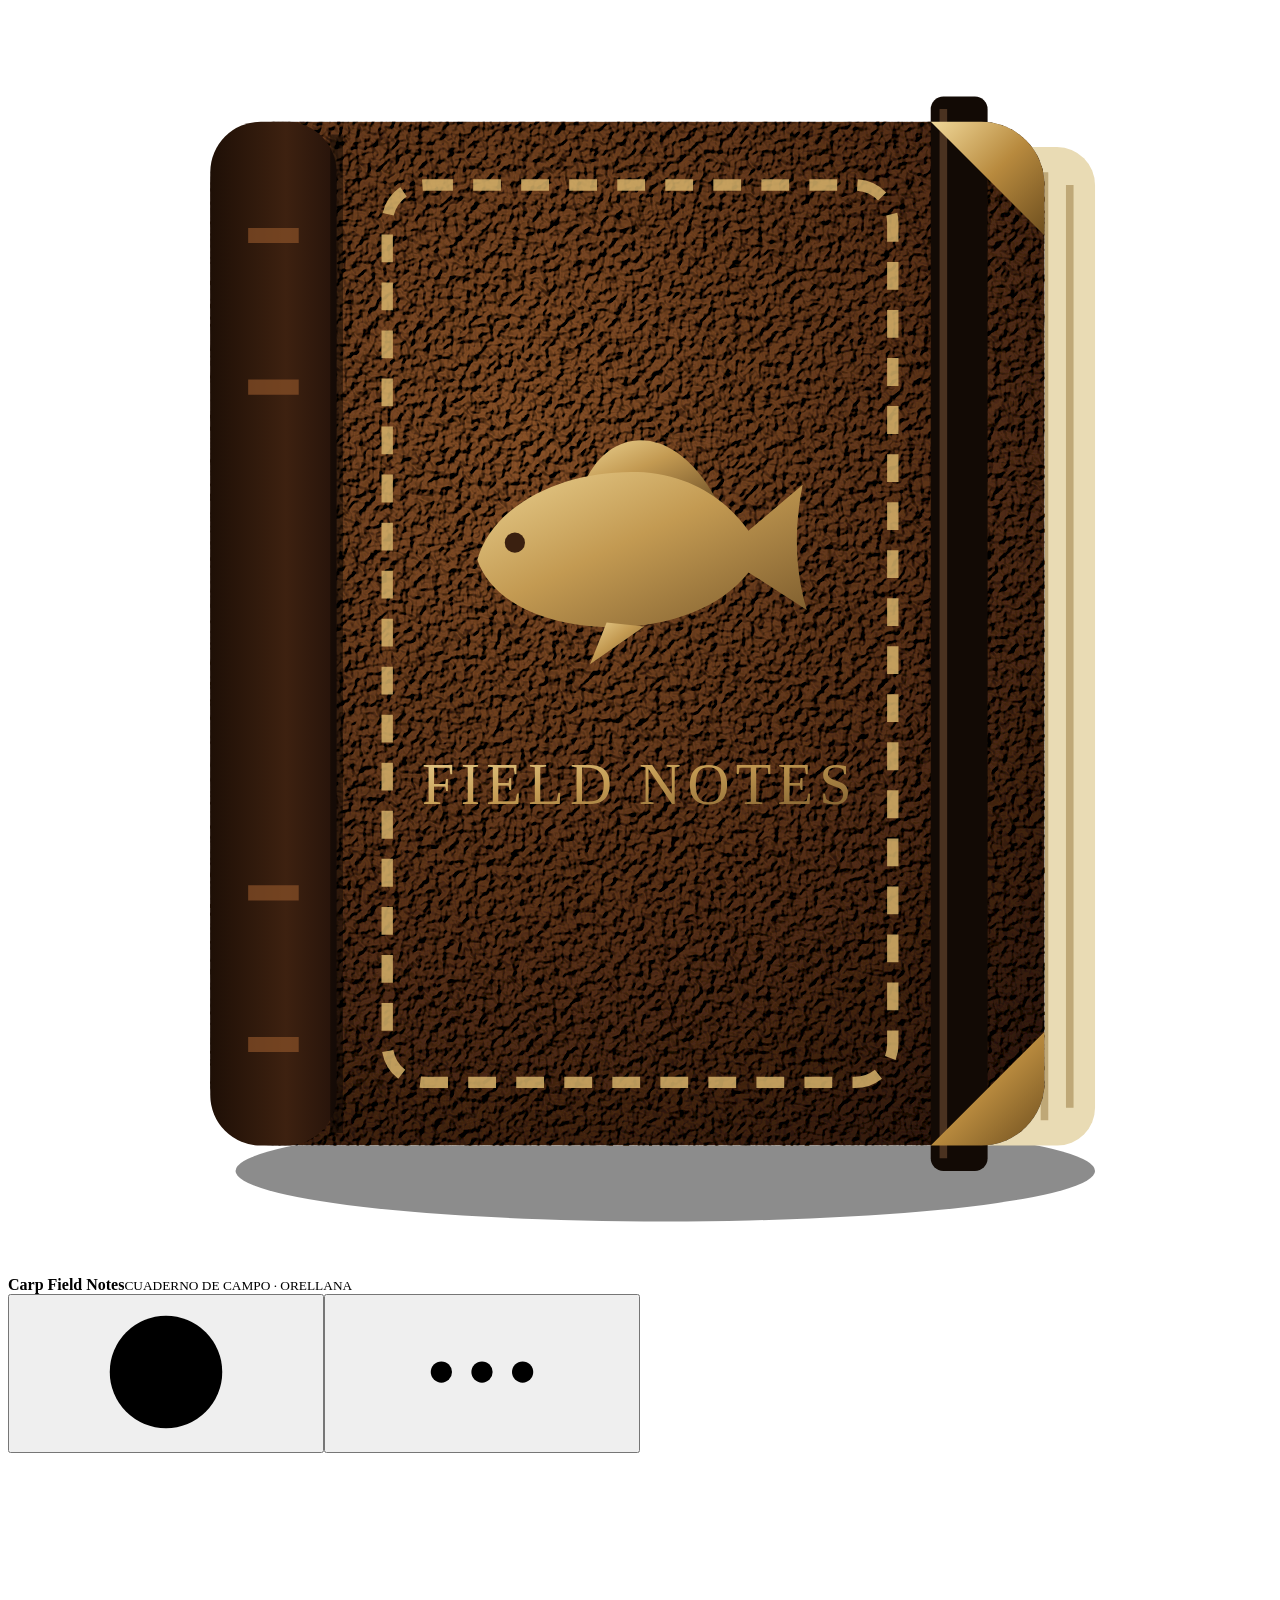
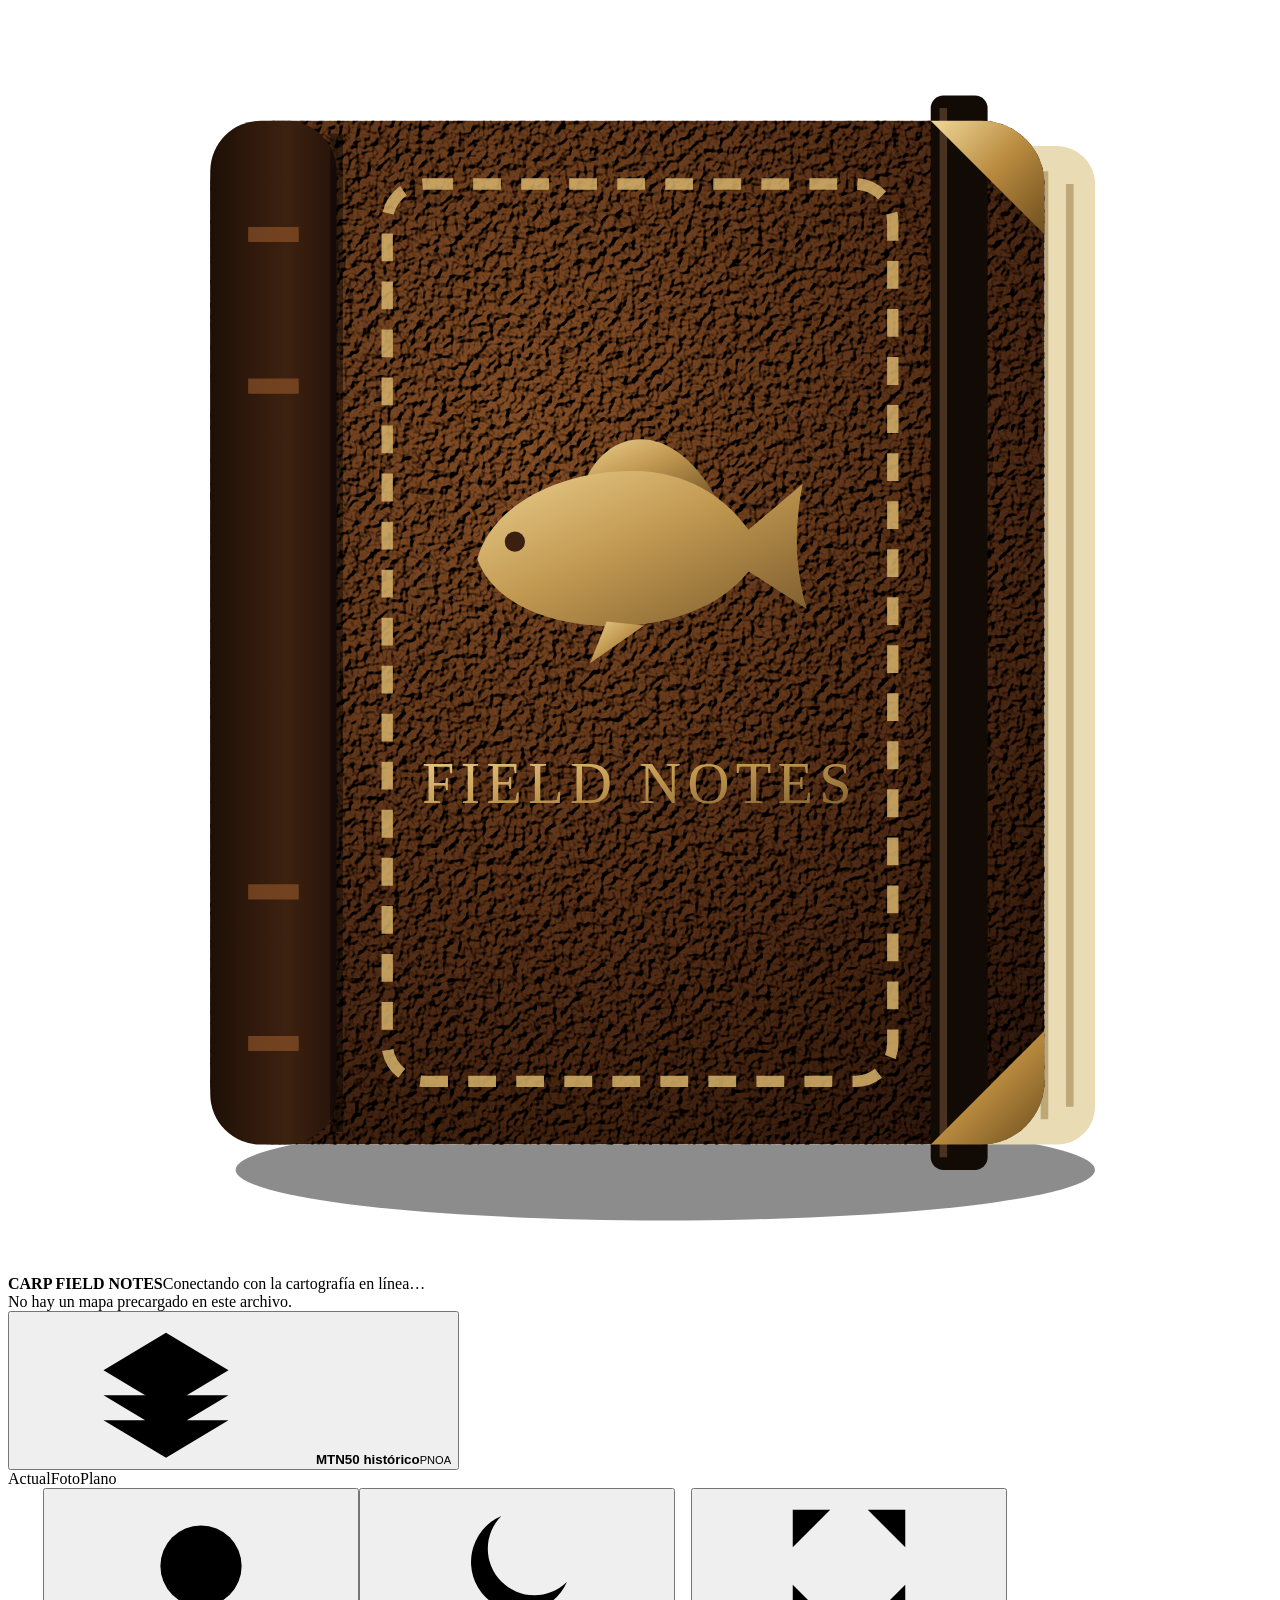
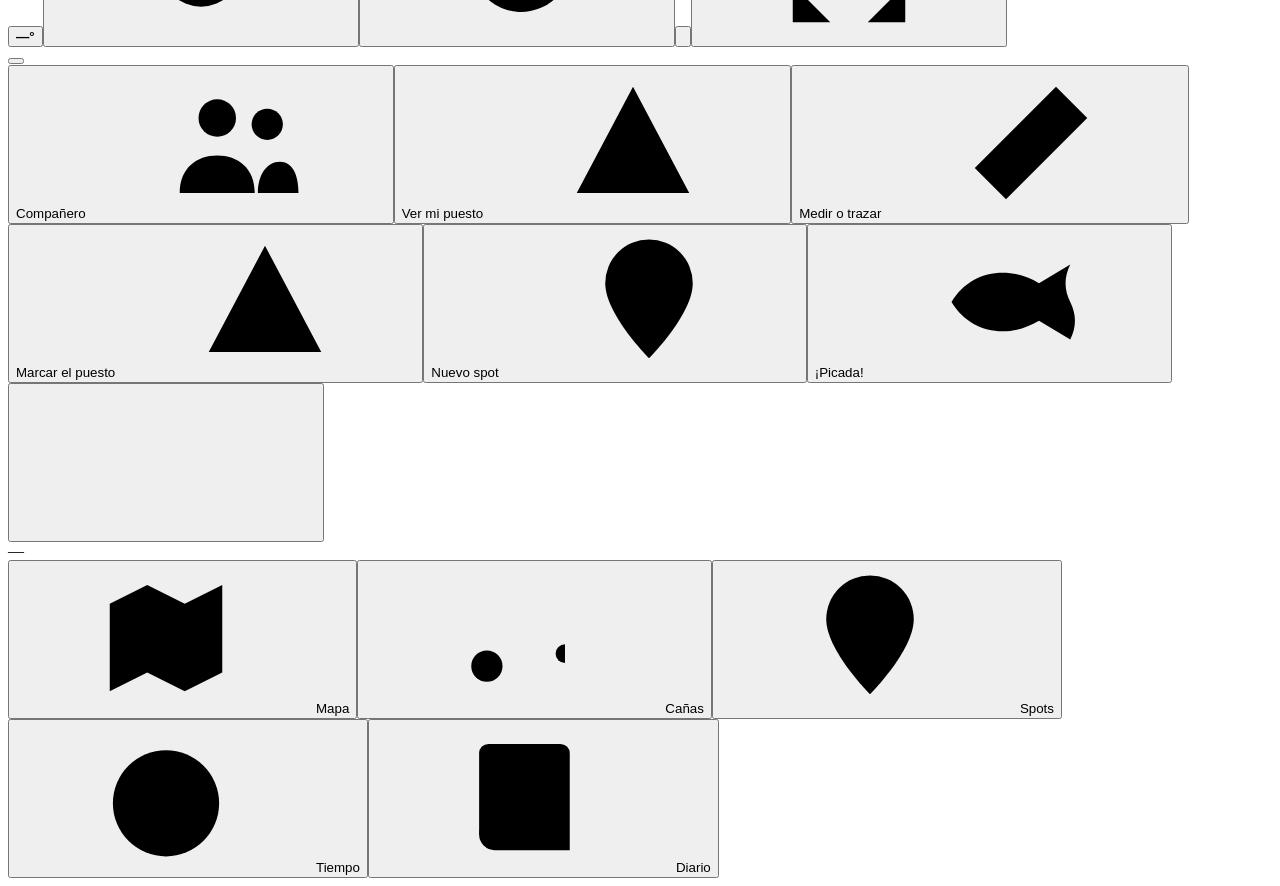
<file: index.template.html>
<!doctype html>
<html lang="es"><head><meta charset="utf-8"><meta name="viewport" content="width=device-width,initial-scale=1,viewport-fit=cover"><meta name="theme-color" content="#000000"><meta name="description" content="Carp Field Notes, cuaderno de campo de carpfishing en Orellana: fotografía aérea histórica, planos, spots, cañas, capturas y tiempo."><link rel="manifest" href="manifest.webmanifest"><link rel="icon" href="icon.svg" type="image/svg+xml"><link rel="apple-touch-icon" sizes="180x180" href="apple-touch-icon.png"><meta name="apple-mobile-web-app-capable" content="yes"><meta name="apple-mobile-web-app-title" content="Carp Notes"><title>Carp Field Notes · Orellana</title><style>/*APP_CSS*/</style></head>
<body>
<svg aria-hidden="true" style="position:absolute;width:0;height:0;overflow:hidden"><defs>
<radialGradient id="nbLeather" cx=".38" cy=".3" r=".9"><stop offset="0" stop-color="#8a5228"/><stop offset=".55" stop-color="#5b3218"/><stop offset="1" stop-color="#2c160a"/></radialGradient><linearGradient id="nbSpine" x1="0" x2="1"><stop offset="0" stop-color="#1e0f06"/><stop offset=".6" stop-color="#3d2110"/><stop offset="1" stop-color="#26130a"/></linearGradient><linearGradient id="nbBrass" x1="0" y1="0" x2="1" y2="1"><stop offset="0" stop-color="#f0d899"/><stop offset=".5" stop-color="#b88a3e"/><stop offset="1" stop-color="#6e4f1f"/></linearGradient><filter id="nbGrain" x="0" y="0" width="100%" height="100%"><feTurbulence type="fractalNoise" baseFrequency="1.6" numOctaves="2" seed="7" result="n"/><feDiffuseLighting in="n" lighting-color="#fff" surfaceScale=".9" result="l"><feDistantLight azimuth="225" elevation="55"/></feDiffuseLighting><feComposite in="l" in2="SourceGraphic" operator="in" result="t"/><feBlend in="SourceGraphic" in2="t" mode="multiply"/></filter>
<linearGradient id="mGold" x1="0" y1="0" x2="1" y2="1"><stop offset="0" stop-color="#e9cf8e"/><stop offset=".45" stop-color="#c39a52"/><stop offset="1" stop-color="#7a5a2c"/></linearGradient>
<symbol id="i-notebook" viewBox="0 0 100 100"><ellipse cx="52" cy="92" rx="34" ry="4" fill="#000" opacity=".45"/><rect x="24" y="11" width="62" height="79" rx="3" fill="#e9dbb4"/><path d="M80 13v75M82 13v75M84 14v73" stroke="#bfa877" stroke-width=".6"/><rect x="16" y="9" width="66" height="81" rx="5" fill="url(#nbLeather)" filter="url(#nbGrain)"/><rect x="16" y="9" width="10" height="81" rx="4" fill="url(#nbSpine)"/><path d="M26 10v79" stroke="#000" stroke-opacity=".45"/><path d="M19 18h4M19 30h4M19 70h4M19 82h4" stroke="#8a5228" stroke-width="1.2" stroke-opacity=".7"/><rect x="30" y="14" width="40" height="71" rx="3" fill="none" stroke="#d6b26a" stroke-width=".9" stroke-dasharray="2.2 1.6" opacity=".85"/><g transform="translate(50 43) scale(.33) translate(-53 -52)" fill="url(#mGold)"><path d="M40 35C46 22 61 21 71 39C62 36 51 35 40 35Z"/><path d="M14 54C18 40 36 32 54 33C66 34 74 40 79 47L92 36C90 46 90 56 93 66L79 57C72 66 58 71 42 70C28 69 17 63 14 54Z"/><path d="M45 69 41 79 54 70Z"/></g><circle cx="40.1" cy="42.3" r=".8" fill="#3a2010"/><text x="50" y="63" text-anchor="middle" font-family="Trajan Pro,Cinzel,Baskerville,Georgia,serif" font-size="4.6" letter-spacing=".5" fill="url(#mGold)">FIELD NOTES</text><path d="M39 66.5h22" stroke="url(#mGold)" stroke-width=".6"/><rect x="73" y="7" width="4.5" height="85" rx="1" fill="#120a05"/><path d="M74 8v83" stroke="#4a3220" stroke-width=".6"/><path d="M73 9h4a5 5 0 0 1 5 5v4Z" fill="url(#nbBrass)"/><path d="M73 90h4a5 5 0 0 0 5-5v-4Z" fill="url(#nbBrass)"/></symbol>
<symbol id="i-layers" viewBox="0 0 24 24"><path d="m12 3 10 6-10 6L2 9Z"/><path d="m2 13 10 6 10-6M2 17l10 6 10-6"/></symbol>
<symbol id="i-pin" viewBox="0 0 24 24"><path d="M19 9c0 5-7 12-7 12S5 14 5 9a7 7 0 1 1 14 0Z"/><circle cx="12" cy="9" r="2"/></symbol>
<symbol id="i-camp" viewBox="0 0 24 24"><path d="m3 20 9-17 9 17ZM8 20l4-8 4 8M12 3v-1"/></symbol>
<symbol id="i-ruler" viewBox="0 0 24 24"><path d="m3 16 13-13 5 5-13 13Z"/><path d="m7 12 2 2m2-6 2 2m2-6 2 2"/></symbol>
<symbol id="i-target" viewBox="0 0 24 24"><circle cx="12" cy="12" r="7"/><circle cx="12" cy="12" r="2"/><path d="M12 2v3m0 14v3M2 12h3m14 0h3"/></symbol>
<symbol id="i-home" viewBox="0 0 24 24"><path d="m3 10 9-7 9 7M5 9v12h14V9M9 21v-7h6v7"/></symbol>
<symbol id="i-download" viewBox="0 0 24 24"><path d="M12 3v12m-5-5 5 5 5-5M4 16v5h16v-5"/></symbol>
<symbol id="i-upload" viewBox="0 0 24 24"><path d="M12 16V3m-5 5 5-5 5 5M4 16v5h16v-5"/></symbol>
<symbol id="i-info" viewBox="0 0 24 24"><circle cx="12" cy="12" r="9"/><path d="M12 11v6m0-10v.2"/></symbol>
<symbol id="i-fish" viewBox="0 0 24 24"><path d="M2 12c3-5 9-6 14-3l5-3c-1 2-1 4 0 6s1 4 0 6l-5-3c-5 3-11 2-14-3Z"/><circle cx="7" cy="11" r=".8"/></symbol>
<symbol id="i-rod" viewBox="0 0 24 24"><path d="M3 21 20 4M20 4v9"/><circle cx="7.5" cy="16.5" r="2.5"/><path d="M20 13a1.5 1.5 0 1 0 0 3"/></symbol>
<symbol id="i-moon" viewBox="0 0 24 24"><path d="M20 14.5A8 8 0 1 1 9.5 4a6.5 6.5 0 0 0 10.5 10.5Z"/></symbol>
<symbol id="i-close" viewBox="0 0 24 24"><path d="m6 6 12 12M6 18 18 6"/></symbol>
<symbol id="i-water" viewBox="0 0 24 24"><path d="M2 7c4 4 6-4 10 0s6-4 10 0M2 12c4 4 6-4 10 0s6-4 10 0M2 17c4 4 6-4 10 0s6-4 10 0"/></symbol>
<symbol id="i-arrow" viewBox="0 0 24 24"><path d="M5 19 19 5M7 5h12v12"/></symbol>
<symbol id="i-expand" viewBox="0 0 24 24"><path d="M3 9V3h6m6 0h6v6M3 15v6h6m6 0h6v-6"/></symbol>
<symbol id="i-brand" viewBox="0 0 40 40"><circle cx="20" cy="20" r="17"/><path d="M4 22c5-8 11-8 16-3s10 5 16-2M6 28c5-7 10-7 15-2s9 3 12 0M20 3v6M20 31v6M3 20h5M32 20h5"/></symbol>
<symbol id="i-map" viewBox="0 0 24 24"><path d="m3 6.5 6-3 6 3 6-3v14l-6 3-6-3-6 3Z"/><path d="M9 3.5v14M15 6.5v14"/></symbol>
<symbol id="i-gauge" viewBox="0 0 24 24"><circle cx="12" cy="13" r="8.5"/><path d="m12 13 4.3-4.4"/><path d="M6.4 16.6h.1M12 6.6v.1M17.6 16.6h.1M7.6 9.2l.1.1"/></symbol>
<symbol id="i-book" viewBox="0 0 24 24"><path d="M6 3.5h11.5A1.5 1.5 0 0 1 19 5v15.5H7A2.5 2.5 0 0 1 4.5 18V5A1.5 1.5 0 0 1 6 3.5Z"/><path d="M4.5 18A2.5 2.5 0 0 1 7 15.5h12M9 8h6M9 11h4"/></symbol>
<symbol id="i-dots" viewBox="0 0 24 24"><circle cx="5.5" cy="12" r="1.7" fill="currentColor" stroke="none"/><circle cx="12" cy="12" r="1.7" fill="currentColor" stroke="none"/><circle cx="18.5" cy="12" r="1.7" fill="currentColor" stroke="none"/></symbol>
<symbol id="i-help" viewBox="0 0 24 24"><circle cx="12" cy="12" r="9"/><path d="M9.6 9.3a2.5 2.5 0 1 1 3.6 2.3c-.7.4-1.2.9-1.2 1.7v.6M12 16.9v.2"/></symbol>
<symbol id="i-plus" viewBox="0 0 24 24"><path d="M12 5v14M5 12h14"/></symbol>
<symbol id="i-copy" viewBox="0 0 24 24"><rect x="8" y="8" width="12" height="12" rx="2"/><path d="M16 8V5a1 1 0 0 0-1-1H5a1 1 0 0 0-1 1v10a1 1 0 0 0 1 1h3"/></symbol><symbol id="i-route" viewBox="0 0 24 24"><circle cx="6" cy="19" r="2"/><path d="M8 19h8a3.5 3.5 0 0 0 0-7H8a3.5 3.5 0 0 1 0-7h9"/><path d="m15 2 3 3-3 3"/></symbol><symbol id="i-share" viewBox="0 0 24 24"><path d="M12 15V3m-4 4 4-4 4 4"/><path d="M6 11H5v9a1 1 0 0 0 1 1h12a1 1 0 0 0 1-1v-9h-1"/></symbol>
<symbol id="i-sun" viewBox="0 0 24 24"><circle cx="12" cy="12" r="4"/><path d="M12 2.5v2M12 19.5v2M2.5 12h2M19.5 12h2M5.3 5.3l1.4 1.4M17.3 17.3l1.4 1.4M5.3 18.7l1.4-1.4M17.3 6.7l1.4-1.4"/></symbol>
<symbol id="i-back" viewBox="0 0 24 24"><path d="m15 5-7 7 7 7"/></symbol>
<symbol id="i-gps" viewBox="0 0 24 24"><path d="M12 2v3m0 14v3M2 12h3m14 0h3"/><circle cx="12" cy="12" r="6.5"/><circle cx="12" cy="12" r="2.2" fill="currentColor"/></symbol><symbol id="i-pencil" viewBox="0 0 24 24"><path d="m4 20 1-4L16 5l3 3L8 19l-4 1Z"/><path d="m14 7 3 3"/></symbol><symbol id="i-profile" viewBox="0 0 24 24"><path d="M3 7h18"/><path d="M3 11c2.5 0 3 7 7 7 3 0 4-5 6-5s3 3 5 3"/></symbol><symbol id="i-aim" viewBox="0 0 24 24"><circle cx="12" cy="12" r="9"/><path d="m12 5 3 10-3-2-3 2Z" fill="currentColor"/></symbol><symbol id="i-team" viewBox="0 0 24 24"><circle cx="9" cy="8" r="3"/><circle cx="17" cy="9" r="2.5"/><path d="M3 20c0-4 2.7-6 6-6s6 2 6 6M15.5 20c0-3 1.5-5 3.5-5s3 2 3 5"/></symbol><symbol id="i-fan" viewBox="0 0 24 24"><path d="M12 20 4.5 8.5a9.5 9.5 0 0 1 15 0Z"/><path d="M12 20 8.8 12.6M12 20l3.2-7.4"/></symbol>
</defs></svg>
<header class="app-head"><div class="brand"><svg class="brand-medal" viewBox="0 0 100 100" aria-hidden="true"><use href="#i-notebook"/></svg><div class="brand-text" id="brandText"><strong id="headTitle">Carp Field Notes</strong><small id="headSub">CUADERNO DE CAMPO · ORELLANA</small></div></div><div class="head-actions"><button class="icon-btn ghost" id="helpBtn" title="Ayuda de esta pantalla" aria-label="Ayuda de esta pantalla"><svg class="icon"><use href="#i-help"/></svg></button><button class="icon-btn ghost" id="moreBtn" title="Más: copias, pantalla, fondo, conexión y fuentes" aria-label="Más: copias, pantalla, fondo, conexión y fuentes"><svg class="icon"><use href="#i-dots"/></svg></button></div></header>
<main id="app">
<section id="mapShell" aria-label="Mapa de Orellana"><div id="map" tabindex="0" role="application" aria-label="Mapa interactivo. Flechas para desplazar; más y menos para ampliar o reducir."><div id="baseRaster" class="raster"></div><div id="oldGroup" class="old-group"><div id="photoRaster" class="raster"></div><div id="topoRaster" class="raster"></div></div><div id="roadsRaster" class="raster"></div><div id="bathRaster" class="raster"></div><canvas id="privCanvas" aria-hidden="true"></canvas><svg id="vectors" xmlns="http://www.w3.org/2000/svg"></svg></div><div id="loadingLine" class="loading-line"></div><div id="offlineBanner" class="offline-banner" hidden>Sin conexión: las nuevas imágenes de mapa no se pueden cargar.</div><div class="map-welcome" id="mapWelcome"><svg class="brand-medal welcome-medal" viewBox="0 0 100 100" aria-hidden="true"><use href="#i-notebook"/></svg><strong>CARP FIELD NOTES</strong><span id="welcomeText">Conectando con la cartografía en línea…<br>No hay un mapa precargado en este archivo.</span></div>
<div class="map-top"><div class="status-pill" id="statusPill"><button id="layersPill" class="pill-layers" aria-expanded="false" aria-controls="layersSheet" title="Capas del mapa"><svg class="icon"><use href="#i-layers"/></svg><span class="pill-text"><strong id="historicLabel">MTN50 histórico</strong><small id="modernLabel">PNOA</small></span></button><button class="pill-wx" id="wxBadge" hidden title="Ver el tiempo"></button></div><div class="map-tag night-legend" aria-label="Colores de las capas en modo noche"><span><i class="night-swatch" style="background:#be3829"></i>Actual</span><span><i class="night-swatch" style="background:#bd6a00"></i>Foto</span><span><i class="night-swatch" style="background:#c9dc00"></i>Plano</span></div><div class="map-tag heading-badge" id="headingBadge" hidden></div><button class="map-tag rebait-badge" id="rebaitBadge" hidden>⏰ <strong></strong></button><button class="map-tag roads-badge" id="roadsBadge" hidden><svg class="icon" aria-hidden="true"><use href="#i-plus"/></svg><span><strong>Caminos:</strong> <span id="roadsBadgeText">acerca el mapa para verlos</span></span></button><button class="map-tag gps-badge" id="gpsBadge" hidden aria-live="polite"><svg class="icon gps-arrow" id="gpsArrow" viewBox="0 0 24 24" aria-hidden="true"><path d="M12 2.5 19.5 21 12 16.2 4.5 21Z"/></svg><span><strong id="gpsMain"></strong><small id="gpsSub"></small><small id="gpsDepth" class="gps-depth" hidden></small><small id="gpsWcc" class="gps-wcc" hidden></small></span></button><button class="map-tag team-badge" id="teamBadge" hidden><i class="team-dot" aria-hidden="true"></i><span><strong id="teamMain"></strong><small id="teamSub"></small></span></button><div id="mapAlert" class="map-alert" hidden><div class="map-alert-head"><strong>No se han recibido imágenes del mapa</strong><button id="alertHide" class="icon-btn ghost" aria-label="Ocultar aviso"><svg class="icon"><use href="#i-close"/></svg></button></div><span id="mapAlertText">Comprueba Internet y el estado de las fuentes. Tus puntos y herramientas no dependen de estas imágenes.</span><details class="how" id="mapAlertDetails" hidden><summary>Detalles</summary><p class="note" id="mapAlertDetail"></p></details><div class="row"><button id="alertRetry" class="primary">Reintentar</button><button id="alertZoom" hidden>Ir a mi puesto</button><button id="alertConnections" class="ghost">Ver conexión</button></div></div></div>
<div class="map-tools"><button class="icon-btn t3d-btn" id="t3dBtn" hidden title="Ver el fondo en 3D" aria-label="Ver el fondo del embalse en 3D"><strong>3D</strong></button><button class="icon-btn temp-btn" id="tempBtn" aria-label="Temperatura actual; abrir el tiempo" title="Ver el tiempo"><strong id="tempNow">—°</strong><small id="tempSub"></small></button><button class="icon-btn" id="locateBtn" title="Mi ubicación (GPS)" aria-label="Mi ubicación (GPS)"><svg class="icon"><use href="#i-gps"/></svg></button><button class="icon-btn" id="nightBtn" title="Modo noche rojo" aria-label="Modo noche rojo"><svg class="icon"><use href="#i-moon"/></svg></button><button class="compass" id="compassBtn" title="Orientación con la brújula" aria-label="Orientación con la brújula: muestra hacia dónde apuntas"><svg viewBox="0 0 48 48" aria-hidden="true"><g class="rose"><circle cx="24" cy="24" r="20.5" class="rose-ring"/><path d="M24 3.5v3.2M24 41.3v3.2M3.5 24h3.2M41.3 24h3.2" class="rose-tick"/><path d="M24 11.5 29 24H19Z" class="needle-n"/><path d="M24 36.5 19 24H29Z" class="needle-s"/><circle cx="24" cy="24" r="2" class="needle-pin"/><text x="24" y="10.4" text-anchor="middle" class="rose-n">N</text></g></svg></button><button class="icon-btn desktop-only" id="fullBtn" title="Pantalla completa" aria-label="Pantalla completa"><svg class="icon"><use href="#i-expand"/></svg></button></div>
<div id="swipe"><button id="swipeHandle" role="slider" aria-label="Separador entre el mapa histórico y actual" aria-valuemin="5" aria-valuemax="95" aria-valuenow="50"></button></div><div id="aimPanel" class="aim-panel" hidden role="status" aria-live="polite"><button id="aimClose" class="icon-btn ghost aim-close" aria-label="Cerrar modo apuntar"><svg class="icon"><use href="#i-close"/></svg></button><div class="aim-dial"><svg viewBox="0 0 100 100" aria-hidden="true"><circle cx="50" cy="50" r="46" fill="none" stroke="#c9a45c55" stroke-width="1.5"/><path d="M50 2v8M50 90v8M2 50h8M90 50h8" stroke="#c9a45c88" stroke-width="2"/><g id="aimArrow"><path d="M50 12 66 62 50 52 34 62Z" fill="url(#mGold)" stroke="#f3ead6" stroke-width="1.5"/></g></svg></div><div class="aim-body"><small class="aim-label">APUNTAR A</small><strong id="aimName"></strong><div id="aimText" class="aim-text"></div><div id="aimSub" class="tiny"></div><div id="aimInfo" class="aim-info"></div></div></div><div class="fab-scrim" id="fabScrim"></div><div class="fab" id="fab"><div class="fab-menu" id="fabMenu" role="menu" aria-label="Añadir al mapa"><button class="fab-item" id="teamBtn" role="menuitem" style="--k:5"><span>Compañero</span><i><svg class="icon"><use href="#i-team"/></svg></i></button><button class="fab-item" id="homeBtn" role="menuitem" style="--k:4"><span>Ver mi puesto</span><i><svg class="icon"><use href="#i-camp"/></svg></i></button><button class="fab-item" id="measureBtn" role="menuitem" style="--k:3"><span>Medir o trazar</span><i><svg class="icon"><use href="#i-ruler"/></svg></i></button><button class="fab-item" id="setCamp" role="menuitem" style="--k:2"><span>Marcar el puesto</span><i><svg class="icon"><use href="#i-camp"/></svg></i></button><button class="fab-item" id="addPoint" role="menuitem" style="--k:1"><span>Nuevo spot</span><i><svg class="icon"><use href="#i-pin"/></svg></i></button><button class="fab-item catch" id="catchBtn" role="menuitem" style="--k:0"><span>¡Picada!</span><i><svg class="icon"><use href="#i-fish"/></svg></i></button></div><button class="fab-btn" id="fabBtn" aria-label="Añadir: picada, spot, puesto o medida" aria-expanded="false" aria-controls="fabMenu"><svg class="icon"><use href="#i-plus"/></svg></button></div><button id="gpsMark" class="gps-mark" hidden>+ Marcar aquí <small>GPS</small></button><div id="actionBar" hidden><div class="action-label" id="actionLabel"></div><div class="action-buttons"><button id="undoMeasure">Deshacer</button><button class="primary" id="saveTrace">Guardar</button><button id="cancelTool">Terminar</button></div></div><section id="spotSheet" class="spot-sheet" hidden aria-label="Ficha del spot"><div class="sheet-grab" data-grab="spot"><i></i></div><div class="sheet-scroll"><div class="spot-head"><div class="spot-head-main"><button class="ghost spot-back" id="spotBack" hidden><svg class="icon"><use href="#i-back"/></svg><span></span></button><span class="eyebrow" id="spotKind"></span><h2 id="spotTitle"></h2></div><button type="button" class="ghost spot-hide" id="spotHide" hidden>Ocultar</button><button class="icon-btn ghost" id="spotClose" aria-label="Cerrar ficha"><svg class="icon"><use href="#i-close"/></svg></button></div><div class="spot-actions"><button id="spotProfile" class="hi" hidden><svg class="icon"><use href="#i-profile"/></svg>Perfil</button><button id="spotFan" class="hi" hidden><svg class="icon"><use href="#i-fan"/></svg>Abanico</button><button id="spotFit"><svg class="icon"><use href="#i-expand"/></svg>Encuadrar</button><button id="spotAim"><svg class="icon"><use href="#i-aim"/></svg>Apuntar</button><button id="spotEdit"><svg class="icon"><use href="#i-pencil"/></svg>Editar</button></div><dl class="spot-facts" id="spotFacts"></dl><form id="spotNoteForm" class="spot-note"><div class="spot-tags" id="spotTags"><button type="button" data-tag="obs">Nota</button><button type="button" data-tag="sondeo">Sondeo</button><button type="button" data-tag="cebado">Cebado</button><button type="button" data-tag="picada">Picada</button><button type="button" data-tag="montaje">Montaje</button></div><div class="row"><textarea id="spotNote" maxlength="1000" rows="2" placeholder="Nota para este spot: 6,2 m, grava dura a 24 vueltas, burbujas…"></textarea><button class="primary" type="submit">Anotar</button></div></form><ol class="spot-log" id="spotLog"></ol></div></section><section id="privSheet" class="spot-sheet priv-sheet" hidden aria-label="Lectura del fondo"><div class="sheet-grab" data-grab="priv"><i></i></div><div class="sheet-scroll"><div class="spot-head"><div class="spot-head-main"><span class="eyebrow">Fondo según tu capa</span><h2 id="privSheetTitle"></h2></div><button class="icon-btn ghost" id="privSheetClose" aria-label="Cerrar lectura"><svg class="icon"><use href="#i-close"/></svg></button></div><div class="spot-actions" id="privSheetActions"><button type="button" class="hi" id="privSheetProfile"><svg class="icon"><use href="#i-profile"/></svg>Perfil</button><button type="button" id="privSheetSpot"><svg class="icon"><use href="#i-pin"/></svg>Nuevo spot</button><button type="button" id="privSheetLevel"><svg class="icon"><use href="#i-water"/></svg>Orilla de hoy</button></div><dl class="spot-facts" id="privSheetFacts"></dl><p class="note tiny" id="privSheetNote"></p></div></section><section id="pathSheet" class="spot-sheet path-sheet" hidden aria-label="Ficha del camino público"><div class="sheet-grab" data-grab="path"><i></i></div><div class="sheet-scroll"><div class="spot-head"><div class="spot-head-main"><span class="eyebrow">Camino público · catálogo oficial</span><h2 id="pathTitle">Camino público</h2></div><button class="icon-btn ghost" id="pathClose" aria-label="Cerrar ficha del camino"><svg class="icon"><use href="#i-close"/></svg></button></div><p class="status pending" id="pathStatus" role="status">Consultando…</p><div class="spot-actions" id="pathActions" hidden><button id="pathRoute"><svg class="icon"><use href="#i-route"/></svg>Cómo llegar</button><button id="pathSave"><svg class="icon"><use href="#i-pin"/></svg>Guardar acceso</button><button id="pathShare"><svg class="icon"><use href="#i-share"/></svg>Compartir</button></div><dl class="spot-facts" id="pathFacts"></dl><div id="pathMore"></div><p class="note tiny">Catálogo de Caminos Públicos · CICTEX, Junta de Extremadura (CC BY 4.0). Comprueba sobre el terreno y respeta fincas, cancelas y señalización.</p></div></section><!--wccsheet:start--><section id="wccSheet" class="spot-sheet wcc-sheet" hidden aria-label="Puesto del World Carp Classic 2026"><div class="sheet-grab" data-grab="wcc"><i></i></div><div class="sheet-scroll"><div class="spot-head"><div class="spot-head-main"><span class="eyebrow" id="wccKind">WCC 2026</span><h2 id="wccTitle"></h2></div><button class="icon-btn ghost" id="wccClose" aria-label="Cerrar ficha del puesto"><svg class="icon"><use href="#i-close"/></svg></button></div><p class="status warn" id="wccState" role="status" hidden></p><div class="spot-actions" id="wccActions"><button type="button" id="wccMineBtn" aria-pressed="false"><svg class="icon"><use href="#i-camp"/></svg><span>Es mi puesto</span></button><button type="button" id="wccAim"><svg class="icon"><use href="#i-aim"/></svg>Apuntar</button><button type="button" id="wccFitBtn"><svg class="icon"><use href="#i-expand"/></svg>Encuadrar</button></div><dl class="spot-facts" id="wccFacts"></dl><div id="wccMore"></div><p class="note tiny" id="wccSource"></p></div></section><!--wccsheet:end--><section id="layersSheet" class="sheet layers-sheet" hidden aria-label="Capas del mapa"><div class="sheet-grab" data-grab="layers"><i></i></div><div class="sheet-head"><h2>Capas</h2><button class="icon-btn ghost" id="layersClose" aria-label="Cerrar capas"><svg class="icon"><use href="#i-close"/></svg></button></div><div class="sheet-scroll">
<!--wcc:start--><section class="section wcc-section" id="wccSection"><div class="row between section-row"><h3 class="section-title">WCC 2026 · puestos</h3><label class="switch"><input type="checkbox" id="wccEnabled" aria-label="Mostrar los puestos del World Carp Classic 2026"><span>Ver</span></label></div><p class="tiny" id="wccStatus"></p><form class="wcc-find" id="wccFind"><select id="wccSec" aria-label="Sector del concurso"></select><input id="wccNum" inputmode="numeric" pattern="[0-9]*" maxlength="2" placeholder="Nº" aria-label="Número de puesto, del 1 al 14" autocomplete="off"><button class="primary" type="submit">Buscar</button></form><div class="row wcc-row"><button type="button" class="grow" id="wccMine" hidden>Mi puesto</button><button type="button" class="grow" id="wccAll">Todo el concurso</button><button type="button" id="wccRouteOff" hidden>Quitar ruta</button></div><label class="switch switch-row wcc-access"><span>Rutas, barcas, parkings y comisarios</span><input type="checkbox" id="wccAccess"></label><details class="how"><summary>Cómo funciona</summary><p class="note">Capa temporal del concurso (19–24 oct), sacada del mapa de la organización. <b>Líneas claras</b>: límites entre puestos en el agua. <b>Rojo</b>: sin pesca. <b>Verde</b>: pesca local. <b>Verde discontinuo</b>: canal de barcos. De noche todo se ve rojo: sin pesca es rayado y tu puesto, un borde grueso. Toca un puesto o su agua para ver la ficha; desde ella marcas el tuyo y el GPS te dirá si estás dentro. Manda siempre lo que diga la organización.</p></details></section><!--wcc:end-->
<section class="section"><h3 class="section-title">Comparar</h3><div class="segmented" id="compareModes"><button data-compare="topoSwipe" class="active">Cortina plano</button><button data-compare="swipe">Cortina</button><button data-compare="blend">Mezclar</button><button data-compare="modern">Solo actual</button></div><div id="swipeControls"><label class="row between tiny" for="swipeRange" style="margin-top:12px">Posición de la cortina <strong id="swipeValue">50 %</strong></label><input type="range" id="swipeRange" min="5" max="95" value="50"></div><div id="curtainSide" hidden><p class="tiny" style="margin:12px 0 6px">A la izquierda de la cortina</p><div class="segmented"><button type="button" data-curtain="topo" class="active">Plano histórico</button><button type="button" data-curtain="priv">Fondo propio</button></div></div><p class="note" id="comparisonHint">Arrastra el separador sobre el mapa. Puedes mostrar fotografía y plano a la vez.</p></section>
<section class="section"><div class="row between section-row"><h3 class="section-title">Plano histórico</h3><label class="switch"><input type="checkbox" id="topoEnabled" checked aria-label="Mostrar plano histórico"><span>Ver</span></label></div><select id="topoSelect" aria-label="Plano histórico"><option value="mtn50">MTN50 · primera edición</option><option value="minutas">Minutas MTN50 · catastrones</option><option value="badajoz">Badajoz 1960–1967 · IDEEX</option></select><div id="topoStatus" class="status">Desactivado</div><label class="row between tiny" for="topoOpacity" style="margin-top:12px">Opacidad del plano <strong id="topoValue">100 %</strong></label><input type="range" id="topoOpacity" min="0" max="100" value="100"><p class="note">La fecha depende de cada hoja. Las curvas antiguas no son profundidades actuales del embalse.</p></section>
<section class="section" id="privLayerSection" hidden><div class="row between section-row"><h3 class="section-title">Fondo propio</h3><label class="switch"><input type="checkbox" id="privOn" aria-label="Mostrar el fondo propio en el mapa"><span>Ver</span></label></div><div id="privLayersList" class="priv-layers"></div><div class="row" id="privShowRow" hidden style="margin-top:6px"><button type="button" class="ghost" id="privShowAll">Ver todas</button><button type="button" class="ghost" id="privShowNone">Ninguna</button></div><button type="button" class="wide" id="privFanBtn" style="margin-top:10px">Fondo alrededor del puesto (abanico)</button><label class="row between tiny" for="privOpacity" style="margin-top:12px">Opacidad del fondo <strong id="privOpVal">85 %</strong></label><input type="range" id="privOpacity" min="20" max="100" step="5" value="85"><label class="check-row tiny" style="margin-top:10px"><input type="checkbox" id="privRelief" checked><span><b>Relieve realzado</b><small>cauces oscuros, lomas claras, bandas por metro y, de cerca, curvas cada medio metro</small></span></label><label class="check-row tiny" style="margin-top:10px"><input type="checkbox" id="privBandOn"><span><b>Resaltar un fondo</b><small>lo que hoy esté entre <strong id="privBandVal">4,0 y 6,0 m</strong>, en amarillo; el resto, apagado</small></span></label><div class="row" id="privBandRow" hidden style="gap:8px"><input type="range" id="privBandLo" min="0" max="45" step="0.5" value="4" aria-label="Fondo mínimo a resaltar"><input type="range" id="privBandHi" min="0" max="45" step="0.5" value="6" aria-label="Fondo máximo a resaltar"></div><details class="how"><summary>Cómo funciona</summary><p class="note">Tu fondo, solo en este móvil: el paquete de todo el embalse (por teselas: solo se descomprimen las que están en pantalla) y las rejillas sueltas que marques, todas a la vez sobre el plano y la foto, con curvas cada metro y su cifra; al tocar se lee lo que hay bajo el dedo (una rejilla suelta manda sobre el paquete). Las que no marques salen en discontinuo en el perfil, para comparar; en «Cortina plano» puedes ponerla a la izquierda del separador en lugar del plano. Toca el agua para leer el fondo y pedir el perfil; importar y 3D, en Spots → «Capa propia de fondo».</p></details></section>
<section class="section"><div class="row between section-row"><h3 class="section-title">Fotografía histórica</h3><label class="switch"><input type="checkbox" id="photoEnabled" checked aria-label="Mostrar fotografía histórica"><span>Ver</span></label></div><div class="layer-cards"><button class="layer-card active" data-photo="flight56"><span class="year">1956–57</span><span class="name">Vuelo americano · serie B</span><span class="detail">IGN / PNOA histórico</span></button><button class="layer-card" data-photo="flight45"><span class="year">1945–46</span><span class="name">Vuelo americano · serie A</span><span class="detail">IDEEX / CICTEX</span></button></div><div id="photoStatus" class="status pending">Preparando conexión…</div><label class="row between tiny" for="photoOpacity" style="margin-top:12px">Opacidad de la fotografía <strong id="photoValue">50 %</strong></label><input type="range" id="photoOpacity" min="0" max="100" value="50"></section>
<section class="section"><h3 class="section-title">Mapa actual</h3><select id="baseSelect" aria-label="Mapa de referencia"><option value="pnoa">Ortofoto PNOA · máxima actualidad</option><option value="raster">Mapa topográfico actual · IGN</option></select><div id="baseStatus" class="status pending">Preparando conexión…</div></section>
<section class="section"><div class="row between section-row"><h3 class="section-title">Caminos públicos</h3><label class="switch"><input type="checkbox" id="roadsEnabled" aria-label="Mostrar caminos públicos"><span>Ver</span></label></div><div id="roadsStatus" class="status">Desactivado</div><label class="row between tiny" for="roadsOpacity" style="margin-top:12px">Opacidad de los caminos <strong id="roadsValue">90 %</strong></label><input type="range" id="roadsOpacity" min="0" max="100" value="90"><details class="how"><summary>Cómo funciona</summary><p class="note">Catálogo oficial de caminos públicos de la Junta de Extremadura. Solo incluye los municipios con catálogo aprobado; comprueba sobre el terreno y respeta fincas, cancelas y señalización. <b>Toca un camino</b> en el mapa para ver su ficha. El mapa topográfico del IGN también muestra caminos.</p></details></section>
<section class="section" id="offSection"><h3 class="section-title">Mapas sin conexión</h3><p class="tiny" id="offStatus"></p><details class="how"><summary>Cómo funciona</summary><p class="note">Con Wi-Fi, marca en el mapa la zona que quieras guardar con dos toques (por ejemplo, todo el embalse, aunque no quepa en pantalla) o encuadra lo que ves; elige capas y detalle y pulsa Guardar. Después se verá sin cobertura.</p></details><div class="row" style="margin-top:8px"><button class="grow" id="offZoneBtn">Marcar zona en el mapa</button><button id="offZoneClear" hidden>Quitar zona</button></div><p class="tiny" id="offZoneInfo" hidden></p><div id="offLayers" class="off-layers"></div><div class="field" style="margin-top:10px"><label for="offDetail">Detalle</label><select id="offDetail"></select></div><p class="tiny" id="offEstimate"></p><div class="rod-bar" id="offProgress" hidden><i id="offBar" style="transform:scaleX(0)"></i></div><div class="row" style="margin-top:8px"><button class="primary grow" id="offStart">Guardar lo que ves</button><button id="offCancel" hidden>Cancelar</button></div><button class="ghost danger wide" id="offDelete" style="margin-top:8px">Borrar mapas guardados</button></section>
</div></section><div class="hint map-hint" data-hint="map" hidden><p><b>Tu mapa.</b> La etiqueta de arriba cambia las capas; con <b>+</b> marcas picadas, spots y tu puesto.</p><div class="row"><button class="ghost" data-hint-tut="map">Tutorial</button><button class="primary" data-hint-ok="map">Entendido</button></div></div><div class="map-bottom"><div class="scale"><span id="scaleText">—</span><div id="scaleBar" style="width:80px"></div></div></div><div class="attribution" id="attribution"></div></section>
<section class="screen" id="screen-rods" data-screen="rods" hidden aria-label="Mis cañas"><div class="screen-scroll">
<div class="screen-bar"><p class="screen-meta" id="rodsMeta"></p><div class="row"><button class="icon-btn" id="rodsAwake" title="Mantener la pantalla encendida" aria-label="Mantener la pantalla encendida" aria-pressed="false"><svg class="icon"><use href="#i-sun"/></svg></button><button class="primary" id="rodsAdd">+ Caña</button></div></div>
<div class="hint" data-hint="rods" hidden><p><b>Cañas.</b> Pulsa <b>Lancé</b> al meter cada caña: arranca su reloj y el aviso de recebado.</p><div class="row"><button class="ghost" data-hint-tut="rods">Tutorial</button><button class="primary" data-hint-ok="rods">Entendido</button></div></div>
<div class="pod-view" id="podView"></div><div class="rods-grid" id="rodsGrid"></div>
<section class="section rods-settings settings" id="rodsSettings"><h2 class="section-title">Ajustes</h2><div class="field"><label for="rebaitMin">Recebar cada (minutos)</label><input id="rebaitMin" inputmode="numeric" value="180"></div><p class="tiny">El aviso (pitido, y vibración en Android) solo funciona con la app abierta y en primer plano; en iPhone, el interruptor de silencio puede anular el pitido. El sol de arriba mantiene la pantalla encendida mientras estás en «Mis cañas». Para dormir, pon además una alarma en el reloj del móvil.</p></section>
</div></section>
<section class="screen" id="screen-spots" data-screen="spots" hidden aria-label="Spots y puesto"><div class="screen-scroll">
<div class="hint" data-hint="spots" hidden><p><b>Spots.</b> Marca primero tu <b>puesto</b>: tendrás metros, vueltas y rumbo a cada spot.</p><div class="row"><button class="ghost" data-hint-tut="spots">Tutorial</button><button class="primary" data-hint-ok="spots">Entendido</button></div></div>
<div class="tool-row"><button class="primary" id="addPointPanel"><svg class="icon"><use href="#i-pin"/></svg>Nuevo spot</button><button id="setCampPanel"><svg class="icon"><use href="#i-camp"/></svg>Puesto</button><button id="tracePanel"><svg class="icon"><use href="#i-ruler"/></svg>Medir</button></div><p class="note">Elige una herramienta y toca el mapa. Los puestos del WCC 2026 están en Capas.</p>
<section class="section"><h2 class="section-title">Tus spots <span class="tag-count" id="pointsCount">0</span></h2><div id="pointsList"></div></section>
<section class="section"><h2 class="section-title">Trazados</h2><div id="tracesList"></div></section>
<section class="section" id="privSection"><div class="row between section-row"><h2 class="section-title">Capa propia de fondo</h2><button type="button" class="ghost" id="privOpenLayers">Ir a Capas</button></div><p class="tiny">Tu fondo del embalse, solo en este móvil (no entra en copias ni se comparte). Importa el <b>paquete</b> «cfn-fondo» una vez y el mapa lo pinta por teselas al detalle que pide el zoom.</p><details class="how"><summary>Cómo funciona</summary><p class="note">Además del paquete puedes importar rejillas sueltas por zonas (archivos «cfn-capa»). En el mapa es una capa más: en Capas marcas cuáles se muestran, su opacidad, el relieve realzado y si va en la cortina en lugar del plano histórico. Toca el agua para leer el fondo y, desde esa lectura, pedir el perfil hasta ahí, crear un spot o fijar la orilla de hoy; en la ficha y en la lista de cada spot tienes su perfil. Donde la carta no tiene sondeos sale un gris rayado y no se lee nada.</p></details><input type="file" id="privIn" accept=".json,.cfnfondo,.cfnterreno,application/json,application/octet-stream" multiple hidden><button class="wide" id="privImport" style="margin-top:8px">Importar fondo, terreno 3D o capa (.cfnfondo / .cfnterreno / .json)</button><p class="tiny" id="privStatus"></p><div id="privList"></div></section>
<section class="section"><h2 class="section-title">Compartir y exportar</h2><p class="note amber" id="backupHint" hidden>Hay cambios sin copia desde hace días. Guarda una copia en Archivos o iCloud desde «Más» (⋯).</p><button class="primary wide" id="sharePoints">Compartir spots con compañeros</button><div class="row" style="margin-top:8px"><button class="grow" id="exportGeo">GeoJSON</button><button class="grow" id="exportGPX">GPX</button></div><button class="ghost wide" id="importBtn" style="margin-top:8px">Importar spots o una copia</button><p class="tiny">Guardado local en este navegador. Exporta una copia para conservar tus datos o moverlos a otro dispositivo.</p></section>
<section class="section settings" id="spotsSettings"><h2 class="section-title">Ajustes</h2><p class="tiny" id="campSummary"></p><div class="form-grid"><div class="field"><label for="wrapM">Metros por vuelta (sticks)</label><input id="wrapM" inputmode="decimal" value="3,9"></div><div class="field"><label for="ringsM">Radios (m)</label><input id="ringsM" inputmode="numeric" value="200 250"></div></div><label class="check-row switch-row"><input type="checkbox" id="ringsEnabled" checked>Mostrar los radios</label><label class="check-row switch-row"><input type="checkbox" id="campLines" checked>Líneas del puesto a cada spot</label><label class="check-row switch-row"><input type="checkbox" id="distLabels">Distancia escrita en todos los spots (si no, solo en el que abras)</label><p class="tiny">Distancia horizontal; las vueltas son esa distancia dividida por los metros por vuelta. Compruébalo con el clip antes de cebar. Los radios no representan los límites autorizados de tu sector.</p></section>
</div></section>
<section class="screen" id="screen-weather" data-screen="weather" hidden aria-label="El tiempo"><div class="screen-scroll">
<div class="hint" data-hint="weather" hidden><p><b>Tiempo.</b> Arriba, presión y viento respecto a tu orilla; debajo, qué hacer con las cañas.</p><div class="row"><button class="ghost" data-hint-tut="weather">Tutorial</button><button class="primary" data-hint-ok="weather">Entendido</button></div></div>
<div id="wxNow" class="wx-hero" aria-live="polite"></div>
<section class="section" id="readSection"><div class="row between section-row"><h2 class="section-title">Dónde poner las cañas</h2><button class="ghost small" id="wxReadWhy">Fuentes</button></div><form id="waterForm" class="water-form"><label for="waterIn">Temperatura del agua (la de la sonda)</label><div class="row"><input id="waterIn" inputmode="decimal" placeholder="p. ej. 19,5" autocomplete="off"><span class="water-unit">°C</span><button class="primary" type="submit">Apuntar</button></div></form><p class="tiny water-hist" id="waterHist"></p><div id="wxRead" class="wx-read"></div><details class="how"><summary>Cómo leerlo</summary><p class="note">Orientación para colocar las cañas, no un pronóstico de picadas: ningún índice de picadas está validado para carpas. <b>Ciencia</b>: estudios (FAO, telemetría, limnología). <b>Consenso</b>: pescadores expertos, sin medición.</p></details></section>
<section class="section"><div class="row between section-row"><h2 class="section-title">Presión y avisos</h2><button class="ghost small" id="wxRefresh">Actualizar</button></div><div id="wxAlerts"></div><div id="wxChart"></div><p class="tiny" id="wxStatus"></p></section>
<section class="section"><h2 class="section-title">Próximas 24 horas</h2><div id="wxTable"></div></section>
<section class="section"><h2 class="section-title">Próximos días</h2><div id="wxDays"></div></section>
<section class="section"><h2 class="section-title">Sol y luna</h2><div id="wxAstro" class="wx-astro"></div></section>
<section class="section"><h2 class="section-title">Avisos</h2><div class="field"><label for="pressureAlert">Avisar si la presión cambia más de (hPa en 3 h)</label><input id="pressureAlert" inputmode="decimal" value="2"></div><p class="tiny">Datos meteorológicos de <a href="https://open-meteo.com/" target="_blank" rel="noopener noreferrer">Open-Meteo</a> (CC BY 4.0), modelo para la zona del puesto redondeada a ~1 km. Es una previsión, no una medición en tu orilla. Cada captura guarda las condiciones de su hora para que puedas buscar tus propios patrones.</p></section>
</div></section>
<section class="screen" id="screen-diary" data-screen="diary" hidden aria-label="Diario"><div class="screen-scroll">
<div class="hint" data-hint="diary" hidden><p><b>Diario.</b> Cada picada guarda peso, caña, cebo y el tiempo de su hora; exporta el CSV para ver patrones.</p><div class="row"><button class="ghost" data-hint-tut="diary">Tutorial</button><button class="primary" data-hint-ok="diary">Entendido</button></div></div>
<button class="primary wide big-action" id="addCatch"><svg class="icon"><use href="#i-fish"/></svg>Registrar picada o captura</button>
<section class="section"><div class="row between section-row"><h2 class="section-title">Esta sesión</h2><button class="ghost small" id="newSession">Nueva sesión</button></div><div id="sessionSummary"></div></section>
<!--wccprog:start--><button class="wcc-card" id="wccProg" hidden aria-haspopup="dialog"><span class="wcc-card-text"><small class="wcc-card-eyebrow">WCC 2026 · programa oficial</small><b id="wccProgMain"></b><small id="wccProgSub"></small><small class="wcc-card-next" id="wccProgNext" hidden></small></span><svg class="icon"><use href="#i-arrow"/></svg></button><!--wccprog:end-->
<!--nbcard:start--><button class="nb-card" id="openNotebook"><span class="nb-card-icon"><svg class="icon"><use href="#i-book"/></svg></span><span class="nb-card-text"><b>Cuaderno de aprendizaje</b><small>Octubre en Orellana · pesca, montajes paso a paso y normas</small></span><svg class="icon"><use href="#i-arrow"/></svg></button><!--nbcard:end-->
<section class="section"><div class="row between section-row"><h2 class="section-title">Cronología</h2><button class="ghost small" id="exportTimeline" hidden>Exportar CSV</button></div><form id="noteForm" class="note-form"><input id="noteText" maxlength="300" placeholder="Anota algo: viento, un cambio, lo que veas…" aria-label="Nota para la cronología" autocomplete="off"><button class="primary" type="submit">Anotar</button></form><div id="timelineList"></div></section>
<section class="section"><h2 class="section-title">Cebado de hoy</h2><div id="baitSummary"></div></section>
<section class="section"><div class="row between section-row"><h2 class="section-title">Capturas</h2><button class="ghost small" id="exportCSV">Exportar CSV</button></div><div id="catchesList"></div></section>
</div></section>
<section class="screen" id="screen-more" data-screen="more" hidden aria-label="Más"><div class="screen-scroll">
<section class="section"><div class="row between section-row"><h2 class="section-title">Tu cuaderno</h2><span class="badge-local" id="saveState">Guardado local</span></div><button id="backupBtn" class="primary wide">Guardar copia completa</button><button id="importSettings" class="wide" style="margin-top:8px">Importar copia / GeoJSON / GPX</button><button id="settingsTutorial" class="ghost wide" style="margin-top:8px">Ver el tutorial</button><p class="tiny" id="storageInfo">Tus puntos permanecen en este navegador. No se envían a un servidor del atlas.</p><div id="damagedRow" class="damaged" hidden><p class="tiny"><b>Hay una copia de datos que no se pudieron leer.</b> Descárgala y guárdala: con ella se puede intentar recuperar lo que contenía.</p><div class="row"><button id="damagedDownload">Descargar datos no legibles</button><button id="damagedDelete" class="danger ghost">Borrar</button></div></div></section>
<section class="section"><h2 class="section-title">Pantalla</h2><label class="check-row switch-row"><input type="checkbox" id="nightToggle">Modo noche rojo (conserva la visión nocturna)</label><label class="check-row switch-row"><input type="checkbox" id="nightLayerColors" checked>Cada mapa con su color: actual rojo, foto histórica ámbar, plano en líneas amarillas</label><label class="check-row switch-row"><input type="checkbox" id="nightAuto">Activar al anochecer y quitar al amanecer</label><label class="row between tiny" for="nightLevel" style="margin-top:12px">Intensidad del modo noche <strong id="nightLevelValue">85 %</strong></label><input type="range" id="nightLevel" min="20" max="100" step="5" value="85"><p class="tiny">Para oscurecer aún más, en el iPhone: Ajustes › Accesibilidad › Pantalla y tamaño del texto › Filtros de color (Tinte, rojo) y Reducir punto blanco; puedes asignarlo al triple clic del botón lateral.</p></section>
<section class="section"><h2 class="section-title">Mapa</h2><button class="wide icon-text" id="gotoBtn"><svg class="icon"><use href="#i-target"/></svg>Ir a coordenadas…</button><button class="ghost wide icon-text coords-btn" id="coordsBtn" title="Copiar las coordenadas del centro del mapa"><svg class="icon"><use href="#i-copy"/></svg><span>Copiar el centro del mapa<small id="centerCoords">—</small></span></button></section>
<details class="section group" id="bathySection"><summary><span class="section-title">Fondo y batimetría</span><span id="bathyBadge" class="pill amber">SIN CONECTAR</span></summary><div class="sub"><h3 class="section-title">Batimetría en línea</h3><p style="font-size:18px;line-height:1.3;margin:17px 0 9px">Una profundidad necesita<br>una fuente, no una suposición.</p><p class="note amber">Esta versión no incluye una capa batimétrica de Orellana verificada. No se han trazado curvas a partir de fotografías ni se han extraído cartas comerciales.</p></div><div class="sub"><h3 class="section-title">Consultar al proveedor</h3><a class="link-card" href="https://www.genesismaps.com/SocialMap" target="_blank" rel="noopener noreferrer"><div class="row between"><strong>C-MAP Genesis · Social Map</strong><svg class="icon"><use href="#i-arrow"/></svg></div><small>Abre el visor original en otra pestaña. La cobertura de Orellana sigue pendiente de comprobar.</small></a><a class="link-card" href="https://developer.garmin.com/marine-charts/web/" target="_blank" rel="noopener noreferrer"><div class="row between"><strong>Navionics · integración oficial</strong><svg class="icon"><use href="#i-arrow"/></svg></div><small>Requiere acceso de desarrollador. Este enlace no activa su cartografía dentro del atlas.</small></a></div><div class="sub"><h3 class="section-title">Conector para un servicio autorizado</h3><p class="tiny">Una capa WMS se consulta en línea, sin importar cartas. El proveedor debe permitir su uso y ofrecer EPSG:3857.</p><details><summary>Configurar WMS batimétrico</summary><div class="inner"><form id="bathyForm"><div class="field"><label for="bathName">Nombre de la fuente</label><input id="bathName" maxlength="100" required></div><div class="field"><label for="bathUrl">Dirección HTTPS del WMS</label><input type="url" id="bathUrl" placeholder="URL del servicio WMS" required></div><div class="field"><label for="bathLayer">Nombre técnico de la capa</label><input id="bathLayer" required maxlength="250"></div><div class="field"><label for="bathVersion">Versión WMS</label><select id="bathVersion"><option value="1.3.0">1.3.0</option><option value="1.1.1">1.1.1</option></select></div><div class="field"><label for="bathCredit">Autoría y referencia vertical</label><input id="bathCredit" maxlength="300" required></div><label class="check-row"><input id="bathAllowed" type="checkbox" required>Dispongo de autorización o licencia para mostrar esta capa.</label><button class="primary wide" type="submit" style="margin-top:12px">Conectar en línea</button></form><button class="danger ghost wide" id="removeBathy" style="margin-top:8px">Quitar conexión</button></div></details><div id="bathStatus" class="status">Sin fuente configurada</div><div id="bathOpacityWrap" hidden><label class="row between tiny" for="bathOpacity" style="margin-top:12px">Opacidad de la batimetría <strong id="bathValue">75 %</strong></label><input id="bathOpacity" type="range" min="0" max="100" value="75"></div></div><div class="sub"><h3 class="section-title">Tus mediciones de sonda</h3><button id="addSounding" class="wide">+ Registrar profundidad medida</button><p class="tiny">Se guarda la profundidad, la fecha y la referencia del nivel del agua que indiques. No se interpola una batimetría a partir de puntos aislados.</p></div></details>
<details class="section group" id="connSection"><summary><span class="section-title">Conexión de los mapas</span></summary><div class="sub"><p class="tiny">El estado muestra peticiones de esta sesión. Recibir una imagen no confirma que tenga cobertura útil en todo Orellana.</p><div id="sourceDiagnostics"></div><button class="wide" id="retryAll">Reintentar capas activas</button><p class="note" id="serverInfo">Comprobando modo de ejecución…</p><button id="diagnosticExport" class="ghost wide" style="margin-top:10px">Exportar diagnóstico de conexión</button></div></details>
<section class="section"><h2 class="section-title">Fuentes y ayuda</h2><button id="sourcesBtn" class="wide">Ayuda, fuentes y atribuciones</button><p class="disclaimer">No es una aplicación oficial de IDEEX, IGN, C-MAP, Navionics ni WCC. Cartografía orientativa: no usar para navegación segura ni para delimitar el sector de competición.</p><p class="tiny version-line">Carp Field Notes · versión 0.6</p></section>
</div></section>
</main>
<nav class="tabbar" id="tabbar" aria-label="Secciones"><button data-go="map" class="active" aria-current="page"><svg class="icon"><use href="#i-map"/></svg><span>Mapa</span></button><button data-go="rods"><svg class="icon"><use href="#i-rod"/></svg><span>Cañas</span><i class="tab-dot" id="rodsDot" hidden></i></button><button data-go="spots"><svg class="icon"><use href="#i-pin"/></svg><span>Spots</span></button><button data-go="weather"><svg class="icon"><use href="#i-gauge"/></svg><span>Tiempo</span><i class="tab-dot" id="wxDot" hidden></i></button><button data-go="diary"><svg class="icon"><use href="#i-book"/></svg><span>Diario</span></button></nav>
<dialog id="pointDialog"><form id="pointForm"><div class="dialog-head"><h2 id="pointTitle">Nuevo punto</h2><button type="button" class="icon-btn ghost close-dialog" aria-label="Cerrar"><svg class="icon"><use href="#i-close"/></svg></button></div><div class="dialog-body"><input id="pointId" type="hidden"><div class="field"><label for="pointName">Nombre</label><input id="pointName" required maxlength="120"></div><div class="form-grid"><div class="field"><label for="pointKind">Tipo</label><select id="pointKind"><option value="point">Punto de interés</option><option value="camp">Puesto</option><option value="bait">Zona de cebado</option><option value="bite">Zona de picadas</option><option value="snag">Enganche / obstáculo</option><option value="dropoff">Cambio de fondo</option><option value="riverbed">Cauce antiguo</option><option value="structure">Estructura observada</option><option value="sounding">Medición de sonda</option></select></div><div class="field"><label for="pointBottom">Tipo de fondo</label><select id="pointBottom"><option value="">Sin dato</option><option value="grava">Grava</option><option value="arena">Arena</option><option value="fango">Fango / limo</option><option value="hierba">Hierba / algas</option><option value="roca">Roca</option><option value="duro">Duro (sin precisar)</option><option value="mixto">Mixto</option></select></div></div><p class="from-camp" id="pointFromCamp"></p><button type="button" id="useGps" class="ghost wide" hidden>Usar mi posición GPS actual</button><div class="form-grid"><div class="field"><label for="pointDepth">Profundidad medida (m)</label><input id="pointDepth" inputmode="decimal" placeholder="Sin dato"></div><div class="field"><label for="pointDate">Fecha de observación</label><input type="date" id="pointDate"></div></div><p class="tiny" id="pointLayerHint" hidden></p><div class="field"><label for="pointNotes">Notas</label><textarea id="pointNotes" maxlength="2000"></textarea></div><details class="more-fields" id="pointMore"><summary>Más detalles <small id="pointMoreSum"></small></summary><div class="body"><div class="form-grid"><div class="field"><label for="pointSource">Procedencia</label><select id="pointSource"><option value="manual">Observación manual</option><option value="flight56">Vuelo 1956–1957</option><option value="flight45">Vuelo 1945–1946</option><option value="mtn50">Plano MTN50 histórico</option><option value="minutas">Minutas históricas</option><option value="badajoz">Plano Badajoz 1960–1967</option><option value="sonar">Sonda propia</option><option value="caminos">Catálogo de caminos públicos</option><option value="import">Dato importado</option></select></div><div class="field"><label for="pointLandmark">Marca de alineación en la orilla</label><input id="pointLandmark" maxlength="180" placeholder="p. ej. eucalipto alto frente al puesto"></div></div><div class="form-grid"><div class="field"><label for="pointLat">Latitud (grados decimales)</label><input id="pointLat" inputmode="decimal" required></div><div class="field"><label for="pointLng">Longitud (grados decimales)</label><input id="pointLng" inputmode="decimal" required></div></div><div class="field"><label for="pointWater">Nivel / referencia del agua en esa medición</label><input id="pointWater" maxlength="180" placeholder="No registrado"></div><label class="check-row"><input type="checkbox" id="pointVerified">Observación contrastada sobre el terreno</label><label class="check-row"><input type="checkbox" id="pointHidden">Oculto en el mapa: no se dibuja, pero sigue en la lista de Spots y en el archivo</label><p class="tiny">Un punto sobre la foto antigua es una interpretación. La profundidad no se calcula automáticamente desde la fotografía.</p></div></details></div><div class="dialog-actions"><button id="deletePoint" type="button" class="danger ghost" hidden>Eliminar</button><button type="button" id="aimFromDialog" class="ghost" hidden>Apuntar</button><button type="button" class="ghost close-dialog">Cancelar</button><button class="primary" type="submit">Guardar punto</button></div></form></dialog>
<dialog id="catchDialog" class="catch-dialog"><form id="catchForm" novalidate><div class="dialog-head"><h2 id="catchTitle">¡Picada!</h2><button type="button" class="icon-btn ghost close-dialog" aria-label="Cerrar"><svg class="icon"><use href="#i-close"/></svg></button></div><div class="dialog-body"><input type="hidden" id="catchId"><input type="hidden" id="catchOutcome" value="catch"><input type="hidden" id="catchRod"><input type="hidden" id="catchSpecies">
<div class="chips seg" id="catchOutcomeChips" role="radiogroup" aria-label="Resultado"><button type="button" role="radio" data-outcome="catch">Captura</button><button type="button" role="radio" data-outcome="lost">Pez perdido</button><button type="button" role="radio" data-outcome="missed">Picada fallida</button></div>
<div class="catch-sec" id="catchWeightWrap"><span class="catch-label">Peso</span><div class="weight-display"><input id="catchWeight" inputmode="decimal" autocomplete="off" placeholder="0,000" aria-label="Peso en kilos"><span>kg</span></div><div class="keypad" id="catchKeypad"><button type="button" data-key="1">1</button><button type="button" data-key="2">2</button><button type="button" data-key="3">3</button><button type="button" data-key="4">4</button><button type="button" data-key="5">5</button><button type="button" data-key="6">6</button><button type="button" data-key="7">7</button><button type="button" data-key="8">8</button><button type="button" data-key="9">9</button><button type="button" data-key=",">,</button><button type="button" data-key="0">0</button><button type="button" data-key="del" aria-label="Borrar">⌫</button></div></div>
<div class="catch-sec" id="catchSpeciesWrap"><span class="catch-label">Especie</span><div class="chips" id="catchSpeciesChips" role="radiogroup" aria-label="Especie"></div></div>
<div class="catch-sec" id="catchRodWrap"><span class="catch-label">Caña</span><div class="chips" id="catchRodChips" role="radiogroup" aria-label="Caña"></div></div>
<p class="from-camp" id="catchCond"></p>
<div class="catch-photo-row"><input type="file" id="catchPhotoIn" accept="image/*" hidden><button type="button" id="catchPhotoBtn">Añadir foto</button><img id="catchPhotoPrev" alt="" hidden><button type="button" class="ghost" id="catchPhotoRm" hidden>Quitar</button></div><details class="catch-more" id="catchMore"><summary>Más detalles: hora, spot, cebo, montaje y notas</summary><div class="inner"><div class="form-grid"><div class="field"><label for="catchAt">Fecha y hora</label><input type="datetime-local" id="catchAt"></div><div class="field"><label for="catchSpot">Spot</label><select id="catchSpot"></select></div></div><div class="form-grid"><div class="field"><label for="catchBait">Cebo</label><input id="catchBait" maxlength="120" placeholder="boilie 20 mm, sabor…"></div><div class="field"><label for="catchRig">Montaje</label><input id="catchRig" maxlength="120" placeholder="snowman, chod…"></div></div><div class="field"><label for="catchNotes">Notas</label><textarea id="catchNotes" maxlength="1000"></textarea></div></div></details>
</div><div class="dialog-actions"><button id="deleteCatch" type="button" class="danger ghost" hidden>Eliminar</button><button type="button" class="ghost close-dialog">Cancelar</button><button class="primary save-catch" type="submit" id="catchSave">Guardar</button></div></form></dialog>
<dialog id="rodDialog"><form id="rodForm"><div class="dialog-head"><h2>Caña</h2><button type="button" class="icon-btn ghost close-dialog" aria-label="Cerrar"><svg class="icon"><use href="#i-close"/></svg></button></div><div class="dialog-body"><input type="hidden" id="rodId"><div class="form-grid"><div class="field"><label for="rodName">Nombre</label><input id="rodName" maxlength="40" required></div><div class="field"><label for="rodSpot">Spot</label><select id="rodSpot"></select></div></div><p class="from-camp" id="rodHint"></p><div class="form-grid"><div class="field"><label for="rodWraps">Vueltas al clip</label><input id="rodWraps" inputmode="decimal" placeholder="p. ej. 24,5"></div><div class="field"><label for="rodRig">Montaje</label><input id="rodRig" maxlength="120"></div></div><div class="field"><label for="rodBait">Cebo</label><input id="rodBait" maxlength="120"></div><div class="field"><label id="rodAlarmLabel">Color del avisador</label><div class="alarm-pick" id="rodAlarm" role="radiogroup" aria-labelledby="rodAlarmLabel"></div></div></div><div class="dialog-actions"><button id="deleteRod" type="button" class="danger ghost" hidden>Eliminar</button><button type="button" class="ghost close-dialog">Cancelar</button><button class="primary" type="submit">Guardar caña</button></div></form></dialog>
<dialog id="baitDialog"><form id="baitForm"><div class="dialog-head"><h2>Registrar cebado</h2><button type="button" class="icon-btn ghost close-dialog" aria-label="Cerrar"><svg class="icon"><use href="#i-close"/></svg></button></div><div class="dialog-body"><input type="hidden" id="baitRod"><div class="form-grid"><div class="field"><label for="baitKg">Cantidad (kg)</label><input id="baitKg" inputmode="decimal" placeholder="p. ej. 1,5"></div><div class="field"><label for="baitSpot">Spot</label><select id="baitSpot"></select></div></div><div class="field"><label for="baitWhat">Qué has cebado</label><input id="baitWhat" maxlength="120" placeholder="boilies, pellet, partículas…"></div><p class="tiny">Reinicia el temporizador de recebado de la caña.</p></div><div class="dialog-actions"><button type="button" class="ghost close-dialog">Cancelar</button><button class="primary" type="submit">Guardar</button></div></form></dialog>
<dialog id="tutorial" class="tutorial" aria-label="Tutorial de Carp Field Notes"><div class="tut-book" id="tutBook">
<article class="tut-page"><span class="tut-kicker">CUADERNO DE CAMPO · I</span><h2 class="tut-title">Carp Field Notes</h2>
<svg class="tut-art" viewBox="0 0 300 170" aria-hidden="true"><path class="wash" style="--d:1.4s" d="M30 95C40 60 80 50 110 62C135 72 150 45 180 48C215 52 240 70 262 88C275 100 260 120 238 122C205 126 190 110 160 118C130 126 110 140 80 134C50 128 25 120 30 95Z" fill="#5f8ea0"/><path class="ink" pathLength="1" d="M30 95C40 60 80 50 110 62C135 72 150 45 180 48C215 52 240 70 262 88C275 100 260 120 238 122C205 126 190 110 160 118C130 126 110 140 80 134C50 128 25 120 30 95Z"/><g transform="translate(150 88) scale(.42) translate(-53 -52)"><path class="ink" style="--d:.8s" pathLength="1" d="M14 54C18 40 36 32 54 33C66 34 74 40 79 47L92 36C90 46 90 56 93 66L79 57C72 66 58 71 42 70C28 69 17 63 14 54Z"/><path class="ink" style="--d:1s" pathLength="1" d="M40 35C46 22 61 21 71 39"/><circle class="ink" style="--d:1.2s" pathLength="1" cx="24" cy="50" r="2"/></g><path class="ink thin" style="--d:1.1s" pathLength="1" d="M70 104q8-5 16 0t16 0M196 98q8-5 16 0t16 0M100 116q8-5 16 0t16 0"/><g class="ink thin" style="--d:.5s"><circle pathLength="1" cx="266" cy="34" r="16"/><path pathLength="1" d="M266 14v40M246 34h40M266 20l4 14-4-3-4 3Z"/></g><text class="hand" style="--d:1.6s" x="262" y="10" text-anchor="middle">N</text><path class="ink thin" style="--d:1.7s" pathLength="1" d="M58 152c12-2 20-8 26-20m0 0-6 3m6-3 1 7"/><text class="hand big" style="--d:1.9s" x="20" y="160">Orellana</text><text class="hand" style="--d:2.1s" x="190" y="150">embalse · 1961</text></svg>
<p class="tut-text">Tu cuaderno de campo para Orellana: mapas antiguos, tus spots, las sesiones, las capturas y el tiempo. Abajo tienes <b>Mapa · Cañas · Spots · Tiempo · Diario</b>; el <b>?</b> de arriba te trae a la página que explica cada pantalla.</p><span class="tut-folio">— 1 —</span></article>
<article class="tut-page"><span class="tut-kicker">CAPÍTULO II · CAPAS</span><h2 class="tut-title">Lo que el agua oculta</h2>
<svg class="tut-art" viewBox="0 0 300 170" aria-hidden="true"><path class="ink thin" pathLength="1" d="M60 85c0-30 30-48 62-45s50 20 48 45-30 42-58 40-52-12-52-40Z"/><path class="ink thin" style="--d:.3s" pathLength="1" d="M80 85c0-18 20-30 42-28s34 12 32 28-20 28-40 27-34-8-34-27Z"/><path class="ink thin" style="--d:.6s" pathLength="1" d="M100 86c0-9 10-14 22-13s18 6 17 14-10 13-21 12-18-4-18-13Z"/><path class="ink" style="--d:.9s" pathLength="1" d="M5 128C45 108 70 150 110 126S170 86 205 106S262 146 296 116"/><path class="ink thin" style="--d:1.1s" pathLength="1" d="M5 136C45 116 70 158 110 134S170 94 205 114S262 154 296 124"/><path class="wash" style="--d:1.6s" d="M205 8H296V162H205Z" fill="#7a9a6a"/><path class="ink" style="--d:1.4s" pathLength="1" d="M205 8v154"/><circle class="ink" style="--d:1.8s" pathLength="1" cx="205" cy="80" r="11"/><path class="ink thin" style="--d:2s" pathLength="1" d="M198 80h14m-14 0 4-3m-4 3 4 3m10-3-4-3m4 3-4 3"/><text class="hand" style="--d:2.2s" x="14" y="160">cauce de 1956</text><text class="hand" style="--d:2.4s" x="40" y="26">curvas del MTN50</text><text class="hand" style="--d:2.6s" x="218" y="30">satélite</text><text class="hand" style="--d:2.7s" x="218" y="44">actual</text></svg>
<p class="tut-text">Empiezas en <b>Cortina plano</b>: el plano antiguo al 100 % sobre el satélite actual mezclado con la foto de 1956 al 50 %. Desliza la cortina para encontrar el cauce, los cortados y las zonas altas. Toca la <b>etiqueta de capas</b>, arriba en el mapa, para cambiarlo.</p><span class="tut-folio">— 2 —</span></article>
<article class="tut-page"><span class="tut-kicker">CAPÍTULO III · SIN COBERTURA</span><h2 class="tut-title">Mapas en el bolsillo</h2>
<svg class="tut-art" viewBox="0 0 300 170" aria-hidden="true"><path class="wash" style="--d:1.4s" d="M14 70C44 50 84 58 114 72S168 92 212 78V106C184 112 150 112 120 106S40 96 14 104Z" fill="#5f8ea0"/><path class="ink" pathLength="1" d="M14 70C44 50 84 58 114 72S168 92 212 78M14 104C40 96 90 100 120 106S184 112 212 106"/><path class="ink thin" style="--d:.5s" pathLength="1" d="M8 20h212v130H8Z" stroke-dasharray="4 4"/><path class="ink" style="--d:.8s" pathLength="1" d="M30 150C40 132 52 124 60 108M60 108C70 96 74 88 80 76M150 150C146 136 152 126 160 118M200 20C196 40 190 52 196 66"/><path class="ink thin" style="--d:1.1s" pathLength="1" d="M34 146l4-6M42 136l4-6M50 126l4-6M152 144l2-6M154 134l2-6"/><path class="ink" style="--d:1.5s" pathLength="1" d="M244 30h36a6 6 0 0 1 6 6v100a6 6 0 0 1-6 6h-36a6 6 0 0 1-6-6V36a6 6 0 0 1 6-6Z"/><path class="ink" style="--d:1.8s" pathLength="1" d="M226 70h28m0 0-7-5m7 5-7 5"/><path class="ink thin" style="--d:2s" pathLength="1" d="M248 112h28M248 120h20"/><text class="hand" style="--d:2.1s" x="12" y="14">encuadra el embalse</text><text class="hand" style="--d:2.3s" x="66" y="164">caminos públicos</text><text class="hand" style="--d:2.5s" x="232" y="160">sin cobertura ✓</text></svg>
<p class="tut-text">En <b>Capas › Caminos públicos</b> ves los caminos oficiales de la Junta para llegar a la orilla: <b>toca uno</b> y verás su ficha. En <b>Capas › Mapas sin conexión</b>, con Wi-Fi, marca el embalse entero con dos toques (<b>«Marcar zona en el mapa»</b>) y pulsa <b>Guardar</b>: luego se verá sin cobertura.</p><span class="tut-folio">— 3 —</span></article>
<article class="tut-page"><span class="tut-kicker">CAPÍTULO IV · EL PUESTO</span><h2 class="tut-title">Tu puesto y tus spots</h2>
<svg class="tut-art" viewBox="0 0 300 170" aria-hidden="true"><path class="ink" pathLength="1" d="M0 152C60 142 120 158 180 147S260 152 300 142"/><path class="ink" style="--d:.4s" pathLength="1" d="M72 148 80 132 88 148Z"/><path class="ink thin" style="--d:.7s" pathLength="1" d="M20 146A60 60 0 0 1 140 146"/><path class="ink thin" style="--d:.9s" pathLength="1" d="M0 140A80 80 0 0 1 160 146"/><path class="ink" style="--d:1.2s" pathLength="1" d="M82 132 205 60"/><path class="ink" style="--d:1.6s" pathLength="1" d="M200 52l14 14M214 52l-14 14"/><circle class="ink thin" style="--d:1.8s" pathLength="1" cx="207" cy="59" r="13"/><path class="ink thin" style="--d:2s" pathLength="1" d="M252 112v40M282 112v40M252 122C262 110 272 134 282 122C272 110 262 134 252 122"/><text class="hand" style="--d:2.2s" x="58" y="166">puesto</text><text class="hand" style="--d:2.3s" x="222" y="50">grava</text><text class="hand big" style="--d:2.5s" x="112" y="76" transform="rotate(-30 112 76)">85 m · 22 v · 237°</text><text class="hand" style="--d:2.7s" x="226" y="105">3,9 m / vuelta</text><text class="hand" style="--d:2.8s" x="24" y="96">200 m</text></svg>
<p class="tut-text">Con el botón <b>+</b> del mapa marcas tu <b>puesto</b> (▲) y tus spots: cebado, picadas, enganches, cauce… En <b>Spots</b> tienes la lista con <b>metros, vueltas de sticks y rumbo</b>. Con el GPS activo el mapa te sigue y ves tu rumbo y velocidad; <b>«Marcar aquí»</b> guarda tu posición.</p><span class="tut-folio">— 4 —</span></article>
<article class="tut-page"><span class="tut-kicker">CAPÍTULO V · EL SPOT</span><h2 class="tut-title">Cada spot, su cuaderno</h2>
<svg class="tut-art" viewBox="0 0 300 170" aria-hidden="true"><circle class="wash" style="--d:1.2s" cx="70" cy="88" r="40" fill="#c99a3c"/><path class="ink" pathLength="1" d="M70 112C58 96 48 84 48 70a22 22 0 0 1 44 0c0 14-10 26-22 42Z"/><circle class="ink" style="--d:.4s" pathLength="1" cx="70" cy="70" r="7"/><circle class="ink thin" style="--d:.7s" pathLength="1" cx="70" cy="88" r="40"/><path class="ink" style="--d:1s" pathLength="1" d="M118 74C130 64 140 62 152 66m0 0-8-3m8 3-5 6"/><path class="ink" style="--d:1.2s" pathLength="1" d="M160 22h120v130H160ZM172 22v130"/><path class="ink thin" style="--d:1.5s" pathLength="1" d="M180 52h90M180 82h90M180 112h90"/><text class="hand" style="--d:1.9s" x="180" y="46">07:10 · sondeo 6,2 m</text><text class="hand" style="--d:2.1s" x="180" y="76">08:30 · burbujas</text><text class="hand big" style="--d:2.3s" x="180" y="106">12:05 · 12,8 kg</text><text class="hand" style="--d:2.5s" x="180" y="136">cebado 2 kg</text><text class="hand" style="--d:2.6s" x="34" y="150">grava · 24,5 v</text></svg>
<p class="tut-text">Toca un spot en el mapa o <b>«Spot»</b> en una caña: el mapa encuadra el puesto y el spot, aparece su distancia y se abre su ficha. Anota sondeos, cebados y lo que ves; se junta con las capturas de ese spot.</p><span class="tut-folio">— 5 —</span></article>
<article class="tut-page"><span class="tut-kicker">CAPÍTULO VI · BRÚJULA</span><h2 class="tut-title">Apunta y lanza</h2>
<svg class="tut-art" viewBox="0 0 300 170" aria-hidden="true"><path class="wash" style="--d:1.4s" d="M90 92 252 20 272 60Z" fill="#c99a3c"/><circle class="ink" pathLength="1" cx="90" cy="92" r="46"/><circle class="ink thin" style="--d:.3s" pathLength="1" cx="90" cy="92" r="38"/><path class="ink thin" style="--d:.5s" pathLength="1" d="M90 42v14M90 128v14M40 92h14M126 92h14"/><path class="ink" style="--d:.8s" pathLength="1" d="M90 50 98 92 90 84 82 92Z"/><path class="ink" style="--d:1.2s" pathLength="1" d="M90 92 252 20M90 92 272 60"/><path class="ink" style="--d:1.6s" pathLength="1" d="M236 34l12 12M248 34l-12 12"/><text class="hand" style="--d:1s" x="86" y="38">N</text><text class="hand" style="--d:2s" x="150" y="98">hacia donde apuntas</text><text class="hand big" style="--d:2.3s" x="214" y="80">en línea ✓</text><text class="hand" style="--d:2.5s" x="10" y="160">norte real</text></svg>
<p class="tut-text">Toca la rosa <b>N</b> del mapa: un haz con marcas cada 50 m te dice qué hay en esa dirección. En un spot, <b>Apuntar</b> te guía hasta «En línea». Para el lance exacto, tu marca en la orilla.</p><span class="tut-folio">— 6 —</span></article>
<article class="tut-page"><span class="tut-kicker">CAPÍTULO VII · LA SESIÓN</span><h2 class="tut-title">Mis cañas</h2>
<svg class="tut-art" viewBox="0 0 300 170" aria-hidden="true"><path class="ink thin" pathLength="1" d="M0 24C40 18 80 22 120 18S200 22 240 17 280 21 300 19"/><path class="ink thin" style="--d:.2s" pathLength="1" d="M20 56h50M215 48h65M100 38h30"/><path class="ink thin" style="--d:.3s" pathLength="1" d="M8 176C12 140 4 112 14 92M20 176C22 150 18 128 26 110M292 176C288 140 296 112 286 92M280 176C278 150 282 128 274 110"/><path class="ink" style="--d:.5s" pathLength="1" d="M58 104h30v26H58ZM135 104h30v26h-30ZM212 104h30v26h-30Z"/><path class="ink" style="--d:.8s" pathLength="1" d="M48 133h204M73 133v40M150 133v40M227 133v40"/><path class="ink" style="--d:1s" pathLength="1" d="M40 176 125 24M150 176V24M260 176 175 24"/><g class="ink thin" style="--d:1.3s"><circle pathLength="1" cx="98" cy="77" r="4.5"/><circle pathLength="1" cx="150" cy="77" r="4.5"/><circle pathLength="1" cx="202" cy="77" r="4.5"/><circle pathLength="1" cx="87" cy="96" r="6.5"/><circle pathLength="1" cx="150" cy="96" r="6.5"/><circle pathLength="1" cx="213" cy="96" r="6.5"/></g><circle class="wash" style="--d:1.6s" cx="64" cy="111" r="3" fill="#c99a3c"/><circle class="wash" style="--d:1.6s" cx="82" cy="111" r="3" fill="#c99a3c"/><circle class="wash" style="--d:1.7s" cx="141" cy="111" r="3" fill="#c0392b"/><circle class="wash" style="--d:1.7s" cx="159" cy="111" r="3" fill="#c0392b"/><rect class="sw" style="--d:1.9s" x="40" y="141" width="62" height="18" rx="9" fill="#f1e4c3" stroke="#3b2614"/><rect class="sw" style="--d:2s" x="110" y="141" width="80" height="18" rx="9" fill="#f1e4c3" stroke="#8b3a1a"/><rect class="sw" style="--d:2.1s" x="198" y="141" width="62" height="18" rx="9" fill="#f1e4c3" stroke="#3b2614"/><text class="hand" style="--d:2s" x="71" y="154" text-anchor="middle">I · 00:42</text><text class="hand" style="--d:2.1s" x="150" y="154" text-anchor="middle">II · RECEBAR</text><text class="hand" style="--d:2.2s" x="229" y="154" text-anchor="middle">III · fuera</text></svg>
<p class="tut-text">La pestaña <b>Cañas</b> dibuja tu puesto con el color de cada avisador y, por caña, el tiempo en el agua, cuándo recebar, montaje, cebo y capturas. Botones <b>Lancé · Cebé · PICADA · Recoger · Apuntar · Spot</b>.</p><span class="tut-folio">— 7 —</span></article>
<article class="tut-page"><span class="tut-kicker">CAPÍTULO VIII · EL DIARIO</span><h2 class="tut-title">¡Picada!</h2>
<svg class="tut-art" viewBox="0 0 300 170" aria-hidden="true"><circle class="ink" pathLength="1" cx="74" cy="48" r="30"/><circle class="ink thin" style="--d:.2s" pathLength="1" cx="74" cy="48" r="24"/><path class="ink thin" style="--d:.4s" pathLength="1" d="M74 24v5M98 48h-5M50 48h5M91 31l-3.5 3.5M57 31l3.5 3.5"/><path class="ink" style="--d:.7s" pathLength="1" d="M74 48 89 35"/><path class="ink thin" style="--d:.9s" pathLength="1" d="M74 78v9m-5 3a5 5 0 1 0 5-5"/><path class="ink" style="--d:1s" pathLength="1" d="M18 98C36 116 112 116 130 98"/><path class="ink thin" style="--d:1.05s" pathLength="1" d="M18 98 69 92M130 98 79 92"/><g transform="translate(74 110) scale(.5) translate(-53 -52)"><path class="ink" style="--d:1.2s" pathLength="1" d="M14 54C18 40 36 32 54 33C66 34 74 40 79 47L92 36C90 46 90 56 93 66L79 57C72 66 58 71 42 70C28 69 17 63 14 54Z"/><circle class="ink" style="--d:1.4s" pathLength="1" cx="24" cy="50" r="2"/></g><path class="ink thin" style="--d:1.3s" pathLength="1" d="M178 14h104v118H178ZM178 44h104M178 74h104M178 104h104M212.7 44v88M247.3 44v88"/><text class="hand big" style="--d:1.7s" x="230" y="36" text-anchor="middle">14,35 kg</text><text class="hand" style="--d:1.8s" x="195" y="64" text-anchor="middle">1</text><text class="hand" style="--d:1.85s" x="230" y="64" text-anchor="middle">2</text><text class="hand" style="--d:1.9s" x="265" y="64" text-anchor="middle">3</text><text class="hand" style="--d:1.95s" x="195" y="94" text-anchor="middle">4</text><text class="hand" style="--d:2s" x="230" y="94" text-anchor="middle">5</text><text class="hand" style="--d:2.05s" x="265" y="94" text-anchor="middle">6</text><text class="hand" style="--d:2.1s" x="195" y="124" text-anchor="middle">,</text><text class="hand" style="--d:2.15s" x="230" y="124" text-anchor="middle">0</text><text class="hand" style="--d:2.2s" x="265" y="124" text-anchor="middle">⌫</text><g class="tut-stamp" transform="rotate(-9 92 150)"><rect class="sw" style="--d:2.4s" x="38" y="136" width="108" height="27" rx="4" fill="none" stroke="#a3271a" stroke-width="2.2"/><text class="hand big stamp-text" style="--d:2.4s" x="92" y="155" text-anchor="middle">¡CAPTURA!</text></g><text class="hand" style="--d:2.6s" x="172" y="156">caña · spot · tiempo ✓</text></svg>
<p class="tut-text"><b>PICADA</b> en una caña o <b>+ › ¡Picada!</b> en el mapa: toca el peso en el teclado grande, la especie y <b>Guardar</b>. La caña, el spot, el cebo y el tiempo se apuntan solos. Todo queda en el <b>Diario</b>.</p><span class="tut-folio">— 8 —</span></article>
<article class="tut-page"><span class="tut-kicker">CAPÍTULO IX · EL TIEMPO</span><h2 class="tut-title">Presión, viento y luna</h2>
<svg class="tut-art" viewBox="0 0 300 170" aria-hidden="true"><path class="ink" pathLength="1" d="M30 110A50 50 0 0 1 130 110"/><path class="ink thin" style="--d:.3s" pathLength="1" d="M38 92l8 4M52 72l6 6M80 60v8M108 72l-6 6M122 92l-8 4"/><path class="ink" style="--d:.7s" pathLength="1" d="M80 110 106 74"/><circle class="ink" style="--d:.9s" pathLength="1" cx="80" cy="110" r="4"/><path class="ink thin" style="--d:1.1s" pathLength="1" d="M170 60v80h120"/><path class="ink" style="--d:1.4s" pathLength="1" d="M174 72C200 70 214 76 230 100S262 126 286 128"/><path class="ink" style="--d:1.9s" pathLength="1" d="M270 18a16 16 0 1 0 0 32 12 12 0 1 1 0-32Z"/><path class="ink thin" style="--d:2.1s" pathLength="1" d="M176 30h50m0 0-7-5m7 5-7 5M186 30l-6-8M196 30l-6-8"/><text class="hand big" style="--d:2.3s" x="46" y="138">1016 hPa</text><text class="hand" style="--d:2.4s" x="232" y="96">bajando ↘</text><text class="hand" style="--d:2.6s" x="176" y="18">viento de cara</text></svg>
<p class="tut-text">El botón de la <b>temperatura</b> o la pestaña <b>Tiempo</b>: presión y su tendencia, viento respecto a tu orilla, sol y luna. Te avisa si la presión cambia rápido. «Dónde poner las cañas» lee el tiempo para colocarlas, con su grado de evidencia, y apunta la temperatura del agua.</p><span class="tut-folio">— 9 —</span></article>
<article class="tut-page"><span class="tut-kicker">CAPÍTULO X · DE NOCHE</span><h2 class="tut-title">La noche es tuya</h2>
<svg class="tut-art" viewBox="0 0 300 170" aria-hidden="true"><path class="ink" pathLength="1" d="M40 150Q110 50 180 150Z"/><path class="ink thin" style="--d:.4s" pathLength="1" d="M90 150q20-40 40 0M0 150h300"/><path class="ink" style="--d:.8s" pathLength="1" d="M250 22a16 16 0 1 0 0 32 12 12 0 1 1 0-32Z"/><path class="ink thin" style="--d:1s" pathLength="1" d="M200 30l2 6 6 2-6 2-2 6-2-6-6-2 6-2ZM160 50l1 4 4 1-4 1-1 4-1-4-4-1 4-1Z"/><circle class="wash" style="--d:1.4s" cx="226" cy="122" r="26" fill="#c0392b"/><path class="ink" style="--d:1.2s" pathLength="1" d="M218 108h16v26h-16ZM222 104h8M226 98v6"/><rect class="sw" style="--d:2s" x="196" y="158" width="18" height="8" fill="#be3829"/><rect class="sw" style="--d:2.1s" x="218" y="158" width="18" height="8" fill="#bd6a00"/><rect class="sw" style="--d:2.2s" x="240" y="158" width="18" height="8" fill="#c9dc00"/><text class="hand" style="--d:2.3s" x="120" y="90">modo rojo</text><text class="hand" style="--d:2.4s" x="20" y="30">se activa al anochecer</text></svg>
<p class="tut-text">La <b>luna</b> del mapa pone todo en rojo para no perder la visión nocturna. Cada mapa con su color: actual rojo, foto ámbar y plano en líneas amarillas. En <b>Más</b> (⋯) eliges la intensidad y el encendido al anochecer.</p><span class="tut-folio">— 10 —</span></article>
<article class="tut-page"><span class="tut-kicker">CAPÍTULO XI · TUS NOTAS</span><h2 class="tut-title">Cuida tu cuaderno</h2>
<svg class="tut-art" viewBox="0 0 300 170" aria-hidden="true"><path class="ink" pathLength="1" d="M30 30h70v100H30ZM40 30v100M92 26v108"/><path class="ink thin" style="--d:.4s" pathLength="1" d="M50 60h36M50 72h36M50 84h28"/><path class="ink" style="--d:.8s" pathLength="1" d="M110 70C140 40 170 40 190 56m0 0-9 0m9 0-2-9"/><path class="ink" style="--d:1.1s" pathLength="1" d="M205 70a18 18 0 0 1 34-6 14 14 0 1 1 6 28h-40a12 12 0 0 1 0-22Z"/><path class="ink" style="--d:1.5s" pathLength="1" d="M150 110h22v40h-22ZM240 110h22v40h-22Z"/><path class="ink thin" style="--d:1.8s" pathLength="1" d="M178 124h56m0 0-6-4m6 4-6 4M234 138h-56m0 0 6-4m-6 4 6 4"/><text class="hand" style="--d:2s" x="200" y="112">copia en iCloud</text><text class="hand" style="--d:2.2s" x="160" y="166">tus compañeros</text></svg>
<p class="tut-text">En <b>Más › Guardar copia</b> guarda tu cuaderno en Archivos o iCloud de vez en cuando. En <b>Spots › Compartir</b> envías tus spots a tus compañeros: se actualizan sin duplicarse. Y abre siempre la app desde el icono de inicio.</p><span class="tut-folio">— 11 —</span></article>
<article class="tut-page"><span class="tut-kicker">CAPÍTULO XII · INSTALAR</span><h2 class="tut-title">Llévala en el móvil</h2>
<svg class="tut-art" viewBox="0 0 300 170" aria-hidden="true"><path class="ink" pathLength="1" d="M36 8h76a10 10 0 0 1 10 10v136a10 10 0 0 1-10 10H36a10 10 0 0 1-10-10V18a10 10 0 0 1 10-10Z"/><path class="ink thin" style="--d:.3s" pathLength="1" d="M60 14h28M26 140h96"/><path class="ink" style="--d:.6s" pathLength="1" d="M66 156h16v-10H66ZM74 152v-14m0 0-4 4m4-4 4 4"/><path class="ink thin" style="--d:.9s" pathLength="1" d="M34 96h80v34H34ZM42 104h10v10H42ZM47 106v6M44 109h6"/><text class="hand" style="--d:1.2s" x="56" y="113">Añadir a</text><text class="hand" style="--d:1.25s" x="56" y="125">inicio</text><path class="ink" style="--d:1.4s" pathLength="1" d="M188 8h76a10 10 0 0 1 10 10v136a10 10 0 0 1-10 10h-76a10 10 0 0 1-10-10V18a10 10 0 0 1 10-10Z"/><path class="ink" style="--d:1.7s" pathLength="1" d="M262 22v.5M262 28v.5M262 34v.5"/><path class="ink thin" style="--d:1.9s" pathLength="1" d="M196 40h70v40h-70Z"/><text class="hand" style="--d:2.1s" x="202" y="56">Instalar</text><text class="hand" style="--d:2.15s" x="202" y="70">aplicación</text><g transform="translate(206 104) scale(.3)"><use href="#i-notebook" width="100" height="100"/></g><text class="hand big" style="--d:2.4s" x="30" y="6">iPhone · Safari</text><text class="hand big" style="--d:2.5s" x="180" y="6">Android · Chrome</text></svg>
<p class="tut-text"><b>iPhone:</b> en Safari, botón <b>Compartir</b> (□↑) › <b>Añadir a pantalla de inicio</b>. <b>Android:</b> en Chrome, menú <b>⋮</b> › <b>Instalar aplicación</b> o <b>Añadir a pantalla de inicio</b>. Ábrela siempre desde el icono: ahí viven tus notas.<span class="tut-installed" hidden> ✓ Ya la estás usando instalada.</span></p><span class="tut-folio">— 12 —</span></article>
</div><div class="tut-nav"><button type="button" class="ghost" id="tutSkip">Saltar</button><div class="tut-dots" id="tutDots"></div><div class="row"><button type="button" class="ghost" id="tutPrev" aria-label="Página anterior">‹</button><button type="button" class="primary" id="tutNext" autofocus>Siguiente</button></div></div></dialog>
<!--nb:start--><dialog id="notebook" class="notebook" aria-label="Cuaderno de aprendizaje"><div class="nb-scroll" id="nbScroll"><p class="nb-kicker nb-book">Cuaderno de aprendizaje</p><div class="nb-tabs" role="tablist" aria-label="Láminas del cuaderno"><button class="nb-tab" role="tab" id="nbTab0" aria-controls="nbCh0" aria-selected="true"><i>I</i>Dónde, cebos y montajes</button><button class="nb-tab" role="tab" id="nbTab1" aria-controls="nbCh1" aria-selected="false" tabindex="-1"><i>II</i>Montajes paso a paso</button><button class="nb-tab" role="tab" id="nbTab2" aria-controls="nbCh2" aria-selected="false" tabindex="-1"><i>III</i>El agua y las normas</button></div><section class="nb-chapter" id="nbCh0" role="tabpanel" aria-labelledby="nbTab0"><header class="nb-top"><h2 class="nb-head">Dónde, cebos y montajes</h2><i class="nb-goldrule" aria-hidden="true"></i><p class="nb-sub">Octubre en Orellana: lo que cuentan quienes la han pescado y lo que recomiendan los especialistas, con sus fuentes.</p></header><article class="nb-paper"><p class="nb-intro">Casi todo lo que sigue es <b>experiencia</b> de pescadores, no ciencia: por eso lleva ese sello y el nombre de quien lo cuenta. Cuando las fuentes no coinciden, se dice. Orellana no es un embalse fácil: varios pescadores cuentan días seguidos sin una picada. Pruébalo en el agua y apúntalo en tu diario.</p><i class="nb-rule" aria-hidden="true"></i><section class="nb-key" aria-labelledby="nbK0_0"><svg class="tut-art nb-art nb-engraving" viewBox="0 0 120 108" role="img" aria-label="Carpa saltando, ondas y grupos de burbujas: señales para localizar los peces.">
<path class="ink nb-detail" style="--d:0.1s" d="M3 63q8-3 16 0t16 0t16 0t16 0t16 0t16 0t21 0"/>
<g transform="translate(18 37) rotate(-27) scale(0.6)">
<path class="wash nb-tone" style="--d:0.8s" d="M8 29Q40 42 79 27L89 31C63 43 33 45 16 36Z"/>
<path class="ink" style="--d:0.1s" d="M5 25C11 20 12 11 29 8C50 4 67 10 79 21L89 20L105 10L99 26L106 39L89 31L79 30C63 43 33 45 16 36C9 33 8 29 5 28Z"/>
<path class="ink nb-detail" style="--d:0.5s" d="M29 8Q26 19 31 33M28 15q-6 10-1 17M6 25l7 1M6 29l7 1M10 29q-4 4-7 3M13 30q-3 5-5 4"/>
<circle class="ink nb-detail" style="--d:0.35s" cx="18" cy="20" r="1.5"/>
<circle class="nb-dot" style="--d:0.4s" cx="18" cy="20" r="0.65"/>
<path class="ink nb-detail" style="--d:0.7s" d="M33 8l7-7 10 2 9 5M38 4l1 3M43 3l1 3M48 4l1 3M53 5l1 2M32 30l-5 11 14-6M37 34l-5 4M57 38l8 5 7-8M64 39l3 1M89 24l11-9M89 26l9 0M90 28l12 7"/>
<path class="ink nb-detail" style="--d:0.7s" d="M35 14q5 3 0 6"/>
<path class="ink nb-detail" style="--d:0.7s" d="M42 14q5 3 0 6"/>
<path class="ink nb-detail" style="--d:0.7s" d="M49 14q5 3 0 6"/>
<path class="ink nb-detail" style="--d:0.7s" d="M56 14q5 3 0 6"/>
<path class="ink nb-detail" style="--d:0.7s" d="M63 14q5 3 0 6"/>
<path class="ink nb-detail" style="--d:0.7s" d="M70 14q5 3 0 6"/>
<path class="ink nb-detail" style="--d:0.7799999999999999s" d="M38 21q5 3 0 6"/>
<path class="ink nb-detail" style="--d:0.7799999999999999s" d="M45 21q5 3 0 6"/>
<path class="ink nb-detail" style="--d:0.7799999999999999s" d="M52 21q5 3 0 6"/>
<path class="ink nb-detail" style="--d:0.7799999999999999s" d="M59 21q5 3 0 6"/>
<path class="ink nb-detail" style="--d:0.7799999999999999s" d="M66 21q5 3 0 6"/>
<path class="ink nb-detail" style="--d:0.86s" d="M41 28q5 3 0 6"/>
<path class="ink nb-detail" style="--d:0.86s" d="M48 28q5 3 0 6"/>
<path class="ink nb-detail" style="--d:0.86s" d="M55 28q5 3 0 6"/>
<path class="ink nb-detail" style="--d:0.86s" d="M62 28q5 3 0 6"/>
<path class="ink nb-detail" style="--d:1s" d="M34 23Q56 19 79 25"/>
</g>
<path class="ink nb-detail" style="--d:0.8s" d="M24 62q4-7 10 0M50 62q4-5 9 0M25 72q17 4 35 0M34 78q10 2 18 0"/>
<circle class="ink nb-detail" style="--d:0.8s" cx="89" cy="61" r="1.8"/>
<circle class="ink nb-detail" style="--d:0.8s" cx="97" cy="58" r="2"/>
<circle class="ink nb-detail" style="--d:0.8s" cx="94" cy="51" r="1"/>
<circle class="ink nb-detail" style="--d:0.8s" cx="104" cy="62" r="1.4"/>
<circle class="ink nb-detail" style="--d:0.8s" cx="86" cy="54" r="1.2"/>
<path class="ink nb-detail" style="--d:0.3s" d="M5 38Q28 32 50 36M78 31Q95 25 114 32"/>
<path class="ink nb-guide" style="--d:1s" d="M86 30a10 10 0 0 1 20 0M96 15v-4M86 20l-3-3M106 20l3-3"/>
</svg><h3 class="nb-title" id="nbK0_0">Antes de cebar, encuéntralas</h3><p class="nb-text">Quienes han pescado Orellana coinciden en tres cosas: buscan con <b>barca y sonda</b>, encuentran las carpas en <b>pendientes</b> y las picadas llegan sobre todo <b>al anochecer o de madrugada</b>. Tony Kingdon las vio saltar en una bahía al oscurecer y tuvo la primera picada a las cinco de la mañana.</p><p class="nb-text">Señales de que están comiendo: burbujas pequeñas en grupos que se desplazan despacio y manchas de agua turbia. Una burbuja grande y aislada que sale siempre del mismo sitio suele ser vegetación pudriéndose.</p><p class="nb-src"><span class="nb-stamp exp">Experiencia</span><span>Fuentes: <a href="https://dynamitebaits.com/carp/tony-kingdon-return-to-orellana/" target="_blank" rel="noopener">Tony Kingdon · Dynamite, 2023</a> · <a href="https://snowmancarpfishing.blogspot.com/2013/10/puro-carp-orellana.html" target="_blank" rel="noopener">Snowman Carpfishing, oct. 2013</a> · <a href="https://nutrabaits.net/blogs/tales-from-the-bank/orellana-wild-carp-fishing-on-spain-s-vast-inland-sea" target="_blank" rel="noopener">Nutrabaits · Orellana</a> · <a href="https://dnabaits.com/how-to-read-the-water-signs-carp-are-in-your-swim/" target="_blank" rel="noopener">DNA Baits · señales en el agua</a></span></p></section><i class="nb-rule" aria-hidden="true"></i><section class="nb-key alt" aria-labelledby="nbK0_1"><svg class="tut-art nb-art nb-engraving" viewBox="0 0 120 108" role="img" aria-label="Viento y bahía vista en corte, con una carpa al abrigo de la orilla.">
<path class="ink nb-detail" style="--d:0.1s" d="M3 56q8-3 16 0t16 0t16 0t16 0t16 0t16 0t21 0"/>
<path class="ink" style="--d:0.1s" d="M77 56Q91 47 104 44L118 35M80 59Q88 70 113 80"/>
<path class="wash nb-tone" style="--d:0.8s" d="M77 56Q91 47 104 44L118 35V79Q90 71 80 59Z"/>
<g transform="translate(44 68) rotate(0) scale(0.48)">
<path class="wash nb-tone" style="--d:0.8s" d="M8 29Q40 42 79 27L89 31C63 43 33 45 16 36Z"/>
<path class="ink" style="--d:0.1s" d="M5 25C11 20 12 11 29 8C50 4 67 10 79 21L89 20L105 10L99 26L106 39L89 31L79 30C63 43 33 45 16 36C9 33 8 29 5 28Z"/>
<path class="ink nb-detail" style="--d:0.5s" d="M29 8Q26 19 31 33M28 15q-6 10-1 17M6 25l7 1M6 29l7 1M10 29q-4 4-7 3M13 30q-3 5-5 4"/>
<circle class="ink nb-detail" style="--d:0.35s" cx="18" cy="20" r="1.5"/>
<circle class="nb-dot" style="--d:0.4s" cx="18" cy="20" r="0.65"/>
<path class="ink nb-detail" style="--d:0.7s" d="M33 8l7-7 10 2 9 5M38 4l1 3M43 3l1 3M48 4l1 3M53 5l1 2M32 30l-5 11 14-6M37 34l-5 4M57 38l8 5 7-8M64 39l3 1M89 24l11-9M89 26l9 0M90 28l12 7"/>
<path class="ink nb-detail" style="--d:0.7s" d="M35 14q5 3 0 6"/>
<path class="ink nb-detail" style="--d:0.7s" d="M42 14q5 3 0 6"/>
<path class="ink nb-detail" style="--d:0.7s" d="M49 14q5 3 0 6"/>
<path class="ink nb-detail" style="--d:0.7s" d="M56 14q5 3 0 6"/>
<path class="ink nb-detail" style="--d:0.7s" d="M63 14q5 3 0 6"/>
<path class="ink nb-detail" style="--d:0.7s" d="M70 14q5 3 0 6"/>
<path class="ink nb-detail" style="--d:0.7799999999999999s" d="M38 21q5 3 0 6"/>
<path class="ink nb-detail" style="--d:0.7799999999999999s" d="M45 21q5 3 0 6"/>
<path class="ink nb-detail" style="--d:0.7799999999999999s" d="M52 21q5 3 0 6"/>
<path class="ink nb-detail" style="--d:0.7799999999999999s" d="M59 21q5 3 0 6"/>
<path class="ink nb-detail" style="--d:0.7799999999999999s" d="M66 21q5 3 0 6"/>
<path class="ink nb-detail" style="--d:0.86s" d="M41 28q5 3 0 6"/>
<path class="ink nb-detail" style="--d:0.86s" d="M48 28q5 3 0 6"/>
<path class="ink nb-detail" style="--d:0.86s" d="M55 28q5 3 0 6"/>
<path class="ink nb-detail" style="--d:0.86s" d="M62 28q5 3 0 6"/>
<path class="ink nb-detail" style="--d:1s" d="M34 23Q56 19 79 25"/>
</g>
<path class="ink nb-guide" style="--d:0.8s" d="M8 21h34"/>
<path class="ink nb-guide" style="--d:0.8s" d="M36 17l6 4-6 4"/>
<path class="ink nb-guide" style="--d:0.8s" d="M15 32h36"/>
<path class="ink nb-guide" style="--d:0.8s" d="M45 28l6 4-6 4"/>
<path class="ink nb-guide" style="--d:0.8s" d="M4 43h31"/>
<path class="ink nb-guide" style="--d:0.8s" d="M29 39l6 4-6 4"/>
<text class="hand" style="--d:1s" x="8" y="17" text-anchor="start">viento</text>
<path class="ink nb-detail" style="--d:0.7s" d="M89 53l7-3M96 49l5-2M87 66l8 4"/>
</svg><h3 class="nb-title" id="nbK0_1">El viento manda en otoño</h3><p class="nb-text">En Orellana, el levante frío las apagó y la lluvia con viento del suroeste las activó (octubre de 2012); una racha de viento metió los peces en una bahía (Kingdon, 2023). Extremadura tiene vientos fuertes y cambiantes.</p><p class="nb-text">Los especialistas de Korda coinciden en que en otoño la carpa se pone a la espalda o al costado del viento fuerte, o va primero adonde sopla y luego se retira al abrigo. Un viento más frío que el agua pierde su atracción: compara el aire que da <b>Tiempo</b> con la temperatura del agua que midas.</p><p class="nb-src"><span class="nb-stamp exp">Experiencia</span><span>Fuentes: <a href="https://thebigcarphunter.wordpress.com/2012/10/19/finally-an-orellana-carp/" target="_blank" rel="noopener">The Big Carp Hunter, oct. 2012</a> · <a href="https://dynamitebaits.com/carp/tony-kingdon-return-to-orellana/" target="_blank" rel="noopener">Tony Kingdon · Dynamite, 2023</a> · <a href="https://kordatackle.com/knowledge/luke-vallory-autumn-location" target="_blank" rel="noopener">Korda · Luke Vallory</a> · <a href="https://kordatackle.com/knowledge/tom-stokes-autumn-fishing-tips" target="_blank" rel="noopener">Korda · Tom Stokes</a> · <a href="https://baitworks.co.uk/articles/3-tips-that-will-catch-you-carp-this-autumn" target="_blank" rel="noopener">Baitworks · otoño</a></span></p></section><i class="nb-rule" aria-hidden="true"></i><section class="nb-key" aria-labelledby="nbK0_2"><svg class="tut-art nb-art nb-engraving" viewBox="0 0 120 108" role="img" aria-label="Corte conceptual de una pendiente con carpas en aguas someras y profundas; no indica profundidades de Orellana.">
<path class="ink nb-detail" style="--d:0.1s" d="M3 20q8-3 16 0t16 0t16 0t16 0t16 0t16 0t21 0"/>
<path class="ink" style="--d:0.1s" d="M3 37C21 40 43 50 59 63S90 84 116 89"/>
<path class="wash nb-tone" style="--d:0.8s" d="M3 37C21 40 43 50 59 63S90 84 116 89V103H3Z"/>
<path class="ink nb-detail" style="--d:0.7s" d="M8 44l7 5M23 49l7 7M41 58l6 7M62 73l5 8M91 89l5 7"/>
<g transform="translate(9 21) rotate(0) scale(0.35)">
<path class="wash nb-tone" style="--d:0.8s" d="M8 29Q40 42 79 27L89 31C63 43 33 45 16 36Z"/>
<path class="ink" style="--d:0.1s" d="M5 25C11 20 12 11 29 8C50 4 67 10 79 21L89 20L105 10L99 26L106 39L89 31L79 30C63 43 33 45 16 36C9 33 8 29 5 28Z"/>
<path class="ink nb-detail" style="--d:0.5s" d="M29 8Q26 19 31 33M28 15q-6 10-1 17M6 25l7 1M6 29l7 1M10 29q-4 4-7 3M13 30q-3 5-5 4"/>
<circle class="ink nb-detail" style="--d:0.35s" cx="18" cy="20" r="1.5"/>
<circle class="nb-dot" style="--d:0.4s" cx="18" cy="20" r="0.65"/>
<path class="ink nb-detail" style="--d:0.7s" d="M33 8l7-7 10 2 9 5M38 4l1 3M43 3l1 3M48 4l1 3M53 5l1 2M32 30l-5 11 14-6M37 34l-5 4M57 38l8 5 7-8M64 39l3 1M89 24l11-9M89 26l9 0M90 28l12 7"/>
<path class="ink nb-detail" style="--d:0.7s" d="M35 14q5 3 0 6"/>
<path class="ink nb-detail" style="--d:0.7s" d="M42 14q5 3 0 6"/>
<path class="ink nb-detail" style="--d:0.7s" d="M49 14q5 3 0 6"/>
<path class="ink nb-detail" style="--d:0.7s" d="M56 14q5 3 0 6"/>
<path class="ink nb-detail" style="--d:0.7s" d="M63 14q5 3 0 6"/>
<path class="ink nb-detail" style="--d:0.7s" d="M70 14q5 3 0 6"/>
<path class="ink nb-detail" style="--d:0.7799999999999999s" d="M38 21q5 3 0 6"/>
<path class="ink nb-detail" style="--d:0.7799999999999999s" d="M45 21q5 3 0 6"/>
<path class="ink nb-detail" style="--d:0.7799999999999999s" d="M52 21q5 3 0 6"/>
<path class="ink nb-detail" style="--d:0.7799999999999999s" d="M59 21q5 3 0 6"/>
<path class="ink nb-detail" style="--d:0.7799999999999999s" d="M66 21q5 3 0 6"/>
<path class="ink nb-detail" style="--d:0.86s" d="M41 28q5 3 0 6"/>
<path class="ink nb-detail" style="--d:0.86s" d="M48 28q5 3 0 6"/>
<path class="ink nb-detail" style="--d:0.86s" d="M55 28q5 3 0 6"/>
<path class="ink nb-detail" style="--d:0.86s" d="M62 28q5 3 0 6"/>
<path class="ink nb-detail" style="--d:1s" d="M34 23Q56 19 79 25"/>
</g>
<g transform="translate(63 59) rotate(0) scale(0.45)">
<path class="wash nb-tone" style="--d:0.8s" d="M8 29Q40 42 79 27L89 31C63 43 33 45 16 36Z"/>
<path class="ink" style="--d:0.1s" d="M5 25C11 20 12 11 29 8C50 4 67 10 79 21L89 20L105 10L99 26L106 39L89 31L79 30C63 43 33 45 16 36C9 33 8 29 5 28Z"/>
<path class="ink nb-detail" style="--d:0.5s" d="M29 8Q26 19 31 33M28 15q-6 10-1 17M6 25l7 1M6 29l7 1M10 29q-4 4-7 3M13 30q-3 5-5 4"/>
<circle class="ink nb-detail" style="--d:0.35s" cx="18" cy="20" r="1.5"/>
<circle class="nb-dot" style="--d:0.4s" cx="18" cy="20" r="0.65"/>
<path class="ink nb-detail" style="--d:0.7s" d="M33 8l7-7 10 2 9 5M38 4l1 3M43 3l1 3M48 4l1 3M53 5l1 2M32 30l-5 11 14-6M37 34l-5 4M57 38l8 5 7-8M64 39l3 1M89 24l11-9M89 26l9 0M90 28l12 7"/>
<path class="ink nb-detail" style="--d:0.7s" d="M35 14q5 3 0 6"/>
<path class="ink nb-detail" style="--d:0.7s" d="M42 14q5 3 0 6"/>
<path class="ink nb-detail" style="--d:0.7s" d="M49 14q5 3 0 6"/>
<path class="ink nb-detail" style="--d:0.7s" d="M56 14q5 3 0 6"/>
<path class="ink nb-detail" style="--d:0.7s" d="M63 14q5 3 0 6"/>
<path class="ink nb-detail" style="--d:0.7s" d="M70 14q5 3 0 6"/>
<path class="ink nb-detail" style="--d:0.7799999999999999s" d="M38 21q5 3 0 6"/>
<path class="ink nb-detail" style="--d:0.7799999999999999s" d="M45 21q5 3 0 6"/>
<path class="ink nb-detail" style="--d:0.7799999999999999s" d="M52 21q5 3 0 6"/>
<path class="ink nb-detail" style="--d:0.7799999999999999s" d="M59 21q5 3 0 6"/>
<path class="ink nb-detail" style="--d:0.7799999999999999s" d="M66 21q5 3 0 6"/>
<path class="ink nb-detail" style="--d:0.86s" d="M41 28q5 3 0 6"/>
<path class="ink nb-detail" style="--d:0.86s" d="M48 28q5 3 0 6"/>
<path class="ink nb-detail" style="--d:0.86s" d="M55 28q5 3 0 6"/>
<path class="ink nb-detail" style="--d:0.86s" d="M62 28q5 3 0 6"/>
<path class="ink nb-detail" style="--d:1s" d="M34 23Q56 19 79 25"/>
</g>
<text class="hand big" style="--d:1s" x="51" y="44" text-anchor="middle">?</text>
<text class="hand" style="--d:1s" x="9" y="58" text-anchor="start">somero</text>
<text class="hand" style="--d:1s" x="113" y="100" text-anchor="end">hondo</text>
</svg><h3 class="nb-title" id="nbK0_2">¿Hondo o somero? Las fuentes no coinciden</h3><p class="nb-text">El autor de Nutrabaits, probablemente a principios de octubre de 2025, pescó la pendiente de la orilla entre <b>3,7 y 6,4 m</b> con tres cañas escalonadas, y las carpas menores salieron de lo más hondo. El equipo Snowman las encontró en una pendiente suave de limo y arena en octubre de 2013.</p><p class="nb-text">Fuera de Orellana, Darrell Peck las busca en otoño en aguas abiertas y hondas, y Luke Vallory pide no olvidar los someros, donde buscan calor. En lagos estudiados con marcas, unas poblaciones se fueron a lo hondo en invierno y otras no. Prueba varias profundidades y apunta la de cada picada.</p><p class="nb-src"><span class="nb-stamp exp">Experiencia</span><span class="nb-stamp">Ciencia</span><span>Fuentes: <a href="https://nutrabaits.net/blogs/tales-from-the-bank/orellana-wild-carp-fishing-on-spain-s-vast-inland-sea" target="_blank" rel="noopener">Nutrabaits · Orellana</a> · <a href="https://snowmancarpfishing.blogspot.com/2013/10/puro-carp-orellana.html" target="_blank" rel="noopener">Snowman Carpfishing, oct. 2013</a> · <a href="https://kordatackle.com/knowledge/darrell-peck-autumn-tips" target="_blank" rel="noopener">Korda · Darrell Peck</a> · <a href="https://kordatackle.com/knowledge/luke-vallory-autumn-location" target="_blank" rel="noopener">Korda · Luke Vallory</a> · <a href="https://pubs.usgs.gov/publication/70000413" target="_blank" rel="noopener">Penne y Pierce, 2008</a> · <a href="https://figshare.utas.edu.au/articles/journal_contribution/Exploiting_seasonal_habitat_use_of_the_common_carp_Cyprinus_carpio_in_a_lacustrine_system_for_management_and_eradication/22891970" target="_blank" rel="noopener">Taylor y otros, 2012</a></span></p></section><i class="nb-rule" aria-hidden="true"></i><section class="nb-key alt" aria-labelledby="nbK0_3"><svg class="tut-art nb-art nb-engraving" viewBox="0 0 120 108" role="img" aria-label="Sondeo con plomo y varilla: grava dura a la izquierda y limo blando a la derecha.">
<path class="ink nb-metal" style="--d:0.1s" d="M7 8L34 34"/>
<path class="ink nb-line" style="--d:0.1s" d="M34 34Q43 45 50 73"/>
<g transform="translate(46 80) rotate(0) scale(0.7)">
<path class="ink nb-metal" style="--d:0.1s" d="M-12-2C-8-6 3-6 10-3L15 0L10 4C2 7-9 6-13 3Z"/>
<path class="wash nb-tone" style="--d:0.8s" d="M-12 0Q0 4 15 0L10 4C2 7-9 6-13 3Z"/>
<path class="ink nb-detail" style="--d:0.5s" d="M-9-2Q0-4 9-2M-10 2l3 2M-5 2l3 3M0 3l3 2"/>
<ellipse class="ink nb-metal" style="--d:0.3s" cx="17" cy="0" rx="2" ry="1.4"/>
</g>
<path class="ink" style="--d:0.1s" d="M3 87H62M62 87Q85 82 117 89"/>
<path class="ink nb-detail" style="--d:0.6s" d="M7 93l4-2 4 3-5 2ZM26 94l4-3 5 4M42 97h1M73 94q16-3 39 1M78 100q17-3 34 0"/>
<path class="ink nb-metal" style="--d:0.1s" d="M97 14v67M91 14h12M94 6h6v7h-6Z"/>
<text class="hand" style="--d:1s" x="16" y="80" text-anchor="start">duro</text>
<text class="hand" style="--d:1s" x="76" y="80" text-anchor="start">limo</text>
</svg><h3 class="nb-title" id="nbK0_3">Lee el fondo antes de colocar</h3><p class="nb-text">Con la línea tensa, deja caer el plomo y nota cómo llega: un golpe seco es fondo duro o grava; una llegada blanda, limo o hierba baja. Desde la barca, la sonda muestra la profundidad y la dureza; sin ella, deja caer un plomo por la borda y nota el golpe.</p><p class="nb-text">El limo limpio guarda comida natural, y en otoño los lechos de hierba que mueren y el limo suelen dar picadas. En Orellana el fondo va de roca dura a zonas blandas con hierba baja, según un operador de viajes. Guarda cada punto en <b>Spots</b> con su profundidad y el tipo de fondo.</p><p class="nb-src"><span class="nb-stamp exp">Experiencia</span><span>Fuentes: <a href="https://kordatackle.com/knowledge/using-a-fishing-boat-to-catch-carp-part-1-finding-spots-placing-your-rigs-and-baiting-up" target="_blank" rel="noopener">Korda · pescar desde barca</a> · <a href="https://carpology.net/article/finding-silt" target="_blank" rel="noopener">Carpology · el limo</a> · <a href="https://kordatackle.com/knowledge/tom-stokes-autumn-fishing-tips" target="_blank" rel="noopener">Korda · Tom Stokes</a> · <a href="https://www.anglingescapes.co.uk/fishing-holidays/orellana-extremadura-spain/" target="_blank" rel="noopener">Angling Escapes · Orellana</a></span></p></section><i class="nb-rule" aria-hidden="true"></i><section class="nb-key" aria-labelledby="nbK0_4"><svg class="tut-art nb-art nb-engraving" viewBox="0 0 120 108" role="img" aria-label="Tubo de cebado y distribución de boilies y partículas sobre el fondo.">
<path class="ink nb-metal" style="--d:0.1s" d="M13 65l20-34q3-5 6-2q2 2-1 6L20 69Z"/>
<path class="ink nb-detail" style="--d:0.1s" d="M17 59l5-8M32 33l4 2"/>
<path class="ink nb-guide" style="--d:0.5s" d="M39 29Q74 5 94 57M39 29Q71 14 83 50"/>
<path class="ink nb-detail" style="--d:0.1s" d="M3 68q8-3 16 0t16 0t16 0t16 0t16 0t16 0t21 0"/>
<g transform="translate(55 85) rotate(0) scale(0.45)">
<circle class="ink" style="--d:0.2s" cx="0" cy="0" r="6"/>
<path class="wash nb-tone" style="--d:0.8s" d="M-5.4 0A6 6 0 0 0 3.9000000000000004 4.5Q0.6000000000000001 1.2000000000000002 -5.4 0Z"/>
<path class="ink nb-detail" style="--d:0.5s" d="M-3.84 -0.96q.5 -3.0 3.3000000000000003 -3.24"/>
<circle class="nb-dot" style="--d:0.7s" cx="-2.1" cy="2.28" r="0.45"/>
<circle class="nb-dot" style="--d:0.7s" cx="1.8" cy="3.24" r="0.45"/>
<circle class="nb-dot" style="--d:0.7s" cx="3.3" cy="-1.8" r="0.45"/>
<circle class="nb-dot" style="--d:0.7s" cx="-0.9" cy="-0.9" r="0.45"/>
<circle class="nb-dot" style="--d:0.7s" cx="1.5" cy="0.6" r="0.45"/>
</g>
<g transform="translate(68 93) rotate(0) scale(0.45)">
<circle class="ink" style="--d:0.2s" cx="0" cy="0" r="8"/>
<path class="wash nb-tone" style="--d:0.8s" d="M-7.2 0A8 8 0 0 0 5.2 6.0Q0.8 1.6 -7.2 0Z"/>
<path class="ink nb-detail" style="--d:0.5s" d="M-5.12 -1.28q.5 -4.0 4.4 -4.32"/>
<circle class="nb-dot" style="--d:0.7s" cx="-2.8" cy="3.04" r="0.45"/>
<circle class="nb-dot" style="--d:0.7s" cx="2.4" cy="4.32" r="0.45"/>
<circle class="nb-dot" style="--d:0.7s" cx="4.4" cy="-2.4" r="0.45"/>
<circle class="nb-dot" style="--d:0.7s" cx="-1.2" cy="-1.2" r="0.45"/>
<circle class="nb-dot" style="--d:0.7s" cx="2.0" cy="0.8" r="0.45"/>
</g>
<g transform="translate(84 81) rotate(0) scale(0.45)">
<circle class="ink" style="--d:0.2s" cx="0" cy="0" r="7"/>
<path class="wash nb-tone" style="--d:0.8s" d="M-6.3 0A7 7 0 0 0 4.55 5.25Q0.7000000000000001 1.4000000000000001 -6.3 0Z"/>
<path class="ink nb-detail" style="--d:0.5s" d="M-4.48 -1.12q.5 -3.5 3.8500000000000005 -3.7800000000000002"/>
<circle class="nb-dot" style="--d:0.7s" cx="-2.45" cy="2.66" r="0.45"/>
<circle class="nb-dot" style="--d:0.7s" cx="2.1" cy="3.78" r="0.45"/>
<circle class="nb-dot" style="--d:0.7s" cx="3.85" cy="-2.1" r="0.45"/>
<circle class="nb-dot" style="--d:0.7s" cx="-1.05" cy="-1.05" r="0.45"/>
<circle class="nb-dot" style="--d:0.7s" cx="1.75" cy="0.7" r="0.45"/>
</g>
<g transform="translate(96 94) rotate(0) scale(0.45)">
<circle class="ink" style="--d:0.2s" cx="0" cy="0" r="6"/>
<path class="wash nb-tone" style="--d:0.8s" d="M-5.4 0A6 6 0 0 0 3.9000000000000004 4.5Q0.6000000000000001 1.2000000000000002 -5.4 0Z"/>
<path class="ink nb-detail" style="--d:0.5s" d="M-3.84 -0.96q.5 -3.0 3.3000000000000003 -3.24"/>
<circle class="nb-dot" style="--d:0.7s" cx="-2.1" cy="2.28" r="0.45"/>
<circle class="nb-dot" style="--d:0.7s" cx="1.8" cy="3.24" r="0.45"/>
<circle class="nb-dot" style="--d:0.7s" cx="3.3" cy="-1.8" r="0.45"/>
<circle class="nb-dot" style="--d:0.7s" cx="-0.9" cy="-0.9" r="0.45"/>
<circle class="nb-dot" style="--d:0.7s" cx="1.5" cy="0.6" r="0.45"/>
</g>
<g transform="translate(110 84) rotate(0) scale(0.45)">
<circle class="ink" style="--d:0.2s" cx="0" cy="0" r="5"/>
<path class="wash nb-tone" style="--d:0.8s" d="M-4.5 0A5 5 0 0 0 3.25 3.75Q0.5 1.0 -4.5 0Z"/>
<path class="ink nb-detail" style="--d:0.5s" d="M-3.2 -0.8q.5 -2.5 2.75 -2.7"/>
<circle class="nb-dot" style="--d:0.7s" cx="-1.75" cy="1.9" r="0.45"/>
<circle class="nb-dot" style="--d:0.7s" cx="1.5" cy="2.7" r="0.45"/>
<circle class="nb-dot" style="--d:0.7s" cx="2.75" cy="-1.5" r="0.45"/>
<circle class="nb-dot" style="--d:0.7s" cx="-0.75" cy="-0.75" r="0.45"/>
<circle class="nb-dot" style="--d:0.7s" cx="1.25" cy="0.5" r="0.45"/>
</g>
<path class="ink nb-detail" style="--d:0.8s" d="M62 78q3-4 5 0q-3 4-5 0M79 101q3-4 5 0q-3 4-5 0M101 77q3-4 5 0q-3 4-5 0"/>
<text class="hand" style="--d:1s" x="102" y="60" text-anchor="end">repartido</text>
</svg><h3 class="nb-title" id="nbK0_4">Cebado: boilies y partículas</h3><p class="nb-text">En Orellana se repite la mezcla de boilies con partículas. El equipo Snowman empezó con mucho maíz, habas, chufa, cáñamo y trigo y unos kilos de boilies, y después pasó a menos grano y más boilies. Kingdon mezcló boilies con pellets, maíz, chufa y otras partículas; el autor de Nutrabaits usó solo boilies y pellets de 11 mm.</p><p class="nb-text">Mark Holmes ceba fuerte mientras el agua está por encima de 10 °C y confía más en el olor por debajo; lanza casi todo con cohete cebador y reparte una parte con el tubo lanzador. Desde la barca es fácil cebar de más. No hemos encontrado cifras fiables de kilos según la temperatura: apunta lo que eches en <b>Cebado de hoy</b> y compáralo con tus picadas.</p><p class="nb-text">Las partículas, siempre remojadas y cocidas: crudas pueden hincharse dentro del pez.</p><p class="nb-src"><span class="nb-stamp exp">Experiencia</span><span>Fuentes: <a href="https://snowmancarpfishing.blogspot.com/2013/10/puro-carp-orellana.html" target="_blank" rel="noopener">Snowman Carpfishing, oct. 2013</a> · <a href="https://dynamitebaits.com/carp/tony-kingdons-lake-orellana-magic/" target="_blank" rel="noopener">Tony Kingdon · Dynamite, 2024</a> · <a href="https://nutrabaits.net/blogs/tales-from-the-bank/orellana-wild-carp-fishing-on-spain-s-vast-inland-sea" target="_blank" rel="noopener">Nutrabaits · Orellana</a> · <a href="https://anglingtimes.co.uk/advice/tips/boilies-and-big-carp-fishing-with-mark-holmes/" target="_blank" rel="noopener">Angling Times · Mark Holmes</a> · <a href="https://kordatackle.com/knowledge/using-a-fishing-boat-to-catch-carp-part-1-finding-spots-placing-your-rigs-and-baiting-up" target="_blank" rel="noopener">Korda · pescar desde barca</a> · <a href="https://www.fishingagain.com/how-to-prepare-tiger-nuts-hemp-maize-particles/" target="_blank" rel="noopener">Fishing Again · preparar partículas</a></span></p></section><i class="nb-rule" aria-hidden="true"></i><section class="nb-key wide" aria-labelledby="nbK0_5"><svg class="tut-art nb-engraving nb-bait-scene nb-art" viewBox="0 0 320 162" role="img" aria-label="Detalle de tres cebos sujetos al pelo: boilie de piel porosa envuelto en malla protectora fina, dos granos de maíz de plástico con su hendidura y dos chufas cocidas de piel irregular y estriada. Los topes retienen los cebos.">
<defs>
<radialGradient id="nb-resistant-baits-food" cx="30%" cy="23%" r="78%">
<stop class="nb-food-light"/>
<stop offset=".56" class="nb-food-mid"/>
<stop offset="1" class="nb-food-dark"/>
</radialGradient>
<radialGradient id="nb-resistant-baits-pop" cx="30%" cy="23%" r="80%">
<stop class="nb-pop-light"/>
<stop offset=".56" class="nb-pop-mid"/>
<stop offset="1" class="nb-pop-dark"/>
</radialGradient>
</defs>
<g transform="translate(55 65) rotate(0) scale(1.2608695652173914)">
<path class="sw nb-bait-body" d="M-22-5C-20-17-11-23 1-23C14-23 23-13 23 0C23 12 13 23 0 23C-13 23-24 13-23 0Z" fill="url(#nb-resistant-baits-food)" style="--nb-bait-fill:url(#nb-resistant-baits-food)"/>
<path class="ink nb-bait-edge" d="M-22-5C-20-17-11-23 1-23C14-23 23-13 23 0C23 12 13 23 0 23C-13 23-24 13-23 0Z"/>
<path class="ink nb-grain" d="M-5.9 -2.8l0.7 -0.1"/>
<path class="ink nb-grain" d="M0.5 -4.3l0.4 -0.0"/>
<path class="ink nb-grain" d="M-0.7 1.9l1.1 0.5"/>
<path class="ink nb-grain" d="M2.7 -10.8l0.8 -0.1"/>
<path class="ink nb-grain" d="M-5.0 7.5l0.9 0.1"/>
<path class="ink nb-grain" d="M10.5 -10.5l1.1 0.5"/>
<path class="ink nb-grain" d="M-18.6 -6.6l0.7 -0.1"/>
<path class="ink nb-grain" d="M1.6 -9.9l0.9 0.5"/>
<path class="ink nb-grain" d="M-11.3 9.8l1.0 0.2"/>
<path class="ink nb-grain" d="M7.0 -8.5l1.0 -0.2"/>
<path class="ink nb-grain" d="M2.2 -9.5l0.8 -0.5"/>
<path class="ink nb-grain" d="M-7.5 11.2l0.6 0.3"/>
<path class="ink nb-grain" d="M12.0 4.3l0.9 -0.3"/>
<path class="ink nb-grain" d="M-0.6 18.5l1.2 0.1"/>
<path class="ink nb-grain" d="M-2.2 19.2l0.8 0.4"/>
<path class="ink nb-grain" d="M-16.7 -9.4l1.0 0.1"/>
<path class="ink nb-grain" d="M11.3 -2.6l1.1 -0.5"/>
<path class="ink nb-grain" d="M-9.4 5.8l0.8 0.2"/>
<path class="ink nb-grain" d="M-1.1 8.3l1.0 -0.2"/>
<path class="ink nb-grain" d="M11.4 -6.2l0.7 -0.2"/>
<path class="ink nb-grain" d="M0.5 -0.4l1.0 0.4"/>
<path class="ink nb-grain" d="M1.1 2.5l0.4 -0.4"/>
<path class="ink nb-grain" d="M-6.5 14.7l1.1 -0.2"/>
<path class="ink nb-grain" d="M1.9 -10.4l1.1 0.1"/>
<path class="ink nb-grain" d="M2.0 10.5l0.9 0.6"/>
<path class="ink nb-grain" d="M-16.8 -0.3l0.8 0.5"/>
<path class="ink nb-grain" d="M-3.5 -5.9l0.6 0.4"/>
<path class="ink nb-grain" d="M-0.4 -14.4l1.2 -0.4"/>
<path class="ink nb-grain" d="M-1.5 11.5l1.1 -0.0"/>
<path class="ink nb-grain" d="M2.6 10.5l0.4 0.4"/>
<path class="ink nb-grain" d="M11.3 -0.4l0.4 -0.2"/>
<path class="ink nb-grain" d="M11.9 -13.3l0.4 -0.4"/>
<path class="ink nb-grain" d="M-1.6 -1.6l0.6 0.1"/>
<path class="ink nb-grain" d="M7.8 16.7l1.2 -0.3"/>
<path class="ink nb-grain" d="M7.2 -18.4l0.6 0.0"/>
<path class="ink nb-grain" d="M15.2 8.4l0.9 0.1"/>
<path class="ink nb-grain" d="M11.6 3.1l0.7 0.3"/>
<path class="ink nb-grain" d="M15.9 9.3l0.4 0.5"/>
<path class="ink nb-grain" d="M0.5 -7.8l1.2 0.1"/>
<path class="ink nb-grain" d="M-5.6 -15.6l1.1 0.4"/>
<path class="ink nb-grain" d="M9.8 -5.6l0.6 0.5"/>
<path class="ink nb-grain" d="M17.0 5.4l0.6 -0.3"/>
<path class="ink nb-grain" d="M-11.6 14.0l1.0 0.6"/>
<path class="ink nb-grain" d="M-2.2 11.0l0.6 0.2"/>
<path class="ink nb-grain" d="M-13.8 -0.8l0.4 0.5"/>
<path class="ink nb-grain" d="M0.8 4.6l1.1 -0.2"/>
<path class="ink nb-grain" d="M-7.9 17.3l0.7 0.0"/>
<path class="ink nb-grain" d="M18.2 0.1l0.8 -0.2"/>
<path class="ink nb-grain" d="M-19.1 4.4l1.1 0.4"/>
<path class="ink nb-grain" d="M16.6 3.6l0.9 0.2"/>
<path class="ink nb-detail" d="M-18 7q3 10 13 13M-13 13l3 3M11 16q6-4 8-11M14 15l2-4"/>
<path class="ink nb-bait-glint" d="M-14-10q3-6 9-7"/>
</g>
<path class="ink nb-detail" d="M31 49Q58 41 80 63"/>
<path class="ink nb-detail" d="M27 59Q54 47 83 73"/>
<path class="ink nb-detail" d="M28 70Q49 56 78 83"/>
<path class="ink nb-detail" d="M34 82Q50 69 69 91"/>
<path class="ink nb-detail" d="M40 40Q34 68 57 94"/>
<path class="ink nb-detail" d="M51 36Q43 62 67 91"/>
<path class="ink nb-detail" d="M64 39Q53 62 77 83"/>
<path class="ink nb-detail" d="M75 46Q64 61 83 72"/>
<path class="ink nb-line" d="M52 35l3-6 4 6M54 29v-9M52 95l2 3 3-3"/>
<text class="hand" x="55" y="128" text-anchor="middle">boilie</text>
<text class="hand" x="55" y="146" text-anchor="middle">con malla</text>
<path class="ink nb-line" d="M157 20Q162 32 158 46M160 69l-2 7M153 103v4"/>
<g transform="translate(158 53) rotate(-12) scale(1)">
<path class="sw nb-bait-body" d="M-16-10Q-10-17 5-14Q18-13 18-2L13 15Q8 20-1 16L-13 11Q-20 6-16-10Z" fill="url(#nb-resistant-baits-pop)" style="--nb-bait-fill:url(#nb-resistant-baits-pop)"/>
<path class="ink nb-bait-edge" d="M-16-10Q-10-17 5-14Q18-13 18-2L13 15Q8 20-1 16L-13 11Q-20 6-16-10Z"/>
<path class="ink nb-detail" d="M-13-6Q-2-10 12-4M-1-10Q-7 1-1 12M-13 5q4 4 9 5"/>
<path class="ink nb-detail" d="M7 5q5-1 5 3q-3 5-6 3Z"/>
</g>
<g transform="translate(155 86) rotate(10) scale(1)">
<path class="sw nb-bait-body" d="M-16-10Q-10-17 5-14Q18-13 18-2L13 15Q8 20-1 16L-13 11Q-20 6-16-10Z" fill="url(#nb-resistant-baits-pop)" style="--nb-bait-fill:url(#nb-resistant-baits-pop)"/>
<path class="ink nb-bait-edge" d="M-16-10Q-10-17 5-14Q18-13 18-2L13 15Q8 20-1 16L-13 11Q-20 6-16-10Z"/>
<path class="ink nb-detail" d="M-13-6Q-2-10 12-4M-1-10Q-7 1-1 12M-13 5q4 4 9 5"/>
<path class="ink nb-detail" d="M7 5q5-1 5 3q-3 5-6 3Z"/>
</g>
<path class="ink nb-stop" d="M148 108h10"/>
<text class="hand" x="158" y="128" text-anchor="middle">maíz</text>
<text class="hand" x="158" y="146" text-anchor="middle">de plástico</text>
<path class="ink nb-line" d="M263 20v10M262 72v3M261 103v4"/>
<g transform="translate(262 52) rotate(-12) scale(1)">
<path class="sw nb-bait-body" d="M-17-5Q-19-15-8-19Q4-24 14-12Q24-8 20 5Q18 19 6 22Q-7 24-17 12Q-21 5-17-5Z" fill="url(#nb-resistant-baits-food)" style="--nb-bait-fill:url(#nb-resistant-baits-food)"/>
<path class="ink nb-bait-edge" d="M-17-5Q-19-15-8-19Q4-24 14-12Q24-8 20 5Q18 19 6 22Q-7 24-17 12Q-21 5-17-5Z"/>
<path class="ink nb-detail" d="M-8-17Q-17-4-7 18M-3-18Q-9-3 0 20M3-19Q-1-9 5-3T9 19M10-13Q6-3 13 12M-14-5l4 2m-3 7l5-1m10-9l4 2m-2 9l4-2"/>
<path class="ink nb-grain" d="M-11-9l2 3m8-7l2 2m9 4l2 4m-16 7l1 3m13-2l2 2"/>
<ellipse class="wash nb-tone" cx="-6" cy="-15" rx="2" ry="1.2"/>
<ellipse class="wash nb-tone" cx="10" cy="6" rx="3" ry="2"/>
</g>
<g transform="translate(260 89) rotate(10) scale(0.74)">
<path class="sw nb-bait-body" d="M-17-5Q-19-15-8-19Q4-24 14-12Q24-8 20 5Q18 19 6 22Q-7 24-17 12Q-21 5-17-5Z" fill="url(#nb-resistant-baits-food)" style="--nb-bait-fill:url(#nb-resistant-baits-food)"/>
<path class="ink nb-bait-edge" d="M-17-5Q-19-15-8-19Q4-24 14-12Q24-8 20 5Q18 19 6 22Q-7 24-17 12Q-21 5-17-5Z"/>
<path class="ink nb-detail" d="M-8-17Q-17-4-7 18M-3-18Q-9-3 0 20M3-19Q-1-9 5-3T9 19M10-13Q6-3 13 12M-14-5l4 2m-3 7l5-1m10-9l4 2m-2 9l4-2"/>
<path class="ink nb-grain" d="M-11-9l2 3m8-7l2 2m9 4l2 4m-16 7l1 3m13-2l2 2"/>
<ellipse class="wash nb-tone" cx="-6" cy="-15" rx="2" ry="1.2"/>
<ellipse class="wash nb-tone" cx="10" cy="6" rx="3" ry="2"/>
</g>
<path class="ink nb-stop" d="M256 107h10"/>
<text class="hand" x="263" y="128" text-anchor="middle">chufas</text>
<text class="hand" x="263" y="146" text-anchor="middle">cocidas</text>
</svg><h3 class="nb-title" id="nbK0_5">El cangrejo decide el cebo del anzuelo</h3><p class="nb-text">En Orellana la Vieja hay una pesquería comercial de cangrejo rojo con nasas y redes, y sus nasas suelen ir en dos filas alrededor de muchas bahías: cuidado al pescar entre ellas. Su abundancia cambia de un año a otro: el autor de Nutrabaits lo sufrió un octubre y al año siguiente apenas lo notó.</p><p class="nb-text">En Orellana funcionaron el maíz y la chufa (octubre de 2012) y los cebos de plástico como recambio. Los especialistas añaden malla o termorretráctil, boilies secados al aire, topes para boilie porque el cangrejo se lleva los normales, y pasta de tungsteno en vez de plomo blando, que el cangrejo arranca. Ni así es infalible: donde hay muchos, hasta los cebos endurecidos caen.</p><p class="nb-text">Para el bajo de línea no coinciden: Carpology aconseja trenzado recubierto rígido y Fox, fluorocarbono de 20 libras de 10 a 13 cm.</p><p class="nb-src"><span class="nb-stamp exp">Experiencia</span><span>Fuentes: <a href="https://fisheryprogress.org/sites/default/files/documents_actions/6FIP_Report_Oct2024.pdf" target="_blank" rel="noopener">FisheryProgress · cangrejo en Orellana, 2024</a> · <a href="https://nutrabaits.net/blogs/tales-from-the-bank/orellana-wild-carp-fishing-on-spain-s-vast-inland-sea" target="_blank" rel="noopener">Nutrabaits · Orellana</a> · <a href="https://thebigcarphunter.wordpress.com/2012/10/19/finally-an-orellana-carp/" target="_blank" rel="noopener">The Big Carp Hunter, oct. 2012</a> · <a href="https://carpology.net/article/features/how-to-beat-the-crayfish/" target="_blank" rel="noopener">Carpology · cangrejo</a> · <a href="https://foxint.com/home/articles/combat-the-crayfish/" target="_blank" rel="noopener">Fox · cangrejo</a> · <a href="https://kordatackle.com/knowledge/dealing-with-cray-fish" target="_blank" rel="noopener">Korda · cangrejo</a> · <a href="https://kordatackle.com/knowledge/carp-fishing-bait-when-to-use-artificial-bait" target="_blank" rel="noopener">Korda · cebos artificiales</a> · <a href="https://ccmoore.com/frozen-cooked-particles/29146-199376-frozen-sweet-jumbo-tigers" target="_blank" rel="noopener">CC Moore · chufas cocidas</a></span></p></section><i class="nb-rule" aria-hidden="true"></i><section class="nb-baits" id="nbBaits" aria-labelledby="nbBaitsTitle"><h3 class="nb-title" id="nbBaitsTitle">Así quedan los cebos bajo el agua</h3><p class="nb-text">Mira dónde descansan el cebo y el anzuelo. Estas cuatro vistas muestran ejemplos ya asentados en el fondo.</p><div class="nb-bait-grid"><figure class="nb-figure nb-bait-card" data-bait="bottom"><svg class="tut-art nb-engraving nb-bait-scene" viewBox="0 0 320 218" role="img" aria-label="Boilie esférico, poroso y mate sobre la grava, con el anzuelo tendido a su lado y unido por un pelo corto.">
<defs>
<radialGradient id="nb-compare-bottom-food" cx="30%" cy="23%" r="78%">
<stop class="nb-food-light"/>
<stop offset=".56" class="nb-food-mid"/>
<stop offset="1" class="nb-food-dark"/>
</radialGradient>
<radialGradient id="nb-compare-bottom-pop" cx="30%" cy="23%" r="80%">
<stop class="nb-pop-light"/>
<stop offset=".56" class="nb-pop-mid"/>
<stop offset="1" class="nb-pop-dark"/>
</radialGradient>
</defs>
<path class="wash nb-tone" d="M10 164Q42 160 79 163T158 164T235 162T310 164V189H10Z"/>
<path class="ink nb-detail" d="M10 164q21-2 37-1m5 0q25-2 46 1m8-1q25-1 49 0m9 0q35-2 54-1m10 1q20-2 49 0"/>
<g transform="translate(22 170) rotate(0) scale(1)">
<path class="ink nb-detail" d="M-7 0q0-5 7 -6q7 1 8 5q-2 4 -7 4Z"/>
<path class="ink nb-detail" d="M-5 1q7 2 11 -1"/>
</g>
<g transform="translate(48 176) rotate(0) scale(1)">
<path class="ink nb-detail" d="M-10 0q0-5 10 -6q10 1 11 5q-2 4 -10 4Z"/>
<path class="ink nb-detail" d="M-8 1q10 2 14 -1"/>
</g>
<g transform="translate(78 169) rotate(0) scale(1)">
<path class="ink nb-detail" d="M-5 0q0-5 5 -6q5 1 6 5q-2 4 -5 4Z"/>
<path class="ink nb-detail" d="M-3 1q5 2 9 -1"/>
</g>
<g transform="translate(97 181) rotate(0) scale(1)">
<path class="ink nb-detail" d="M-9 0q0-5 9 -6q9 1 10 5q-2 4 -9 4Z"/>
<path class="ink nb-detail" d="M-7 1q9 2 13 -1"/>
</g>
<g transform="translate(128 170) rotate(0) scale(1)">
<path class="ink nb-detail" d="M-6 0q0-5 6 -6q6 1 7 5q-2 4 -6 4Z"/>
<path class="ink nb-detail" d="M-4 1q6 2 10 -1"/>
</g>
<g transform="translate(148 179) rotate(0) scale(1)">
<path class="ink nb-detail" d="M-10 0q0-5 10 -6q10 1 11 5q-2 4 -10 4Z"/>
<path class="ink nb-detail" d="M-8 1q10 2 14 -1"/>
</g>
<g transform="translate(180 170) rotate(0) scale(1)">
<path class="ink nb-detail" d="M-6 0q0-5 6 -6q6 1 7 5q-2 4 -6 4Z"/>
<path class="ink nb-detail" d="M-4 1q6 2 10 -1"/>
</g>
<g transform="translate(198 181) rotate(0) scale(1)">
<path class="ink nb-detail" d="M-9 0q0-5 9 -6q9 1 10 5q-2 4 -9 4Z"/>
<path class="ink nb-detail" d="M-7 1q9 2 13 -1"/>
</g>
<g transform="translate(228 174) rotate(0) scale(1)">
<path class="ink nb-detail" d="M-7 0q0-5 7 -6q7 1 8 5q-2 4 -7 4Z"/>
<path class="ink nb-detail" d="M-5 1q7 2 11 -1"/>
</g>
<g transform="translate(255 169) rotate(0) scale(1)">
<path class="ink nb-detail" d="M-10 0q0-5 10 -6q10 1 11 5q-2 4 -10 4Z"/>
<path class="ink nb-detail" d="M-8 1q10 2 14 -1"/>
</g>
<g transform="translate(290 178) rotate(0) scale(1)">
<path class="ink nb-detail" d="M-8 0q0-5 8 -6q8 1 9 5q-2 4 -8 4Z"/>
<path class="ink nb-detail" d="M-6 1q8 2 12 -1"/>
</g>
<path class="ink nb-detail" d="M20 184h2m49 1h1m44-10h1m64 12h2m36-5h1m63-8h2"/>
<ellipse class="wash nb-tone" cx="139" cy="164" rx="39" ry="2.2"/>
<path class="sw nb-steel-fill" d="M110 148C124 147 139 148 154 151C174 155 176 163 157 165C147 166 140 162 136 158L149 160C157 163 169 160 160 156C147 150 124 150 111 152Z"/>
<path class="ink nb-metal" d="M110 148C124 147 139 148 154 151C174 155 176 163 157 165C147 166 140 162 136 158L149 160C157 163 169 160 160 156C147 150 124 150 111 152Z"/>
<ellipse class="ink nb-metal" cx="106" cy="149.5" rx="5.5" ry="2.5"/>
<path class="ink nb-metal-glint" d="M112 149Q144 147 163 155"/>
<path class="ink nb-line" d="M114 146.8l-1 6"/>
<path class="ink nb-line" d="M117 146.8l-1 6"/>
<path class="ink nb-line" d="M120 146.8l-1 6"/>
<path class="ink nb-line" d="M123 146.8l-1 6"/>
<path class="ink nb-line" d="M126 146.8l-1 6"/>
<path class="ink nb-line" d="M9 158Q35 153 59 156T101 149"/>
<ellipse class="wash nb-tone" cx="218" cy="164" rx="25" ry="2.6"/>
<path class="ink nb-line" d="M126 151Q162 143 181 155Q195 164 215 163"/>
<g transform="translate(219 140) rotate(0) scale(1.0)">
<path class="sw nb-bait-body" d="M-22-5C-20-17-11-23 1-23C14-23 23-13 23 0C23 12 13 23 0 23C-13 23-24 13-23 0Z" fill="url(#nb-compare-bottom-food)" style="--nb-bait-fill:url(#nb-compare-bottom-food)"/>
<path class="ink nb-bait-edge" d="M-22-5C-20-17-11-23 1-23C14-23 23-13 23 0C23 12 13 23 0 23C-13 23-24 13-23 0Z"/>
<path class="ink nb-grain" d="M-5.9 -2.8l0.7 -0.1"/>
<path class="ink nb-grain" d="M0.5 -4.3l0.4 -0.0"/>
<path class="ink nb-grain" d="M-0.7 1.9l1.1 0.5"/>
<path class="ink nb-grain" d="M2.7 -10.8l0.8 -0.1"/>
<path class="ink nb-grain" d="M-5.0 7.5l0.9 0.1"/>
<path class="ink nb-grain" d="M10.5 -10.5l1.1 0.5"/>
<path class="ink nb-grain" d="M-18.6 -6.6l0.7 -0.1"/>
<path class="ink nb-grain" d="M1.6 -9.9l0.9 0.5"/>
<path class="ink nb-grain" d="M-11.3 9.8l1.0 0.2"/>
<path class="ink nb-grain" d="M7.0 -8.5l1.0 -0.2"/>
<path class="ink nb-grain" d="M2.2 -9.5l0.8 -0.5"/>
<path class="ink nb-grain" d="M-7.5 11.2l0.6 0.3"/>
<path class="ink nb-grain" d="M12.0 4.3l0.9 -0.3"/>
<path class="ink nb-grain" d="M-0.6 18.5l1.2 0.1"/>
<path class="ink nb-grain" d="M-2.2 19.2l0.8 0.4"/>
<path class="ink nb-grain" d="M-16.7 -9.4l1.0 0.1"/>
<path class="ink nb-grain" d="M11.3 -2.6l1.1 -0.5"/>
<path class="ink nb-grain" d="M-9.4 5.8l0.8 0.2"/>
<path class="ink nb-grain" d="M-1.1 8.3l1.0 -0.2"/>
<path class="ink nb-grain" d="M11.4 -6.2l0.7 -0.2"/>
<path class="ink nb-grain" d="M0.5 -0.4l1.0 0.4"/>
<path class="ink nb-grain" d="M1.1 2.5l0.4 -0.4"/>
<path class="ink nb-grain" d="M-6.5 14.7l1.1 -0.2"/>
<path class="ink nb-grain" d="M1.9 -10.4l1.1 0.1"/>
<path class="ink nb-grain" d="M2.0 10.5l0.9 0.6"/>
<path class="ink nb-grain" d="M-16.8 -0.3l0.8 0.5"/>
<path class="ink nb-grain" d="M-3.5 -5.9l0.6 0.4"/>
<path class="ink nb-grain" d="M-0.4 -14.4l1.2 -0.4"/>
<path class="ink nb-grain" d="M-1.5 11.5l1.1 -0.0"/>
<path class="ink nb-grain" d="M2.6 10.5l0.4 0.4"/>
<path class="ink nb-grain" d="M11.3 -0.4l0.4 -0.2"/>
<path class="ink nb-grain" d="M11.9 -13.3l0.4 -0.4"/>
<path class="ink nb-grain" d="M-1.6 -1.6l0.6 0.1"/>
<path class="ink nb-grain" d="M7.8 16.7l1.2 -0.3"/>
<path class="ink nb-grain" d="M7.2 -18.4l0.6 0.0"/>
<path class="ink nb-grain" d="M15.2 8.4l0.9 0.1"/>
<path class="ink nb-grain" d="M11.6 3.1l0.7 0.3"/>
<path class="ink nb-grain" d="M15.9 9.3l0.4 0.5"/>
<path class="ink nb-grain" d="M0.5 -7.8l1.2 0.1"/>
<path class="ink nb-grain" d="M-5.6 -15.6l1.1 0.4"/>
<path class="ink nb-grain" d="M9.8 -5.6l0.6 0.5"/>
<path class="ink nb-grain" d="M17.0 5.4l0.6 -0.3"/>
<path class="ink nb-grain" d="M-11.6 14.0l1.0 0.6"/>
<path class="ink nb-grain" d="M-2.2 11.0l0.6 0.2"/>
<path class="ink nb-grain" d="M-13.8 -0.8l0.4 0.5"/>
<path class="ink nb-grain" d="M0.8 4.6l1.1 -0.2"/>
<path class="ink nb-grain" d="M-7.9 17.3l0.7 0.0"/>
<path class="ink nb-grain" d="M18.2 0.1l0.8 -0.2"/>
<path class="ink nb-grain" d="M-19.1 4.4l1.1 0.4"/>
<path class="ink nb-grain" d="M16.6 3.6l0.9 0.2"/>
<path class="ink nb-detail" d="M-18 7q3 10 13 13M-13 13l3 3M11 16q6-4 8-11M14 15l2-4"/>
<path class="ink nb-bait-glint" d="M-14-10q3-6 9-7"/>
</g>
<path class="ink nb-line" d="M221 116l2-3"/>
<path class="ink nb-stop" d="M218 112l9 2"/>
<text class="hand" x="16" y="66" text-anchor="start">cebo apoyado</text>
<path class="ink nb-guide" d="M115 68L202 122"/>
<text class="hand" x="12" y="202" text-anchor="start">anzuelo en el fondo</text>
<path class="ink nb-guide" d="M143 195L148 167"/>
</svg><figcaption><strong>Boilie de fondo</strong>Se hunde por sí solo. El cebo y el anzuelo quedan apoyados; el pelo deja libre la punta.</figcaption></figure><figure class="nb-figure nb-bait-card" data-bait="wafter"><svg class="tut-art nb-engraving nb-bait-scene" viewBox="0 0 320 218" role="img" aria-label="Wafter en forma de barril ligeramente elevado por el pelo, mientras el anzuelo permanece apoyado en la grava.">
<defs>
<radialGradient id="nb-compare-wafter-food" cx="30%" cy="23%" r="78%">
<stop class="nb-food-light"/>
<stop offset=".56" class="nb-food-mid"/>
<stop offset="1" class="nb-food-dark"/>
</radialGradient>
<radialGradient id="nb-compare-wafter-pop" cx="30%" cy="23%" r="80%">
<stop class="nb-pop-light"/>
<stop offset=".56" class="nb-pop-mid"/>
<stop offset="1" class="nb-pop-dark"/>
</radialGradient>
</defs>
<path class="wash nb-tone" d="M10 164Q42 160 79 163T158 164T235 162T310 164V189H10Z"/>
<path class="ink nb-detail" d="M10 164q21-2 37-1m5 0q25-2 46 1m8-1q25-1 49 0m9 0q35-2 54-1m10 1q20-2 49 0"/>
<g transform="translate(22 170) rotate(0) scale(1)">
<path class="ink nb-detail" d="M-7 0q0-5 7 -6q7 1 8 5q-2 4 -7 4Z"/>
<path class="ink nb-detail" d="M-5 1q7 2 11 -1"/>
</g>
<g transform="translate(48 176) rotate(0) scale(1)">
<path class="ink nb-detail" d="M-10 0q0-5 10 -6q10 1 11 5q-2 4 -10 4Z"/>
<path class="ink nb-detail" d="M-8 1q10 2 14 -1"/>
</g>
<g transform="translate(78 169) rotate(0) scale(1)">
<path class="ink nb-detail" d="M-5 0q0-5 5 -6q5 1 6 5q-2 4 -5 4Z"/>
<path class="ink nb-detail" d="M-3 1q5 2 9 -1"/>
</g>
<g transform="translate(97 181) rotate(0) scale(1)">
<path class="ink nb-detail" d="M-9 0q0-5 9 -6q9 1 10 5q-2 4 -9 4Z"/>
<path class="ink nb-detail" d="M-7 1q9 2 13 -1"/>
</g>
<g transform="translate(128 170) rotate(0) scale(1)">
<path class="ink nb-detail" d="M-6 0q0-5 6 -6q6 1 7 5q-2 4 -6 4Z"/>
<path class="ink nb-detail" d="M-4 1q6 2 10 -1"/>
</g>
<g transform="translate(148 179) rotate(0) scale(1)">
<path class="ink nb-detail" d="M-10 0q0-5 10 -6q10 1 11 5q-2 4 -10 4Z"/>
<path class="ink nb-detail" d="M-8 1q10 2 14 -1"/>
</g>
<g transform="translate(180 170) rotate(0) scale(1)">
<path class="ink nb-detail" d="M-6 0q0-5 6 -6q6 1 7 5q-2 4 -6 4Z"/>
<path class="ink nb-detail" d="M-4 1q6 2 10 -1"/>
</g>
<g transform="translate(198 181) rotate(0) scale(1)">
<path class="ink nb-detail" d="M-9 0q0-5 9 -6q9 1 10 5q-2 4 -9 4Z"/>
<path class="ink nb-detail" d="M-7 1q9 2 13 -1"/>
</g>
<g transform="translate(228 174) rotate(0) scale(1)">
<path class="ink nb-detail" d="M-7 0q0-5 7 -6q7 1 8 5q-2 4 -7 4Z"/>
<path class="ink nb-detail" d="M-5 1q7 2 11 -1"/>
</g>
<g transform="translate(255 169) rotate(0) scale(1)">
<path class="ink nb-detail" d="M-10 0q0-5 10 -6q10 1 11 5q-2 4 -10 4Z"/>
<path class="ink nb-detail" d="M-8 1q10 2 14 -1"/>
</g>
<g transform="translate(290 178) rotate(0) scale(1)">
<path class="ink nb-detail" d="M-8 0q0-5 8 -6q8 1 9 5q-2 4 -8 4Z"/>
<path class="ink nb-detail" d="M-6 1q8 2 12 -1"/>
</g>
<path class="ink nb-detail" d="M20 184h2m49 1h1m44-10h1m64 12h2m36-5h1m63-8h2"/>
<ellipse class="wash nb-tone" cx="139" cy="164" rx="39" ry="2.2"/>
<path class="sw nb-steel-fill" d="M110 148C124 147 139 148 154 151C174 155 176 163 157 165C147 166 140 162 136 158L149 160C157 163 169 160 160 156C147 150 124 150 111 152Z"/>
<path class="ink nb-metal" d="M110 148C124 147 139 148 154 151C174 155 176 163 157 165C147 166 140 162 136 158L149 160C157 163 169 160 160 156C147 150 124 150 111 152Z"/>
<ellipse class="ink nb-metal" cx="106" cy="149.5" rx="5.5" ry="2.5"/>
<path class="ink nb-metal-glint" d="M112 149Q144 147 163 155"/>
<path class="ink nb-line" d="M114 146.8l-1 6"/>
<path class="ink nb-line" d="M117 146.8l-1 6"/>
<path class="ink nb-line" d="M120 146.8l-1 6"/>
<path class="ink nb-line" d="M123 146.8l-1 6"/>
<path class="ink nb-line" d="M126 146.8l-1 6"/>
<path class="ink nb-line" d="M9 158Q35 153 59 156T101 149"/>
<ellipse class="wash nb-tone" cx="190" cy="164" rx="27" ry="2.3"/>
<path class="ink nb-line" d="M126 151Q163 156 202 130"/>
<g transform="translate(188 110) rotate(-8) scale(1)">
<path class="sw nb-bait-body" d="M-23-13Q-25-21-13-23Q4-25 23-16Q29-13 27-3L23 15Q21 22 11 21L-15 14Q-26 10-26 2Z" fill="url(#nb-compare-wafter-food)" style="--nb-bait-fill:url(#nb-compare-wafter-food)"/>
<path class="ink nb-bait-edge" d="M-23-13Q-25-21-13-23Q4-25 23-16Q29-13 27-3L23 15Q21 22 11 21L-15 14Q-26 10-26 2Z"/>
<path class="ink nb-detail" d="M-23-13Q-13-4 9-5Q24-4 25-13M-19-15Q-7-19 13-13"/>
<path class="ink nb-grain" d="M-18.5 -9.3l.7 .3"/>
<path class="ink nb-grain" d="M-3.7 4.4l.7 .3"/>
<path class="ink nb-grain" d="M-13.6 -9.3l.7 .3"/>
<path class="ink nb-grain" d="M-10.0 6.2l.7 .3"/>
<path class="ink nb-grain" d="M-13.3 5.8l.7 .3"/>
<path class="ink nb-grain" d="M6.8 -8.7l.7 .3"/>
<path class="ink nb-grain" d="M1.9 -1.3l.7 .3"/>
<path class="ink nb-grain" d="M-2.9 11.9l.7 .3"/>
<path class="ink nb-grain" d="M-15.4 -11.5l.7 .3"/>
<path class="ink nb-grain" d="M17.7 -2.3l.7 .3"/>
<path class="ink nb-grain" d="M-11.3 -4.1l.7 .3"/>
<path class="ink nb-grain" d="M-4.8 10.9l.7 .3"/>
<path class="ink nb-grain" d="M-10.8 -6.8l.7 .3"/>
<path class="ink nb-grain" d="M3.8 1.1l.7 .3"/>
<path class="ink nb-grain" d="M18.2 8.1l.7 .3"/>
<path class="ink nb-grain" d="M-5.1 -7.1l.7 .3"/>
<path class="ink nb-grain" d="M13.6 11.7l.7 .3"/>
<path class="ink nb-grain" d="M-17.8 5.6l.7 .3"/>
<path class="ink nb-grain" d="M14.9 3.6l.7 .3"/>
<path class="ink nb-grain" d="M-10.5 7.1l.7 .3"/>
<path class="ink nb-grain" d="M9.5 -7.3l.7 .3"/>
<path class="ink nb-grain" d="M6.0 -6.7l.7 .3"/>
<path class="ink nb-grain" d="M-17.4 -3.9l.7 .3"/>
<path class="ink nb-grain" d="M-6.0 -2.5l.7 .3"/>
<path class="ink nb-grain" d="M6.2 8.1l.7 .3"/>
<path class="ink nb-grain" d="M18.5 11.4l.7 .3"/>
<path class="ink nb-grain" d="M19.7 7.0l.7 .3"/>
<path class="ink nb-grain" d="M-7.1 -7.8l.7 .3"/>
<path class="ink nb-grain" d="M5.3 1.1l.7 .3"/>
<path class="ink nb-grain" d="M7.3 -9.8l.7 .3"/>
<path class="ink nb-grain" d="M-11.5 10.1l.7 .3"/>
<path class="ink nb-grain" d="M4.5 4.7l.7 .3"/>
<path class="ink nb-grain" d="M-15.3 -2.4l.7 .3"/>
<path class="ink nb-grain" d="M16.5 3.6l.7 .3"/>
<path class="ink nb-grain" d="M19.7 -7.3l.7 .3"/>
<path class="ink nb-grain" d="M-1.3 7.2l.7 .3"/>
<path class="ink nb-grain" d="M-1.7 6.9l.7 .3"/>
<path class="ink nb-grain" d="M2.9 -9.2l.7 .3"/>
<path class="ink nb-grain" d="M-15.1 11.6l.7 .3"/>
<path class="ink nb-grain" d="M-14.3 -7.3l.7 .3"/>
<path class="ink nb-grain" d="M-5.9 5.1l.7 .3"/>
<path class="ink nb-grain" d="M14.3 -0.6l.7 .3"/>
<path class="ink nb-grain" d="M0.4 6.9l.7 .3"/>
<path class="ink nb-grain" d="M-8.2 -3.1l.7 .3"/>
<path class="ink nb-grain" d="M4.9 3.3l.7 .3"/>
<path class="ink nb-grain" d="M-17.5 -9.3l.7 .3"/>
<path class="ink nb-grain" d="M-13.6 5.4l.7 .3"/>
<path class="ink nb-grain" d="M8.0 11.4l.7 .3"/>
</g>
<path class="ink nb-line" d="M189 86v-3"/>
<path class="ink nb-stop" d="M185 82h8"/>
<text class="hand" x="17" y="57" text-anchor="start">cebo ligeramente</text>
<text class="hand" x="17" y="73" text-anchor="start">levantado</text>
<path class="ink nb-guide" d="M140 67L168 89"/>
<text class="hand" x="12" y="202" text-anchor="start">anzuelo en el fondo</text>
<path class="ink nb-guide" d="M143 195L148 167"/>
</svg><figcaption><strong>Wafter</strong>Con el anzuelo adecuado, el conjunto baja despacio. Aquí el anzuelo queda apoyado y el pelo permite que el cebo se levante ligeramente.</figcaption></figure><figure class="nb-figure nb-bait-card" data-bait="pop"><svg class="tut-art nb-engraving nb-bait-scene" viewBox="0 0 320 218" role="img" aria-label="Pop-up esférico flotante fijado al micro emerillón de una D cerrada. Anzuelo suspendido con la punta hacia abajo, bajo curvo y masilla junto al emerillón inferior sobre el fondo.">
<defs>
<radialGradient id="nb-compare-pop-food" cx="30%" cy="23%" r="78%">
<stop class="nb-food-light"/>
<stop offset=".56" class="nb-food-mid"/>
<stop offset="1" class="nb-food-dark"/>
</radialGradient>
<radialGradient id="nb-compare-pop-pop" cx="30%" cy="23%" r="80%">
<stop class="nb-pop-light"/>
<stop offset=".56" class="nb-pop-mid"/>
<stop offset="1" class="nb-pop-dark"/>
</radialGradient>
</defs>
<path class="wash nb-tone" d="M10 164Q42 160 79 163T158 164T235 162T310 164V189H10Z"/>
<path class="ink nb-detail" d="M10 164q21-2 37-1m5 0q25-2 46 1m8-1q25-1 49 0m9 0q35-2 54-1m10 1q20-2 49 0"/>
<g transform="translate(22 170) rotate(0) scale(1)">
<path class="ink nb-detail" d="M-7 0q0-5 7 -6q7 1 8 5q-2 4 -7 4Z"/>
<path class="ink nb-detail" d="M-5 1q7 2 11 -1"/>
</g>
<g transform="translate(48 176) rotate(0) scale(1)">
<path class="ink nb-detail" d="M-10 0q0-5 10 -6q10 1 11 5q-2 4 -10 4Z"/>
<path class="ink nb-detail" d="M-8 1q10 2 14 -1"/>
</g>
<g transform="translate(78 169) rotate(0) scale(1)">
<path class="ink nb-detail" d="M-5 0q0-5 5 -6q5 1 6 5q-2 4 -5 4Z"/>
<path class="ink nb-detail" d="M-3 1q5 2 9 -1"/>
</g>
<g transform="translate(97 181) rotate(0) scale(1)">
<path class="ink nb-detail" d="M-9 0q0-5 9 -6q9 1 10 5q-2 4 -9 4Z"/>
<path class="ink nb-detail" d="M-7 1q9 2 13 -1"/>
</g>
<g transform="translate(128 170) rotate(0) scale(1)">
<path class="ink nb-detail" d="M-6 0q0-5 6 -6q6 1 7 5q-2 4 -6 4Z"/>
<path class="ink nb-detail" d="M-4 1q6 2 10 -1"/>
</g>
<g transform="translate(148 179) rotate(0) scale(1)">
<path class="ink nb-detail" d="M-10 0q0-5 10 -6q10 1 11 5q-2 4 -10 4Z"/>
<path class="ink nb-detail" d="M-8 1q10 2 14 -1"/>
</g>
<g transform="translate(180 170) rotate(0) scale(1)">
<path class="ink nb-detail" d="M-6 0q0-5 6 -6q6 1 7 5q-2 4 -6 4Z"/>
<path class="ink nb-detail" d="M-4 1q6 2 10 -1"/>
</g>
<g transform="translate(198 181) rotate(0) scale(1)">
<path class="ink nb-detail" d="M-9 0q0-5 9 -6q9 1 10 5q-2 4 -9 4Z"/>
<path class="ink nb-detail" d="M-7 1q9 2 13 -1"/>
</g>
<g transform="translate(228 174) rotate(0) scale(1)">
<path class="ink nb-detail" d="M-7 0q0-5 7 -6q7 1 8 5q-2 4 -7 4Z"/>
<path class="ink nb-detail" d="M-5 1q7 2 11 -1"/>
</g>
<g transform="translate(255 169) rotate(0) scale(1)">
<path class="ink nb-detail" d="M-10 0q0-5 10 -6q10 1 11 5q-2 4 -10 4Z"/>
<path class="ink nb-detail" d="M-8 1q10 2 14 -1"/>
</g>
<g transform="translate(290 178) rotate(0) scale(1)">
<path class="ink nb-detail" d="M-8 0q0-5 8 -6q8 1 9 5q-2 4 -8 4Z"/>
<path class="ink nb-detail" d="M-6 1q8 2 12 -1"/>
</g>
<path class="ink nb-detail" d="M20 184h2m49 1h1m44-10h1m64 12h2m36-5h1m63-8h2"/>
<ellipse class="wash nb-tone" cx="180" cy="165" rx="38" ry="3"/>
<path class="ink nb-line" d="M10 169Q84 162 143 160T310 146"/>
<ellipse class="ink nb-metal" cx="117" cy="163" rx="3" ry="3"/>
<ellipse class="ink nb-metal" cx="267" cy="152" rx="3" ry="3"/>
<g transform="translate(146 161) rotate(-45) scale(1)">
<ellipse class="ink nb-metal" cx="0" cy="0" rx="4.5" ry="3.5"/>
<path class="ink nb-metal" d="M4-2h8v4H4Z"/>
<ellipse class="ink nb-metal" cx="15" cy="0" rx="3" ry="2.5"/>
</g>
<path class="ink nb-line" d="M159 149Q199 136 194 111"/>
<g transform="translate(162 148) rotate(0) scale(1)">
<path class="sw nb-steel-fill" d="M-6-3q5-5 12-1q3 4-1 8q-10 4-13-1Z"/>
<path class="ink nb-metal" d="M-6-3q5-5 12-1q3 4-1 8q-10 4-13-1Z"/>
<path class="ink nb-detail" d="M-4-2q4-2 7-1"/>
</g>
<g transform="translate(194 111) rotate(0) scale(0.8)">
<path class="sw nb-steel-fill" d="M-5-3C-19-7-29-29-47-32C-71-37-85-21-82-3C-80 12-64 20-45 24L-57 15C-70 9-77 3-76-7C-76-24-60-30-47-27C-31-24-23-3-6 2Z"/>
<path class="ink nb-metal" d="M-5-3C-19-7-29-29-47-32C-71-37-85-21-82-3C-80 12-64 20-45 24L-57 15C-70 9-77 3-76-7C-76-24-60-30-47-27C-31-24-23-3-6 2Z"/>
<ellipse class="ink nb-metal" cx="0" cy="0" rx="5" ry="3"/>
<path class="ink nb-metal-glint" d="M-8-2C-24-6-32-28-49-29C-69-32-80-19-79-6"/>
<path class="ink nb-line" d="M-9 -8.0l-2 8"/>
<path class="ink nb-line" d="M-12 -9.6l-2 8"/>
<path class="ink nb-line" d="M-15 -11.2l-2 8"/>
<path class="ink nb-line" d="M-18 -12.9l-2 8"/>
<path class="ink nb-line" d="M-21 -14.6l-2 8"/>
<path class="ink nb-line" d="M-25-12Q-12-37-3-5L-2-1"/>
<ellipse class="ink nb-metal" cx="-13" cy="-22" rx="3.4" ry="4.1"/>
<path class="ink nb-metal" d="M-15-27h4v-6h-4Z"/>
<ellipse class="ink nb-metal" cx="-13" cy="-35" rx="2" ry="1.8"/>
<path class="ink nb-line" d="M-13-37v-3"/>
<g transform="translate(-13 -69) rotate(0) scale(1.2608695652173914)">
<path class="sw nb-bait-body" d="M-22-5C-20-17-11-23 1-23C14-23 23-13 23 0C23 12 13 23 0 23C-13 23-24 13-23 0Z" fill="url(#nb-compare-pop-pop)" style="--nb-bait-fill:url(#nb-compare-pop-pop)"/>
<path class="ink nb-bait-edge" d="M-22-5C-20-17-11-23 1-23C14-23 23-13 23 0C23 12 13 23 0 23C-13 23-24 13-23 0Z"/>
<path class="ink nb-grain" d="M-5.9 -2.8l0.7 -0.1"/>
<path class="ink nb-grain" d="M0.5 -4.3l0.4 -0.0"/>
<path class="ink nb-grain" d="M-0.7 1.9l1.1 0.5"/>
<path class="ink nb-grain" d="M2.7 -10.8l0.8 -0.1"/>
<path class="ink nb-grain" d="M-5.0 7.5l0.9 0.1"/>
<path class="ink nb-grain" d="M10.5 -10.5l1.1 0.5"/>
<path class="ink nb-grain" d="M-18.6 -6.6l0.7 -0.1"/>
<path class="ink nb-grain" d="M1.6 -9.9l0.9 0.5"/>
<path class="ink nb-grain" d="M-11.3 9.8l1.0 0.2"/>
<path class="ink nb-grain" d="M7.0 -8.5l1.0 -0.2"/>
<path class="ink nb-grain" d="M2.2 -9.5l0.8 -0.5"/>
<path class="ink nb-grain" d="M-7.5 11.2l0.6 0.3"/>
<path class="ink nb-grain" d="M12.0 4.3l0.9 -0.3"/>
<path class="ink nb-grain" d="M-0.6 18.5l1.2 0.1"/>
<path class="ink nb-grain" d="M-2.2 19.2l0.8 0.4"/>
<path class="ink nb-grain" d="M-16.7 -9.4l1.0 0.1"/>
<path class="ink nb-grain" d="M11.3 -2.6l1.1 -0.5"/>
<path class="ink nb-grain" d="M-9.4 5.8l0.8 0.2"/>
<path class="ink nb-grain" d="M-1.1 8.3l1.0 -0.2"/>
<path class="ink nb-grain" d="M11.4 -6.2l0.7 -0.2"/>
<path class="ink nb-grain" d="M0.5 -0.4l1.0 0.4"/>
<path class="ink nb-grain" d="M1.1 2.5l0.4 -0.4"/>
<path class="ink nb-grain" d="M-6.5 14.7l1.1 -0.2"/>
<path class="ink nb-grain" d="M1.9 -10.4l1.1 0.1"/>
<path class="ink nb-grain" d="M2.0 10.5l0.9 0.6"/>
<path class="ink nb-grain" d="M-16.8 -0.3l0.8 0.5"/>
<path class="ink nb-grain" d="M-3.5 -5.9l0.6 0.4"/>
<path class="ink nb-grain" d="M-0.4 -14.4l1.2 -0.4"/>
<path class="ink nb-grain" d="M-1.5 11.5l1.1 -0.0"/>
<path class="ink nb-grain" d="M2.6 10.5l0.4 0.4"/>
<path class="ink nb-grain" d="M11.3 -0.4l0.4 -0.2"/>
<path class="ink nb-grain" d="M11.9 -13.3l0.4 -0.4"/>
<path class="ink nb-grain" d="M-1.6 -1.6l0.6 0.1"/>
<path class="ink nb-grain" d="M7.8 16.7l1.2 -0.3"/>
<path class="ink nb-grain" d="M7.2 -18.4l0.6 0.0"/>
<path class="ink nb-grain" d="M15.2 8.4l0.9 0.1"/>
<path class="ink nb-grain" d="M11.6 3.1l0.7 0.3"/>
<path class="ink nb-grain" d="M15.9 9.3l0.4 0.5"/>
<path class="ink nb-grain" d="M0.5 -7.8l1.2 0.1"/>
<path class="ink nb-grain" d="M-5.6 -15.6l1.1 0.4"/>
<path class="ink nb-grain" d="M9.8 -5.6l0.6 0.5"/>
<path class="ink nb-grain" d="M17.0 5.4l0.6 -0.3"/>
<path class="ink nb-grain" d="M-11.6 14.0l1.0 0.6"/>
<path class="ink nb-grain" d="M-2.2 11.0l0.6 0.2"/>
<path class="ink nb-grain" d="M-13.8 -0.8l0.4 0.5"/>
<path class="ink nb-grain" d="M0.8 4.6l1.1 -0.2"/>
<path class="ink nb-grain" d="M-7.9 17.3l0.7 0.0"/>
<path class="ink nb-grain" d="M18.2 0.1l0.8 -0.2"/>
<path class="ink nb-grain" d="M-19.1 4.4l1.1 0.4"/>
<path class="ink nb-grain" d="M16.6 3.6l0.9 0.2"/>
<path class="ink nb-detail" d="M-18 7q3 10 13 13M-13 13l3 3M11 16q6-4 8-11M14 15l2-4"/>
<path class="ink nb-bait-glint" d="M-14-10q3-6 9-7"/>
</g>
<ellipse class="nb-dot" cx="-13" cy="-40" rx="1.4" ry="1"/>
</g>
<text class="hand" x="13" y="32" text-anchor="start">anzuelo elevado</text>
<path class="ink nb-guide" d="M97 36L135 91"/>
<text class="hand" x="306" y="128" text-anchor="end">contrapeso</text>
<path class="ink nb-guide" d="M250 132L175 147"/>
</svg><figcaption><strong>Pop-up · ejemplo chod</strong>La flotación sostiene el cebo y el anzuelo. La masilla equilibra el conjunto; la altura la determina el montaje.</figcaption></figure><figure class="nb-figure nb-bait-card" data-bait="snowman"><svg class="tut-art nb-engraving nb-bait-scene" viewBox="0 0 320 218" role="img" aria-label="Presentación snowman: un boilie mayor debajo de un pop-up menor, ambos en el mismo pelo, con el anzuelo apoyado en la grava.">
<defs>
<radialGradient id="nb-compare-snowman-food" cx="30%" cy="23%" r="78%">
<stop class="nb-food-light"/>
<stop offset=".56" class="nb-food-mid"/>
<stop offset="1" class="nb-food-dark"/>
</radialGradient>
<radialGradient id="nb-compare-snowman-pop" cx="30%" cy="23%" r="80%">
<stop class="nb-pop-light"/>
<stop offset=".56" class="nb-pop-mid"/>
<stop offset="1" class="nb-pop-dark"/>
</radialGradient>
</defs>
<path class="wash nb-tone" d="M10 164Q42 160 79 163T158 164T235 162T310 164V189H10Z"/>
<path class="ink nb-detail" d="M10 164q21-2 37-1m5 0q25-2 46 1m8-1q25-1 49 0m9 0q35-2 54-1m10 1q20-2 49 0"/>
<g transform="translate(22 170) rotate(0) scale(1)">
<path class="ink nb-detail" d="M-7 0q0-5 7 -6q7 1 8 5q-2 4 -7 4Z"/>
<path class="ink nb-detail" d="M-5 1q7 2 11 -1"/>
</g>
<g transform="translate(48 176) rotate(0) scale(1)">
<path class="ink nb-detail" d="M-10 0q0-5 10 -6q10 1 11 5q-2 4 -10 4Z"/>
<path class="ink nb-detail" d="M-8 1q10 2 14 -1"/>
</g>
<g transform="translate(78 169) rotate(0) scale(1)">
<path class="ink nb-detail" d="M-5 0q0-5 5 -6q5 1 6 5q-2 4 -5 4Z"/>
<path class="ink nb-detail" d="M-3 1q5 2 9 -1"/>
</g>
<g transform="translate(97 181) rotate(0) scale(1)">
<path class="ink nb-detail" d="M-9 0q0-5 9 -6q9 1 10 5q-2 4 -9 4Z"/>
<path class="ink nb-detail" d="M-7 1q9 2 13 -1"/>
</g>
<g transform="translate(128 170) rotate(0) scale(1)">
<path class="ink nb-detail" d="M-6 0q0-5 6 -6q6 1 7 5q-2 4 -6 4Z"/>
<path class="ink nb-detail" d="M-4 1q6 2 10 -1"/>
</g>
<g transform="translate(148 179) rotate(0) scale(1)">
<path class="ink nb-detail" d="M-10 0q0-5 10 -6q10 1 11 5q-2 4 -10 4Z"/>
<path class="ink nb-detail" d="M-8 1q10 2 14 -1"/>
</g>
<g transform="translate(180 170) rotate(0) scale(1)">
<path class="ink nb-detail" d="M-6 0q0-5 6 -6q6 1 7 5q-2 4 -6 4Z"/>
<path class="ink nb-detail" d="M-4 1q6 2 10 -1"/>
</g>
<g transform="translate(198 181) rotate(0) scale(1)">
<path class="ink nb-detail" d="M-9 0q0-5 9 -6q9 1 10 5q-2 4 -9 4Z"/>
<path class="ink nb-detail" d="M-7 1q9 2 13 -1"/>
</g>
<g transform="translate(228 174) rotate(0) scale(1)">
<path class="ink nb-detail" d="M-7 0q0-5 7 -6q7 1 8 5q-2 4 -7 4Z"/>
<path class="ink nb-detail" d="M-5 1q7 2 11 -1"/>
</g>
<g transform="translate(255 169) rotate(0) scale(1)">
<path class="ink nb-detail" d="M-10 0q0-5 10 -6q10 1 11 5q-2 4 -10 4Z"/>
<path class="ink nb-detail" d="M-8 1q10 2 14 -1"/>
</g>
<g transform="translate(290 178) rotate(0) scale(1)">
<path class="ink nb-detail" d="M-8 0q0-5 8 -6q8 1 9 5q-2 4 -8 4Z"/>
<path class="ink nb-detail" d="M-6 1q8 2 12 -1"/>
</g>
<path class="ink nb-detail" d="M20 184h2m49 1h1m44-10h1m64 12h2m36-5h1m63-8h2"/>
<ellipse class="wash nb-tone" cx="139" cy="164" rx="39" ry="2.2"/>
<path class="sw nb-steel-fill" d="M110 148C124 147 139 148 154 151C174 155 176 163 157 165C147 166 140 162 136 158L149 160C157 163 169 160 160 156C147 150 124 150 111 152Z"/>
<path class="ink nb-metal" d="M110 148C124 147 139 148 154 151C174 155 176 163 157 165C147 166 140 162 136 158L149 160C157 163 169 160 160 156C147 150 124 150 111 152Z"/>
<ellipse class="ink nb-metal" cx="106" cy="149.5" rx="5.5" ry="2.5"/>
<path class="ink nb-metal-glint" d="M112 149Q144 147 163 155"/>
<path class="ink nb-line" d="M114 146.8l-1 6"/>
<path class="ink nb-line" d="M117 146.8l-1 6"/>
<path class="ink nb-line" d="M120 146.8l-1 6"/>
<path class="ink nb-line" d="M123 146.8l-1 6"/>
<path class="ink nb-line" d="M126 146.8l-1 6"/>
<path class="ink nb-line" d="M9 158Q35 153 59 156T101 149"/>
<ellipse class="wash nb-tone" cx="199" cy="164" rx="25" ry="2.4"/>
<path class="ink nb-line" d="M126 151Q149 159 181 153"/>
<g transform="translate(201 137) rotate(0) scale(1.0434782608695652)">
<path class="sw nb-bait-body" d="M-22-5C-20-17-11-23 1-23C14-23 23-13 23 0C23 12 13 23 0 23C-13 23-24 13-23 0Z" fill="url(#nb-compare-snowman-food)" style="--nb-bait-fill:url(#nb-compare-snowman-food)"/>
<path class="ink nb-bait-edge" d="M-22-5C-20-17-11-23 1-23C14-23 23-13 23 0C23 12 13 23 0 23C-13 23-24 13-23 0Z"/>
<path class="ink nb-grain" d="M-5.9 -2.8l0.7 -0.1"/>
<path class="ink nb-grain" d="M0.5 -4.3l0.4 -0.0"/>
<path class="ink nb-grain" d="M-0.7 1.9l1.1 0.5"/>
<path class="ink nb-grain" d="M2.7 -10.8l0.8 -0.1"/>
<path class="ink nb-grain" d="M-5.0 7.5l0.9 0.1"/>
<path class="ink nb-grain" d="M10.5 -10.5l1.1 0.5"/>
<path class="ink nb-grain" d="M-18.6 -6.6l0.7 -0.1"/>
<path class="ink nb-grain" d="M1.6 -9.9l0.9 0.5"/>
<path class="ink nb-grain" d="M-11.3 9.8l1.0 0.2"/>
<path class="ink nb-grain" d="M7.0 -8.5l1.0 -0.2"/>
<path class="ink nb-grain" d="M2.2 -9.5l0.8 -0.5"/>
<path class="ink nb-grain" d="M-7.5 11.2l0.6 0.3"/>
<path class="ink nb-grain" d="M12.0 4.3l0.9 -0.3"/>
<path class="ink nb-grain" d="M-0.6 18.5l1.2 0.1"/>
<path class="ink nb-grain" d="M-2.2 19.2l0.8 0.4"/>
<path class="ink nb-grain" d="M-16.7 -9.4l1.0 0.1"/>
<path class="ink nb-grain" d="M11.3 -2.6l1.1 -0.5"/>
<path class="ink nb-grain" d="M-9.4 5.8l0.8 0.2"/>
<path class="ink nb-grain" d="M-1.1 8.3l1.0 -0.2"/>
<path class="ink nb-grain" d="M11.4 -6.2l0.7 -0.2"/>
<path class="ink nb-grain" d="M0.5 -0.4l1.0 0.4"/>
<path class="ink nb-grain" d="M1.1 2.5l0.4 -0.4"/>
<path class="ink nb-grain" d="M-6.5 14.7l1.1 -0.2"/>
<path class="ink nb-grain" d="M1.9 -10.4l1.1 0.1"/>
<path class="ink nb-grain" d="M2.0 10.5l0.9 0.6"/>
<path class="ink nb-grain" d="M-16.8 -0.3l0.8 0.5"/>
<path class="ink nb-grain" d="M-3.5 -5.9l0.6 0.4"/>
<path class="ink nb-grain" d="M-0.4 -14.4l1.2 -0.4"/>
<path class="ink nb-grain" d="M-1.5 11.5l1.1 -0.0"/>
<path class="ink nb-grain" d="M2.6 10.5l0.4 0.4"/>
<path class="ink nb-grain" d="M11.3 -0.4l0.4 -0.2"/>
<path class="ink nb-grain" d="M11.9 -13.3l0.4 -0.4"/>
<path class="ink nb-grain" d="M-1.6 -1.6l0.6 0.1"/>
<path class="ink nb-grain" d="M7.8 16.7l1.2 -0.3"/>
<path class="ink nb-grain" d="M7.2 -18.4l0.6 0.0"/>
<path class="ink nb-grain" d="M15.2 8.4l0.9 0.1"/>
<path class="ink nb-grain" d="M11.6 3.1l0.7 0.3"/>
<path class="ink nb-grain" d="M15.9 9.3l0.4 0.5"/>
<path class="ink nb-grain" d="M0.5 -7.8l1.2 0.1"/>
<path class="ink nb-grain" d="M-5.6 -15.6l1.1 0.4"/>
<path class="ink nb-grain" d="M9.8 -5.6l0.6 0.5"/>
<path class="ink nb-grain" d="M17.0 5.4l0.6 -0.3"/>
<path class="ink nb-grain" d="M-11.6 14.0l1.0 0.6"/>
<path class="ink nb-grain" d="M-2.2 11.0l0.6 0.2"/>
<path class="ink nb-grain" d="M-13.8 -0.8l0.4 0.5"/>
<path class="ink nb-grain" d="M0.8 4.6l1.1 -0.2"/>
<path class="ink nb-grain" d="M-7.9 17.3l0.7 0.0"/>
<path class="ink nb-grain" d="M18.2 0.1l0.8 -0.2"/>
<path class="ink nb-grain" d="M-19.1 4.4l1.1 0.4"/>
<path class="ink nb-grain" d="M16.6 3.6l0.9 0.2"/>
<path class="ink nb-detail" d="M-18 7q3 10 13 13M-13 13l3 3M11 16q6-4 8-11M14 15l2-4"/>
<path class="ink nb-bait-glint" d="M-14-10q3-6 9-7"/>
</g>
<g transform="translate(212 98) rotate(0) scale(0.7391304347826086)">
<path class="sw nb-bait-body" d="M-22-5C-20-17-11-23 1-23C14-23 23-13 23 0C23 12 13 23 0 23C-13 23-24 13-23 0Z" fill="url(#nb-compare-snowman-pop)" style="--nb-bait-fill:url(#nb-compare-snowman-pop)"/>
<path class="ink nb-bait-edge" d="M-22-5C-20-17-11-23 1-23C14-23 23-13 23 0C23 12 13 23 0 23C-13 23-24 13-23 0Z"/>
<path class="ink nb-grain" d="M-5.9 -2.8l0.7 -0.1"/>
<path class="ink nb-grain" d="M0.5 -4.3l0.4 -0.0"/>
<path class="ink nb-grain" d="M-0.7 1.9l1.1 0.5"/>
<path class="ink nb-grain" d="M2.7 -10.8l0.8 -0.1"/>
<path class="ink nb-grain" d="M-5.0 7.5l0.9 0.1"/>
<path class="ink nb-grain" d="M10.5 -10.5l1.1 0.5"/>
<path class="ink nb-grain" d="M-18.6 -6.6l0.7 -0.1"/>
<path class="ink nb-grain" d="M1.6 -9.9l0.9 0.5"/>
<path class="ink nb-grain" d="M-11.3 9.8l1.0 0.2"/>
<path class="ink nb-grain" d="M7.0 -8.5l1.0 -0.2"/>
<path class="ink nb-grain" d="M2.2 -9.5l0.8 -0.5"/>
<path class="ink nb-grain" d="M-7.5 11.2l0.6 0.3"/>
<path class="ink nb-grain" d="M12.0 4.3l0.9 -0.3"/>
<path class="ink nb-grain" d="M-0.6 18.5l1.2 0.1"/>
<path class="ink nb-grain" d="M-2.2 19.2l0.8 0.4"/>
<path class="ink nb-grain" d="M-16.7 -9.4l1.0 0.1"/>
<path class="ink nb-grain" d="M11.3 -2.6l1.1 -0.5"/>
<path class="ink nb-grain" d="M-9.4 5.8l0.8 0.2"/>
<path class="ink nb-grain" d="M-1.1 8.3l1.0 -0.2"/>
<path class="ink nb-grain" d="M11.4 -6.2l0.7 -0.2"/>
<path class="ink nb-grain" d="M0.5 -0.4l1.0 0.4"/>
<path class="ink nb-grain" d="M1.1 2.5l0.4 -0.4"/>
<path class="ink nb-grain" d="M-6.5 14.7l1.1 -0.2"/>
<path class="ink nb-grain" d="M1.9 -10.4l1.1 0.1"/>
<path class="ink nb-grain" d="M2.0 10.5l0.9 0.6"/>
<path class="ink nb-grain" d="M-16.8 -0.3l0.8 0.5"/>
<path class="ink nb-grain" d="M-3.5 -5.9l0.6 0.4"/>
<path class="ink nb-grain" d="M-0.4 -14.4l1.2 -0.4"/>
<path class="ink nb-grain" d="M-1.5 11.5l1.1 -0.0"/>
<path class="ink nb-grain" d="M2.6 10.5l0.4 0.4"/>
<path class="ink nb-grain" d="M11.3 -0.4l0.4 -0.2"/>
<path class="ink nb-grain" d="M11.9 -13.3l0.4 -0.4"/>
<path class="ink nb-grain" d="M-1.6 -1.6l0.6 0.1"/>
<path class="ink nb-grain" d="M7.8 16.7l1.2 -0.3"/>
<path class="ink nb-grain" d="M7.2 -18.4l0.6 0.0"/>
<path class="ink nb-grain" d="M15.2 8.4l0.9 0.1"/>
<path class="ink nb-grain" d="M11.6 3.1l0.7 0.3"/>
<path class="ink nb-grain" d="M15.9 9.3l0.4 0.5"/>
<path class="ink nb-grain" d="M0.5 -7.8l1.2 0.1"/>
<path class="ink nb-grain" d="M-5.6 -15.6l1.1 0.4"/>
<path class="ink nb-grain" d="M9.8 -5.6l0.6 0.5"/>
<path class="ink nb-grain" d="M17.0 5.4l0.6 -0.3"/>
<path class="ink nb-grain" d="M-11.6 14.0l1.0 0.6"/>
<path class="ink nb-grain" d="M-2.2 11.0l0.6 0.2"/>
<path class="ink nb-grain" d="M-13.8 -0.8l0.4 0.5"/>
<path class="ink nb-grain" d="M0.8 4.6l1.1 -0.2"/>
<path class="ink nb-grain" d="M-7.9 17.3l0.7 0.0"/>
<path class="ink nb-grain" d="M18.2 0.1l0.8 -0.2"/>
<path class="ink nb-grain" d="M-19.1 4.4l1.1 0.4"/>
<path class="ink nb-grain" d="M16.6 3.6l0.9 0.2"/>
<path class="ink nb-detail" d="M-18 7q3 10 13 13M-13 13l3 3M11 16q6-4 8-11M14 15l2-4"/>
<path class="ink nb-bait-glint" d="M-14-10q3-6 9-7"/>
</g>
<path class="ink nb-line" d="M216 81l1-3"/>
<path class="ink nb-stop" d="M213 77l8 2"/>
<text class="hand" x="18" y="51" text-anchor="start">pop-up pequeño</text>
<path class="ink nb-guide" d="M143 53L199 82"/>
<text class="hand" x="305" y="120" text-anchor="end">boilie</text>
<path class="ink nb-guide" d="M269 123L228 135"/>
<text class="hand" x="12" y="202" text-anchor="start">anzuelo en el fondo</text>
<path class="ink nb-guide" d="M143 195L148 167"/>
</svg><figcaption><strong>Snowman</strong>Boilie de fondo abajo y pop-up más pequeño encima. Se equilibran juntos para bajar despacio y dejar el anzuelo en el fondo.</figcaption></figure></div><p class="nb-text nb-bait-note"><b>Compruébalo en agua con tu montaje.</b> El equilibrio cambia con el tamaño y peso del anzuelo, los accesorios y la flotación del cebo. Un wafter puede ser redondo o de barril; la forma y el color no dicen cuánto flota. La altura dibujada es orientativa.</p><p class="nb-src"><span class="nb-stamp exp">Experiencia</span><span>Fuentes: <a href="https://kordatackle.com/knowledge/a-comparison-of-the-different-types-of-boilies-used-for-carp-fishing-pop-ups-wafters-and-bottom-baits-and-how-to-use-them" target="_blank" rel="noopener">Korda · cebos y flotación</a> · <a href="https://www.mainline-baits.com/carp-product/dedicated-base-mix-wafters-89/" target="_blank" rel="noopener">Mainline · wafters</a> · <a href="https://www.mainline-baits.com/mainline-articles/how-to-tie-the-long-shank-snowman-rig-416/" target="_blank" rel="noopener">Mainline · snowman</a></span></p></section><i class="nb-rule" aria-hidden="true"></i><section class="nb-key wide" aria-labelledby="nbK0_6"><svg class="tut-art nb-engraving nb-bait-scene nb-art" viewBox="0 0 320 218" role="img" aria-label="Wafter en forma de barril, sujeto al pelo y ligeramente separado de la grava. El anzuelo descansa sobre el fondo y actúa de contrapeso.">
<defs>
<radialGradient id="nb-wafter-detail-food" cx="30%" cy="23%" r="78%">
<stop class="nb-food-light"/>
<stop offset=".56" class="nb-food-mid"/>
<stop offset="1" class="nb-food-dark"/>
</radialGradient>
<radialGradient id="nb-wafter-detail-pop" cx="30%" cy="23%" r="80%">
<stop class="nb-pop-light"/>
<stop offset=".56" class="nb-pop-mid"/>
<stop offset="1" class="nb-pop-dark"/>
</radialGradient>
</defs>
<path class="wash nb-tone" d="M10 164Q42 160 79 163T158 164T235 162T310 164V189H10Z"/>
<path class="ink nb-detail" d="M10 164q21-2 37-1m5 0q25-2 46 1m8-1q25-1 49 0m9 0q35-2 54-1m10 1q20-2 49 0"/>
<g transform="translate(22 170) rotate(0) scale(1)">
<path class="ink nb-detail" d="M-7 0q0-5 7 -6q7 1 8 5q-2 4 -7 4Z"/>
<path class="ink nb-detail" d="M-5 1q7 2 11 -1"/>
</g>
<g transform="translate(48 176) rotate(0) scale(1)">
<path class="ink nb-detail" d="M-10 0q0-5 10 -6q10 1 11 5q-2 4 -10 4Z"/>
<path class="ink nb-detail" d="M-8 1q10 2 14 -1"/>
</g>
<g transform="translate(78 169) rotate(0) scale(1)">
<path class="ink nb-detail" d="M-5 0q0-5 5 -6q5 1 6 5q-2 4 -5 4Z"/>
<path class="ink nb-detail" d="M-3 1q5 2 9 -1"/>
</g>
<g transform="translate(97 181) rotate(0) scale(1)">
<path class="ink nb-detail" d="M-9 0q0-5 9 -6q9 1 10 5q-2 4 -9 4Z"/>
<path class="ink nb-detail" d="M-7 1q9 2 13 -1"/>
</g>
<g transform="translate(128 170) rotate(0) scale(1)">
<path class="ink nb-detail" d="M-6 0q0-5 6 -6q6 1 7 5q-2 4 -6 4Z"/>
<path class="ink nb-detail" d="M-4 1q6 2 10 -1"/>
</g>
<g transform="translate(148 179) rotate(0) scale(1)">
<path class="ink nb-detail" d="M-10 0q0-5 10 -6q10 1 11 5q-2 4 -10 4Z"/>
<path class="ink nb-detail" d="M-8 1q10 2 14 -1"/>
</g>
<g transform="translate(180 170) rotate(0) scale(1)">
<path class="ink nb-detail" d="M-6 0q0-5 6 -6q6 1 7 5q-2 4 -6 4Z"/>
<path class="ink nb-detail" d="M-4 1q6 2 10 -1"/>
</g>
<g transform="translate(198 181) rotate(0) scale(1)">
<path class="ink nb-detail" d="M-9 0q0-5 9 -6q9 1 10 5q-2 4 -9 4Z"/>
<path class="ink nb-detail" d="M-7 1q9 2 13 -1"/>
</g>
<g transform="translate(228 174) rotate(0) scale(1)">
<path class="ink nb-detail" d="M-7 0q0-5 7 -6q7 1 8 5q-2 4 -7 4Z"/>
<path class="ink nb-detail" d="M-5 1q7 2 11 -1"/>
</g>
<g transform="translate(255 169) rotate(0) scale(1)">
<path class="ink nb-detail" d="M-10 0q0-5 10 -6q10 1 11 5q-2 4 -10 4Z"/>
<path class="ink nb-detail" d="M-8 1q10 2 14 -1"/>
</g>
<g transform="translate(290 178) rotate(0) scale(1)">
<path class="ink nb-detail" d="M-8 0q0-5 8 -6q8 1 9 5q-2 4 -8 4Z"/>
<path class="ink nb-detail" d="M-6 1q8 2 12 -1"/>
</g>
<path class="ink nb-detail" d="M20 184h2m49 1h1m44-10h1m64 12h2m36-5h1m63-8h2"/>
<ellipse class="wash nb-tone" cx="139" cy="164" rx="39" ry="2.2"/>
<path class="sw nb-steel-fill" d="M110 148C124 147 139 148 154 151C174 155 176 163 157 165C147 166 140 162 136 158L149 160C157 163 169 160 160 156C147 150 124 150 111 152Z"/>
<path class="ink nb-metal" d="M110 148C124 147 139 148 154 151C174 155 176 163 157 165C147 166 140 162 136 158L149 160C157 163 169 160 160 156C147 150 124 150 111 152Z"/>
<ellipse class="ink nb-metal" cx="106" cy="149.5" rx="5.5" ry="2.5"/>
<path class="ink nb-metal-glint" d="M112 149Q144 147 163 155"/>
<path class="ink nb-line" d="M114 146.8l-1 6"/>
<path class="ink nb-line" d="M117 146.8l-1 6"/>
<path class="ink nb-line" d="M120 146.8l-1 6"/>
<path class="ink nb-line" d="M123 146.8l-1 6"/>
<path class="ink nb-line" d="M126 146.8l-1 6"/>
<path class="ink nb-line" d="M9 158Q35 153 59 156T101 149"/>
<ellipse class="wash nb-tone" cx="190" cy="164" rx="27" ry="2.3"/>
<path class="ink nb-line" d="M126 151Q163 156 202 130"/>
<g transform="translate(188 110) rotate(-8) scale(1)">
<path class="sw nb-bait-body" d="M-23-13Q-25-21-13-23Q4-25 23-16Q29-13 27-3L23 15Q21 22 11 21L-15 14Q-26 10-26 2Z" fill="url(#nb-wafter-detail-food)" style="--nb-bait-fill:url(#nb-wafter-detail-food)"/>
<path class="ink nb-bait-edge" d="M-23-13Q-25-21-13-23Q4-25 23-16Q29-13 27-3L23 15Q21 22 11 21L-15 14Q-26 10-26 2Z"/>
<path class="ink nb-detail" d="M-23-13Q-13-4 9-5Q24-4 25-13M-19-15Q-7-19 13-13"/>
<path class="ink nb-grain" d="M-18.5 -9.3l.7 .3"/>
<path class="ink nb-grain" d="M-3.7 4.4l.7 .3"/>
<path class="ink nb-grain" d="M-13.6 -9.3l.7 .3"/>
<path class="ink nb-grain" d="M-10.0 6.2l.7 .3"/>
<path class="ink nb-grain" d="M-13.3 5.8l.7 .3"/>
<path class="ink nb-grain" d="M6.8 -8.7l.7 .3"/>
<path class="ink nb-grain" d="M1.9 -1.3l.7 .3"/>
<path class="ink nb-grain" d="M-2.9 11.9l.7 .3"/>
<path class="ink nb-grain" d="M-15.4 -11.5l.7 .3"/>
<path class="ink nb-grain" d="M17.7 -2.3l.7 .3"/>
<path class="ink nb-grain" d="M-11.3 -4.1l.7 .3"/>
<path class="ink nb-grain" d="M-4.8 10.9l.7 .3"/>
<path class="ink nb-grain" d="M-10.8 -6.8l.7 .3"/>
<path class="ink nb-grain" d="M3.8 1.1l.7 .3"/>
<path class="ink nb-grain" d="M18.2 8.1l.7 .3"/>
<path class="ink nb-grain" d="M-5.1 -7.1l.7 .3"/>
<path class="ink nb-grain" d="M13.6 11.7l.7 .3"/>
<path class="ink nb-grain" d="M-17.8 5.6l.7 .3"/>
<path class="ink nb-grain" d="M14.9 3.6l.7 .3"/>
<path class="ink nb-grain" d="M-10.5 7.1l.7 .3"/>
<path class="ink nb-grain" d="M9.5 -7.3l.7 .3"/>
<path class="ink nb-grain" d="M6.0 -6.7l.7 .3"/>
<path class="ink nb-grain" d="M-17.4 -3.9l.7 .3"/>
<path class="ink nb-grain" d="M-6.0 -2.5l.7 .3"/>
<path class="ink nb-grain" d="M6.2 8.1l.7 .3"/>
<path class="ink nb-grain" d="M18.5 11.4l.7 .3"/>
<path class="ink nb-grain" d="M19.7 7.0l.7 .3"/>
<path class="ink nb-grain" d="M-7.1 -7.8l.7 .3"/>
<path class="ink nb-grain" d="M5.3 1.1l.7 .3"/>
<path class="ink nb-grain" d="M7.3 -9.8l.7 .3"/>
<path class="ink nb-grain" d="M-11.5 10.1l.7 .3"/>
<path class="ink nb-grain" d="M4.5 4.7l.7 .3"/>
<path class="ink nb-grain" d="M-15.3 -2.4l.7 .3"/>
<path class="ink nb-grain" d="M16.5 3.6l.7 .3"/>
<path class="ink nb-grain" d="M19.7 -7.3l.7 .3"/>
<path class="ink nb-grain" d="M-1.3 7.2l.7 .3"/>
<path class="ink nb-grain" d="M-1.7 6.9l.7 .3"/>
<path class="ink nb-grain" d="M2.9 -9.2l.7 .3"/>
<path class="ink nb-grain" d="M-15.1 11.6l.7 .3"/>
<path class="ink nb-grain" d="M-14.3 -7.3l.7 .3"/>
<path class="ink nb-grain" d="M-5.9 5.1l.7 .3"/>
<path class="ink nb-grain" d="M14.3 -0.6l.7 .3"/>
<path class="ink nb-grain" d="M0.4 6.9l.7 .3"/>
<path class="ink nb-grain" d="M-8.2 -3.1l.7 .3"/>
<path class="ink nb-grain" d="M4.9 3.3l.7 .3"/>
<path class="ink nb-grain" d="M-17.5 -9.3l.7 .3"/>
<path class="ink nb-grain" d="M-13.6 5.4l.7 .3"/>
<path class="ink nb-grain" d="M8.0 11.4l.7 .3"/>
</g>
<path class="ink nb-line" d="M189 86v-3"/>
<path class="ink nb-stop" d="M185 82h8"/>
<text class="hand" x="17" y="57" text-anchor="start">cebo ligeramente</text>
<text class="hand" x="17" y="73" text-anchor="start">levantado</text>
<path class="ink nb-guide" d="M140 67L168 89"/>
<text class="hand" x="12" y="202" text-anchor="start">anzuelo en el fondo</text>
<path class="ink nb-guide" d="M143 195L148 167"/>
</svg><h3 class="nb-title" id="nbK0_6">Fondo limpio y duro: cebo de fondo o wafter</h3><p class="nb-text">Sobre fondo limpio y duro se usan montajes de cebo de fondo o wafter, como el blowback o el D rig. El wafter tiene menos flotación que un pop-up: el peso del anzuelo debe hacer bajar el conjunto despacio. En el ejemplo, el anzuelo reposa en la grava y el cebo se levanta lo que permite el pelo. El bajo suele medir entre 15 y 30 cm. Un pescador de Badajoz con Orellana como escenario favorito usa un combi rig con anzuelo del 8 de caña larga.</p><p class="nb-text">Anzuelo: Korda propone del 4 al 6 para uso general y del 2 para boilies de 20 mm o más; Darrell Peck usa un 6 con boilies de 18 a 20 mm. Un estudio con carpas pescadas con maíz comparó anzuelos del 6 y del 1: con el pequeño se pescaron más y más grandes, se sacaron igual y con menos daño.</p><p class="nb-src"><span class="nb-stamp exp">Experiencia</span><span class="nb-stamp">Ciencia</span><span>Fuentes: <a href="https://carpology.net/article/rigs/the-blowback-rig/" target="_blank" rel="noopener">Carpology · blowback</a> · <a href="https://kordatackle.com/knowledge/a-guide-to-the-best-carp-rigs" target="_blank" rel="noopener">Korda · guía de montajes</a> · <a href="https://anglingtimes.co.uk/advice/rigs/how-long-should-your-carp-rigs-be-lewis-read" target="_blank" rel="noopener">Angling Times · largo del bajo</a> · <a href="https://dynamitebaits.com/carp/carlos-mateo-gomez-spain/" target="_blank" rel="noopener">Carlos Mateo · Dynamite, 2022</a> · <a href="https://kordatackle.com/knowledge/different-types-of-fishing-hooks-for-carp-everything-you-need-to-know" target="_blank" rel="noopener">Korda · anzuelos</a> · <a href="https://carpology.net/article/rigs/are-large-or-small-hooks-better-/" target="_blank" rel="noopener">Carpology · Peck y los anzuelos</a> · <a href="https://www.agrar.hu-berlin.de/de/institut/departments/dntw/jp_bfm/publ_html/rapp-et-al-2008" target="_blank" rel="noopener">Rapp y otros, 2008</a></span></p></section><i class="nb-rule" aria-hidden="true"></i><section class="nb-key wide" aria-labelledby="nbK0_7"><svg class="tut-art nb-engraving nb-bait-scene nb-art" viewBox="0 0 320 218" role="img" aria-label="Chod asentado sobre restos bajos: pop-up unido muy cerca del micro emerillón de la D, anzuelo elevado con la punta hacia abajo y masilla junto al emerillón inferior. La anilla inferior rodea el líder.">
<defs>
<radialGradient id="nb-chod-water-food" cx="30%" cy="23%" r="78%">
<stop class="nb-food-light"/>
<stop offset=".56" class="nb-food-mid"/>
<stop offset="1" class="nb-food-dark"/>
</radialGradient>
<radialGradient id="nb-chod-water-pop" cx="30%" cy="23%" r="80%">
<stop class="nb-pop-light"/>
<stop offset=".56" class="nb-pop-mid"/>
<stop offset="1" class="nb-pop-dark"/>
</radialGradient>
</defs>
<path class="wash nb-tone" d="M10 164Q42 160 79 163T158 164T235 162T310 164V189H10Z"/>
<path class="ink nb-detail" d="M10 164q21-2 37-1m5 0q25-2 46 1m8-1q25-1 49 0m9 0q35-2 54-1m10 1q20-2 49 0"/>
<g transform="translate(22 170) rotate(0) scale(1)">
<path class="ink nb-detail" d="M-7 0q0-5 7 -6q7 1 8 5q-2 4 -7 4Z"/>
<path class="ink nb-detail" d="M-5 1q7 2 11 -1"/>
</g>
<g transform="translate(48 176) rotate(0) scale(1)">
<path class="ink nb-detail" d="M-10 0q0-5 10 -6q10 1 11 5q-2 4 -10 4Z"/>
<path class="ink nb-detail" d="M-8 1q10 2 14 -1"/>
</g>
<g transform="translate(78 169) rotate(0) scale(1)">
<path class="ink nb-detail" d="M-5 0q0-5 5 -6q5 1 6 5q-2 4 -5 4Z"/>
<path class="ink nb-detail" d="M-3 1q5 2 9 -1"/>
</g>
<g transform="translate(97 181) rotate(0) scale(1)">
<path class="ink nb-detail" d="M-9 0q0-5 9 -6q9 1 10 5q-2 4 -9 4Z"/>
<path class="ink nb-detail" d="M-7 1q9 2 13 -1"/>
</g>
<g transform="translate(128 170) rotate(0) scale(1)">
<path class="ink nb-detail" d="M-6 0q0-5 6 -6q6 1 7 5q-2 4 -6 4Z"/>
<path class="ink nb-detail" d="M-4 1q6 2 10 -1"/>
</g>
<g transform="translate(148 179) rotate(0) scale(1)">
<path class="ink nb-detail" d="M-10 0q0-5 10 -6q10 1 11 5q-2 4 -10 4Z"/>
<path class="ink nb-detail" d="M-8 1q10 2 14 -1"/>
</g>
<g transform="translate(180 170) rotate(0) scale(1)">
<path class="ink nb-detail" d="M-6 0q0-5 6 -6q6 1 7 5q-2 4 -6 4Z"/>
<path class="ink nb-detail" d="M-4 1q6 2 10 -1"/>
</g>
<g transform="translate(198 181) rotate(0) scale(1)">
<path class="ink nb-detail" d="M-9 0q0-5 9 -6q9 1 10 5q-2 4 -9 4Z"/>
<path class="ink nb-detail" d="M-7 1q9 2 13 -1"/>
</g>
<g transform="translate(228 174) rotate(0) scale(1)">
<path class="ink nb-detail" d="M-7 0q0-5 7 -6q7 1 8 5q-2 4 -7 4Z"/>
<path class="ink nb-detail" d="M-5 1q7 2 11 -1"/>
</g>
<g transform="translate(255 169) rotate(0) scale(1)">
<path class="ink nb-detail" d="M-10 0q0-5 10 -6q10 1 11 5q-2 4 -10 4Z"/>
<path class="ink nb-detail" d="M-8 1q10 2 14 -1"/>
</g>
<g transform="translate(290 178) rotate(0) scale(1)">
<path class="ink nb-detail" d="M-8 0q0-5 8 -6q8 1 9 5q-2 4 -8 4Z"/>
<path class="ink nb-detail" d="M-6 1q8 2 12 -1"/>
</g>
<path class="ink nb-detail" d="M20 184h2m49 1h1m44-10h1m64 12h2m36-5h1m63-8h2"/>
<path class="ink nb-detail" d="M29 164q-6 -10.0 1 -25m-1 17.0q-13-7-9-16m10 9q10-8 10-14"/>
<path class="ink nb-detail" d="M51 164q-6 -7.2 1 -18m-1 12.24q-13-7-9-16m10 9q10-8 10-14"/>
<path class="ink nb-detail" d="M268 164q-6 -11.200000000000001 1 -28m-1 19.040000000000003q-13-7-9-16m10 9q10-8 10-14"/>
<path class="ink nb-detail" d="M292 164q-6 -8.0 1 -20m-1 13.600000000000001q-13-7-9-16m10 9q10-8 10-14"/>
<path class="ink nb-detail" d="M70 164q-9-12-18-6q3 9 18 6m-14-4l13 3M235 163q9-17 19-13q-1 11-19 13m4-3l12-8"/>
<ellipse class="wash nb-tone" cx="180" cy="165" rx="38" ry="3"/>
<path class="ink nb-line" d="M10 169Q84 162 143 160T310 146"/>
<ellipse class="ink nb-metal" cx="117" cy="163" rx="3" ry="3"/>
<ellipse class="ink nb-metal" cx="267" cy="152" rx="3" ry="3"/>
<g transform="translate(146 161) rotate(-45) scale(1)">
<ellipse class="ink nb-metal" cx="0" cy="0" rx="4.5" ry="3.5"/>
<path class="ink nb-metal" d="M4-2h8v4H4Z"/>
<ellipse class="ink nb-metal" cx="15" cy="0" rx="3" ry="2.5"/>
</g>
<path class="ink nb-line" d="M159 149Q199 136 194 111"/>
<g transform="translate(162 148) rotate(0) scale(1)">
<path class="sw nb-steel-fill" d="M-6-3q5-5 12-1q3 4-1 8q-10 4-13-1Z"/>
<path class="ink nb-metal" d="M-6-3q5-5 12-1q3 4-1 8q-10 4-13-1Z"/>
<path class="ink nb-detail" d="M-4-2q4-2 7-1"/>
</g>
<g transform="translate(194 111) rotate(0) scale(0.8)">
<path class="sw nb-steel-fill" d="M-5-3C-19-7-29-29-47-32C-71-37-85-21-82-3C-80 12-64 20-45 24L-57 15C-70 9-77 3-76-7C-76-24-60-30-47-27C-31-24-23-3-6 2Z"/>
<path class="ink nb-metal" d="M-5-3C-19-7-29-29-47-32C-71-37-85-21-82-3C-80 12-64 20-45 24L-57 15C-70 9-77 3-76-7C-76-24-60-30-47-27C-31-24-23-3-6 2Z"/>
<ellipse class="ink nb-metal" cx="0" cy="0" rx="5" ry="3"/>
<path class="ink nb-metal-glint" d="M-8-2C-24-6-32-28-49-29C-69-32-80-19-79-6"/>
<path class="ink nb-line" d="M-9 -8.0l-2 8"/>
<path class="ink nb-line" d="M-12 -9.6l-2 8"/>
<path class="ink nb-line" d="M-15 -11.2l-2 8"/>
<path class="ink nb-line" d="M-18 -12.9l-2 8"/>
<path class="ink nb-line" d="M-21 -14.6l-2 8"/>
<path class="ink nb-line" d="M-25-12Q-12-37-3-5L-2-1"/>
<ellipse class="ink nb-metal" cx="-13" cy="-22" rx="3.4" ry="4.1"/>
<path class="ink nb-metal" d="M-15-27h4v-6h-4Z"/>
<ellipse class="ink nb-metal" cx="-13" cy="-35" rx="2" ry="1.8"/>
<path class="ink nb-line" d="M-13-37v-3"/>
<g transform="translate(-13 -69) rotate(0) scale(1.2608695652173914)">
<path class="sw nb-bait-body" d="M-22-5C-20-17-11-23 1-23C14-23 23-13 23 0C23 12 13 23 0 23C-13 23-24 13-23 0Z" fill="url(#nb-chod-water-pop)" style="--nb-bait-fill:url(#nb-chod-water-pop)"/>
<path class="ink nb-bait-edge" d="M-22-5C-20-17-11-23 1-23C14-23 23-13 23 0C23 12 13 23 0 23C-13 23-24 13-23 0Z"/>
<path class="ink nb-grain" d="M-5.9 -2.8l0.7 -0.1"/>
<path class="ink nb-grain" d="M0.5 -4.3l0.4 -0.0"/>
<path class="ink nb-grain" d="M-0.7 1.9l1.1 0.5"/>
<path class="ink nb-grain" d="M2.7 -10.8l0.8 -0.1"/>
<path class="ink nb-grain" d="M-5.0 7.5l0.9 0.1"/>
<path class="ink nb-grain" d="M10.5 -10.5l1.1 0.5"/>
<path class="ink nb-grain" d="M-18.6 -6.6l0.7 -0.1"/>
<path class="ink nb-grain" d="M1.6 -9.9l0.9 0.5"/>
<path class="ink nb-grain" d="M-11.3 9.8l1.0 0.2"/>
<path class="ink nb-grain" d="M7.0 -8.5l1.0 -0.2"/>
<path class="ink nb-grain" d="M2.2 -9.5l0.8 -0.5"/>
<path class="ink nb-grain" d="M-7.5 11.2l0.6 0.3"/>
<path class="ink nb-grain" d="M12.0 4.3l0.9 -0.3"/>
<path class="ink nb-grain" d="M-0.6 18.5l1.2 0.1"/>
<path class="ink nb-grain" d="M-2.2 19.2l0.8 0.4"/>
<path class="ink nb-grain" d="M-16.7 -9.4l1.0 0.1"/>
<path class="ink nb-grain" d="M11.3 -2.6l1.1 -0.5"/>
<path class="ink nb-grain" d="M-9.4 5.8l0.8 0.2"/>
<path class="ink nb-grain" d="M-1.1 8.3l1.0 -0.2"/>
<path class="ink nb-grain" d="M11.4 -6.2l0.7 -0.2"/>
<path class="ink nb-grain" d="M0.5 -0.4l1.0 0.4"/>
<path class="ink nb-grain" d="M1.1 2.5l0.4 -0.4"/>
<path class="ink nb-grain" d="M-6.5 14.7l1.1 -0.2"/>
<path class="ink nb-grain" d="M1.9 -10.4l1.1 0.1"/>
<path class="ink nb-grain" d="M2.0 10.5l0.9 0.6"/>
<path class="ink nb-grain" d="M-16.8 -0.3l0.8 0.5"/>
<path class="ink nb-grain" d="M-3.5 -5.9l0.6 0.4"/>
<path class="ink nb-grain" d="M-0.4 -14.4l1.2 -0.4"/>
<path class="ink nb-grain" d="M-1.5 11.5l1.1 -0.0"/>
<path class="ink nb-grain" d="M2.6 10.5l0.4 0.4"/>
<path class="ink nb-grain" d="M11.3 -0.4l0.4 -0.2"/>
<path class="ink nb-grain" d="M11.9 -13.3l0.4 -0.4"/>
<path class="ink nb-grain" d="M-1.6 -1.6l0.6 0.1"/>
<path class="ink nb-grain" d="M7.8 16.7l1.2 -0.3"/>
<path class="ink nb-grain" d="M7.2 -18.4l0.6 0.0"/>
<path class="ink nb-grain" d="M15.2 8.4l0.9 0.1"/>
<path class="ink nb-grain" d="M11.6 3.1l0.7 0.3"/>
<path class="ink nb-grain" d="M15.9 9.3l0.4 0.5"/>
<path class="ink nb-grain" d="M0.5 -7.8l1.2 0.1"/>
<path class="ink nb-grain" d="M-5.6 -15.6l1.1 0.4"/>
<path class="ink nb-grain" d="M9.8 -5.6l0.6 0.5"/>
<path class="ink nb-grain" d="M17.0 5.4l0.6 -0.3"/>
<path class="ink nb-grain" d="M-11.6 14.0l1.0 0.6"/>
<path class="ink nb-grain" d="M-2.2 11.0l0.6 0.2"/>
<path class="ink nb-grain" d="M-13.8 -0.8l0.4 0.5"/>
<path class="ink nb-grain" d="M0.8 4.6l1.1 -0.2"/>
<path class="ink nb-grain" d="M-7.9 17.3l0.7 0.0"/>
<path class="ink nb-grain" d="M18.2 0.1l0.8 -0.2"/>
<path class="ink nb-grain" d="M-19.1 4.4l1.1 0.4"/>
<path class="ink nb-grain" d="M16.6 3.6l0.9 0.2"/>
<path class="ink nb-detail" d="M-18 7q3 10 13 13M-13 13l3 3M11 16q6-4 8-11M14 15l2-4"/>
<path class="ink nb-bait-glint" d="M-14-10q3-6 9-7"/>
</g>
<ellipse class="nb-dot" cx="-13" cy="-40" rx="1.4" ry="1"/>
</g>
<text class="hand" x="14" y="30" text-anchor="start">pop-up y anzuelo</text>
<text class="hand" x="14" y="47" text-anchor="start">sobre los restos</text>
<path class="ink nb-guide" d="M123 44L150 72"/>
<text class="hand" x="307" y="128" text-anchor="end">bajo curvado</text>
<path class="ink nb-guide" d="M254 131L204 131"/>
<text class="hand" x="155" y="207" text-anchor="middle">el contrapeso limita la subida</text>
</svg><h3 class="nb-title" id="nbK0_7">Restos, hierba o limo: chod y pop-ups</h3><p class="nb-text">Sobre restos o hierba, el chod va en un montaje helicóptero con el tope de arriba a la altura de los restos, para que el bajo quede encima. El pop-up flota: es el <b>montaje completo, contrapesado</b>, el que debe hundirse despacio. Una vez asentado, mantiene el anzuelo elevado. Sobre hierba el bajo puede ser más largo. El hinged stiff deja el pop-up a 3–7 cm del fondo; las fuentes no coinciden en qué fondo le va mejor. El pescador de Badajoz que pesca Orellana usa también un ronnie rig.</p><p class="nb-text">Un helicóptero solo es seguro si el bajo puede salirse cuando se rompe la línea, y ni así lo es del todo: mira la clave siguiente.</p><p class="nb-src"><span class="nb-stamp exp">Experiencia</span><span>Fuentes: <a href="https://kordatackle.com/knowledge/how-to-use-a-chod-rig" target="_blank" rel="noopener">Korda · chod rig</a> · <a href="https://kordatackle.com/knowledge/a-guide-to-the-best-carp-rigs" target="_blank" rel="noopener">Korda · guía de montajes</a> · <a href="https://dynamitebaits.com/carp/carlos-mateo-gomez-spain/" target="_blank" rel="noopener">Carlos Mateo · Dynamite, 2022</a> · <a href="https://kordatackle.com/knowledge/how-to-use-the-korda-heli-safe-system" target="_blank" rel="noopener">Korda · helicóptero seguro</a></span></p></section><i class="nb-rule" aria-hidden="true"></i><section class="nb-key" aria-labelledby="nbK0_8"><svg class="tut-art nb-art nb-engraving" viewBox="0 0 120 108" role="img" aria-label="Clip que permite liberar el plomo y sacadera de malla profunda para recoger el pez.">
<path class="ink nb-line" style="--d:0.1s" d="M4 9Q15 22 25 37"/>
<path class="ink nb-metal" style="--d:0.1s" d="M24 34l10 5-3 6-9-5ZM31 43l6 7"/>
<g transform="translate(39 62) rotate(0) scale(0.6)">
<path class="ink nb-metal" style="--d:0.1s" d="M-12-2C-8-6 3-6 10-3L15 0L10 4C2 7-9 6-13 3Z"/>
<path class="wash nb-tone" style="--d:0.8s" d="M-12 0Q0 4 15 0L10 4C2 7-9 6-13 3Z"/>
<path class="ink nb-detail" style="--d:0.5s" d="M-9-2Q0-4 9-2M-10 2l3 2M-5 2l3 3M0 3l3 2"/>
<ellipse class="ink nb-metal" style="--d:0.3s" cx="17" cy="0" rx="2" ry="1.4"/>
</g>
<path class="ink nb-guide" style="--d:0.8s" d="M39 73v11"/>
<path class="ink nb-guide" style="--d:0.8s" d="M35 80l4 4 4-4"/>
<path class="ink" style="--d:0.1s" d="M65 33Q90 42 115 33L103 60Q90 77 77 60Z"/>
<path class="ink nb-metal" style="--d:0.1s" d="M68 36L90 62L112 36M90 62l-9 32"/>
<path class="ink nb-detail" style="--d:0.8s" d="M71 40l22 22M109 40l-22 22"/>
<path class="ink nb-detail" style="--d:0.8s" d="M75 40l20 22M105 40l-20 22"/>
<path class="ink nb-detail" style="--d:0.8s" d="M79 40l18 22M101 40l-18 22"/>
<path class="ink nb-detail" style="--d:0.8s" d="M83 40l16 22M97 40l-16 22"/>
<path class="ink nb-detail" style="--d:0.8s" d="M87 40l14 22M93 40l-14 22"/>
<path class="wash nb-tone" style="--d:0.8s" d="M77 60Q90 77 103 60L90 64Z"/>
</svg><h3 class="nb-title" id="nbK0_8">Montaje seguro y cuidado del pez</h3><p class="nb-text">Si la línea se rompe, la carpa no debe quedarse arrastrando el plomo: un plomo que no se suelta puede matarla. Evita colas de goma muy apretadas o pegadas y topes fijos. Muchos escenarios prohíben el leadcore.</p><p class="nb-text">Sacadera de al menos 100 cm de brazo, y nunca levantes el pez dentro de ella: usa una saca de pesaje. Moqueta o cuna grande y mojada, y el pez el menor tiempo posible fuera del agua. La orden de pesca obliga a sacar el pez con sacadera, y la federación española promueve «captura, cura y suelta».</p><p class="nb-src"><span class="nb-stamp exp">Experiencia</span><span class="nb-stamp">Dato oficial</span><span>Fuentes: <a href="https://anglinglines.com/blog/safe-carp-rigs-lead-ejection/" target="_blank" rel="noopener">Angling Lines · plomo que se suelta</a> · <a href="https://kordatackle.com/knowledge/how-to-use-the-korda-heli-safe-system" target="_blank" rel="noopener">Korda · helicóptero seguro</a> · <a href="https://kordatackle.com/knowledge/dark-matter-leaders" target="_blank" rel="noopener">Korda · leadcore</a> · <a href="https://kordatackle.com/knowledge/the-complete-guide-to-carp-care-everything-you-need-to-know" target="_blank" rel="noopener">Korda · cuidado de la carpa</a> · <a href="https://doe.juntaex.es/pdfs/doe/2022/2200o/22050204.pdf" target="_blank" rel="noopener">DOE · Orden de vedas de 2022</a> · <a href="https://fepyc.es/blog/por-qu%C3%A9-el-carpfishing-o-grandes-peces-es-diferente" target="_blank" rel="noopener">FEPyC · carpfishing</a></span></p></section><i class="nb-rule" aria-hidden="true"></i><section class="nb-key alt" aria-labelledby="nbK0_9"><svg class="tut-art nb-art nb-engraving" viewBox="0 0 120 108" role="img" aria-label="Barca con GPS y línea que baja hasta el plomo para depositar el montaje con control sobre el fondo.">
<path class="ink nb-detail" style="--d:0.1s" d="M3 42q8-3 16 0t16 0t16 0t16 0t16 0t16 0t21 0"/>
<g transform="translate(47 39) rotate(0) scale(0.75)">
<path class="ink" style="--d:0.1s" d="M-22 0Q-13 15 15 10L25-1Q4 4-22 0ZM-18 1l4-7 28 2 6 4"/>
<path class="ink nb-detail" style="--d:0.5s" d="M-13-3l-1 9M3-2v11M14 0l-3 8M-14 3Q0 7 17 4"/>
<path class="wash nb-tone" style="--d:0.8s" d="M-20 3Q0 11 21 3L15 10Q-10 14-20 3Z"/>
</g>
<path class="ink nb-line" style="--d:0.1s" d="M50 30V18h13v9H50ZM53 21h7M54 24l3-2 3 2M60 43Q64 66 74 89"/>
<g transform="translate(63 89) rotate(0) scale(0.65)">
<path class="ink nb-metal" style="--d:0.1s" d="M-12-2C-8-6 3-6 10-3L15 0L10 4C2 7-9 6-13 3Z"/>
<path class="wash nb-tone" style="--d:0.8s" d="M-12 0Q0 4 15 0L10 4C2 7-9 6-13 3Z"/>
<path class="ink nb-detail" style="--d:0.5s" d="M-9-2Q0-4 9-2M-10 2l3 2M-5 2l3 3M0 3l3 2"/>
<ellipse class="ink nb-metal" style="--d:0.3s" cx="17" cy="0" rx="2" ry="1.4"/>
</g>
<path class="ink nb-line" style="--d:0.1s" d="M74 89l5-4"/>
<g transform="translate(79 85) rotate(0) scale(0.24)">
<ellipse class="ink" style="--d:0.2s" cx="0" cy="0" rx="3.1" ry="2.3"/>
<path class="wash nb-tone" style="--d:0.4s" d="M-1.4 2V29C-1.4 39-18.8 42-23 31C-24.3 27-23.5 21-22 17L-18.3 13.8C-19 19-20.2 23-19.8 28C-19 36-5 35-4.5 28V2Z"/>
<path class="ink nb-metal" style="--d:0.1s" d="M-1.4 2V29C-1.4 39-18.8 42-23 31C-24.3 27-23.5 21-22 17L-18.3 13.8C-19 19-20.2 23-19.8 28C-19 36-5 35-4.5 28V2"/>
<path class="ink nb-detail" style="--d:0.4s" d="M-2.8 8V28C-2.8 36-17 38-21 30"/>
<path class="ink nb-detail" style="--d:0.5s" d="M-21 21l3 1.5-1-4"/>
<path class="ink nb-line" style="--d:0.45s" d="M-5.3 6.0q3.8-1.6 7.8 .8q-.6 1.8-3.5 2"/>
<path class="ink nb-line" style="--d:0.52s" d="M-5.3 8.4q3.8-1.6 7.8 .8q-.6 1.8-3.5 2"/>
<path class="ink nb-line" style="--d:0.5900000000000001s" d="M-5.3 10.8q3.8-1.6 7.8 .8q-.6 1.8-3.5 2"/>
<path class="ink nb-line" style="--d:0.66s" d="M-5.3 13.2q3.8-1.6 7.8 .8q-.6 1.8-3.5 2"/>
</g>
<path class="ink nb-line" style="--d:0.1s" d="M80 90h5"/>
<g transform="translate(88 90) rotate(0) scale(0.42)">
<circle class="ink" style="--d:0.2s" cx="0" cy="0" r="10"/>
<path class="wash nb-tone" style="--d:0.8s" d="M-9.0 0A10 10 0 0 0 6.5 7.5Q1.0 2.0 -9.0 0Z"/>
<path class="ink nb-detail" style="--d:0.5s" d="M-6.4 -1.6q.5 -5.0 5.5 -5.4"/>
<circle class="nb-dot" style="--d:0.7s" cx="-3.5" cy="3.8" r="0.45"/>
<circle class="nb-dot" style="--d:0.7s" cx="3.0" cy="5.4" r="0.45"/>
<circle class="nb-dot" style="--d:0.7s" cx="5.5" cy="-3.0" r="0.45"/>
<circle class="nb-dot" style="--d:0.7s" cx="-1.5" cy="-1.5" r="0.45"/>
<circle class="nb-dot" style="--d:0.7s" cx="2.5" cy="1.0" r="0.45"/>
<path class="ink nb-line" style="--d:0.6s" d="M0-10V10M-4 11h8"/>
</g>
<path class="ink" style="--d:0.2s" d="M3 99q12-2 24 0t24 0t24 0t42 0"/>
<path class="ink nb-detail" style="--d:0.7s" d="M9 102l3-1 3 2-2 2-4-1ZM13 107h1"/>
<path class="ink nb-detail" style="--d:0.7s" d="M22 102l3-1 3 2-2 2-4-1ZM26 107h1"/>
<path class="ink nb-detail" style="--d:0.7s" d="M35 102l3-1 3 2-2 2-4-1ZM39 107h1"/>
<path class="ink nb-detail" style="--d:0.7s" d="M48 102l3-1 3 2-2 2-4-1ZM52 107h1"/>
<path class="ink nb-detail" style="--d:0.7s" d="M61 102l3-1 3 2-2 2-4-1ZM65 107h1"/>
<path class="ink nb-detail" style="--d:0.7s" d="M74 102l3-1 3 2-2 2-4-1ZM78 107h1"/>
<path class="ink nb-detail" style="--d:0.7s" d="M87 102l3-1 3 2-2 2-4-1ZM91 107h1"/>
<path class="ink nb-detail" style="--d:0.7s" d="M100 102l3-1 3 2-2 2-4-1ZM104 107h1"/>
<path class="ink nb-detail" style="--d:0.7s" d="M113 102l3-1 3 2-2 2-4-1ZM117 107h1"/>
<text class="hand" style="--d:1s" x="35" y="17" text-anchor="start">GPS</text>
<path class="ink nb-guide" style="--d:0.1s" d="M35 15l14 6"/>
</svg><h3 class="nb-title" id="nbK0_9">Colocar desde la barca</h3><p class="nb-text">En Orellana la barca es casi obligada: Kingdon llegó a un puesto a más de 1,5 km y otros la usan para sondear y colocar. Korda lo hace así: marca el sitio con un marcador, ceba alrededor y deja caer el montaje junto a él, con la proa al viento y el motor al mínimo; al irte, sal despacio para que la línea no arrastre el montaje.</p><p class="nb-text">Chaleco autohinchable siempre. Guarda el punto en <b>Spots</b> y usa el GPS de la app para volver de noche, y repasa las normas de navegación en la otra lámina.</p><p class="nb-src"><span class="nb-stamp exp">Experiencia</span><span>Fuentes: <a href="https://dynamitebaits.com/carp/tony-kingdon-return-to-orellana/" target="_blank" rel="noopener">Tony Kingdon · Dynamite, 2023</a> · <a href="https://kordatackle.com/knowledge/using-a-fishing-boat-to-catch-carp-part-1-finding-spots-placing-your-rigs-and-baiting-up" target="_blank" rel="noopener">Korda · pescar desde barca</a> · <a href="https://nutrabaits.net/blogs/tales-from-the-bank/orellana-wild-carp-fishing-on-spain-s-vast-inland-sea" target="_blank" rel="noopener">Nutrabaits · Orellana</a></span></p></section><i class="nb-rule" aria-hidden="true"></i><p class="nb-foot">Revisado el 11 de octubre de 2026 con relatos de pescadores en Orellana entre 2012 y 2026 y guías de Korda, Fox, Carpology y Angling Times. El World Carp Classic se pesca en Orellana del 19 de octubre a las 14:00 al 24 a las 08:00, en 182 puestos, según su web: si participas, lee también su reglamento.<span class="nb-foot-src">Fuente: <a href="https://www.worldcarpclassic.com/wcc-event-home/wcc-event-itinerary/" target="_blank" rel="noopener">World Carp Classic · programa</a></span><span class="tut-folio">— I —</span></p></article></section><section class="nb-chapter" id="nbCh1" role="tabpanel" aria-labelledby="nbTab1" hidden><header class="nb-top"><h2 class="nb-head">Montajes paso a paso</h2><i class="nb-goldrule" aria-hidden="true"></i><p class="nb-sub">Cuatro montajes con sus pasos y medidas, según las guías de Korda, Carpology y Angling Times. Átalos en casa, con calma, y lleva varios de repuesto.</p></header><article class="nb-paper"><p class="nb-intro">Cada montaje sigue una guía concreta, enlazada debajo. Las medidas son puntos de partida: cuando las guías no coinciden, se dice. Antes de usarlos, comprueba que la normativa y el reglamento de la competición los permiten.</p><i class="nb-rule" aria-hidden="true"></i><section class="nb-key steps" aria-labelledby="nbK1_0"><h3 class="nb-title" id="nbK1_0">Nudo sin nudo con pelo</h3><p class="nb-text">El montaje base para cebo de fondo o wafter. Necesitas bajo trenzado o recubierto, un anzuelo, aguja de cebado y topes para el cebo.</p><ol class="nb-steps"><li class="nb-step"><svg class="tut-art nb-engraving" viewBox="0 0 160 128" role="img" aria-label="Pequeño bucle del pelo, boilie atravesado por el pelo y tope que lo retiene por debajo.">
<path class="ink nb-line" style="--d:0.1s" d="M63 11V42q-5 4 0 7q5-3 0-7M63 49V94q-3 3 0 4q3-1 0-4"/>
<g transform="translate(63 81) rotate(0) scale(1.3)">
<circle class="ink" style="--d:0.2s" cx="0" cy="0" r="10"/>
<path class="wash nb-tone" style="--d:0.8s" d="M-9.0 0A10 10 0 0 0 6.5 7.5Q1.0 2.0 -9.0 0Z"/>
<path class="ink nb-detail" style="--d:0.5s" d="M-6.4 -1.6q.5 -5.0 5.5 -5.4"/>
<circle class="nb-dot" style="--d:0.7s" cx="-3.5" cy="3.8" r="0.45"/>
<circle class="nb-dot" style="--d:0.7s" cx="3.0" cy="5.4" r="0.45"/>
<circle class="nb-dot" style="--d:0.7s" cx="5.5" cy="-3.0" r="0.45"/>
<circle class="nb-dot" style="--d:0.7s" cx="-1.5" cy="-1.5" r="0.45"/>
<circle class="nb-dot" style="--d:0.7s" cx="2.5" cy="1.0" r="0.45"/>
<path class="ink nb-line" style="--d:0.6s" d="M0-10V10M-4 11h8"/>
</g>
<text class="hand" style="--d:1s" x="94" y="45" text-anchor="start">bucle</text>
<path class="ink nb-guide" style="--d:0.1s" d="M90 43l-20 2"/>
<text class="hand" style="--d:1s" x="96" y="110" text-anchor="start">tope</text>
<path class="ink nb-guide" style="--d:0.1s" d="M91 107L70 96"/>
</svg><p><b>1</b>Haz un bucle pequeño con un nudo simple en la punta del bajo: será el pelo. Mete el cebo con la aguja y ciérralo con un tope.</p></li><li class="nb-step"><svg class="tut-art nb-engraving" viewBox="0 0 160 128" role="img" aria-label="El hilo entra por detrás del ojo hacia la punta; el pelo baja por la caña hasta el cebo.">
<g transform="translate(79 23) rotate(0) scale(1.55)">
<ellipse class="ink" style="--d:0.2s" cx="0" cy="0" rx="3.1" ry="2.3"/>
<path class="wash nb-tone" style="--d:0.4s" d="M-1.4 2V29C-1.4 39-18.8 42-23 31C-24.3 27-23.5 21-22 17L-18.3 13.8C-19 19-20.2 23-19.8 28C-19 36-5 35-4.5 28V2Z"/>
<path class="ink nb-metal" style="--d:0.1s" d="M-1.4 2V29C-1.4 39-18.8 42-23 31C-24.3 27-23.5 21-22 17L-18.3 13.8C-19 19-20.2 23-19.8 28C-19 36-5 35-4.5 28V2"/>
<path class="ink nb-detail" style="--d:0.4s" d="M-2.8 8V28C-2.8 36-17 38-21 30"/>
<path class="ink nb-detail" style="--d:0.5s" d="M-21 21l3 1.5-1-4"/>
</g>
<path class="ink nb-line" style="--d:0.6s" d="M83 26V65Q84 78 72 84V108"/>
<g transform="translate(72 98) rotate(0) scale(1)">
<circle class="ink" style="--d:0.2s" cx="0" cy="0" r="10"/>
<path class="wash nb-tone" style="--d:0.8s" d="M-9.0 0A10 10 0 0 0 6.5 7.5Q1.0 2.0 -9.0 0Z"/>
<path class="ink nb-detail" style="--d:0.5s" d="M-6.4 -1.6q.5 -5.0 5.5 -5.4"/>
<circle class="nb-dot" style="--d:0.7s" cx="-3.5" cy="3.8" r="0.45"/>
<circle class="nb-dot" style="--d:0.7s" cx="3.0" cy="5.4" r="0.45"/>
<circle class="nb-dot" style="--d:0.7s" cx="5.5" cy="-3.0" r="0.45"/>
<circle class="nb-dot" style="--d:0.7s" cx="-1.5" cy="-1.5" r="0.45"/>
<circle class="nb-dot" style="--d:0.7s" cx="2.5" cy="1.0" r="0.45"/>
<path class="ink nb-line" style="--d:0.6s" d="M0-10V10M-4 11h8"/>
</g>
<path class="ink nb-line" style="--d:0.5s" d="M145 12Q111 12 79 23L83 27"/>
<path class="ink nb-guide" style="--d:0.8s" d="M121 36Q107 24 87 26"/>
<path class="ink nb-guide" style="--d:0.8s" d="M91 22l-5 4 6 2"/>
<text class="hand" style="--d:1s" x="147" y="51" text-anchor="end">hacia</text>
<text class="hand" style="--d:1s" x="147" y="64" text-anchor="end">la punta</text>
</svg><p><b>2</b>Pasa el bajo por el ojo del anzuelo, por detrás y hacia la punta. Coloca el pelo para que el cebo quede justo en la curva.</p></li><li class="nb-step"><svg class="tut-art nb-engraving" viewBox="0 0 160 128" role="img" aria-label="Ocho vueltas alrededor de la caña atrapan el pelo; el extremo libre vuelve hacia el ojo.">
<g transform="translate(79 23) rotate(0) scale(1.55)">
<ellipse class="ink" style="--d:0.2s" cx="0" cy="0" rx="3.1" ry="2.3"/>
<path class="wash nb-tone" style="--d:0.4s" d="M-1.4 2V29C-1.4 39-18.8 42-23 31C-24.3 27-23.5 21-22 17L-18.3 13.8C-19 19-20.2 23-19.8 28C-19 36-5 35-4.5 28V2Z"/>
<path class="ink nb-metal" style="--d:0.1s" d="M-1.4 2V29C-1.4 39-18.8 42-23 31C-24.3 27-23.5 21-22 17L-18.3 13.8C-19 19-20.2 23-19.8 28C-19 36-5 35-4.5 28V2"/>
<path class="ink nb-detail" style="--d:0.4s" d="M-2.8 8V28C-2.8 36-17 38-21 30"/>
<path class="ink nb-detail" style="--d:0.5s" d="M-21 21l3 1.5-1-4"/>
<path class="ink nb-line" style="--d:0.45s" d="M-5.3 6.0q3.8-1.6 7.8 .8q-.6 1.8-3.5 2"/>
<path class="ink nb-line" style="--d:0.52s" d="M-5.3 8.4q3.8-1.6 7.8 .8q-.6 1.8-3.5 2"/>
<path class="ink nb-line" style="--d:0.5900000000000001s" d="M-5.3 10.8q3.8-1.6 7.8 .8q-.6 1.8-3.5 2"/>
<path class="ink nb-line" style="--d:0.66s" d="M-5.3 13.2q3.8-1.6 7.8 .8q-.6 1.8-3.5 2"/>
<path class="ink nb-line" style="--d:0.73s" d="M-5.3 15.6q3.8-1.6 7.8 .8q-.6 1.8-3.5 2"/>
<path class="ink nb-line" style="--d:0.8s" d="M-5.3 18.0q3.8-1.6 7.8 .8q-.6 1.8-3.5 2"/>
<path class="ink nb-line" style="--d:0.8700000000000001s" d="M-5.3 20.4q3.8-1.6 7.8 .8q-.6 1.8-3.5 2"/>
<path class="ink nb-line" style="--d:0.9400000000000001s" d="M-5.3 22.8q3.8-1.6 7.8 .8q-.6 1.8-3.5 2"/>
</g>
<path class="ink nb-line" style="--d:0.6s" d="M83 26V65Q84 78 72 84V108"/>
<g transform="translate(72 98) rotate(0) scale(1)">
<circle class="ink" style="--d:0.2s" cx="0" cy="0" r="10"/>
<path class="wash nb-tone" style="--d:0.8s" d="M-9.0 0A10 10 0 0 0 6.5 7.5Q1.0 2.0 -9.0 0Z"/>
<path class="ink nb-detail" style="--d:0.5s" d="M-6.4 -1.6q.5 -5.0 5.5 -5.4"/>
<circle class="nb-dot" style="--d:0.7s" cx="-3.5" cy="3.8" r="0.45"/>
<circle class="nb-dot" style="--d:0.7s" cx="3.0" cy="5.4" r="0.45"/>
<circle class="nb-dot" style="--d:0.7s" cx="5.5" cy="-3.0" r="0.45"/>
<circle class="nb-dot" style="--d:0.7s" cx="-1.5" cy="-1.5" r="0.45"/>
<circle class="nb-dot" style="--d:0.7s" cx="2.5" cy="1.0" r="0.45"/>
<path class="ink nb-line" style="--d:0.6s" d="M0-10V10M-4 11h8"/>
</g>
<path class="ink nb-line" style="--d:0.8s" d="M83 60Q109 60 127 24"/>
<text class="hand" style="--d:1s" x="147" y="88" text-anchor="end">7–9 vueltas</text>
</svg><p><b>3</b>Sujeta el pelo contra la caña del anzuelo y da de 7 a 9 vueltas apretadas hacia la curva, atrapándolo.</p></li><li class="nb-step"><svg class="tut-art nb-engraving" viewBox="0 0 160 128" role="img" aria-label="El extremo libre pasa de nuevo por el ojo hacia la punta y sale hacia el emerillón; el cebo permanece en el pelo.">
<g transform="translate(79 23) rotate(0) scale(1.55)">
<ellipse class="ink" style="--d:0.2s" cx="0" cy="0" rx="3.1" ry="2.3"/>
<path class="wash nb-tone" style="--d:0.4s" d="M-1.4 2V29C-1.4 39-18.8 42-23 31C-24.3 27-23.5 21-22 17L-18.3 13.8C-19 19-20.2 23-19.8 28C-19 36-5 35-4.5 28V2Z"/>
<path class="ink nb-metal" style="--d:0.1s" d="M-1.4 2V29C-1.4 39-18.8 42-23 31C-24.3 27-23.5 21-22 17L-18.3 13.8C-19 19-20.2 23-19.8 28C-19 36-5 35-4.5 28V2"/>
<path class="ink nb-detail" style="--d:0.4s" d="M-2.8 8V28C-2.8 36-17 38-21 30"/>
<path class="ink nb-detail" style="--d:0.5s" d="M-21 21l3 1.5-1-4"/>
<path class="ink nb-line" style="--d:0.45s" d="M-5.3 6.0q3.8-1.6 7.8 .8q-.6 1.8-3.5 2"/>
<path class="ink nb-line" style="--d:0.52s" d="M-5.3 8.4q3.8-1.6 7.8 .8q-.6 1.8-3.5 2"/>
<path class="ink nb-line" style="--d:0.5900000000000001s" d="M-5.3 10.8q3.8-1.6 7.8 .8q-.6 1.8-3.5 2"/>
<path class="ink nb-line" style="--d:0.66s" d="M-5.3 13.2q3.8-1.6 7.8 .8q-.6 1.8-3.5 2"/>
<path class="ink nb-line" style="--d:0.73s" d="M-5.3 15.6q3.8-1.6 7.8 .8q-.6 1.8-3.5 2"/>
<path class="ink nb-line" style="--d:0.8s" d="M-5.3 18.0q3.8-1.6 7.8 .8q-.6 1.8-3.5 2"/>
<path class="ink nb-line" style="--d:0.8700000000000001s" d="M-5.3 20.4q3.8-1.6 7.8 .8q-.6 1.8-3.5 2"/>
<path class="ink nb-line" style="--d:0.9400000000000001s" d="M-5.3 22.8q3.8-1.6 7.8 .8q-.6 1.8-3.5 2"/>
</g>
<path class="ink nb-line" style="--d:0.6s" d="M83 26V65Q84 78 72 84V108"/>
<g transform="translate(72 98) rotate(0) scale(1)">
<circle class="ink" style="--d:0.2s" cx="0" cy="0" r="10"/>
<path class="wash nb-tone" style="--d:0.8s" d="M-9.0 0A10 10 0 0 0 6.5 7.5Q1.0 2.0 -9.0 0Z"/>
<path class="ink nb-detail" style="--d:0.5s" d="M-6.4 -1.6q.5 -5.0 5.5 -5.4"/>
<circle class="nb-dot" style="--d:0.7s" cx="-3.5" cy="3.8" r="0.45"/>
<circle class="nb-dot" style="--d:0.7s" cx="3.0" cy="5.4" r="0.45"/>
<circle class="nb-dot" style="--d:0.7s" cx="5.5" cy="-3.0" r="0.45"/>
<circle class="nb-dot" style="--d:0.7s" cx="-1.5" cy="-1.5" r="0.45"/>
<circle class="nb-dot" style="--d:0.7s" cx="2.5" cy="1.0" r="0.45"/>
<path class="ink nb-line" style="--d:0.6s" d="M0-10V10M-4 11h8"/>
</g>
<path class="ink nb-line" style="--d:0.8s" d="M83 60Q104 45 93 29Q88 23 79 23Q53 18 12 30"/>
<path class="ink nb-guide" style="--d:0.8s" d="M123 35Q107 25 89 26"/>
<path class="ink nb-guide" style="--d:0.8s" d="M94 22l-5 4 6 2"/>
<text class="hand" style="--d:1s" x="10" y="16" text-anchor="start">al emerillón</text>
</svg><p><b>4</b>Vuelve a pasar el bajo por el ojo, también hacia la punta, y aprieta. En el otro extremo va el emerillón.</p></li></ol><figure class="nb-figure"><svg class="tut-art nb-engraving" viewBox="0 0 320 170" role="img" aria-label="Montaje de pelo terminado: bajo de 15 a 30 cm, nudo sin nudo y cebo fuera de la curva del anzuelo.">
<g transform="translate(24 38) rotate(0) scale(1.05)">
<ellipse class="ink nb-metal" style="--d:0.2s" cx="-7" cy="0" rx="4.7" ry="3.8"/>
<path class="ink nb-metal" style="--d:0.3s" d="M-2.4-2.1h8v4.2h-8Z"/>
<path class="ink nb-detail" style="--d:0.4s" d="M0-1.2h4M0 1.2h4"/>
<circle class="ink nb-metal" style="--d:0.3s" cx="8" cy="0" r="2.4"/>
</g>
<path class="ink nb-line" style="--d:0.1s" d="M35 38Q135 26 213 34"/>
<g transform="translate(215 35) rotate(0) scale(1.3)">
<ellipse class="ink" style="--d:0.2s" cx="0" cy="0" rx="3.1" ry="2.3"/>
<path class="wash nb-tone" style="--d:0.4s" d="M-1.4 2V29C-1.4 39-18.8 42-23 31C-24.3 27-23.5 21-22 17L-18.3 13.8C-19 19-20.2 23-19.8 28C-19 36-5 35-4.5 28V2Z"/>
<path class="ink nb-metal" style="--d:0.1s" d="M-1.4 2V29C-1.4 39-18.8 42-23 31C-24.3 27-23.5 21-22 17L-18.3 13.8C-19 19-20.2 23-19.8 28C-19 36-5 35-4.5 28V2"/>
<path class="ink nb-detail" style="--d:0.4s" d="M-2.8 8V28C-2.8 36-17 38-21 30"/>
<path class="ink nb-detail" style="--d:0.5s" d="M-21 21l3 1.5-1-4"/>
<path class="ink nb-line" style="--d:0.45s" d="M-5.3 6.0q3.8-1.6 7.8 .8q-.6 1.8-3.5 2"/>
<path class="ink nb-line" style="--d:0.52s" d="M-5.3 8.4q3.8-1.6 7.8 .8q-.6 1.8-3.5 2"/>
<path class="ink nb-line" style="--d:0.5900000000000001s" d="M-5.3 10.8q3.8-1.6 7.8 .8q-.6 1.8-3.5 2"/>
<path class="ink nb-line" style="--d:0.66s" d="M-5.3 13.2q3.8-1.6 7.8 .8q-.6 1.8-3.5 2"/>
<path class="ink nb-line" style="--d:0.73s" d="M-5.3 15.6q3.8-1.6 7.8 .8q-.6 1.8-3.5 2"/>
<path class="ink nb-line" style="--d:0.8s" d="M-5.3 18.0q3.8-1.6 7.8 .8q-.6 1.8-3.5 2"/>
<path class="ink nb-line" style="--d:0.8700000000000001s" d="M-5.3 20.4q3.8-1.6 7.8 .8q-.6 1.8-3.5 2"/>
<path class="ink nb-line" style="--d:0.9400000000000001s" d="M-5.3 22.8q3.8-1.6 7.8 .8q-.6 1.8-3.5 2"/>
</g>
<path class="ink nb-line" style="--d:0.1s" d="M219 41V74Q218 93 207 96V126"/>
<g transform="translate(207 113) rotate(0) scale(1.15)">
<circle class="ink" style="--d:0.2s" cx="0" cy="0" r="10"/>
<path class="wash nb-tone" style="--d:0.8s" d="M-9.0 0A10 10 0 0 0 6.5 7.5Q1.0 2.0 -9.0 0Z"/>
<path class="ink nb-detail" style="--d:0.5s" d="M-6.4 -1.6q.5 -5.0 5.5 -5.4"/>
<circle class="nb-dot" style="--d:0.7s" cx="-3.5" cy="3.8" r="0.45"/>
<circle class="nb-dot" style="--d:0.7s" cx="3.0" cy="5.4" r="0.45"/>
<circle class="nb-dot" style="--d:0.7s" cx="5.5" cy="-3.0" r="0.45"/>
<circle class="nb-dot" style="--d:0.7s" cx="-1.5" cy="-1.5" r="0.45"/>
<circle class="nb-dot" style="--d:0.7s" cx="2.5" cy="1.0" r="0.45"/>
<path class="ink nb-line" style="--d:0.6s" d="M0-10V10M-4 11h8"/>
</g>
<path class="ink nb-guide" style="--d:1s" d="M36 68H211M36 65v6M211 65v6"/>
<text class="hand" style="--d:1s" x="123.5" y="82" text-anchor="middle">bajo: 15–30 cm</text>
<text class="hand" style="--d:1s" x="308" y="57" text-anchor="end">7–9 vueltas</text>
<text class="hand" style="--d:1s" x="154" y="153" text-anchor="middle">cebo fuera del anzuelo</text>
</svg><figcaption>Montado, con un bajo de 15 a 30 cm.</figcaption></figure><p class="nb-text">Las guías no coinciden en el hueco entre el cebo y la curva: Carpology deja el cebo tocándola, y otras dejan de 5 mm a 2 cm o el ancho de un cebo. Tampoco en las vueltas, de 6 a 9 según el material. Algunas guías pasan el bajo por el ojo en sentido contrario; aquí va como lo explican Carpology y Angling Times.</p><p class="nb-src"><span class="nb-stamp exp">Experiencia</span><span>Fuentes: <a href="https://carpology.net/article/how-to-tie-the-basic-knotless-knot-rig" target="_blank" rel="noopener">Carpology · nudo sin nudo</a> · <a href="https://www.anglingtimes.co.uk/advice/rigs/how-to-tie-the-knotless-knot-hair-rig" target="_blank" rel="noopener">Angling Times · nudo sin nudo</a> · <a href="https://www.carpology.net/article/how-long-should-my-hair-be-" target="_blank" rel="noopener">Carpology · largo del pelo</a> · <a href="https://www.advnture.com/how-to/tying-a-knotless-knot" target="_blank" rel="noopener">Advnture · knotless</a> · <a href="https://www.fishingagain.com/hair-rig-explained-how-to-tie/" target="_blank" rel="noopener">Fishing Again · el pelo</a> · <a href="https://anglingtimes.co.uk/advice/rigs/how-long-should-your-carp-rigs-be-lewis-read" target="_blank" rel="noopener">Angling Times · largo del bajo</a></span></p></section><i class="nb-rule" aria-hidden="true"></i><section class="nb-key steps" aria-labelledby="nbK1_1"><h3 class="nb-title" id="nbK1_1">Chod</h3><p class="nb-text">Para pescar con pop-up sobre restos, hierba o limo. Así lo ata Korda: monofilamento rígido para chod de 25 libras, anzuelo curvo de ojo hacia fuera del 4, un micro emerillón, un emerillón con anilla del 11, masilla de tungsteno e hilo de cebado.</p><ol class="nb-steps"><li class="nb-step"><svg class="tut-art nb-engraving" viewBox="0 0 160 128" role="img" aria-label="Anzuelo chod de ojo vuelto hacia fuera y monofilamento rígido que entra por detrás del ojo.">
<g transform="translate(72 26) rotate(0) scale(1.65)">
<ellipse class="ink" style="--d:0.2s" cx="3" cy="-2" rx="3.6" ry="2.7"/>
<path class="wash nb-tone" style="--d:0.4s" d="M1.6 .5C-1 9-1.8 18-1.5 28C-1.4 40-17.5 43-21.5 32C-23 28-22.7 23-21 18L-17 14C-18 20-19.5 23-19 28C-17.8 35-5 36-5 28C-5.4 18-4.8 9-1.5 1.1Z"/>
<path class="ink nb-metal" style="--d:0.1s" d="M1.6 .5C-1 9-1.8 18-1.5 28C-1.4 40-17.5 43-21.5 32C-23 28-22.7 23-21 18L-17 14C-18 20-19.5 23-19 28C-17.8 35-5 36-5 28C-5.4 18-4.8 9-1.5 1.1"/>
<path class="ink nb-detail" style="--d:0.4s" d="M-2.8 8V28C-2.8 36-17 38-21 30"/>
<path class="ink nb-detail" style="--d:0.5s" d="M-21 21l3 1.5-1-4"/>
</g>
<path class="ink nb-line" style="--d:0.1s" d="M149 13Q112 14 76 23L73 55"/>
<path class="ink nb-guide" style="--d:0.8s" d="M135 31Q110 23 85 24"/>
<path class="ink nb-guide" style="--d:0.8s" d="M89 20l-5 4 6 2"/>
<text class="hand" style="--d:1s" x="147" y="95" text-anchor="end">≈ 20 cm</text>
<text class="hand" style="--d:1s" x="147" y="109" text-anchor="end">corte en bisel</text>
</svg><p><b>1</b>Corta unos 20 cm de monofilamento rígido, con la punta en bisel, y pásalo por detrás del ojo del anzuelo.</p></li><li class="nb-step"><svg class="tut-art nb-engraving" viewBox="0 0 160 128" role="img" aria-label="Seis vueltas alrededor de la caña, con la punta pasando de nuevo por el ojo.">
<g transform="translate(72 26) rotate(0) scale(1.65)">
<ellipse class="ink" style="--d:0.2s" cx="3" cy="-2" rx="3.6" ry="2.7"/>
<path class="wash nb-tone" style="--d:0.4s" d="M1.6 .5C-1 9-1.8 18-1.5 28C-1.4 40-17.5 43-21.5 32C-23 28-22.7 23-21 18L-17 14C-18 20-19.5 23-19 28C-17.8 35-5 36-5 28C-5.4 18-4.8 9-1.5 1.1Z"/>
<path class="ink nb-metal" style="--d:0.1s" d="M1.6 .5C-1 9-1.8 18-1.5 28C-1.4 40-17.5 43-21.5 32C-23 28-22.7 23-21 18L-17 14C-18 20-19.5 23-19 28C-17.8 35-5 36-5 28C-5.4 18-4.8 9-1.5 1.1"/>
<path class="ink nb-detail" style="--d:0.4s" d="M-2.8 8V28C-2.8 36-17 38-21 30"/>
<path class="ink nb-detail" style="--d:0.5s" d="M-21 21l3 1.5-1-4"/>
<path class="ink nb-line" style="--d:0.45s" d="M-5.3 6.0q3.8-1.6 7.8 .8q-.6 1.8-3.5 2"/>
<path class="ink nb-line" style="--d:0.52s" d="M-5.3 8.4q3.8-1.6 7.8 .8q-.6 1.8-3.5 2"/>
<path class="ink nb-line" style="--d:0.5900000000000001s" d="M-5.3 10.8q3.8-1.6 7.8 .8q-.6 1.8-3.5 2"/>
<path class="ink nb-line" style="--d:0.66s" d="M-5.3 13.2q3.8-1.6 7.8 .8q-.6 1.8-3.5 2"/>
<path class="ink nb-line" style="--d:0.73s" d="M-5.3 15.6q3.8-1.6 7.8 .8q-.6 1.8-3.5 2"/>
<path class="ink nb-line" style="--d:0.8s" d="M-5.3 18.0q3.8-1.6 7.8 .8q-.6 1.8-3.5 2"/>
</g>
<path class="ink nb-line" style="--d:0.9s" d="M77 62Q104 50 85 25Q60 15 14 14"/>
<path class="ink nb-guide" style="--d:0.8s" d="M130 34Q105 25 86 26"/>
<path class="ink nb-guide" style="--d:0.8s" d="M90 22l-5 4 6 2"/>
<text class="hand" style="--d:1s" x="143" y="104" text-anchor="end">6 vueltas</text>
</svg><p><b>2</b>Da unas 6 vueltas a la caña del anzuelo, vuelve a pasar el hilo por el ojo y asienta el nudo.</p></li><li class="nb-step"><svg class="tut-art nb-engraving" viewBox="0 0 160 128" role="img" aria-label="D cerrada detrás del ojo del anzuelo. El micro emerillón corre en la D y la punta fundida queda retenida en el ojo.">
<g transform="translate(72 26) rotate(0) scale(1.65)">
<ellipse class="ink" style="--d:0.2s" cx="3" cy="-2" rx="3.6" ry="2.7"/>
<path class="wash nb-tone" style="--d:0.4s" d="M1.6 .5C-1 9-1.8 18-1.5 28C-1.4 40-17.5 43-21.5 32C-23 28-22.7 23-21 18L-17 14C-18 20-19.5 23-19 28C-17.8 35-5 36-5 28C-5.4 18-4.8 9-1.5 1.1Z"/>
<path class="ink nb-metal" style="--d:0.1s" d="M1.6 .5C-1 9-1.8 18-1.5 28C-1.4 40-17.5 43-21.5 32C-23 28-22.7 23-21 18L-17 14C-18 20-19.5 23-19 28C-17.8 35-5 36-5 28C-5.4 18-4.8 9-1.5 1.1"/>
<path class="ink nb-detail" style="--d:0.4s" d="M-2.8 8V28C-2.8 36-17 38-21 30"/>
<path class="ink nb-detail" style="--d:0.5s" d="M-21 21l3 1.5-1-4"/>
<path class="ink nb-line" style="--d:0.45s" d="M-5.3 6.0q3.8-1.6 7.8 .8q-.6 1.8-3.5 2"/>
<path class="ink nb-line" style="--d:0.52s" d="M-5.3 8.4q3.8-1.6 7.8 .8q-.6 1.8-3.5 2"/>
<path class="ink nb-line" style="--d:0.5900000000000001s" d="M-5.3 10.8q3.8-1.6 7.8 .8q-.6 1.8-3.5 2"/>
<path class="ink nb-line" style="--d:0.66s" d="M-5.3 13.2q3.8-1.6 7.8 .8q-.6 1.8-3.5 2"/>
<path class="ink nb-line" style="--d:0.73s" d="M-5.3 15.6q3.8-1.6 7.8 .8q-.6 1.8-3.5 2"/>
<path class="ink nb-line" style="--d:0.8s" d="M-5.3 18.0q3.8-1.6 7.8 .8q-.6 1.8-3.5 2"/>
<path class="ink nb-line" style="--d:0.75s" d="M1.7 22C17 19 19 3 6-1.3"/>
<circle class="nb-dot" style="--d:1s" cx="5" cy="-0.7" r="1.1"/>
<circle class="ink nb-metal" style="--d:0.9s" cx="13.5" cy="12" r="3.1"/>
<path class="ink nb-metal" style="--d:1s" d="M16.6 12h3.4v4.6h-3.4Z"/>
<circle class="ink nb-metal" style="--d:1.1s" cx="18.3" cy="18" r="1.5"/>
</g>
<text class="hand big" style="--d:1s" x="122" y="43" text-anchor="middle">D</text>
<path class="ink nb-guide" style="--d:0.1s" d="M116 44l-16 2"/>
<text class="hand" style="--d:1s" x="152" y="98" text-anchor="end">micro</text>
<text class="hand" style="--d:1s" x="152" y="111" text-anchor="end">emerillón</text>
<path class="ink nb-guide" style="--d:0.1s" d="M116 91l-13-27"/>
</svg><p><b>3</b>Mete el micro emerillón en el sobrante para formar una «D» detrás del ojo y quema la punta para que no se salga.</p></li><li class="nb-step"><svg class="tut-art nb-engraving" viewBox="0 0 160 128" role="img" aria-label="Bajo corto curvado fijado con nudo de sangre de dos vueltas al ojo pequeño del emerillón inferior.">
<g transform="translate(22 58) rotate(0) scale(0.95)">
<ellipse class="ink nb-metal" style="--d:0.2s" cx="-7" cy="0" rx="4.7" ry="3.8"/>
<path class="ink nb-metal" style="--d:0.3s" d="M-2.4-2.1h8v4.2h-8Z"/>
<path class="ink nb-detail" style="--d:0.4s" d="M0-1.2h4M0 1.2h4"/>
<circle class="ink nb-metal" style="--d:0.3s" cx="8" cy="0" r="2.4"/>
</g>
<path class="ink nb-line" style="--d:0.1s" d="M32 58q8-7 9 0q4 5 6-2Q68 36 103.3 23.8"/>
<path class="ink nb-line" style="--d:0.1s" d="M36 53l2 7M40 51l2 7"/>
<g transform="translate(100 26) rotate(0) scale(1.1)">
<ellipse class="ink" style="--d:0.2s" cx="3" cy="-2" rx="3.6" ry="2.7"/>
<path class="wash nb-tone" style="--d:0.4s" d="M1.6 .5C-1 9-1.8 18-1.5 28C-1.4 40-17.5 43-21.5 32C-23 28-22.7 23-21 18L-17 14C-18 20-19.5 23-19 28C-17.8 35-5 36-5 28C-5.4 18-4.8 9-1.5 1.1Z"/>
<path class="ink nb-metal" style="--d:0.1s" d="M1.6 .5C-1 9-1.8 18-1.5 28C-1.4 40-17.5 43-21.5 32C-23 28-22.7 23-21 18L-17 14C-18 20-19.5 23-19 28C-17.8 35-5 36-5 28C-5.4 18-4.8 9-1.5 1.1"/>
<path class="ink nb-detail" style="--d:0.4s" d="M-2.8 8V28C-2.8 36-17 38-21 30"/>
<path class="ink nb-detail" style="--d:0.5s" d="M-21 21l3 1.5-1-4"/>
<path class="ink nb-line" style="--d:0.45s" d="M-5.3 6.0q3.8-1.6 7.8 .8q-.6 1.8-3.5 2"/>
<path class="ink nb-line" style="--d:0.52s" d="M-5.3 8.4q3.8-1.6 7.8 .8q-.6 1.8-3.5 2"/>
<path class="ink nb-line" style="--d:0.5900000000000001s" d="M-5.3 10.8q3.8-1.6 7.8 .8q-.6 1.8-3.5 2"/>
<path class="ink nb-line" style="--d:0.66s" d="M-5.3 13.2q3.8-1.6 7.8 .8q-.6 1.8-3.5 2"/>
<path class="ink nb-line" style="--d:0.73s" d="M-5.3 15.6q3.8-1.6 7.8 .8q-.6 1.8-3.5 2"/>
<path class="ink nb-line" style="--d:0.8s" d="M-5.3 18.0q3.8-1.6 7.8 .8q-.6 1.8-3.5 2"/>
<path class="ink nb-line" style="--d:0.75s" d="M1.7 22C17 19 19 3 6-1.3"/>
<circle class="nb-dot" style="--d:1s" cx="5" cy="-0.7" r="1.1"/>
<circle class="ink nb-metal" style="--d:0.9s" cx="13.5" cy="12" r="3.1"/>
<path class="ink nb-metal" style="--d:1s" d="M16.6 12h3.4v4.6h-3.4Z"/>
<circle class="ink nb-metal" style="--d:1.1s" cx="18.3" cy="18" r="1.5"/>
</g>
<path class="ink nb-guide" style="--d:1s" d="M31 96H103M31 93v6M103 93v6"/>
<text class="hand" style="--d:1s" x="67.0" y="110" text-anchor="middle">5–7 cm</text>
</svg><p><b>4</b>Pasa la otra punta por el ojo pequeño del emerillón del 11, dobla para fijar el largo y ata un nudo de sangre de dos vueltas. Recorta, quema las puntas y dale la curva.</p></li><li class="nb-step"><svg class="tut-art nb-engraving nb-bait-scene" viewBox="0 0 160 132" role="img" aria-label="Chod equilibrado en el agua: el pop-up levanta el anzuelo y la masilla junto al nudo del emerillón inferior contrapesa el conjunto, que debe bajar lentamente.">
<defs>
<radialGradient id="nb-chod-balance-food" cx="30%" cy="23%" r="78%">
<stop class="nb-food-light"/>
<stop offset=".56" class="nb-food-mid"/>
<stop offset="1" class="nb-food-dark"/>
</radialGradient>
<radialGradient id="nb-chod-balance-pop" cx="30%" cy="23%" r="80%">
<stop class="nb-pop-light"/>
<stop offset=".56" class="nb-pop-mid"/>
<stop offset="1" class="nb-pop-dark"/>
</radialGradient>
</defs>
<g transform="translate(0 0) rotate(0) scale(0.5)">
<path class="wash nb-tone" d="M10 164Q42 160 79 163T158 164T235 162T310 164V189H10Z"/>
<path class="ink nb-detail" d="M10 164q21-2 37-1m5 0q25-2 46 1m8-1q25-1 49 0m9 0q35-2 54-1m10 1q20-2 49 0"/>
<g transform="translate(22 170) rotate(0) scale(1)">
<path class="ink nb-detail" d="M-7 0q0-5 7 -6q7 1 8 5q-2 4 -7 4Z"/>
<path class="ink nb-detail" d="M-5 1q7 2 11 -1"/>
</g>
<g transform="translate(48 176) rotate(0) scale(1)">
<path class="ink nb-detail" d="M-10 0q0-5 10 -6q10 1 11 5q-2 4 -10 4Z"/>
<path class="ink nb-detail" d="M-8 1q10 2 14 -1"/>
</g>
<g transform="translate(78 169) rotate(0) scale(1)">
<path class="ink nb-detail" d="M-5 0q0-5 5 -6q5 1 6 5q-2 4 -5 4Z"/>
<path class="ink nb-detail" d="M-3 1q5 2 9 -1"/>
</g>
<g transform="translate(97 181) rotate(0) scale(1)">
<path class="ink nb-detail" d="M-9 0q0-5 9 -6q9 1 10 5q-2 4 -9 4Z"/>
<path class="ink nb-detail" d="M-7 1q9 2 13 -1"/>
</g>
<g transform="translate(128 170) rotate(0) scale(1)">
<path class="ink nb-detail" d="M-6 0q0-5 6 -6q6 1 7 5q-2 4 -6 4Z"/>
<path class="ink nb-detail" d="M-4 1q6 2 10 -1"/>
</g>
<g transform="translate(148 179) rotate(0) scale(1)">
<path class="ink nb-detail" d="M-10 0q0-5 10 -6q10 1 11 5q-2 4 -10 4Z"/>
<path class="ink nb-detail" d="M-8 1q10 2 14 -1"/>
</g>
<g transform="translate(180 170) rotate(0) scale(1)">
<path class="ink nb-detail" d="M-6 0q0-5 6 -6q6 1 7 5q-2 4 -6 4Z"/>
<path class="ink nb-detail" d="M-4 1q6 2 10 -1"/>
</g>
<g transform="translate(198 181) rotate(0) scale(1)">
<path class="ink nb-detail" d="M-9 0q0-5 9 -6q9 1 10 5q-2 4 -9 4Z"/>
<path class="ink nb-detail" d="M-7 1q9 2 13 -1"/>
</g>
<g transform="translate(228 174) rotate(0) scale(1)">
<path class="ink nb-detail" d="M-7 0q0-5 7 -6q7 1 8 5q-2 4 -7 4Z"/>
<path class="ink nb-detail" d="M-5 1q7 2 11 -1"/>
</g>
<g transform="translate(255 169) rotate(0) scale(1)">
<path class="ink nb-detail" d="M-10 0q0-5 10 -6q10 1 11 5q-2 4 -10 4Z"/>
<path class="ink nb-detail" d="M-8 1q10 2 14 -1"/>
</g>
<g transform="translate(290 178) rotate(0) scale(1)">
<path class="ink nb-detail" d="M-8 0q0-5 8 -6q8 1 9 5q-2 4 -8 4Z"/>
<path class="ink nb-detail" d="M-6 1q8 2 12 -1"/>
</g>
<path class="ink nb-detail" d="M20 184h2m49 1h1m44-10h1m64 12h2m36-5h1m63-8h2"/>
<ellipse class="wash nb-tone" cx="180" cy="165" rx="38" ry="3"/>
<path class="ink nb-line" d="M10 169Q84 162 143 160T310 146"/>
<ellipse class="ink nb-metal" cx="117" cy="163" rx="3" ry="3"/>
<ellipse class="ink nb-metal" cx="267" cy="152" rx="3" ry="3"/>
<g transform="translate(146 161) rotate(-45) scale(1)">
<ellipse class="ink nb-metal" cx="0" cy="0" rx="4.5" ry="3.5"/>
<path class="ink nb-metal" d="M4-2h8v4H4Z"/>
<ellipse class="ink nb-metal" cx="15" cy="0" rx="3" ry="2.5"/>
</g>
<path class="ink nb-line" d="M159 149Q199 136 194 111"/>
<g transform="translate(162 148) rotate(0) scale(1)">
<path class="sw nb-steel-fill" d="M-6-3q5-5 12-1q3 4-1 8q-10 4-13-1Z"/>
<path class="ink nb-metal" d="M-6-3q5-5 12-1q3 4-1 8q-10 4-13-1Z"/>
<path class="ink nb-detail" d="M-4-2q4-2 7-1"/>
</g>
<g transform="translate(194 111) rotate(0) scale(0.8)">
<path class="sw nb-steel-fill" d="M-5-3C-19-7-29-29-47-32C-71-37-85-21-82-3C-80 12-64 20-45 24L-57 15C-70 9-77 3-76-7C-76-24-60-30-47-27C-31-24-23-3-6 2Z"/>
<path class="ink nb-metal" d="M-5-3C-19-7-29-29-47-32C-71-37-85-21-82-3C-80 12-64 20-45 24L-57 15C-70 9-77 3-76-7C-76-24-60-30-47-27C-31-24-23-3-6 2Z"/>
<ellipse class="ink nb-metal" cx="0" cy="0" rx="5" ry="3"/>
<path class="ink nb-metal-glint" d="M-8-2C-24-6-32-28-49-29C-69-32-80-19-79-6"/>
<path class="ink nb-line" d="M-9 -8.0l-2 8"/>
<path class="ink nb-line" d="M-12 -9.6l-2 8"/>
<path class="ink nb-line" d="M-15 -11.2l-2 8"/>
<path class="ink nb-line" d="M-18 -12.9l-2 8"/>
<path class="ink nb-line" d="M-21 -14.6l-2 8"/>
<path class="ink nb-line" d="M-25-12Q-12-37-3-5L-2-1"/>
<ellipse class="ink nb-metal" cx="-13" cy="-22" rx="3.4" ry="4.1"/>
<path class="ink nb-metal" d="M-15-27h4v-6h-4Z"/>
<ellipse class="ink nb-metal" cx="-13" cy="-35" rx="2" ry="1.8"/>
<path class="ink nb-line" d="M-13-37v-3"/>
<g transform="translate(-13 -69) rotate(0) scale(1.2608695652173914)">
<path class="sw nb-bait-body" d="M-22-5C-20-17-11-23 1-23C14-23 23-13 23 0C23 12 13 23 0 23C-13 23-24 13-23 0Z" fill="url(#nb-chod-balance-pop)" style="--nb-bait-fill:url(#nb-chod-balance-pop)"/>
<path class="ink nb-bait-edge" d="M-22-5C-20-17-11-23 1-23C14-23 23-13 23 0C23 12 13 23 0 23C-13 23-24 13-23 0Z"/>
<path class="ink nb-grain" d="M-5.9 -2.8l0.7 -0.1"/>
<path class="ink nb-grain" d="M0.5 -4.3l0.4 -0.0"/>
<path class="ink nb-grain" d="M-0.7 1.9l1.1 0.5"/>
<path class="ink nb-grain" d="M2.7 -10.8l0.8 -0.1"/>
<path class="ink nb-grain" d="M-5.0 7.5l0.9 0.1"/>
<path class="ink nb-grain" d="M10.5 -10.5l1.1 0.5"/>
<path class="ink nb-grain" d="M-18.6 -6.6l0.7 -0.1"/>
<path class="ink nb-grain" d="M1.6 -9.9l0.9 0.5"/>
<path class="ink nb-grain" d="M-11.3 9.8l1.0 0.2"/>
<path class="ink nb-grain" d="M7.0 -8.5l1.0 -0.2"/>
<path class="ink nb-grain" d="M2.2 -9.5l0.8 -0.5"/>
<path class="ink nb-grain" d="M-7.5 11.2l0.6 0.3"/>
<path class="ink nb-grain" d="M12.0 4.3l0.9 -0.3"/>
<path class="ink nb-grain" d="M-0.6 18.5l1.2 0.1"/>
<path class="ink nb-grain" d="M-2.2 19.2l0.8 0.4"/>
<path class="ink nb-grain" d="M-16.7 -9.4l1.0 0.1"/>
<path class="ink nb-grain" d="M11.3 -2.6l1.1 -0.5"/>
<path class="ink nb-grain" d="M-9.4 5.8l0.8 0.2"/>
<path class="ink nb-grain" d="M-1.1 8.3l1.0 -0.2"/>
<path class="ink nb-grain" d="M11.4 -6.2l0.7 -0.2"/>
<path class="ink nb-grain" d="M0.5 -0.4l1.0 0.4"/>
<path class="ink nb-grain" d="M1.1 2.5l0.4 -0.4"/>
<path class="ink nb-grain" d="M-6.5 14.7l1.1 -0.2"/>
<path class="ink nb-grain" d="M1.9 -10.4l1.1 0.1"/>
<path class="ink nb-grain" d="M2.0 10.5l0.9 0.6"/>
<path class="ink nb-grain" d="M-16.8 -0.3l0.8 0.5"/>
<path class="ink nb-grain" d="M-3.5 -5.9l0.6 0.4"/>
<path class="ink nb-grain" d="M-0.4 -14.4l1.2 -0.4"/>
<path class="ink nb-grain" d="M-1.5 11.5l1.1 -0.0"/>
<path class="ink nb-grain" d="M2.6 10.5l0.4 0.4"/>
<path class="ink nb-grain" d="M11.3 -0.4l0.4 -0.2"/>
<path class="ink nb-grain" d="M11.9 -13.3l0.4 -0.4"/>
<path class="ink nb-grain" d="M-1.6 -1.6l0.6 0.1"/>
<path class="ink nb-grain" d="M7.8 16.7l1.2 -0.3"/>
<path class="ink nb-grain" d="M7.2 -18.4l0.6 0.0"/>
<path class="ink nb-grain" d="M15.2 8.4l0.9 0.1"/>
<path class="ink nb-grain" d="M11.6 3.1l0.7 0.3"/>
<path class="ink nb-grain" d="M15.9 9.3l0.4 0.5"/>
<path class="ink nb-grain" d="M0.5 -7.8l1.2 0.1"/>
<path class="ink nb-grain" d="M-5.6 -15.6l1.1 0.4"/>
<path class="ink nb-grain" d="M9.8 -5.6l0.6 0.5"/>
<path class="ink nb-grain" d="M17.0 5.4l0.6 -0.3"/>
<path class="ink nb-grain" d="M-11.6 14.0l1.0 0.6"/>
<path class="ink nb-grain" d="M-2.2 11.0l0.6 0.2"/>
<path class="ink nb-grain" d="M-13.8 -0.8l0.4 0.5"/>
<path class="ink nb-grain" d="M0.8 4.6l1.1 -0.2"/>
<path class="ink nb-grain" d="M-7.9 17.3l0.7 0.0"/>
<path class="ink nb-grain" d="M18.2 0.1l0.8 -0.2"/>
<path class="ink nb-grain" d="M-19.1 4.4l1.1 0.4"/>
<path class="ink nb-grain" d="M16.6 3.6l0.9 0.2"/>
<path class="ink nb-detail" d="M-18 7q3 10 13 13M-13 13l3 3M11 16q6-4 8-11M14 15l2-4"/>
<path class="ink nb-bait-glint" d="M-14-10q3-6 9-7"/>
</g>
<ellipse class="nb-dot" cx="-13" cy="-40" rx="1.4" ry="1"/>
</g>
</g>
<text class="hand" x="8" y="118" text-anchor="start">ajusta la masilla en agua</text>
</svg><p><b>5</b>Ata el pop-up al micro emerillón con hilo de cebado y añade masilla de tungsteno alrededor del nudo junto al emerillón inferior hasta que el conjunto cebado se hunda despacio al probarlo en agua.</p></li></ol><p class="nb-text">Largo terminado: CCMoore lo deja en 5–7,5 cm y Fishing Again en 4–7 cm. Anzuelo del 4 al 6. Carpology prefiere una anilla grande, porque da más movimiento. El chod va en un helicóptero: mira el último montaje.</p><p class="nb-src"><span class="nb-stamp exp">Experiencia</span><span>Fuentes: <a href="https://kordatackle.com/knowledge/how-to-tie-chod-rig" target="_blank" rel="noopener">Korda · cómo atar el chod</a> · <a href="https://kordatackle.com/knowledge/how-to-use-a-chod-rig" target="_blank" rel="noopener">Korda · chod rig</a> · <a href="https://ccmoore.com/blog/post/252-tie-the-perfect-chod-rig" target="_blank" rel="noopener">CCMoore · chod</a> · <a href="https://www.fishingagain.com/chod-rig-carp-fishing/" target="_blank" rel="noopener">Fishing Again · chod</a> · <a href="https://www.carpology.net/article/why-you-should-use-super-curved-chod-rigs" target="_blank" rel="noopener">Carpology · chod curvado</a></span></p></section><i class="nb-rule" aria-hidden="true"></i><section class="nb-key steps" aria-labelledby="nbK1_2"><h3 class="nb-title" id="nbK1_2">Hinged stiff</h3><p class="nb-text">Para presentar un pop-up a pocos centímetros del fondo. Así lo ata Korda, con el método de Darrell Peck: trenzado recubierto rígido para el brazo, monofilamento rígido para el tramo del anzuelo, dos emerillones con anilla del 11, casquillos pequeños, termorretráctil, una anilla y masilla de tungsteno.</p><ol class="nb-steps"><li class="nb-step"><svg class="tut-art nb-engraving" viewBox="0 0 160 128" role="img" aria-label="Trenzado recubierto rígido vuelve por el segundo canal del casquillo tras pasar por la anilla del emerillón.">
<g transform="translate(28 56) rotate(0) scale(1.15)">
<ellipse class="ink nb-metal" style="--d:0.2s" cx="-7" cy="0" rx="4.7" ry="3.8"/>
<path class="ink nb-metal" style="--d:0.3s" d="M-2.4-2.1h8v4.2h-8Z"/>
<path class="ink nb-detail" style="--d:0.4s" d="M0-1.2h4M0 1.2h4"/>
<circle class="ink nb-metal" style="--d:0.3s" cx="8" cy="0" r="2.4"/>
</g>
<path class="ink nb-line" style="--d:0.1s" d="M39 56Q49 44 60 50H150M39 56Q49 63 60 58H76"/>
<path class="ink nb-metal" style="--d:0.1s" d="M56 47h17v14H56Z"/>
<path class="ink nb-detail" style="--d:0.1s" d="M56 54h17M62 48v5M68 56v4"/>
<text class="hand" style="--d:1s" x="84" y="34" text-anchor="start">casquillo</text>
<path class="ink nb-guide" style="--d:0.1s" d="M83 38l-13 9"/>
<text class="hand" style="--d:1s" x="11" y="87" text-anchor="start">emerillón con anilla</text>
<text class="hand" style="--d:1s" x="148" y="114" text-anchor="end">18–20 cm</text>
</svg><p><b>1</b>Corta 18–20 cm de Hybrid Stiff, el trenzado recubierto compatible con los casquillos de esta guía. En una punta mete un casquillo compatible y un emerillón con anilla, vuelve por el segundo canal del casquillo, ciérralo con la herramienta adecuada y corta el sobrante.</p></li><li class="nb-step"><svg class="tut-art nb-engraving" viewBox="0 0 160 128" role="img" aria-label="Brazo rígido de 13 cm. El extremo del plomo se fija al ojo del primer emerillón; el segundo se fija por su anilla. El termorretráctil cubre ojo y cuerpo del emerillón del lado del plomo.">
<g transform="translate(19 43) rotate(0) scale(0.8)">
<ellipse class="ink nb-metal" style="--d:0.2s" cx="-7" cy="0" rx="4.7" ry="3.8"/>
<path class="ink nb-metal" style="--d:0.3s" d="M-2.4-2.1h8v4.2h-8Z"/>
<path class="ink nb-detail" style="--d:0.4s" d="M0-1.2h4M0 1.2h4"/>
<circle class="ink nb-metal" style="--d:0.3s" cx="8" cy="0" r="2.4"/>
</g>
<path class="ink nb-line" style="--d:0.1s" d="M26 43Q28 37 36 40H119Q126 40 132 43Q126 48 119 47H109M35 47H28Q24 47 26 43"/>
<g transform="translate(139 43) rotate(0) scale(0.8)">
<ellipse class="ink nb-metal" style="--d:0.2s" cx="-7" cy="0" rx="4.7" ry="3.8"/>
<path class="ink nb-metal" style="--d:0.3s" d="M-2.4-2.1h8v4.2h-8Z"/>
<path class="ink nb-detail" style="--d:0.4s" d="M0-1.2h4M0 1.2h4"/>
<circle class="ink nb-metal" style="--d:0.3s" cx="8" cy="0" r="2.4"/>
</g>
<path class="ink nb-metal" style="--d:0.1s" d="M29 37h16v13H29ZM108 37h15v13h-15Z"/>
<path class="ink nb-guide" style="--d:0.1s" d="M15 35h31v18H15Z"/>
<path class="ink nb-guide" style="--d:1s" d="M26 78H128M26 75v6M128 75v6"/>
<text class="hand" style="--d:1s" x="77.0" y="92" text-anchor="middle">13 cm</text>
<text class="hand" style="--d:1s" x="80" y="114" text-anchor="middle">entre emerillones</text>
</svg><p><b>2</b>En la otra punta, pasa el material por la anilla del segundo emerillón y vuelve por el casquillo: deja 13 cm entre emerillones. El termorretráctil cubre ojo y cuerpo del emerillón del lado del plomo; encógelo con vapor al final.</p></li><li class="nb-step"><svg class="tut-art nb-engraving" viewBox="0 0 160 128" role="img" aria-label="Tramo del anzuelo hinged: nudo de siete vueltas y anilla simple en la D; aquí no hay micro emerillón.">
<g transform="translate(72 26) rotate(0) scale(1.65)">
<ellipse class="ink" style="--d:0.2s" cx="3" cy="-2" rx="3.6" ry="2.7"/>
<path class="wash nb-tone" style="--d:0.4s" d="M1.6 .5C-1 9-1.8 18-1.5 28C-1.4 40-17.5 43-21.5 32C-23 28-22.7 23-21 18L-17 14C-18 20-19.5 23-19 28C-17.8 35-5 36-5 28C-5.4 18-4.8 9-1.5 1.1Z"/>
<path class="ink nb-metal" style="--d:0.1s" d="M1.6 .5C-1 9-1.8 18-1.5 28C-1.4 40-17.5 43-21.5 32C-23 28-22.7 23-21 18L-17 14C-18 20-19.5 23-19 28C-17.8 35-5 36-5 28C-5.4 18-4.8 9-1.5 1.1"/>
<path class="ink nb-detail" style="--d:0.4s" d="M-2.8 8V28C-2.8 36-17 38-21 30"/>
<path class="ink nb-detail" style="--d:0.5s" d="M-21 21l3 1.5-1-4"/>
<path class="ink nb-line" style="--d:0.45s" d="M-5.3 6.0q3.8-1.6 7.8 .8q-.6 1.8-3.5 2"/>
<path class="ink nb-line" style="--d:0.52s" d="M-5.3 8.4q3.8-1.6 7.8 .8q-.6 1.8-3.5 2"/>
<path class="ink nb-line" style="--d:0.5900000000000001s" d="M-5.3 10.8q3.8-1.6 7.8 .8q-.6 1.8-3.5 2"/>
<path class="ink nb-line" style="--d:0.66s" d="M-5.3 13.2q3.8-1.6 7.8 .8q-.6 1.8-3.5 2"/>
<path class="ink nb-line" style="--d:0.73s" d="M-5.3 15.6q3.8-1.6 7.8 .8q-.6 1.8-3.5 2"/>
<path class="ink nb-line" style="--d:0.8s" d="M-5.3 18.0q3.8-1.6 7.8 .8q-.6 1.8-3.5 2"/>
<path class="ink nb-line" style="--d:0.8700000000000001s" d="M-5.3 20.4q3.8-1.6 7.8 .8q-.6 1.8-3.5 2"/>
<path class="ink nb-line" style="--d:0.75s" d="M1.7 22C17 19 19 3 6-1.3"/>
<circle class="nb-dot" style="--d:1s" cx="5" cy="-0.7" r="1.1"/>
<circle class="ink nb-metal" style="--d:0.9s" cx="13.5" cy="12" r="3.1"/>
</g>
<text class="hand" style="--d:1s" x="122" y="58" text-anchor="middle">anilla</text>
<path class="ink nb-guide" style="--d:0.1s" d="M113 61l-16-12"/>
<text class="hand" style="--d:1s" x="144" y="105" text-anchor="end">7 vueltas</text>
</svg><p><b>3</b>Tramo del anzuelo, con monofilamento rígido: nudo sin nudo de 7 vueltas, una anilla en el sobrante, la punta otra vez por el ojo y quemada.</p></li><li class="nb-step"><svg class="tut-art nb-engraving" viewBox="0 0 160 128" role="img" aria-label="La sección curvada del anzuelo se ata al ojo pequeño del emerillón del brazo: el emerillón forma la bisagra.">
<path class="ink nb-line" style="--d:0.1s" d="M9 99H43"/>
<path class="ink nb-metal" style="--d:0.1s" d="M36 94h14v10H36Z"/>
<path class="ink nb-line" style="--d:0.1s" d="M49 97q6-7 13-1M49 102q6 6 13 1"/>
<g transform="translate(72 99) rotate(0) scale(0.8)">
<ellipse class="ink nb-metal" style="--d:0.2s" cx="-7" cy="0" rx="4.7" ry="3.8"/>
<path class="ink nb-metal" style="--d:0.3s" d="M-2.4-2.1h8v4.2h-8Z"/>
<path class="ink nb-detail" style="--d:0.4s" d="M0-1.2h4M0 1.2h4"/>
<circle class="ink nb-metal" style="--d:0.3s" cx="8" cy="0" r="2.4"/>
</g>
<path class="ink nb-line" style="--d:0.1s" d="M80 99q7-8 9-2q4 5 6-2Q104 74 101 39"/>
<path class="ink nb-line" style="--d:0.1s" d="M84 95l2 6M88 92l2 6"/>
<g transform="translate(97 39) rotate(0) scale(1.07)">
<ellipse class="ink" style="--d:0.2s" cx="3" cy="-2" rx="3.6" ry="2.7"/>
<path class="wash nb-tone" style="--d:0.4s" d="M1.6 .5C-1 9-1.8 18-1.5 28C-1.4 40-17.5 43-21.5 32C-23 28-22.7 23-21 18L-17 14C-18 20-19.5 23-19 28C-17.8 35-5 36-5 28C-5.4 18-4.8 9-1.5 1.1Z"/>
<path class="ink nb-metal" style="--d:0.1s" d="M1.6 .5C-1 9-1.8 18-1.5 28C-1.4 40-17.5 43-21.5 32C-23 28-22.7 23-21 18L-17 14C-18 20-19.5 23-19 28C-17.8 35-5 36-5 28C-5.4 18-4.8 9-1.5 1.1"/>
<path class="ink nb-detail" style="--d:0.4s" d="M-2.8 8V28C-2.8 36-17 38-21 30"/>
<path class="ink nb-detail" style="--d:0.5s" d="M-21 21l3 1.5-1-4"/>
<path class="ink nb-line" style="--d:0.45s" d="M-5.3 6.0q3.8-1.6 7.8 .8q-.6 1.8-3.5 2"/>
<path class="ink nb-line" style="--d:0.52s" d="M-5.3 8.4q3.8-1.6 7.8 .8q-.6 1.8-3.5 2"/>
<path class="ink nb-line" style="--d:0.5900000000000001s" d="M-5.3 10.8q3.8-1.6 7.8 .8q-.6 1.8-3.5 2"/>
<path class="ink nb-line" style="--d:0.66s" d="M-5.3 13.2q3.8-1.6 7.8 .8q-.6 1.8-3.5 2"/>
<path class="ink nb-line" style="--d:0.73s" d="M-5.3 15.6q3.8-1.6 7.8 .8q-.6 1.8-3.5 2"/>
<path class="ink nb-line" style="--d:0.8s" d="M-5.3 18.0q3.8-1.6 7.8 .8q-.6 1.8-3.5 2"/>
<path class="ink nb-line" style="--d:0.8700000000000001s" d="M-5.3 20.4q3.8-1.6 7.8 .8q-.6 1.8-3.5 2"/>
<path class="ink nb-line" style="--d:0.75s" d="M1.7 22C17 19 19 3 6-1.3"/>
<circle class="nb-dot" style="--d:1s" cx="5" cy="-0.7" r="1.1"/>
<circle class="ink nb-metal" style="--d:0.9s" cx="13.5" cy="12" r="3.1"/>
</g>
<text class="hand" style="--d:1s" x="11" y="122" text-anchor="start">bisagra: ojo pequeño</text>
</svg><p><b>4</b>Pasa la otra punta por el ojo pequeño de un emerillón del brazo, dobla para fijar el largo y ata un nudo de sangre de dos vueltas.</p></li></ol><figure class="nb-figure"><svg class="tut-art nb-engraving nb-bait-scene" viewBox="0 0 320 218" role="img" aria-label="Hinged stiff en el agua: brazo rígido sobre el fondo, masilla sobre el casquillo del lado del anzuelo, bisagra y tramo curvo que eleva el anzuelo; pop-up fijado cerca de la anilla de la D.">
<defs>
<radialGradient id="nb-hinged-water-food" cx="30%" cy="23%" r="78%">
<stop class="nb-food-light"/>
<stop offset=".56" class="nb-food-mid"/>
<stop offset="1" class="nb-food-dark"/>
</radialGradient>
<radialGradient id="nb-hinged-water-pop" cx="30%" cy="23%" r="80%">
<stop class="nb-pop-light"/>
<stop offset=".56" class="nb-pop-mid"/>
<stop offset="1" class="nb-pop-dark"/>
</radialGradient>
</defs>
<path class="wash nb-tone" d="M10 164Q42 160 79 163T158 164T235 162T310 164V189H10Z"/>
<path class="ink nb-detail" d="M10 164q21-2 37-1m5 0q25-2 46 1m8-1q25-1 49 0m9 0q35-2 54-1m10 1q20-2 49 0"/>
<g transform="translate(22 170) rotate(0) scale(1)">
<path class="ink nb-detail" d="M-7 0q0-5 7 -6q7 1 8 5q-2 4 -7 4Z"/>
<path class="ink nb-detail" d="M-5 1q7 2 11 -1"/>
</g>
<g transform="translate(48 176) rotate(0) scale(1)">
<path class="ink nb-detail" d="M-10 0q0-5 10 -6q10 1 11 5q-2 4 -10 4Z"/>
<path class="ink nb-detail" d="M-8 1q10 2 14 -1"/>
</g>
<g transform="translate(78 169) rotate(0) scale(1)">
<path class="ink nb-detail" d="M-5 0q0-5 5 -6q5 1 6 5q-2 4 -5 4Z"/>
<path class="ink nb-detail" d="M-3 1q5 2 9 -1"/>
</g>
<g transform="translate(97 181) rotate(0) scale(1)">
<path class="ink nb-detail" d="M-9 0q0-5 9 -6q9 1 10 5q-2 4 -9 4Z"/>
<path class="ink nb-detail" d="M-7 1q9 2 13 -1"/>
</g>
<g transform="translate(128 170) rotate(0) scale(1)">
<path class="ink nb-detail" d="M-6 0q0-5 6 -6q6 1 7 5q-2 4 -6 4Z"/>
<path class="ink nb-detail" d="M-4 1q6 2 10 -1"/>
</g>
<g transform="translate(148 179) rotate(0) scale(1)">
<path class="ink nb-detail" d="M-10 0q0-5 10 -6q10 1 11 5q-2 4 -10 4Z"/>
<path class="ink nb-detail" d="M-8 1q10 2 14 -1"/>
</g>
<g transform="translate(180 170) rotate(0) scale(1)">
<path class="ink nb-detail" d="M-6 0q0-5 6 -6q6 1 7 5q-2 4 -6 4Z"/>
<path class="ink nb-detail" d="M-4 1q6 2 10 -1"/>
</g>
<g transform="translate(198 181) rotate(0) scale(1)">
<path class="ink nb-detail" d="M-9 0q0-5 9 -6q9 1 10 5q-2 4 -9 4Z"/>
<path class="ink nb-detail" d="M-7 1q9 2 13 -1"/>
</g>
<g transform="translate(228 174) rotate(0) scale(1)">
<path class="ink nb-detail" d="M-7 0q0-5 7 -6q7 1 8 5q-2 4 -7 4Z"/>
<path class="ink nb-detail" d="M-5 1q7 2 11 -1"/>
</g>
<g transform="translate(255 169) rotate(0) scale(1)">
<path class="ink nb-detail" d="M-10 0q0-5 10 -6q10 1 11 5q-2 4 -10 4Z"/>
<path class="ink nb-detail" d="M-8 1q10 2 14 -1"/>
</g>
<g transform="translate(290 178) rotate(0) scale(1)">
<path class="ink nb-detail" d="M-8 0q0-5 8 -6q8 1 9 5q-2 4 -8 4Z"/>
<path class="ink nb-detail" d="M-6 1q8 2 12 -1"/>
</g>
<path class="ink nb-detail" d="M20 184h2m49 1h1m44-10h1m64 12h2m36-5h1m63-8h2"/>
<path class="ink nb-line" d="M11 162H38"/>
<g transform="translate(39 162) rotate(-45) scale(1)">
<ellipse class="ink nb-metal" cx="0" cy="0" rx="4.5" ry="3.5"/>
<path class="ink nb-metal" d="M4-2h8v4H4Z"/>
<ellipse class="ink nb-metal" cx="15" cy="0" rx="3" ry="2.5"/>
</g>
<path class="ink nb-line" d="M49.6 151.4Q57 157 69 160H163M166 158q5-4 8-1M166 163q5 3 8 1"/>
<path class="ink nb-metal" d="M55 155h18v7H55ZM154 156h13v8h-13Z"/>
<g transform="translate(174 161) rotate(-45) scale(1)">
<ellipse class="ink nb-metal" cx="0" cy="0" rx="4.5" ry="3.5"/>
<path class="ink nb-metal" d="M4-2h8v4H4Z"/>
<ellipse class="ink nb-metal" cx="15" cy="0" rx="3" ry="2.5"/>
</g>
<path class="ink nb-line" d="M188 149Q225 135 224 108"/>
<g transform="translate(160 158) rotate(0) scale(1)">
<path class="sw nb-steel-fill" d="M-6-3q5-5 12-1q3 4-1 8q-10 4-13-1Z"/>
<path class="ink nb-metal" d="M-6-3q5-5 12-1q3 4-1 8q-10 4-13-1Z"/>
<path class="ink nb-detail" d="M-4-2q4-2 7-1"/>
</g>
<g transform="translate(224 108) rotate(0) scale(0.85)">
<path class="sw nb-steel-fill" d="M-5-3C-19-7-29-29-47-32C-71-37-85-21-82-3C-80 12-64 20-45 24L-57 15C-70 9-77 3-76-7C-76-24-60-30-47-27C-31-24-23-3-6 2Z"/>
<path class="ink nb-metal" d="M-5-3C-19-7-29-29-47-32C-71-37-85-21-82-3C-80 12-64 20-45 24L-57 15C-70 9-77 3-76-7C-76-24-60-30-47-27C-31-24-23-3-6 2Z"/>
<ellipse class="ink nb-metal" cx="0" cy="0" rx="5" ry="3"/>
<path class="ink nb-metal-glint" d="M-8-2C-24-6-32-28-49-29C-69-32-80-19-79-6"/>
<path class="ink nb-line" d="M-9 -8.0l-2 8"/>
<path class="ink nb-line" d="M-12 -9.6l-2 8"/>
<path class="ink nb-line" d="M-15 -11.2l-2 8"/>
<path class="ink nb-line" d="M-18 -12.9l-2 8"/>
<path class="ink nb-line" d="M-21 -14.6l-2 8"/>
<path class="ink nb-line" d="M-25-12Q-12-37-3-5L-2-1"/>
<ellipse class="ink nb-metal" cx="-13" cy="-22" rx="3.4" ry="4.1"/>
<path class="ink nb-line" d="M-13-26v-5"/>
<g transform="translate(-13 -60) rotate(0) scale(1.2608695652173914)">
<path class="sw nb-bait-body" d="M-22-5C-20-17-11-23 1-23C14-23 23-13 23 0C23 12 13 23 0 23C-13 23-24 13-23 0Z" fill="url(#nb-hinged-water-pop)" style="--nb-bait-fill:url(#nb-hinged-water-pop)"/>
<path class="ink nb-bait-edge" d="M-22-5C-20-17-11-23 1-23C14-23 23-13 23 0C23 12 13 23 0 23C-13 23-24 13-23 0Z"/>
<path class="ink nb-grain" d="M-5.9 -2.8l0.7 -0.1"/>
<path class="ink nb-grain" d="M0.5 -4.3l0.4 -0.0"/>
<path class="ink nb-grain" d="M-0.7 1.9l1.1 0.5"/>
<path class="ink nb-grain" d="M2.7 -10.8l0.8 -0.1"/>
<path class="ink nb-grain" d="M-5.0 7.5l0.9 0.1"/>
<path class="ink nb-grain" d="M10.5 -10.5l1.1 0.5"/>
<path class="ink nb-grain" d="M-18.6 -6.6l0.7 -0.1"/>
<path class="ink nb-grain" d="M1.6 -9.9l0.9 0.5"/>
<path class="ink nb-grain" d="M-11.3 9.8l1.0 0.2"/>
<path class="ink nb-grain" d="M7.0 -8.5l1.0 -0.2"/>
<path class="ink nb-grain" d="M2.2 -9.5l0.8 -0.5"/>
<path class="ink nb-grain" d="M-7.5 11.2l0.6 0.3"/>
<path class="ink nb-grain" d="M12.0 4.3l0.9 -0.3"/>
<path class="ink nb-grain" d="M-0.6 18.5l1.2 0.1"/>
<path class="ink nb-grain" d="M-2.2 19.2l0.8 0.4"/>
<path class="ink nb-grain" d="M-16.7 -9.4l1.0 0.1"/>
<path class="ink nb-grain" d="M11.3 -2.6l1.1 -0.5"/>
<path class="ink nb-grain" d="M-9.4 5.8l0.8 0.2"/>
<path class="ink nb-grain" d="M-1.1 8.3l1.0 -0.2"/>
<path class="ink nb-grain" d="M11.4 -6.2l0.7 -0.2"/>
<path class="ink nb-grain" d="M0.5 -0.4l1.0 0.4"/>
<path class="ink nb-grain" d="M1.1 2.5l0.4 -0.4"/>
<path class="ink nb-grain" d="M-6.5 14.7l1.1 -0.2"/>
<path class="ink nb-grain" d="M1.9 -10.4l1.1 0.1"/>
<path class="ink nb-grain" d="M2.0 10.5l0.9 0.6"/>
<path class="ink nb-grain" d="M-16.8 -0.3l0.8 0.5"/>
<path class="ink nb-grain" d="M-3.5 -5.9l0.6 0.4"/>
<path class="ink nb-grain" d="M-0.4 -14.4l1.2 -0.4"/>
<path class="ink nb-grain" d="M-1.5 11.5l1.1 -0.0"/>
<path class="ink nb-grain" d="M2.6 10.5l0.4 0.4"/>
<path class="ink nb-grain" d="M11.3 -0.4l0.4 -0.2"/>
<path class="ink nb-grain" d="M11.9 -13.3l0.4 -0.4"/>
<path class="ink nb-grain" d="M-1.6 -1.6l0.6 0.1"/>
<path class="ink nb-grain" d="M7.8 16.7l1.2 -0.3"/>
<path class="ink nb-grain" d="M7.2 -18.4l0.6 0.0"/>
<path class="ink nb-grain" d="M15.2 8.4l0.9 0.1"/>
<path class="ink nb-grain" d="M11.6 3.1l0.7 0.3"/>
<path class="ink nb-grain" d="M15.9 9.3l0.4 0.5"/>
<path class="ink nb-grain" d="M0.5 -7.8l1.2 0.1"/>
<path class="ink nb-grain" d="M-5.6 -15.6l1.1 0.4"/>
<path class="ink nb-grain" d="M9.8 -5.6l0.6 0.5"/>
<path class="ink nb-grain" d="M17.0 5.4l0.6 -0.3"/>
<path class="ink nb-grain" d="M-11.6 14.0l1.0 0.6"/>
<path class="ink nb-grain" d="M-2.2 11.0l0.6 0.2"/>
<path class="ink nb-grain" d="M-13.8 -0.8l0.4 0.5"/>
<path class="ink nb-grain" d="M0.8 4.6l1.1 -0.2"/>
<path class="ink nb-grain" d="M-7.9 17.3l0.7 0.0"/>
<path class="ink nb-grain" d="M18.2 0.1l0.8 -0.2"/>
<path class="ink nb-grain" d="M-19.1 4.4l1.1 0.4"/>
<path class="ink nb-grain" d="M16.6 3.6l0.9 0.2"/>
<path class="ink nb-detail" d="M-18 7q3 10 13 13M-13 13l3 3M11 16q6-4 8-11M14 15l2-4"/>
<path class="ink nb-bait-glint" d="M-14-10q3-6 9-7"/>
</g>
<ellipse class="nb-dot" cx="-13" cy="-30" rx="1.4" ry="1"/>
</g>
<text class="hand" x="10" y="34" text-anchor="start">unión corta a la D</text>
<path class="ink nb-guide" d="M138 35L201 82"/>
<text class="hand" x="31" y="138" text-anchor="start">brazo rígido</text>
<text class="hand" x="304" y="150" text-anchor="end">bisagra</text>
<path class="ink nb-guide" d="M260 152l-67 5"/>
<path class="ink nb-guide" d="M57 191H180M57 187v8M180 187v8"/>
<text class="hand" x="118" y="207" text-anchor="middle">13 cm entre emerillones</text>
</svg><figcaption>Masilla de tungsteno sobre el casquillo del lado del anzuelo, termorretráctil encogido con vapor y el pop-up en la anilla.</figcaption></figure><p class="nb-text">Korda deja el brazo en 13 cm; Darrell Peck lo usa de 13 a 30 cm. El pop-up queda a 2,5–7,5 cm del fondo. Danny Fairbrass ata una versión más fina, con brazo, anzuelo y tramo del anzuelo más cortos, y Mark Pitchers dobla el monofilamento para hacerlo más rígido. Las fuentes no coinciden en qué fondo le va mejor.</p><p class="nb-src"><span class="nb-stamp exp">Experiencia</span><span>Fuentes: <a href="https://kordatackle.com/knowledge/how-to-tie-hinge-stiff-rig" target="_blank" rel="noopener">Korda · cómo atar el hinged stiff</a> · <a href="https://kordatackle.com/knowledge/why-i-love-the-hinged-stiff-rig-darrell-peck" target="_blank" rel="noopener">Korda · Darrell Peck y el hinged</a> · <a href="https://kordatackle.com/knowledge/a-guide-to-the-best-carp-rigs" target="_blank" rel="noopener">Korda · guía de montajes</a> · <a href="https://www.carpology.net/article/how-to-tie-danny-fairbrass-hinged-stiff-link-" target="_blank" rel="noopener">Carpology · el hinged de Fairbrass</a> · <a href="https://www.foxint.com/home/articles/my-hinged-rig-mark-pitchers/" target="_blank" rel="noopener">Fox · el hinged de Mark Pitchers</a></span></p></section><i class="nb-rule" aria-hidden="true"></i><section class="nb-key steps" aria-labelledby="nbK1_3"><h3 class="nb-title" id="nbK1_3">Helicóptero seguro</h3><p class="nb-text">El chod va en un helicóptero: el plomo al final del líder y el bajo corriendo entre dos topes. Es el montaje que más cuidado pide, porque si la línea se rompe la carpa no puede quedar atada al plomo.</p><figure class="nb-figure"><svg class="tut-art nb-engraving nb-bait-scene" viewBox="0 0 320 218" role="img" aria-label="Helicóptero con chod ya asentado: plomo al final del líder, anilla del bajo rodeando el líder entre topes, masilla en el nudo inferior y pop-up con anzuelo elevado. El líder descansa en el fondo.">
<defs>
<radialGradient id="nb-heli-water-food" cx="30%" cy="23%" r="78%">
<stop class="nb-food-light"/>
<stop offset=".56" class="nb-food-mid"/>
<stop offset="1" class="nb-food-dark"/>
</radialGradient>
<radialGradient id="nb-heli-water-pop" cx="30%" cy="23%" r="80%">
<stop class="nb-pop-light"/>
<stop offset=".56" class="nb-pop-mid"/>
<stop offset="1" class="nb-pop-dark"/>
</radialGradient>
</defs>
<path class="wash nb-tone" d="M10 164Q42 160 79 163T158 164T235 162T310 164V189H10Z"/>
<path class="ink nb-detail" d="M10 164q21-2 37-1m5 0q25-2 46 1m8-1q25-1 49 0m9 0q35-2 54-1m10 1q20-2 49 0"/>
<g transform="translate(22 170) rotate(0) scale(1)">
<path class="ink nb-detail" d="M-7 0q0-5 7 -6q7 1 8 5q-2 4 -7 4Z"/>
<path class="ink nb-detail" d="M-5 1q7 2 11 -1"/>
</g>
<g transform="translate(48 176) rotate(0) scale(1)">
<path class="ink nb-detail" d="M-10 0q0-5 10 -6q10 1 11 5q-2 4 -10 4Z"/>
<path class="ink nb-detail" d="M-8 1q10 2 14 -1"/>
</g>
<g transform="translate(78 169) rotate(0) scale(1)">
<path class="ink nb-detail" d="M-5 0q0-5 5 -6q5 1 6 5q-2 4 -5 4Z"/>
<path class="ink nb-detail" d="M-3 1q5 2 9 -1"/>
</g>
<g transform="translate(97 181) rotate(0) scale(1)">
<path class="ink nb-detail" d="M-9 0q0-5 9 -6q9 1 10 5q-2 4 -9 4Z"/>
<path class="ink nb-detail" d="M-7 1q9 2 13 -1"/>
</g>
<g transform="translate(128 170) rotate(0) scale(1)">
<path class="ink nb-detail" d="M-6 0q0-5 6 -6q6 1 7 5q-2 4 -6 4Z"/>
<path class="ink nb-detail" d="M-4 1q6 2 10 -1"/>
</g>
<g transform="translate(148 179) rotate(0) scale(1)">
<path class="ink nb-detail" d="M-10 0q0-5 10 -6q10 1 11 5q-2 4 -10 4Z"/>
<path class="ink nb-detail" d="M-8 1q10 2 14 -1"/>
</g>
<g transform="translate(180 170) rotate(0) scale(1)">
<path class="ink nb-detail" d="M-6 0q0-5 6 -6q6 1 7 5q-2 4 -6 4Z"/>
<path class="ink nb-detail" d="M-4 1q6 2 10 -1"/>
</g>
<g transform="translate(198 181) rotate(0) scale(1)">
<path class="ink nb-detail" d="M-9 0q0-5 9 -6q9 1 10 5q-2 4 -9 4Z"/>
<path class="ink nb-detail" d="M-7 1q9 2 13 -1"/>
</g>
<g transform="translate(228 174) rotate(0) scale(1)">
<path class="ink nb-detail" d="M-7 0q0-5 7 -6q7 1 8 5q-2 4 -7 4Z"/>
<path class="ink nb-detail" d="M-5 1q7 2 11 -1"/>
</g>
<g transform="translate(255 169) rotate(0) scale(1)">
<path class="ink nb-detail" d="M-10 0q0-5 10 -6q10 1 11 5q-2 4 -10 4Z"/>
<path class="ink nb-detail" d="M-8 1q10 2 14 -1"/>
</g>
<g transform="translate(290 178) rotate(0) scale(1)">
<path class="ink nb-detail" d="M-8 0q0-5 8 -6q8 1 9 5q-2 4 -8 4Z"/>
<path class="ink nb-detail" d="M-6 1q8 2 12 -1"/>
</g>
<path class="ink nb-detail" d="M20 184h2m49 1h1m44-10h1m64 12h2m36-5h1m63-8h2"/>
<path class="ink nb-detail" d="M29 164q-6 -10.0 1 -25m-1 17.0q-13-7-9-16m10 9q10-8 10-14"/>
<path class="ink nb-detail" d="M51 164q-6 -7.2 1 -18m-1 12.24q-13-7-9-16m10 9q10-8 10-14"/>
<path class="ink nb-detail" d="M268 164q-6 -11.200000000000001 1 -28m-1 19.040000000000003q-13-7-9-16m10 9q10-8 10-14"/>
<path class="ink nb-detail" d="M292 164q-6 -8.0 1 -20m-1 13.600000000000001q-13-7-9-16m10 9q10-8 10-14"/>
<path class="ink nb-detail" d="M70 164q-9-12-18-6q3 9 18 6m-14-4l13 3M235 163q9-17 19-13q-1 11-19 13m4-3l12-8"/>
<path class="ink nb-line" d="M56 163Q163 172 311 147"/>
<path class="sw nb-steel-fill" d="M18 159Q27 149 42 153L56 161L41 168Q26 172 18 165Z"/>
<path class="ink nb-metal" d="M18 159Q27 149 42 153L56 161L41 168Q26 172 18 165Z"/>
<ellipse class="ink nb-metal" cx="59" cy="161" rx="3" ry="2"/>
<ellipse class="ink nb-metal" cx="89" cy="165" rx="3" ry="3"/>
<ellipse class="ink nb-metal" cx="274" cy="152" rx="3" ry="3"/>
<g transform="translate(149 164) rotate(-45) scale(1)">
<ellipse class="ink nb-metal" cx="0" cy="0" rx="4.5" ry="3.5"/>
<path class="ink nb-metal" d="M4-2h8v4H4Z"/>
<ellipse class="ink nb-metal" cx="15" cy="0" rx="3" ry="2.5"/>
</g>
<path class="ink nb-line" d="M162 152Q201 130 198 109"/>
<g transform="translate(166 148) rotate(0) scale(1)">
<path class="sw nb-steel-fill" d="M-6-3q5-5 12-1q3 4-1 8q-10 4-13-1Z"/>
<path class="ink nb-metal" d="M-6-3q5-5 12-1q3 4-1 8q-10 4-13-1Z"/>
<path class="ink nb-detail" d="M-4-2q4-2 7-1"/>
</g>
<g transform="translate(198 109) rotate(0) scale(0.78)">
<path class="sw nb-steel-fill" d="M-5-3C-19-7-29-29-47-32C-71-37-85-21-82-3C-80 12-64 20-45 24L-57 15C-70 9-77 3-76-7C-76-24-60-30-47-27C-31-24-23-3-6 2Z"/>
<path class="ink nb-metal" d="M-5-3C-19-7-29-29-47-32C-71-37-85-21-82-3C-80 12-64 20-45 24L-57 15C-70 9-77 3-76-7C-76-24-60-30-47-27C-31-24-23-3-6 2Z"/>
<ellipse class="ink nb-metal" cx="0" cy="0" rx="5" ry="3"/>
<path class="ink nb-metal-glint" d="M-8-2C-24-6-32-28-49-29C-69-32-80-19-79-6"/>
<path class="ink nb-line" d="M-9 -8.0l-2 8"/>
<path class="ink nb-line" d="M-12 -9.6l-2 8"/>
<path class="ink nb-line" d="M-15 -11.2l-2 8"/>
<path class="ink nb-line" d="M-18 -12.9l-2 8"/>
<path class="ink nb-line" d="M-21 -14.6l-2 8"/>
<path class="ink nb-line" d="M-25-12Q-12-37-3-5L-2-1"/>
<ellipse class="ink nb-metal" cx="-13" cy="-22" rx="3.4" ry="4.1"/>
<path class="ink nb-metal" d="M-15-27h4v-6h-4Z"/>
<ellipse class="ink nb-metal" cx="-13" cy="-35" rx="2" ry="1.8"/>
<path class="ink nb-line" d="M-13-37v-3"/>
<g transform="translate(-13 -69) rotate(0) scale(1.2608695652173914)">
<path class="sw nb-bait-body" d="M-22-5C-20-17-11-23 1-23C14-23 23-13 23 0C23 12 13 23 0 23C-13 23-24 13-23 0Z" fill="url(#nb-heli-water-pop)" style="--nb-bait-fill:url(#nb-heli-water-pop)"/>
<path class="ink nb-bait-edge" d="M-22-5C-20-17-11-23 1-23C14-23 23-13 23 0C23 12 13 23 0 23C-13 23-24 13-23 0Z"/>
<path class="ink nb-grain" d="M-5.9 -2.8l0.7 -0.1"/>
<path class="ink nb-grain" d="M0.5 -4.3l0.4 -0.0"/>
<path class="ink nb-grain" d="M-0.7 1.9l1.1 0.5"/>
<path class="ink nb-grain" d="M2.7 -10.8l0.8 -0.1"/>
<path class="ink nb-grain" d="M-5.0 7.5l0.9 0.1"/>
<path class="ink nb-grain" d="M10.5 -10.5l1.1 0.5"/>
<path class="ink nb-grain" d="M-18.6 -6.6l0.7 -0.1"/>
<path class="ink nb-grain" d="M1.6 -9.9l0.9 0.5"/>
<path class="ink nb-grain" d="M-11.3 9.8l1.0 0.2"/>
<path class="ink nb-grain" d="M7.0 -8.5l1.0 -0.2"/>
<path class="ink nb-grain" d="M2.2 -9.5l0.8 -0.5"/>
<path class="ink nb-grain" d="M-7.5 11.2l0.6 0.3"/>
<path class="ink nb-grain" d="M12.0 4.3l0.9 -0.3"/>
<path class="ink nb-grain" d="M-0.6 18.5l1.2 0.1"/>
<path class="ink nb-grain" d="M-2.2 19.2l0.8 0.4"/>
<path class="ink nb-grain" d="M-16.7 -9.4l1.0 0.1"/>
<path class="ink nb-grain" d="M11.3 -2.6l1.1 -0.5"/>
<path class="ink nb-grain" d="M-9.4 5.8l0.8 0.2"/>
<path class="ink nb-grain" d="M-1.1 8.3l1.0 -0.2"/>
<path class="ink nb-grain" d="M11.4 -6.2l0.7 -0.2"/>
<path class="ink nb-grain" d="M0.5 -0.4l1.0 0.4"/>
<path class="ink nb-grain" d="M1.1 2.5l0.4 -0.4"/>
<path class="ink nb-grain" d="M-6.5 14.7l1.1 -0.2"/>
<path class="ink nb-grain" d="M1.9 -10.4l1.1 0.1"/>
<path class="ink nb-grain" d="M2.0 10.5l0.9 0.6"/>
<path class="ink nb-grain" d="M-16.8 -0.3l0.8 0.5"/>
<path class="ink nb-grain" d="M-3.5 -5.9l0.6 0.4"/>
<path class="ink nb-grain" d="M-0.4 -14.4l1.2 -0.4"/>
<path class="ink nb-grain" d="M-1.5 11.5l1.1 -0.0"/>
<path class="ink nb-grain" d="M2.6 10.5l0.4 0.4"/>
<path class="ink nb-grain" d="M11.3 -0.4l0.4 -0.2"/>
<path class="ink nb-grain" d="M11.9 -13.3l0.4 -0.4"/>
<path class="ink nb-grain" d="M-1.6 -1.6l0.6 0.1"/>
<path class="ink nb-grain" d="M7.8 16.7l1.2 -0.3"/>
<path class="ink nb-grain" d="M7.2 -18.4l0.6 0.0"/>
<path class="ink nb-grain" d="M15.2 8.4l0.9 0.1"/>
<path class="ink nb-grain" d="M11.6 3.1l0.7 0.3"/>
<path class="ink nb-grain" d="M15.9 9.3l0.4 0.5"/>
<path class="ink nb-grain" d="M0.5 -7.8l1.2 0.1"/>
<path class="ink nb-grain" d="M-5.6 -15.6l1.1 0.4"/>
<path class="ink nb-grain" d="M9.8 -5.6l0.6 0.5"/>
<path class="ink nb-grain" d="M17.0 5.4l0.6 -0.3"/>
<path class="ink nb-grain" d="M-11.6 14.0l1.0 0.6"/>
<path class="ink nb-grain" d="M-2.2 11.0l0.6 0.2"/>
<path class="ink nb-grain" d="M-13.8 -0.8l0.4 0.5"/>
<path class="ink nb-grain" d="M0.8 4.6l1.1 -0.2"/>
<path class="ink nb-grain" d="M-7.9 17.3l0.7 0.0"/>
<path class="ink nb-grain" d="M18.2 0.1l0.8 -0.2"/>
<path class="ink nb-grain" d="M-19.1 4.4l1.1 0.4"/>
<path class="ink nb-grain" d="M16.6 3.6l0.9 0.2"/>
<path class="ink nb-detail" d="M-18 7q3 10 13 13M-13 13l3 3M11 16q6-4 8-11M14 15l2-4"/>
<path class="ink nb-bait-glint" d="M-14-10q3-6 9-7"/>
</g>
<ellipse class="nb-dot" cx="-13" cy="-40" rx="1.4" ry="1"/>
</g>
<text class="hand" x="16" y="35" text-anchor="start">pop-up sobre la D</text>
<path class="ink nb-guide" d="M139 36L177 59"/>
<text class="hand" x="13" y="126" text-anchor="start">plomo</text>
<path class="ink nb-guide" d="M41 130v18"/>
<text class="hand" x="305" y="119" text-anchor="end">tope superior</text>
<path class="ink nb-guide" d="M278 124l-4 23"/>
<text class="hand" x="160" y="207" text-anchor="middle">anilla del bajo alrededor del líder</text>
<path class="ink nb-guide" d="M156 191l-7-22"/>
</svg><figcaption>El bajo corre entre el tope de abajo y el de arriba.</figcaption></figure><ol class="nb-steps"><li class="nb-step"><svg class="tut-art nb-engraving" viewBox="0 0 212 144" role="img" aria-label="Tres fondos: tope superior bajo en grava, elevado sobre hierba y más alto cuando el plomo puede hundirse en limo.">
<g transform="translate(3 0) rotate(0) scale(1)">
<path class="ink" style="--d:0.2s" d="M3 95q12-2 24 0t24 0t24 0t-29 0"/>
<path class="ink nb-detail" style="--d:0.7s" d="M9 98l3-1 3 2-2 2-4-1ZM13 103h1"/>
<path class="ink nb-detail" style="--d:0.7s" d="M22 98l3-1 3 2-2 2-4-1ZM26 103h1"/>
<path class="ink nb-detail" style="--d:0.7s" d="M35 98l3-1 3 2-2 2-4-1ZM39 103h1"/>
</g>
<path class="ink nb-line" style="--d:0.1s" d="M28 96V64"/>
<circle class="ink nb-metal" style="--d:0.2s" cx="28" cy="73" r="3"/>
<g transform="translate(28 96) rotate(0) scale(0.43)">
<path class="ink nb-metal" style="--d:0.1s" d="M-12-2C-8-6 3-6 10-3L15 0L10 4C2 7-9 6-13 3Z"/>
<path class="wash nb-tone" style="--d:0.8s" d="M-12 0Q0 4 15 0L10 4C2 7-9 6-13 3Z"/>
<path class="ink nb-detail" style="--d:0.5s" d="M-9-2Q0-4 9-2M-10 2l3 2M-5 2l3 3M0 3l3 2"/>
<ellipse class="ink nb-metal" style="--d:0.3s" cx="17" cy="0" rx="2" ry="1.4"/>
</g>
<text class="hand" style="--d:1s" x="28" y="120" text-anchor="middle">duro</text>
<g transform="translate(55 0) rotate(0) scale(1)">
<path class="ink" style="--d:0.2s" d="M3 95q12-2 24 0t24 0t24 0t-29 0"/>
<path class="ink nb-detail" style="--d:0.6s" d="M12 95q-4-10 1-21q6 9 0 16M12 90q-8-6-5-14M13 85q6-6 6-11"/>
<path class="ink nb-detail" style="--d:0.6s" d="M29 95q-4-10 1-21q6 9 0 16M29 90q-8-6-5-14M30 85q6-6 6-11"/>
</g>
<path class="ink nb-line" style="--d:0.1s" d="M80 96V38"/>
<circle class="ink nb-metal" style="--d:0.2s" cx="80" cy="47" r="3"/>
<g transform="translate(80 96) rotate(0) scale(0.43)">
<path class="ink nb-metal" style="--d:0.1s" d="M-12-2C-8-6 3-6 10-3L15 0L10 4C2 7-9 6-13 3Z"/>
<path class="wash nb-tone" style="--d:0.8s" d="M-12 0Q0 4 15 0L10 4C2 7-9 6-13 3Z"/>
<path class="ink nb-detail" style="--d:0.5s" d="M-9-2Q0-4 9-2M-10 2l3 2M-5 2l3 3M0 3l3 2"/>
<ellipse class="ink nb-metal" style="--d:0.3s" cx="17" cy="0" rx="2" ry="1.4"/>
</g>
<text class="hand" style="--d:1s" x="80" y="120" text-anchor="middle">hierba</text>
<text class="hand" style="--d:1s" x="80" y="132" text-anchor="middle">baja</text>
<g transform="translate(107 0) rotate(0) scale(1)">
<path class="ink" style="--d:0.2s" d="M3 95q12-2 24 0t24 0t24 0t-29 0"/>
<path class="wash nb-tone" style="--d:0.8s" d="M3 95H46v10H3Z"/>
<path class="ink nb-detail" style="--d:0.7s" d="M8 99q20-2 40 0t40 0M20 103q20-2 40 0t40 0"/>
</g>
<path class="ink nb-detail" style="--d:0.1s" d="M111 70q20-2 43 0M111 79q20-2 43 0M111 87q20-2 43 0"/>
<path class="ink nb-line" style="--d:0.1s" d="M132 96V17"/>
<circle class="ink nb-metal" style="--d:0.2s" cx="132" cy="26" r="3"/>
<g transform="translate(132 96) rotate(0) scale(0.43)">
<path class="ink nb-metal" style="--d:0.1s" d="M-12-2C-8-6 3-6 10-3L15 0L10 4C2 7-9 6-13 3Z"/>
<path class="wash nb-tone" style="--d:0.8s" d="M-12 0Q0 4 15 0L10 4C2 7-9 6-13 3Z"/>
<path class="ink nb-detail" style="--d:0.5s" d="M-9-2Q0-4 9-2M-10 2l3 2M-5 2l3 3M0 3l3 2"/>
<ellipse class="ink nb-metal" style="--d:0.3s" cx="17" cy="0" rx="2" ry="1.4"/>
</g>
<text class="hand" style="--d:1s" x="132" y="120" text-anchor="middle">limo</text>
</svg><p><b>1</b>El tope de arriba, según el fondo: cerca del plomo en fondo duro, más arriba sobre hierba baja y muy arriba en limo profundo.</p></li><li class="nb-step"><svg class="tut-art nb-engraving" viewBox="0 0 160 132" role="img" aria-label="Rotura de línea: el tope superior cede y la anilla del bajo puede subir por el líder y salir por su extremo roto; flecha de liberación.">
<g transform="translate(24 103) rotate(0) scale(0.75)">
<path class="ink nb-metal" style="--d:0.1s" d="M-12-2C-8-6 3-6 10-3L15 0L10 4C2 7-9 6-13 3Z"/>
<path class="wash nb-tone" style="--d:0.8s" d="M-12 0Q0 4 15 0L10 4C2 7-9 6-13 3Z"/>
<path class="ink nb-detail" style="--d:0.5s" d="M-9-2Q0-4 9-2M-10 2l3 2M-5 2l3 3M0 3l3 2"/>
<ellipse class="ink nb-metal" style="--d:0.3s" cx="17" cy="0" rx="2" ry="1.4"/>
</g>
<path class="ink nb-line" style="--d:0.1s" d="M38 100L135 22M137 15l3-4 3 4 3-4"/>
<circle class="ink nb-metal" style="--d:0.2s" cx="58" cy="84" r="2.8"/>
<g transform="translate(82 65) rotate(-38) scale(0.8)">
<ellipse class="ink nb-metal" style="--d:0.2s" cx="-7" cy="0" rx="4.7" ry="3.8"/>
<path class="ink nb-metal" style="--d:0.3s" d="M-2.4-2.1h8v4.2h-8Z"/>
<path class="ink nb-detail" style="--d:0.4s" d="M0-1.2h4M0 1.2h4"/>
<circle class="ink nb-metal" style="--d:0.3s" cx="8" cy="0" r="2.4"/>
</g>
<path class="ink nb-line" style="--d:0.1s" d="M86 60L108 79"/>
<circle class="ink nb-metal" style="--d:0.2s" cx="119" cy="34" r="3"/>
<path class="ink nb-detail" style="--d:0.1s" d="M115 35l-3-4M121 31l4 4"/>
<path class="ink nb-guide" style="--d:0.8s" d="M72 49L128 7"/>
<path class="ink nb-guide" style="--d:0.8s" d="M120 7l8 0-2 8"/>
<text class="hand" style="--d:1s" x="147" y="63" text-anchor="end">tope cede</text>
<text class="hand" style="--d:1s" x="147" y="118" text-anchor="end">el bajo sale por la rotura</text>
</svg><p><b>2</b>Si la línea se rompe, el bajo tiene que poder subir y salirse del líder: el tope de arriba debe ceder y pasar por nudos y uniones. Nunca un tope fijo.</p></li><li class="nb-step"><svg class="tut-art nb-engraving" viewBox="0 0 160 136" role="img" aria-label="Sistema de suelta tipo Heli-Safe: el emerillón presiona la parte superior del mecanismo y el plomo se desprende hacia abajo.">
<path class="ink nb-line" style="--d:0.1s" d="M82 11L69 50"/>
<g transform="translate(80 37) rotate(25) scale(0.8)">
<ellipse class="ink nb-metal" style="--d:0.2s" cx="-7" cy="0" rx="4.7" ry="3.8"/>
<path class="ink nb-metal" style="--d:0.3s" d="M-2.4-2.1h8v4.2h-8Z"/>
<path class="ink nb-detail" style="--d:0.4s" d="M0-1.2h4M0 1.2h4"/>
<circle class="ink nb-metal" style="--d:0.3s" cx="8" cy="0" r="2.4"/>
</g>
<path class="ink nb-guide" style="--d:0.8s" d="M64 23L59 45"/>
<path class="ink nb-guide" style="--d:0.8s" d="M56 39l3 6 5-4"/>
<path class="ink nb-metal" style="--d:0.1s" d="M64 51h12l-1 18h-10Z"/>
<path class="ink nb-detail" style="--d:0.1s" d="M65 59h9M66 70l-2 5h7"/>
<g transform="translate(67 108) rotate(0) scale(1)">
<path class="ink nb-metal" style="--d:0.1s" d="M-12-2C-8-6 3-6 10-3L15 0L10 4C2 7-9 6-13 3Z"/>
<path class="wash nb-tone" style="--d:0.8s" d="M-12 0Q0 4 15 0L10 4C2 7-9 6-13 3Z"/>
<path class="ink nb-detail" style="--d:0.5s" d="M-9-2Q0-4 9-2M-10 2l3 2M-5 2l3 3M0 3l3 2"/>
<ellipse class="ink nb-metal" style="--d:0.3s" cx="17" cy="0" rx="2" ry="1.4"/>
</g>
<path class="ink nb-guide" style="--d:0.8s" d="M69 79v14"/>
<path class="ink nb-guide" style="--d:0.8s" d="M65 89l4 4 4-4"/>
<text class="hand" style="--d:1s" x="148" y="78" text-anchor="end">presión</text>
<text class="hand" style="--d:1s" x="148" y="92" text-anchor="end">libera el plomo</text>
<text class="hand" style="--d:1s" x="12" y="125" text-anchor="start">sistema de suelta</text>
</svg><p><b>3</b>O un sistema que suelte el plomo: el Heli-Safe de Korda lo suelta en cuanto recibe presión desde arriba.</p></li></ol><p class="nb-text">Comprueba en casa que el bajo se sale tirando hacia arriba. Korda avisa de que algunas bolas de tungsteno quedaban demasiado apretadas en su tubo: pruébalo con tus piezas. Según Gardner, separar más el emerillón del plomo hace menos probable que el anzuelo se enganche en el plomo al recoger. Muchos escenarios prohíben el leadcore, y Korda vende líderes con un sistema para que el bajo se salga si se rompe la línea.</p><p class="nb-src"><span class="nb-stamp exp">Experiencia</span><span>Fuentes: <a href="https://kordatackle.com/knowledge/how-to-use-the-korda-heli-safe-system" target="_blank" rel="noopener">Korda · helicóptero seguro</a> · <a href="https://kordatackle.com/products/heli-safe-tubing-kit" target="_blank" rel="noopener">Korda · kit Heli-Safe</a> · <a href="https://kordatackle.com/products/dark-matter-leader-heli-safe" target="_blank" rel="noopener">Korda · líder Heli-Safe</a> · <a href="https://www.nashtackle.co.uk/en/tackle/terminal-tackle/beads-sinkers/helicopter-top-bead-leadcore" target="_blank" rel="noopener">Nash · tope de helicóptero</a> · <a href="https://www.fishingagain.com/chod-rig-carp-fishing/" target="_blank" rel="noopener">Fishing Again · chod</a> · <a href="https://anglingdirect.co.uk/gardner-covert-buffer-beads-xl" target="_blank" rel="noopener">Gardner · topes</a> · <a href="https://kordatackle.com/knowledge/dark-matter-leaders" target="_blank" rel="noopener">Korda · leadcore</a></span></p></section><i class="nb-rule" aria-hidden="true"></i><p class="nb-foot">Revisado el 11 de octubre de 2026 con las guías de Korda, Carpology, Angling Times, CCMoore, Fishing Again, Fox, Nash y Gardner.<span class="tut-folio">— II —</span></p></article></section><section class="nb-chapter" id="nbCh2" role="tabpanel" aria-labelledby="nbTab2" hidden><header class="nb-top"><h2 class="nb-head">El agua y las normas</h2><i class="nb-goldrule" aria-hidden="true"></i><p class="nb-sub">Octubre en Orellana: lo que dicen las fuentes oficiales y la ciencia sobre el embalse, la carpa y las normas, y lo que solo es experiencia de pescadores.</p></header><article class="nb-paper"><p class="nb-intro">Cada clave lleva un sello: <b>dato oficial</b>, <b>ciencia</b> o <b>experiencia</b> de pescadores, y sus fuentes debajo. Lo que no se ha podido comprobar, se dice. No hay aquí puntos de pesca ni profundidades del embalse: eso te lo dirán tu sonda y tu diario.</p><i class="nb-rule" aria-hidden="true"></i><section class="nb-key" aria-labelledby="nbK2_0"><svg class="tut-art nb-art nb-engraving" viewBox="0 0 120 108" role="img" aria-label="Termómetro junto a una carpa de anatomía detallada: medir la temperatura real del agua.">
<path class="ink nb-metal" style="--d:0.1s" d="M20 65V18q0-7 5-7t5 7v47a11 11 0 1 1-10 0Z"/>
<path class="ink nb-line" style="--d:0.1s" d="M25 66V36"/>
<circle class="nb-dot" style="--d:0.2s" cx="25" cy="75" r="6"/>
<path class="ink nb-detail" style="--d:0.1s" d="M33 21h7M33 32h5M33 43h7M33 54h5"/>
<g transform="translate(51 38) rotate(0) scale(0.6)">
<path class="wash nb-tone" style="--d:0.8s" d="M8 29Q40 42 79 27L89 31C63 43 33 45 16 36Z"/>
<path class="ink" style="--d:0.1s" d="M5 25C11 20 12 11 29 8C50 4 67 10 79 21L89 20L105 10L99 26L106 39L89 31L79 30C63 43 33 45 16 36C9 33 8 29 5 28Z"/>
<path class="ink nb-detail" style="--d:0.5s" d="M29 8Q26 19 31 33M28 15q-6 10-1 17M6 25l7 1M6 29l7 1M10 29q-4 4-7 3M13 30q-3 5-5 4"/>
<circle class="ink nb-detail" style="--d:0.35s" cx="18" cy="20" r="1.5"/>
<circle class="nb-dot" style="--d:0.4s" cx="18" cy="20" r="0.65"/>
<path class="ink nb-detail" style="--d:0.7s" d="M33 8l7-7 10 2 9 5M38 4l1 3M43 3l1 3M48 4l1 3M53 5l1 2M32 30l-5 11 14-6M37 34l-5 4M57 38l8 5 7-8M64 39l3 1M89 24l11-9M89 26l9 0M90 28l12 7"/>
<path class="ink nb-detail" style="--d:0.7s" d="M35 14q5 3 0 6"/>
<path class="ink nb-detail" style="--d:0.7s" d="M42 14q5 3 0 6"/>
<path class="ink nb-detail" style="--d:0.7s" d="M49 14q5 3 0 6"/>
<path class="ink nb-detail" style="--d:0.7s" d="M56 14q5 3 0 6"/>
<path class="ink nb-detail" style="--d:0.7s" d="M63 14q5 3 0 6"/>
<path class="ink nb-detail" style="--d:0.7s" d="M70 14q5 3 0 6"/>
<path class="ink nb-detail" style="--d:0.7799999999999999s" d="M38 21q5 3 0 6"/>
<path class="ink nb-detail" style="--d:0.7799999999999999s" d="M45 21q5 3 0 6"/>
<path class="ink nb-detail" style="--d:0.7799999999999999s" d="M52 21q5 3 0 6"/>
<path class="ink nb-detail" style="--d:0.7799999999999999s" d="M59 21q5 3 0 6"/>
<path class="ink nb-detail" style="--d:0.7799999999999999s" d="M66 21q5 3 0 6"/>
<path class="ink nb-detail" style="--d:0.86s" d="M41 28q5 3 0 6"/>
<path class="ink nb-detail" style="--d:0.86s" d="M48 28q5 3 0 6"/>
<path class="ink nb-detail" style="--d:0.86s" d="M55 28q5 3 0 6"/>
<path class="ink nb-detail" style="--d:0.86s" d="M62 28q5 3 0 6"/>
<path class="ink nb-detail" style="--d:1s" d="M34 23Q56 19 79 25"/>
</g>
<text class="hand" style="--d:1s" x="104" y="30" text-anchor="end">medir</text>
<path class="ink nb-detail" style="--d:0.1s" d="M3 98q8-3 16 0t16 0t16 0t16 0t16 0t16 0t21 0"/>
</svg><h3 class="nb-title" id="nbK2_0">El termómetro manda más que el calendario</h3><p class="nb-text">La carpa crece mejor con el agua entre <b>23 y 30 °C</b>. Según la FAO, come con ganas por encima de unos 18–20 °C, cada vez menos por debajo de <b>15–16 °C</b> y casi nada por debajo de 8 °C; con menos de 5 °C se agrupa en aguas más profundas para pasar el invierno.</p><p class="nb-text">Son cifras orientativas: en un lago alemán se han seguido carpas muy activas a 7 °C en noviembre. No hay datos publicados de la temperatura del agua de Orellana en octubre, así que <b>mídela en tu puesto</b> y apúntala en la nota de cada picada.</p><p class="nb-src"><span class="nb-stamp">Ciencia</span><span>Fuentes: <a href="https://www.fao.org/fishery/docs/CDrom/aquaculture/I1129m/file/en/en_commoncarp.htm" target="_blank" rel="noopener">FAO · la carpa común</a> · <a href="https://fao.org/fishery/affris/species-profiles/common-carp/natural-food-and-feeding-habits/en" target="_blank" rel="noopener">FAO · alimentación de la carpa</a> · <a href="https://www.igb-berlin.de/en/node/7450" target="_blank" rel="noopener">IGB Berlín · carpas en invierno</a></span></p></section><i class="nb-rule" aria-hidden="true"></i><section class="nb-key alt" aria-labelledby="nbK2_1"><svg class="tut-art nb-art nb-engraving" viewBox="0 0 120 108" role="img" aria-label="Cangrejo rojo con dos pinzas, antenas, cuatro pares de patas caminadoras y abdomen segmentado, sobre el fondo al anochecer.">
<g transform="translate(64 63) rotate(0) scale(0.77)">
<path class="ink" style="--d:0.1s" d="M-7-9C-13 0-11 13-5 21L-9 28L0 25L9 28L5 21C11 13 13 0 7-9Z"/>
<path class="ink nb-detail" style="--d:0.5s" d="M-7 1Q0 5 7 1M-8 6Q0 10 8 6M-7 12Q0 16 7 12M-5 18Q0 22 5 18M-4-10Q0-15 4-10"/>
<path class="ink" style="--d:0.4s" d="M-6-6Q-21-12-21-24M6-6Q21-12 21-24M-21-24l-6-8-3 5 4 13 7 2 4-7-2-12-4 7M21-24l6-8 3 5-4 13-7 2-4-7 2-12 4 7"/>
<path class="ink nb-detail" style="--d:0.7s" d="M-4-10Q-8-25-2-35M4-10Q8-25 2-35M-9-4l-12-1-8 7M9-4l12-1 8 7M-9 1l-13 3-4 8M-9 7l-11 4-3 9M-7 13l-9 5-2 7M9 1l13 3 4 8M9 7l11 4 3 9M7 13l9 5 2 7"/>
<circle class="nb-dot" style="--d:0.2s" cx="-4" cy="-9" r="1"/>
<circle class="nb-dot" style="--d:0.2s" cx="4" cy="-9" r="1"/>
<path class="wash nb-tone" style="--d:0.8s" d="M0-9Q8-8 8 8L5 21 0 25Z"/>
</g>
<path class="ink nb-metal" style="--d:0.1s" d="M11 18a10 10 0 1 0 12 13q-14 4-12-13Z"/>
<path class="ink nb-detail" style="--d:0.1s" d="M90 91l9-4 6 4-5 4Z"/>
<path class="ink" style="--d:0.2s" d="M3 97q12-2 24 0t24 0t24 0t42 0"/>
<path class="wash nb-tone" style="--d:0.8s" d="M3 97H117v10H3Z"/>
<path class="ink nb-detail" style="--d:0.7s" d="M8 101q20-2 40 0t40 0M20 105q20-2 40 0t40 0"/>
</svg><h3 class="nb-title" id="nbK2_1">El cangrejo rojo come de noche y con el agua templada</h3><p class="nb-text">El cangrejo rojo americano llegó a Extremadura en 1973, cerca de Badajoz, y en 2000 ya estaba en el 70 % de las cuadrículas estudiadas en la región. En Orellana la Vieja hay hoy una pesquería comercial de cangrejo con nasas y redes. Es especie invasora y la orden de pesca prohíbe usarlo como cebo o engodo.</p><p class="nb-text">Los estudios lo ven más activo <b>de noche y cerca de la orilla</b>. Come muy poco a 8 °C, evita el agua de menos de 12 °C y prefiere unos 22 °C. Mientras el agua siga templada, los pescadores usan cebos duros: boilies secados al aire, maíz o cebos de plástico, o el cebo dentro de una malla. Que la chufa aguante más al cangrejo es experiencia, sin estudios; que los cebos blandos duren más con el agua fría es una deducción de esos datos, no una regla comprobada.</p><p class="nb-text">Si usas chufa, prepárala: al menos <b>24 horas en remojo</b> y 30–40 minutos de cocción, hasta que se aplaste con el pulgar.</p><p class="nb-src"><span class="nb-stamp">Ciencia</span><span class="nb-stamp exp">Experiencia</span><span>Fuentes: <a href="https://www.ebd.csic.es/sites/default/files/documentos/2024-10/20200528_cangrejorhistoria.pdf" target="_blank" rel="noopener">EBD-CSIC · historia del cangrejo rojo</a> · <a href="https://graellsia.revistas.csic.es/index.php/graellsia/article/download/311/301/331" target="_blank" rel="noopener">Graellsia, 2000 · el cangrejo en Extremadura</a> · <a href="https://fisheryprogress.org/sites/default/files/documents_actions/6FIP_Report_Oct2024.pdf" target="_blank" rel="noopener">FisheryProgress · cangrejo en Orellana, 2024</a> · <a href="https://pmc.ncbi.nlm.nih.gov/articles/PMC12022145/" target="_blank" rel="noopener">Sci. Rep., 2025 · actividad nocturna</a> · <a href="https://digitalscholarship.unlv.edu/rtds/1502" target="_blank" rel="noopener">UNLV · temperatura preferida</a> · <a href="https://carpology.net/article/how-to-beat-the-crayfish" target="_blank" rel="noopener">Carpology · cebos y cangrejo</a> · <a href="https://anglingtimes.co.uk/advice/bait/why-tiger-nuts-are-one-of-the-best-baits-for-carp-fishing" target="_blank" rel="noopener">Angling Times · preparar la chufa</a></span></p></section><i class="nb-rule" aria-hidden="true"></i><section class="nb-key" aria-labelledby="nbK2_2"><svg class="tut-art nb-art nb-engraving" viewBox="0 0 120 108" role="img" aria-label="Dos niveles de agua sobre el mismo perfil de orilla y una regla limnimétrica: la profundidad cambia con el nivel; corte conceptual.">
<path class="ink" style="--d:0.1s" d="M7 14Q27 35 31 59Q50 68 82 72L116 66"/>
<path class="wash nb-tone" style="--d:0.8s" d="M7 14Q27 35 31 59Q50 68 82 72L116 66V105H7Z"/>
<path class="ink nb-detail" style="--d:0.1s" d="M3 39q8-3 16 0t16 0t16 0t16 0t16 0t16 0t21 0"/>
<path class="ink nb-guide" style="--d:0.6s" d="M29 54H112" stroke-dasharray="3 4"/>
<path class="ink nb-metal" style="--d:0.1s" d="M99 31V86M99 35h10M99 45h6M99 55h10M99 65h6M99 75h10M99 85h6"/>
<path class="ink nb-guide" style="--d:0.8s" d="M66 40v14"/>
<path class="ink nb-guide" style="--d:0.8s" d="M62 50l4 4 4-4"/>
<text class="hand" style="--d:1s" x="43" y="27" text-anchor="start">nivel</text>
<text class="hand" style="--d:1s" x="60" y="100" text-anchor="middle">nivel variable</text>
</svg><h3 class="nb-title" id="nbK2_2">Mira el nivel antes de fiarte de una profundidad</h3><p class="nb-text">Orellana no está siempre más bajo en octubre: el 16 de octubre de 2023 estaba al <b>57 %</b>, el 7 de octubre de 2024 al <b>72 %</b> y el 29 de septiembre de 2026 al <b>73 %</b>. Se llena con el agua que sueltan Cíjara y García de Sola, aguas arriba, y riega las Vegas Altas por el Canal de Orellana.</p><p class="nb-text">Por eso la profundidad de un mismo puesto cambia de una semana a otra: en agosto de 2025 el agua estaba <b>3,9 m</b> por debajo de su cota máxima, 318 m. Antes de cada sesión mira el parte semanal de la Confederación y apunta el nivel junto a tus sondeos.</p><p class="nb-src"><span class="nb-stamp">Dato oficial</span><span>Fuentes: <a href="https://www.chguadiana.es/sites/default/files/2023-10/AEX-DAT-230001-231023-Parte%20semanal%20de%20embalse.pdf" target="_blank" rel="noopener">CHG · parte semanal 23-10-2023</a> · <a href="https://www.chguadiana.es/sites/default/files/2024-10/AEX-DAT-240001-241014-Parte%20semanal%20de%20embalse.pdf" target="_blank" rel="noopener">CHG · parte semanal 14-10-2024</a> · <a href="https://www.chguadiana.es/sites/default/files/2025-08/AEX-DAT-250001-250818-Parte%20semanal%20de%20embalse.pdf" target="_blank" rel="noopener">CHG · parte semanal 18-08-2025</a> · <a href="https://www.miteco.gob.es/es/agua/temas/evaluacion-de-los-recursos-hidricos/boletin-hidrologico.html" target="_blank" rel="noopener">MITECO · boletín hidrológico</a> · <a href="https://www.chguadiana.es/cuenca-hidrografica/infraestructuras/infraestructuras-de-regulacion/presas-de-embalse-de-la-cuenca-media" target="_blank" rel="noopener">CHG · presas de la cuenca media</a></span></p></section><i class="nb-rule" aria-hidden="true"></i><section class="nb-key alt" aria-labelledby="nbK2_3"><svg class="tut-art nb-art nb-engraving" viewBox="0 0 120 108" role="img" aria-label="Comparación conceptual: antiguo cauce y construcciones en una hoja histórica junto a una hoja cubierta por agua; no reproduce un mapa real.">
<path class="ink nb-metal" style="--d:0.1s" d="M12 12l42 3-3 72-42-4ZM55 15l50-4 5 70-56 6Z"/>
<path class="ink nb-detail" style="--d:0.1s" d="M31 17Q14 32 31 45T29 79M40 18Q24 33 40 46T38 80M19 56l29 2M65 49h31M71 31h13v12H71ZM75 27l-9 6h23Z"/>
<path class="ink nb-detail" style="--d:0.1s" d="M58 63q8-3 16 0t16 0t16 0"/>
<path class="ink nb-guide" style="--d:0.7s" d="M54 18v61" stroke-dasharray="3 4"/>
<text class="hand" style="--d:1s" x="10" y="100" text-anchor="start">antes</text>
<text class="hand" style="--d:1s" x="110" y="100" text-anchor="end">ahora</text>
</svg><h3 class="nb-title" id="nbK2_3">El terreno que quedó bajo el agua</h3><p class="nb-text">La presa se terminó a principios de los años sesenta, así que los vuelos de 1945–46 y 1956–57 muestran el valle antes de inundarse: el antiguo cauce del Guadiana, caminos, muros y cortijos. No hemos encontrado batimetría publicada del embalse.</p><p class="nb-text">En la app, compara <b>Capas › Vuelo 1956–57</b> y el plano MTN50 con el satélite actual, marca lo que te interese y compruébalo con la sonda o el plomo. Muchos pescadores buscan la carpa en los cambios de fondo, como el borde del cauce o una meseta. No hay base publicada para una profundidad fija como «entre 5 y 10 m»: tómala como hipótesis y compruébala con tus sondeos.</p><p class="nb-src"><span class="nb-stamp">Dato oficial</span><span class="nb-stamp exp">Experiencia</span><span>Fuentes: <a href="https://www.seprem.es/ficha.php?idpresa=767&amp;p=30" target="_blank" rel="noopener">SEPREM · ficha de la presa</a> · <a href="https://www.chguadiana.es/cuenca-hidrografica/infraestructuras/infraestructuras-de-regulacion/presas-de-embalse-de-la-cuenca-media" target="_blank" rel="noopener">CHG · presas de la cuenca media</a> · <a href="https://pnoa.ign.es/pnoa-imagen/fotogramas-y-ortofotos-historicas" target="_blank" rel="noopener">IGN · fotogramas y ortofotos históricas</a></span></p></section><i class="nb-rule" aria-hidden="true"></i><section class="nb-key" aria-labelledby="nbK2_4"><svg class="tut-art nb-art nb-engraving" viewBox="0 0 120 108" role="img" aria-label="Columna de agua estratificada: capa superficial cálida y capa profunda fría separadas por una transición; sin asignar una profundidad a Orellana.">
<path class="ink nb-metal" style="--d:0.1s" d="M8 27H110V92H8Z"/>
<path class="ink nb-detail" style="--d:0.1s" d="M3 27q8-3 16 0t16 0t16 0t16 0t16 0t16 0t21 0"/>
<path class="ink nb-guide" style="--d:0.7s" d="M10 58Q33 54 57 58T109 58" stroke-dasharray="3 4"/>
<path class="wash nb-tone" style="--d:0.8s" d="M9 60H109V91H9Z"/>
<text class="hand" style="--d:1s" x="18" y="48" text-anchor="start">agua cálida</text>
<text class="hand" style="--d:1s" x="18" y="80" text-anchor="start">agua fría</text>
<circle class="ink nb-detail" style="--d:0.2s" cx="85" cy="41" r="3"/>
<circle class="ink nb-detail" style="--d:0.2s" cx="99" cy="36" r="2"/>
<text class="hand" style="--d:1s" x="110" y="100" text-anchor="end">esquema de capas</text>
</svg><h3 class="nb-title" id="nbK2_4">Capas de agua y oxígeno</h3><p class="nb-text">La Confederación clasifica Orellana como embalse <b>monomíctico</b>: con el calor el agua se separa en capas y se mezcla una vez al año. En embalses así el fondo pierde oxígeno en verano: en el de Foix, en Cataluña, llega a quedarse sin nada. En Alqueva, aguas abajo en el Guadiana, las capas duraron de mayo a septiembre, con la termoclina a 7,5–10 m.</p><p class="nb-text">Cuando el frío o el viento mezclan el agua, el oxígeno puede bajar en toda la columna durante días; en estanques es la causa más común de mortandades de peces a principios de otoño. En laboratorio, con poco oxígeno la carpa come mucho menos. No se ha publicado cuándo se mezcla Orellana ni hay estudios de la carpa durante esa mezcla.</p><p class="nb-src"><span class="nb-stamp">Dato oficial</span><span class="nb-stamp">Ciencia</span><span>Fuentes: <a href="https://www.chguadiana.es/sites/default/files/2023-02/CHGN_Informe_ESTADO_EMB_2019_VF.pdf" target="_blank" rel="noopener">CHG · estado de los embalses 2019</a> · <a href="https://www.limnetica.org/documentos/limnetica/limnetica-19-1-p-175.pdf" target="_blank" rel="noopener">Limnetica · embalse de Foix</a> · <a href="https://home.uevora.pt/~mmorais/docs/fulltext%5b13%5d.pdf" target="_blank" rel="noopener">Universidad de Évora · Alqueva</a> · <a href="https://warnell.uga.edu/news/stories/2024/understanding-fall-pond-turnover-and-fish-kills" target="_blank" rel="noopener">Univ. de Georgia · el vuelco de otoño</a> · <a href="https://scholars.cityu.edu.hk/en/publications/bioenergetics-and-rnadna-ratios-in-the-common-carp-cyprinus-carpi/" target="_blank" rel="noopener">CityU Hong Kong · carpa con poco oxígeno</a></span></p></section><i class="nb-rule" aria-hidden="true"></i><section class="nb-key alt" aria-labelledby="nbK2_5"><svg class="tut-art nb-art nb-engraving" viewBox="0 0 120 108" role="img" aria-label="Luna y sol al ponerse sobre el agua: comparar horas de actividad, sin representar un patrón único para todos los embalses.">
<path class="ink nb-metal" style="--d:0.1s" d="M21 11a15 15 0 1 0 17 23Q16 37 21 11Z"/>
<path class="wash nb-tone" style="--d:0.8s" d="M21 11a15 15 0 1 0 17 23Q16 37 21 11Z"/>
<circle class="nb-dot" style="--d:0.2s" cx="65" cy="18" r="0.8"/>
<circle class="nb-dot" style="--d:0.2s" cx="81" cy="31" r="0.6"/>
<circle class="nb-dot" style="--d:0.2s" cx="56" cy="40" r="0.7"/>
<path class="ink nb-guide" style="--d:0.1s" d="M85 67a13 13 0 0 1 26 0M98 47v-5M87 52l-4-4M109 52l4-4"/>
<path class="ink nb-detail" style="--d:0.1s" d="M3 68q8-3 16 0t16 0t16 0t16 0t16 0t16 0t21 0"/>
<path class="ink nb-detail" style="--d:0.7s" d="M16 76h18M46 80h24M86 77h17M24 91h26M70 94h16"/>
</svg><h3 class="nb-title" id="nbK2_5">Noche y atardecer: depende del embalse</h3><p class="nb-text">La ciencia no da una respuesta única. En varios lagos la carpa comió sobre todo <b>de noche o al atardecer</b>; en un embalse del Ebro seguido 19 meses estuvo más quieta y más honda de noche, y en lagos de Dakota del Sur las diferencias entre horas no fueron significativas. Apunta en el Diario la hora de cada picada: tu patrón en Orellana vale más que la media.</p><p class="nb-text">La orden permite pescar desde una hora antes de que salga el sol hasta una hora después de ponerse. A cualquier hora, solo desde <b>puesto fijo</b> y en los tramos de su anexo II. En Orellana es la <b>margen derecha</b>, desde el Molino de San Andrés o Pico del Lucio, al sur, hasta el muro del Sevillano o el camino de Pela a Puebla, al norte, salvo la orilla del cerro de Cogolludo. Ahí se admiten refugios pardos o caquis, que no cuentan como acampada si solo protegen mientras se pesca. Comprueba el anexo vigente antes de ir.</p><p class="nb-src"><span class="nb-stamp">Ciencia</span><span class="nb-stamp">Dato oficial</span><span>Fuentes: <a href="https://experts.umn.edu/en/publications/cognitive-aspects-of-food-searching-behavior-in-free-ranging-wild/" target="_blank" rel="noopener">Bajer y otros, 2010</a> · <a href="https://dugi-doc.udg.edu/handle/10256/12998" target="_blank" rel="noopener">Benito y otros, 2015 · embalse del Ebro</a> · <a href="https://openprairie.sdstate.edu/nrm_pubs/55" target="_blank" rel="noopener">Hennen y Brown, 2014</a> · <a href="https://doe.juntaex.es/pdfs/doe/2022/2200o/22050204.pdf" target="_blank" rel="noopener">DOE · Orden de vedas de 2022</a> · <a href="https://doe.juntaex.es/otrosFormatos/html.php?xml=2024060655&amp;anio=2024&amp;doe=390o" target="_blank" rel="noopener">DOE · tramos de horario libre 2024</a> · <a href="https://doe.juntaex.es/pdfs/doe/2025/1040o/25040083.pdf" target="_blank" rel="noopener">DOE · Decreto 46/2025</a></span></p></section><i class="nb-rule" aria-hidden="true"></i><section class="nb-key" aria-labelledby="nbK2_6"><svg class="tut-art nb-art nb-engraving" viewBox="0 0 120 108" role="img" aria-label="Barómetro y desplazamiento vertical de 20 cm de una carpa para explicar la equivalencia aproximada con un cambio de 20 hPa.">
<circle class="ink nb-metal" style="--d:0.2s" cx="34" cy="40" r="27"/>
<circle class="ink nb-detail" style="--d:0.2s" cx="34" cy="40" r="22"/>
<path class="ink nb-metal" style="--d:0.1s" d="M34 19v5M18 25l4 4M50 25l-4 4M12 40h5M56 40h-5M34 40l12-12"/>
<circle class="nb-dot" style="--d:0.2s" cx="34" cy="40" r="2"/>
<text class="hand" style="--d:1s" x="34" y="59" text-anchor="middle">hPa</text>
<g transform="translate(78 22) rotate(0) scale(0.33)">
<path class="wash nb-tone" style="--d:0.8s" d="M8 29Q40 42 79 27L89 31C63 43 33 45 16 36Z"/>
<path class="ink" style="--d:0.1s" d="M5 25C11 20 12 11 29 8C50 4 67 10 79 21L89 20L105 10L99 26L106 39L89 31L79 30C63 43 33 45 16 36C9 33 8 29 5 28Z"/>
<path class="ink nb-detail" style="--d:0.5s" d="M29 8Q26 19 31 33M28 15q-6 10-1 17M6 25l7 1M6 29l7 1M10 29q-4 4-7 3M13 30q-3 5-5 4"/>
<circle class="ink nb-detail" style="--d:0.35s" cx="18" cy="20" r="1.5"/>
<circle class="nb-dot" style="--d:0.4s" cx="18" cy="20" r="0.65"/>
<path class="ink nb-detail" style="--d:0.7s" d="M33 8l7-7 10 2 9 5M38 4l1 3M43 3l1 3M48 4l1 3M53 5l1 2M32 30l-5 11 14-6M37 34l-5 4M57 38l8 5 7-8M64 39l3 1M89 24l11-9M89 26l9 0M90 28l12 7"/>
<path class="ink nb-detail" style="--d:0.7s" d="M35 14q5 3 0 6"/>
<path class="ink nb-detail" style="--d:0.7s" d="M42 14q5 3 0 6"/>
<path class="ink nb-detail" style="--d:0.7s" d="M49 14q5 3 0 6"/>
<path class="ink nb-detail" style="--d:0.7s" d="M56 14q5 3 0 6"/>
<path class="ink nb-detail" style="--d:0.7s" d="M63 14q5 3 0 6"/>
<path class="ink nb-detail" style="--d:0.7s" d="M70 14q5 3 0 6"/>
<path class="ink nb-detail" style="--d:0.7799999999999999s" d="M38 21q5 3 0 6"/>
<path class="ink nb-detail" style="--d:0.7799999999999999s" d="M45 21q5 3 0 6"/>
<path class="ink nb-detail" style="--d:0.7799999999999999s" d="M52 21q5 3 0 6"/>
<path class="ink nb-detail" style="--d:0.7799999999999999s" d="M59 21q5 3 0 6"/>
<path class="ink nb-detail" style="--d:0.7799999999999999s" d="M66 21q5 3 0 6"/>
<path class="ink nb-detail" style="--d:0.86s" d="M41 28q5 3 0 6"/>
<path class="ink nb-detail" style="--d:0.86s" d="M48 28q5 3 0 6"/>
<path class="ink nb-detail" style="--d:0.86s" d="M55 28q5 3 0 6"/>
<path class="ink nb-detail" style="--d:0.86s" d="M62 28q5 3 0 6"/>
<path class="ink nb-detail" style="--d:1s" d="M34 23Q56 19 79 25"/>
</g>
<path class="ink nb-guide" style="--d:0.8s" d="M96 50v29"/>
<path class="ink nb-guide" style="--d:0.8s" d="M92 75l4 4 4-4"/>
<path class="ink nb-guide" style="--d:0.1s" d="M89 50h14M89 79h14"/>
<text class="hand" style="--d:1s" x="96" y="95" text-anchor="middle">20 cm</text>
<path class="ink nb-detail" style="--d:0.1s" d="M3 103q8-3 16 0t16 0t16 0t16 0t16 0t16 0t21 0"/>
</svg><h3 class="nb-title" id="nbK2_6">La presión pesa menos de lo que se dice</h3><p class="nb-text">Un hectopascal equivale a un centímetro de agua: un cambio de 20 hPa es como si la carpa subiera o bajara <b>20 cm</b>. No se ha encontrado ningún estudio sobre la presión y la carpa. En un lago alemán, las capturas de lucio siguieron a la temperatura, el viento, la luna y el atardecer, y la presión no aparece entre lo que influyó.</p><p class="nb-text">La presión que guarda la app con cada picada sirve para buscar <b>tu propio patrón</b>, no como regla.</p><p class="nb-src"><span class="nb-stamp">Ciencia</span><span>Fuentes: <a href="https://www.agrar.hu-berlin.de/de/institut/departments/dntw/jp_bfm/publ_html/kuparinen-et-al-2010" target="_blank" rel="noopener">Kuparinen y otros, 2010</a></span></p></section><i class="nb-rule" aria-hidden="true"></i><section class="nb-key alt" aria-labelledby="nbK2_7"><svg class="tut-art nb-art nb-engraving" viewBox="0 0 120 108" role="img" aria-label="Documento de licencia y exactamente tres cañas sobre un soporte; ilustración de las normas descritas en el texto.">
<path class="ink nb-metal" style="--d:0.1s" d="M9 13H50l9 10v55H9ZM50 13v10h9"/>
<path class="ink nb-detail" style="--d:0.1s" d="M17 31h32M17 40h32M17 49h22M17 58h17"/>
<circle class="ink nb-guide" style="--d:0.2s" cx="47" cy="65" r="7"/>
<path class="ink nb-guide" style="--d:0.1s" d="M43 65l3 3 5-6"/>
<path class="ink nb-metal" style="--d:0.1s" d="M69 77h42M74 77l-3 22M108 77l3 22"/>
<path class="ink nb-metal" style="--d:0.1s" d="M72 96L93 20M80 52l3 1M83 43l3 1"/>
<path class="ink nb-metal" style="--d:0.1s" d="M84 96L105 25M92 57l3 1M95 48l3 1"/>
<path class="ink nb-metal" style="--d:0.1s" d="M96 96L117 31M104 63l3 1M107 54l3 1"/>
<text class="hand big" style="--d:1s" x="73" y="19" text-anchor="middle">3</text>
</svg><h3 class="nb-title" id="nbK2_7">Licencia, cañas y cebos</h3><p class="nb-text">Necesitas la licencia de Extremadura o la interautonómica. Desde el 26 de marzo de 2026 se saca con una <b>declaración responsable</b> y se puede pescar en cuanto se presenta; también se tramita por Internet. Según la Junta, desde el 5 de agosto de 2026 es gratuita, también para quien no vive en Extremadura.</p><p class="nb-text">La orden de vedas de 2022 permite <b>hasta 3 cañas por pescador</b>, en 10 m de orilla como máximo y a 10 m de quien ya esté pescando, y sacar el pez solo con sacadera. Prohíbe usar como cebo o engodo cangrejos, almejas o mejillones de agua dulce y peces de nuestras aguas.</p><p class="nb-text">La orden prohíbe cebar en los embalses de abastecimiento; no hemos podido comprobar si Orellana cuenta como tal, así que pregúntalo a la Junta antes de cebar. La carpa está en el Catálogo español de especies exóticas invasoras; su pesca se permite donde ya estaba antes de 2007. Antes de soltar una carpa, comprueba qué dice la orden vigente.</p><p class="nb-src"><span class="nb-stamp">Dato oficial</span><span>Fuentes: <a href="https://www.juntaex.es/w/licencia-pesca" target="_blank" rel="noopener">Junta · licencia de pesca</a> · <a href="https://www.juntaex.es/w/gratuidad-licencias-caza-pesca" target="_blank" rel="noopener">Junta · licencias gratuitas</a> · <a href="https://www.boe.es/diario_boe/txt.php?id=BOE-A-2026-5597" target="_blank" rel="noopener">BOE · licencia interautonómica</a> · <a href="https://doe.juntaex.es/pdfs/doe/2022/2200o/22050204.pdf" target="_blank" rel="noopener">DOE · Orden de vedas de 2022</a> · <a href="https://www.boe.es/buscar/doc.php?id=BOE-A-2018-10240" target="_blank" rel="noopener">BOE · Ley 7/2018</a></span></p></section><i class="nb-rule" aria-hidden="true"></i><section class="nb-key" aria-labelledby="nbK2_8"><svg class="tut-art nb-art nb-engraving" viewBox="0 0 120 108" role="img" aria-label="Barca con motor, referencia de 50 m junto a la orilla y una zona de aves separada por una línea conceptual; no señala ubicaciones reales.">
<path class="ink nb-detail" style="--d:0.1s" d="M3 55q8-3 16 0t16 0t16 0t16 0t16 0t16 0t21 0"/>
<g transform="translate(57 52) rotate(0) scale(0.68)">
<path class="ink" style="--d:0.1s" d="M-22 0Q-13 15 15 10L25-1Q4 4-22 0ZM-18 1l4-7 28 2 6 4"/>
<path class="ink nb-detail" style="--d:0.5s" d="M-13-3l-1 9M3-2v11M14 0l-3 8M-14 3Q0 7 17 4"/>
<path class="wash nb-tone" style="--d:0.8s" d="M-20 3Q0 11 21 3L15 10Q-10 14-20 3Z"/>
</g>
<path class="ink nb-metal" style="--d:0.1s" d="M75 53V42h6v19l-3 3"/>
<path class="ink" style="--d:0.1s" d="M5 34Q10 42 14 55"/>
<path class="ink nb-guide" style="--d:1s" d="M15 78H37M15 75v6M37 75v6"/>
<text class="hand" style="--d:1s" x="26.0" y="92" text-anchor="middle">50 m</text>
<path class="ink nb-detail" style="--d:0.1s" d="M92 53q8-12 24 0M91 25q4-5 7 0q4-5 7 0M103 16q3-4 6 0q3-4 6 0"/>
<path class="ink nb-guide" style="--d:0.8s" d="M88 58V93" stroke-dasharray="3 4"/>
<text class="hand" style="--d:1s" x="111" y="102" text-anchor="end">zonas cerradas</text>
</svg><h3 class="nb-title" id="nbK2_8">Barca y zonas cerradas</h3><p class="nb-text">Para navegar hay que presentar una <b>declaración responsable</b> a la Confederación del Guadiana: vale un año y se navega desde el día siguiente. Si la barca mide más de 4 m o el motor tiene 5 CV o más, hace falta seguro de responsabilidad civil.</p><p class="nb-text">En Orellana se permiten remo, vela, motor eléctrico y de combustión, hasta 240 CV y sin motores de dos tiempos de carburación. Con motor de combustión no se puede ir a menos de 50 m de la orilla salvo para fondear, varar o salir, y junto a las zonas de baño, hacia la presa, hay una zona balizada sin motor. No se puede navegar por el brazo del Guadiana aguas arriba de la desembocadura del arroyo de Las Valsecas. Si entras desde Campanario, usa el canal balizado a 3 nudos como máximo.</p><p class="nb-text">El embalse es humedal Ramsar y ZEPA, con hasta 65.000 aves acuáticas en invierno. Su plan de gestión prohíbe pescar todo el año en las penínsulas que quedan como islas al subir el agua, en la orilla del cerro de Cogolludo y en la desembocadura del arroyo de Las Valsecas.</p><p class="nb-src"><span class="nb-stamp">Dato oficial</span><span>Fuentes: <a href="https://www.boe.es/eli/es/res/2020/08/10/(2)" target="_blank" rel="noopener">BOE · navegación en la cuenca, 2020</a> · <a href="https://www.boe.es/diario_boe/txt.php?id=BOE-A-2024-14200" target="_blank" rel="noopener">BOE · zona sin motor, 2024</a> · <a href="https://www.chguadiana.es/servicio-al-ciudadano/contacte-con-nosotros/preguntas-frecuentes" target="_blank" rel="noopener">CHG · preguntas frecuentes</a> · <a href="https://doe.juntaex.es/pdfs/doe/2013/70o/13050006.pdf" target="_blank" rel="noopener">DOE · plan de uso y gestión, 2012</a> · <a href="https://rsis.ramsar.org/ris/597" target="_blank" rel="noopener">Ramsar · ficha 597</a></span></p></section><i class="nb-rule" aria-hidden="true"></i><p class="nb-foot">Revisado el 11 de octubre de 2026 con fuentes de la Junta de Extremadura, la Confederación Hidrográfica del Guadiana, el BOE, la FAO y estudios científicos. Las normas cambian: antes de ir, comprueba la orden de vedas y el anexo de tramos vigentes.<span class="tut-folio">— III —</span></p></article></section></div><button class="nb-close close-dialog" aria-label="Cerrar el cuaderno"><svg class="icon"><use href="#i-close"/></svg></button></dialog><!--nb:end-->
<!--wccprog:start--><dialog id="wccProgDialog" class="wcc-prog" aria-label="Programa del World Carp Classic 2026"><div class="dialog-head"><h2>Programa del WCC 2026</h2><button type="button" class="icon-btn ghost close-dialog" aria-label="Cerrar"><svg class="icon"><use href="#i-close"/></svg></button></div><div class="dialog-body"><p class="wcc-prog-lead" id="wccProgLead"></p><div id="wccProgList"></div><p class="note tiny" id="wccProgSource"></p></div></dialog><!--wccprog:end-->
<dialog id="privDialog" class="priv-3d" aria-label="Fondo en 3D"><div class="dialog-head"><h2 id="priv3dTitle">Fondo en 3D</h2><button type="button" class="icon-btn ghost close-dialog" aria-label="Cerrar"><svg class="icon"><use href="#i-close"/></svg></button></div><div class="dialog-body"><div class="priv-3d-wrap"><canvas id="priv3d" aria-label="Relieve del fondo en tres dimensiones"></canvas><div id="priv3dLabels" aria-hidden="true"></div><div id="priv3dNorth" aria-hidden="true">N</div></div><p class="priv-3d-hit"><span id="priv3dHit">Toca sobre el fondo para leerlo; dos toques seguidos centran la vista ahí.</span> <button type="button" class="ghost small" id="priv3dProfile" hidden>Perfil hasta aquí</button></p><div class="priv-3d-bar"><button type="button" class="ghost small" id="priv3dReset">Vista inicial</button><button type="button" class="ghost small" id="priv3dTop">Cenital</button><button type="button" class="ghost small" id="priv3dFrom">Desde el puesto</button><button type="button" class="ghost small" id="priv3dBig">Ampliar</button></div><div class="priv-3d-bar"><div class="segmented priv-3d-mode" id="priv3dMode" role="group" aria-label="Color del fondo"><button type="button" data-mode="depth" class="active">Profundidad</button><button type="button" data-mode="heat">Pendiente · mapa de calor</button></div></div><div class="priv-3d-bar"><label class="tiny" for="priv3dEx">Exageración vertical <input type="range" id="priv3dEx" min="1" max="8" step="0.5" value="3"><strong id="priv3dExVal">×3</strong></label><label class="tiny" for="priv3dWater">Embalse <input type="range" id="priv3dWater" min="-3" max="3" step="0.5" value="0"><strong id="priv3dWaterVal">hoy</strong></label></div><div class="priv-3d-bar"><label class="tiny priv-3d-hi"><input type="checkbox" id="priv3dHi" checked>Resaltar cambios sutiles</label><label class="tiny priv-3d-hi"><input type="checkbox" id="priv3dRings" checked>Anillos de 50 m desde el puesto</label></div><div class="priv-legend" id="priv3dLegend"></div><div class="priv-legend-ticks" id="priv3dLegendT"></div><p class="tiny" id="priv3dModeNote" hidden></p><p class="tiny" id="priv3dLevel"></p><p class="tiny">Un dedo gira; dos dedos acercan y desplazan (en el ordenador, rueda y arrastre con Mayús o botón derecho). Un toque lee el fondo con su distancia y rumbo desde el puesto, y desde ahí puedes pedir el perfil; dos toques seguidos centran la vista en ese punto; tocar la etiqueta de un spot abre su ficha. «Cenital» lo pone como un mapa con el norte arriba; «Desde el puesto» te planta en la orilla a 3 m sobre el agua: arrastra para mirar alrededor y acerca para avanzar. El deslizador «Embalse» simula que el agua sube o baja hasta 3 m: cambia la orilla y lo que queda en seco. Claro, somero; azul marino, hondo; arena, lo que está en seco; líneas finas cada metro y más marcadas cada 5 m, y con «Resaltar cambios sutiles» también cada medio metro, con la luz y el relieve exagerados y los cauces en verde azulado oscuro y las lomas más claras, para que se vean los cambios pequeños. Tus puntos y el puesto aparecen como mástiles con su fondo. Con ×1 las proporciones son las reales.</p><p class="tiny" id="priv3dSource"></p></div></dialog>
<dialog id="fanDialog" class="fan-dlg" aria-label="Fondo alrededor del puesto"><div class="dialog-head"><h2 id="fanTitle">Fondo alrededor del puesto</h2><button type="button" class="icon-btn ghost close-dialog" aria-label="Cerrar"><svg class="icon"><use href="#i-close"/></svg></button></div><div class="dialog-body"><div class="segmented fan-seg" id="fanRange"><button type="button" data-r="100">100 m</button><button type="button" data-r="150" class="active">150 m</button><button type="button" data-r="200">200 m</button><button type="button" data-r="300">300 m</button></div><div class="fan-wrap"><canvas id="fanCanvas" aria-label="Abanico del fondo alrededor del puesto"></canvas><span class="fan-north" aria-hidden="true">N</span></div><p class="tiny fan-hit" id="fanHit">Toca el abanico para leer un punto: distancia, vueltas, rumbo y fondo.</p><div class="fan-acts"><button type="button" class="primary" id="fanSpot" disabled>Crear spot ahí</button><button type="button" id="fanAim" disabled>Apuntar</button></div><h3 class="section-title">Rasgos a tiro</h3><p class="tiny" id="fanNote"></p><ul class="fan-list" id="fanList"></ul><details class="how"><summary>Cómo funciona</summary><p class="note">Fondo según tu capa, no una medición: entre curvas de la carta está interpolado y, sin nivel de hoy, son las profundidades de la carta tal cual. Vueltas con los metros por vuelta de Ajustes.</p></details></div></dialog>
<dialog id="privProfileDialog" class="priv-prof" aria-label="Perfil del fondo"><div class="dialog-head"><h2>Perfil del fondo</h2><button type="button" class="ghost" id="privProfBig">Ampliar</button><button type="button" class="icon-btn ghost close-dialog" aria-label="Cerrar"><svg class="icon"><use href="#i-close"/></svg></button></div><div class="dialog-body"><div class="priv-prof-read" id="privProfRead"></div><div id="privProfile"></div><div class="priv-prof-table" id="privProfileTable"></div><p class="tiny" id="privProfileText"></p><details class="how"><summary>Cómo leer el perfil</summary><p class="note">Toca o arrastra sobre el gráfico para leer el fondo a cada distancia (en metros y en vueltas de carrete). Color del fondo: verde claro, llano (menos del 3 %); azul, pendiente; naranja, talud (más del 12 %). Arena, lo que hoy está en seco o es tierra según la carta. Arriba, los spots a menos de 15 m de la línea; los puntos naranja, sus sondeos registrados; las banderas de color, tus cañas (por su spot, o por sus vueltas desde el puesto, marcadas con ≈). Línea discontinua: la misma línea según tus otras capas, con la diferencia media en el texto. La línea y el punto leído quedan dibujados en el mapa mientras esté abierto.</p></details></div></dialog>
<dialog id="gotoDialog"><form id="gotoForm"><div class="dialog-head"><h2>Ir a coordenadas</h2><button type="button" class="icon-btn ghost close-dialog" aria-label="Cerrar"><svg class="icon"><use href="#i-close"/></svg></button></div><div class="dialog-body"><p class="tiny">WGS84 / grados decimales. La longitud oeste se introduce con signo negativo.</p><div class="form-grid"><div class="field"><label for="gotoLat">Latitud</label><input id="gotoLat" inputmode="decimal" required></div><div class="field"><label for="gotoLng">Longitud</label><input id="gotoLng" inputmode="decimal" required></div></div></div><div class="dialog-actions"><button type="button" class="ghost close-dialog">Cancelar</button><button class="primary" type="submit">Ver en el mapa</button></div></form></dialog><dialog id="photoDialog" class="photo-dialog" aria-label="Foto de la captura"><div class="dialog-head"><h2 id="photoCaption">Foto</h2><button type="button" class="icon-btn ghost" id="photoClose" aria-label="Cerrar"><svg class="icon"><use href="#i-close"/></svg></button></div><img id="photoView" alt="Foto de la captura"><div class="dialog-actions"><button type="button" class="primary" id="photoSave">Guardar imagen</button></div></dialog><!--team:start--><dialog id="teamDialog" aria-labelledby="teamTitle"><div class="dialog-head"><h2 id="teamTitle">Compartir con mi compañero</h2><button type="button" class="icon-btn ghost close-dialog" aria-label="Cerrar"><svg class="icon"><use href="#i-close"/></svg></button></div><div class="dialog-body"><div id="teamOff"><p class="tiny">Os veréis el uno al otro en el mapa mientras los dos tengáis la app abierta y con datos (en segundo plano no funciona). Solo quien tenga el código os ve; el servidor guarda solo la última posición y la borra al parar o al acabar el tiempo.</p><p class="status" id="teamCheck" hidden></p><div class="form-grid"><div class="field"><label for="teamName">Tu nombre</label><input id="teamName" maxlength="24" autocomplete="nickname" placeholder="Por ejemplo, Juan"></div><div class="field"><label for="teamHours">Durante</label><select id="teamHours"><option value="0" selected>Hasta que lo pare</option><option value="1">1 hora</option><option value="3">3 horas</option><option value="12">12 horas</option><option value="24">24 horas</option></select></div></div><button type="button" class="primary wide" id="teamCreate">Crear un código y compartir</button><p class="team-or">O, si tu compañero ya tiene un código:</p><div class="team-join"><input id="teamCodeIn" placeholder="ABCD-EFGH" maxlength="120" autocapitalize="characters" autocomplete="off" spellcheck="false" aria-label="Código de tu compañero"><button type="button" id="teamJoin">Unirme</button></div><p class="note">En iPhone, si tu compañero usa la app de la pantalla de inicio, mejor que escriba el código: el enlace se abre en Safari.</p></div><div id="teamOn" hidden><p class="tiny">Código de la sala</p><p class="team-code" id="teamCodeOut"></p><div class="row"><button type="button" class="grow" id="teamShareLink"><svg class="icon"><use href="#i-share"/></svg>Enviar el enlace</button><button type="button" id="teamCopy"><svg class="icon"><use href="#i-copy"/></svg>Copiar</button></div><p class="tiny" id="teamUntil"></p><button type="button" class="ghost small" id="teamExtend" hidden>Prolongar 24 h</button><p class="status" id="teamStatus"></p><ul class="team-list" id="teamList"></ul></div></div><div class="dialog-actions"><button type="button" class="ghost close-dialog">Cerrar</button><button type="button" class="danger" id="teamStop" hidden>Dejar de compartir</button></div></dialog><!--team:end-->
<dialog id="traceDialog"><form id="traceForm"><div class="dialog-head"><h2>Guardar trazado</h2><button type="button" class="icon-btn ghost close-dialog" aria-label="Cerrar"><svg class="icon"><use href="#i-close"/></svg></button></div><div class="dialog-body"><div class="field"><label for="traceName">Nombre</label><input id="traceName" required maxlength="120"></div><div class="field"><label for="traceNotes">Notas / origen de la interpretación</label><textarea id="traceNotes" maxlength="2000"></textarea></div><p class="tiny" id="traceLength"></p></div><div class="dialog-actions"><button type="button" class="ghost close-dialog">Cancelar</button><button class="primary">Guardar trazado</button></div></form></dialog>
<dialog id="helpDialog"><div class="dialog-head"><h2>Un atlas para investigar, no para suponer</h2><button class="icon-btn ghost close-dialog" aria-label="Cerrar"><svg class="icon"><use href="#i-close"/></svg></button></div><div class="dialog-body help"><h3>Empezar</h3><p>Abajo tienes las cinco partes del cuaderno: <b>Mapa</b>, <b>Cañas</b>, <b>Spots</b>, <b>Tiempo</b> y <b>Diario</b>. Arriba, <b>?</b> abre el tutorial en la página de la pantalla en la que estás y <b>⋯</b> lleva a <b>Más</b>: copias, pantalla, fondo, conexión y fuentes.</p><p>En el mapa, la etiqueta de arriba abre las <b>Capas</b>. <b>Cortina plano</b> desliza el plano histórico sobre una mezcla del satélite actual y la foto histórica (ajusta la mezcla con la opacidad de la fotografía); <b>Cortina</b> compara el grupo histórico con el mapa actual; <b>Mezclar</b> lo superpone con las opacidades elegidas. Arrastra para desplazarte; dos dedos o doble toque para ampliar; en ordenador, la rueda o las teclas + / −. El botón <b>+</b> añade una picada, un spot, el puesto o una medida, y la temperatura abre el tiempo.</p><h3>Tu puesto, spots y trazados</h3><p>Marca un puesto para ver los radios geodésicos (configurables, 200 y 250 m por defecto) y, para cada spot, la distancia en metros y en vueltas de distance sticks y el rumbo desde el puesto: en la lista de <b>Spots</b> y en el mapa al abrir un spot. Con el GPS activo, el mapa te sigue (arrástralo para soltarlo; otro toque en el botón vuelve a centrarte), ves tu velocidad, rumbo y precisión, queda el rastro del recorrido y «Marcar aquí» guarda tu posición actual. La pantalla se mantiene encendida mientras el GPS esté activo en el mapa; al apagarlo tras un recorrido, puedes guardarlo como trazado. Toca la rosa <b>N</b> del mapa para el <b>modo Orientación</b>: la aguja señala el norte real y un haz con marcas cada 50 m (metros y vueltas) muestra hacia dónde apunta el móvil, avisando si algún spot queda en línea. <b>Apuntar</b> usa la brújula del móvil para guiarte hacia un spot desde el puesto (o desde tu posición GPS): sujeta el móvil plano, con la parte de arriba hacia el agua. En movimiento (barca) se guía por el rumbo GPS, al que no afectan el motor ni el metal. La brújula tiene un error típico de 5–15° y empeora cerca de metal (rod pod, bank sticks, coche); a 100 m, 5° son unos 9 m. Para un lance exacto, confía en tu marca de alineación en la orilla. Añade spots y registra su origen, profundidad medida, fecha y referencia de nivel. «Medir» permite medir un recorrido y guardarlo. No se han cargado puestos oficiales, límites WCC ni lugares de pesca supuestos.</p><h3>Cañas, capturas y tiempo</h3><p>En <b>Cañas</b> añades tus cañas (spot, vueltas al clip, montaje y cebo), registras lances, cebados y picadas, y ves cuándo toca recebar. <b>PICADA</b> en una caña o <b>+ › ¡Picada!</b> abre el registro rápido: peso en el teclado grande, especie y guardar; la caña, el spot, el cebo y las condiciones se rellenan solos y puedes cambiarlos en «Más detalles». Cada captura guarda automáticamente la presión y su tendencia, el viento, la temperatura, la nubosidad y la fase lunar de su hora, y queda en el <b>Diario</b>. <b>Tiempo</b> muestra la presión de los últimos 3 días y la previsión (Open-Meteo, CC BY 4.0), el viento respecto a tu orilla y el sol y la luna, que se calculan en el móvil sin conexión. Arriba, <b>Dónde poner las cañas</b> traduce esos datos en decisiones de colocación (lado del viento, profundidad, horas), cada una marcada como <b>Ciencia</b> (FAO, telemetría, limnología) o <b>Consenso</b> (pescadores expertos, sin medición); no da un índice de picadas, porque ninguno está validado para carpas. Debajo, avisos de tormenta, rachas, lluvia fuerte y niebla para las próximas 24 horas, la tabla de 3 en 3 horas con probabilidad de lluvia y un resumen de los próximos días (mínima y máxima, viento, lluvia y cielo). Sol y luna incluye la primera y la última luz. La <b>temperatura del agua</b> que apuntes (la de la sonda) es el único dato con estudios directos en carpas: se guarda con su tendencia, con cada captura y en la Cronología. Para pedir el tiempo se envía a Open-Meteo la zona del puesto redondeada a ~1 km; nunca tus puntos ni tus notas.</p><h3>Permiso de ubicación</h3><p>La app es una web: el permiso del GPS lo da el navegador, no aparece como una app más en los ajustes del móvil. <b>Android</b>: en Chrome, toca el candado o el icono de ajustes junto a la dirección › Permisos › Ubicación › Permitir; si está bloqueado, Chrome › Configuración › Configuración de sitios › Ubicación y quita este sitio de «Bloqueados». Con <b>Samsung Internet</b>: candado junto a la dirección › Permisos › Ubicación, o menú › Ajustes › Sitios y descargas › Permisos de sitios › Ubicación. Con <b>Firefox</b> o <b>Edge</b>: el candado junto a la dirección › Permisos › Ubicación. Además, Ajustes del móvil › Aplicaciones › tu navegador › Permisos › Ubicación › «Solo mientras se usa», con ubicación precisa, y la ubicación del móvil activada. Si la app está instalada en la pantalla de inicio, vale el permiso del navegador desde el que se instaló. <b>iPhone</b>: Ajustes › Safari › Ubicación › Permitir, y Ajustes › Privacidad y seguridad › Localización activada. En ambos, el GPS necesita HTTPS: usa la dirección de la app, no una copia local.</p><h3>Cronología</h3><p>En <b>Diario › Cronología</b> queda apuntado, con su hora y por días, todo lo que haces con los botones de la app: cada lance y recogida, cada cebado con sus kilos, los cambios de cebo, montaje o spot de una caña, las picadas y capturas, las notas de spot, los spots nuevos y las sesiones nuevas. No pide nada: se rellena sola. A cada captura puedes añadirle una <b>foto</b> (cámara o carrete); se guarda reducida en el móvil, se ve en el Diario y desde ella puedes guardarla en Fotos. Las fotos no van en la copia de seguridad. Con <b>Anotar</b> añades una nota libre (viento, un cambio, lo que veas) y con × borras una línea equivocada. Se exporta a CSV y va dentro de la copia de seguridad.</p><h3>Cuaderno de aprendizaje</h3><p>En <b>Diario › Cuaderno de aprendizaje</b> hay láminas para pescar en Orellana en octubre: <b>Dónde, cebos y montajes</b>, con lo que cuentan quienes la han pescado y lo que recomiendan los especialistas; <b>Montajes paso a paso</b>, con el nudo sin nudo, el chod, el hinged stiff y el helicóptero seguro dibujados por pasos y con sus medidas; y <b>El agua y las normas</b>. Se cambia de lámina con las pestañas de arriba. Solo recoge información con fuente: cada clave lleva un sello que dice si es un <b>dato oficial</b>, <b>ciencia</b> o <b>experiencia</b> de pescadores, y enlaces a sus fuentes. No indica puntos de pesca ni profundidades concretas del embalse. Las normas cambian cada año: comprueba siempre la orden de vedas vigente.</p><h3>Capa propia de fondo</h3><p>En <b>Spots › Capa propia de fondo</b> puedes importar una rejilla de profundidades con su posición que te hayas preparado tú (archivo «cfn-capa», JSON). Se pinta en el mapa coloreada por profundidad y con el relieve sombreado, con curvas de nivel cada metro (cada 2 o 5 m al alejar) y su cifra, y al tocar el agua da el fondo en ese punto con la distancia y el rumbo desde el puesto o desde tu GPS. <b>Nivel de hoy</b>: la capa trae profundidades a la referencia de quien la hizo; toca la orilla real y desde ahí todo se muestra como fondo de hoy, la orilla queda en línea discontinua y lo que ha quedado en seco no se pinta. <b>Perfil</b>: toca un punto y verás el corte del fondo desde el puesto o tu posición hasta ahí, con el talud más marcado y el fondo máximo. <b>3D</b>: relieve suavizado a escala real con la lámina de agua a la cota de hoy, curvas y tus puntos como mástiles; se gira con el dedo. En la ficha de un punto aparece lo que dice la capa ahí, sin rellenar la profundidad medida. Se guarda solo en este móvil, fuera de la copia de seguridad, y no se exporta ni se comparte: la fuente, la licencia y la precisión de esos datos son las que indique quien preparó el archivo.</p><h3>Compartir con mi compañero</h3><p>En <b>+ › Compañero</b> creas un código (o te unes con el de tu compañero) y os veis el uno al otro en el mapa: nombre, hace cuánto llegó la posición, distancia, vueltas y rumbo y, con la capa del WCC, si está dentro de vuestra zona. Desde su ficha puedes <b>apuntar</b> hacia él o <b>guardar un spot</b> en su posición, por ejemplo cuando suelta el montaje desde la barca. Funciona mientras los dos tengáis la app abierta, con la pantalla encendida y con datos: una web no puede mandar la posición en segundo plano. La posición pasa por el servidor de la app, que solo guarda la última de cada móvil y la borra al parar o al acabar el tiempo elegido (1, 3, 12 o 24 horas). Solo la ve quien tenga el código. Si el móvil se bloquea o pasas a otra app, en Android se sigue mandando la última posición cada minuto, sin GPS nuevo, y tu compañero la ve con su antigüedad; en iPhone se pausa hasta volver a la app. Quien lleva un rato sin señal sigue en el mapa en su última posición, marcado «sin señal», hasta media hora; quien pulsa «Dejar de compartir» desaparece al momento. Con «Hasta que lo pare» la sala se renueva sola mientras la app esté abierta; con un plazo fijo, la app avisa 10 min antes y «Prolongar 24 h» lo alarga. Quita el ahorro de batería del navegador si la pantalla se apaga sola.</p><!--wcchelp:start--><h3>World Carp Classic 2026</h3><p>Capa temporal para el concurso (19–24 de octubre). En <b>Capas › WCC 2026 · puestos</b> ves los 182 puestos de sus 13 sectores, los límites de cada puesto en el agua, las zonas sin pesca y de pesca local y los canales de barcos; con <b>Rutas, barcas, parkings y comisarios</b> se añaden los accesos. Busca un puesto por sector y número, o tócalo en el mapa. Su ficha da la distancia y el rumbo desde el GPS, cómo llegar y el botón <b>Es mi puesto</b>: su contorno se marca en dorado, sin relleno para no tapar la foto del agua, y, con el GPS activo, la etiqueta del GPS dice si estás dentro, fuera o en el límite según la precisión. Todo sale del mapa de la organización (KML de Google My Maps del 12-10-2026): 21 puestos solo traen la línea que comparten con un vecino y se muestran sin cerrar, sin inventar el resto. Si la organización cambia algo, manda la organización. En <b>Diario</b>, la tarjeta <b>Programa oficial</b> cuenta lo que falta para que empiece la pesca, lo que queda hasta que termine y el siguiente acto; al tocarla sale el programa completo (inscripción, cena, foto y desfile, ceremonias, sorteo, entrega de premios) en hora de España, con «Mapa» para ver dónde es. Se quitará al acabar el concurso.</p><!--wcchelp:end--><h3>Qué se guarda</h3><p>Los puntos, trazados, cañas, capturas y preferencias se guardan en el almacenamiento local de este navegador. No se sincronizan entre dispositivos y pueden perderse si borras los datos del navegador. <b>Más › Guardar copia</b> exporta un JSON completo (en iPhone, guárdalo en Archivos o iCloud). <b>Spots › Compartir spots con compañeros</b> envía un GeoJSON que ellos importan: los spots que ya tenían se actualizan, no se duplican. En iPhone, Safari y el icono de la pantalla de inicio guardan los datos por separado: usa siempre el mismo; GPX y GeoJSON permiten intercambiar los puntos y trazados.</p><p>El GPX conserva la profundidad en una extensión propia y en la descripción; no la escribe como altitud. Otros equipos pueden ignorar esa extensión.</p><h3>Conexión e iPhone</h3><p>La cartografía se pide en línea al moverte. En <b>Capas › Mapas sin conexión</b> puedes guardar en el móvil la zona que encuadres (por ejemplo, todo el embalse) para verla sin cobertura; solo se guardan las capas oficiales del IGN y de la Junta de Extremadura, con su atribución. La posición de tu vista se comunica al proveedor de cada mapa solicitado, pero tus notas no se envían.</p><p>Con <b>Capas › Caminos públicos</b> activado, <b>toca un camino</b> para ver su ficha del catálogo oficial (nombre, matrícula, longitud, anchura…), abrir la ruta en tu app de mapas o guardarlo como acceso. Para consultarla se envía a la Junta el punto que tocas.</p><p>En ordenador, abre el HTML en un navegador. Para mejorar el acceso a catálogos IDEEX, el proyecto incluye <code>server.py</code> y un lanzador de Windows. En iPhone puedes probarla en la misma Wi-Fi que el PC con <code>PROBAR_EN_MOVIL_WINDOWS.bat</code>, o abrirla desde una dirección HTTPS una vez publicada. La prueba Wi-Fi por HTTP no permite usar el GPS. El archivo adjunto por sí solo no es una publicación web.</p><h3>Fuentes oficiales</h3><p><a href="https://www.ign.es/web/ign/portal/ide-area-nodo-ide-ign" target="_blank" rel="noopener noreferrer">IGN / CNIG · directorio de servicios WMS</a>: PNOA máxima actualidad, PNOA histórico y primera edición del MTN. Autoría: IGN, CNIG y productores indicados en los metadatos.</p><p><a href="https://www.ideex.es/IDEEXVisor/DIRECTORIO_DE_SERVICIOS_Y_CAPAS_DE_LA_IDE_DE_EXTREMADURA.pdf" target="_blank" rel="noopener noreferrer">IDEEX / CICTEX · directorio de capas</a>: vuelos americanos, cartografía histórica de Badajoz y catálogo de caminos públicos (CC BY 4.0). Autoría: Junta de Extremadura / CICTEX y productores de cada capa.</p><p><a href="https://pnoa.ign.es/pnoa-imagen/fotogramas-y-ortofotos-historicas" target="_blank" rel="noopener noreferrer">PNOA · documentación de vuelos históricos</a>. La resolución no equivale a la precisión de posicionamiento. Contrasta las coincidencias en referencias reconocibles.</p><h3>Estado real de esta entrega</h3><p>Versión 0.6: nueva interfaz con pestañas abajo, mapa más limpio con el botón +, registro rápido de picadas y ayuda en cada pantalla. La respuesta real de las imágenes en Orellana no pudo comprobarse desde el entorno de desarrollo por sus restricciones de red; los estados que ves en la app corresponden a las peticiones de tu propia sesión. Una imagen recibida puede contener áreas sin cobertura.</p><h3>Batimetría</h3><p>No hay batimetría de Orellana verificada incorporada. Los accesos C-MAP y Navionics abren sus sitios oficiales; no son capas superpuestas. El conector WMS solo debe utilizarse con servicios que autoricen su integración. No se reutilizan claves, teselas privadas ni cartas extraídas de los visores comerciales.</p><h3>Límites</h3><p>Los mapas históricos no representan el fondo actual ni sus sedimentos. Las cotas antiguas no deben convertirse en profundidades sin comprobar fecha, datum y cota del agua. Las distancias son horizontales y orientativas. No utilizar este atlas como carta de navegación ni como definición de los límites de competición.</p></div><div class="dialog-actions"><button class="ghost" id="helpTutorial">Ver el tutorial</button><button class="primary close-dialog">Entendido</button></div></dialog>
<input type="file" id="fileInput" accept=".json,.geojson,.gpx,application/json,application/geo+json,application/gpx+xml" hidden><div id="toast" role="status" aria-live="polite" popover="manual" hidden></div><div id="stamp" class="stamp" popover="manual" hidden aria-hidden="true"><div class="stamp-ink"><div class="stamp-mark"><span class="stamp-title">¡Captura!</span><strong id="stampWeight"></strong><small id="stampSub"></small></div></div></div><noscript><div style="position:fixed;inset:0;background:#252018;z-index:2000;padding:30px">Carp Field Notes necesita JavaScript. Abre el archivo en un navegador, no en una vista previa de documentos.</div></noscript>
<script>/*WCC_JS*/
/*T3D_JS*/
/*APP_JS*/</script></body></html>
</file>
